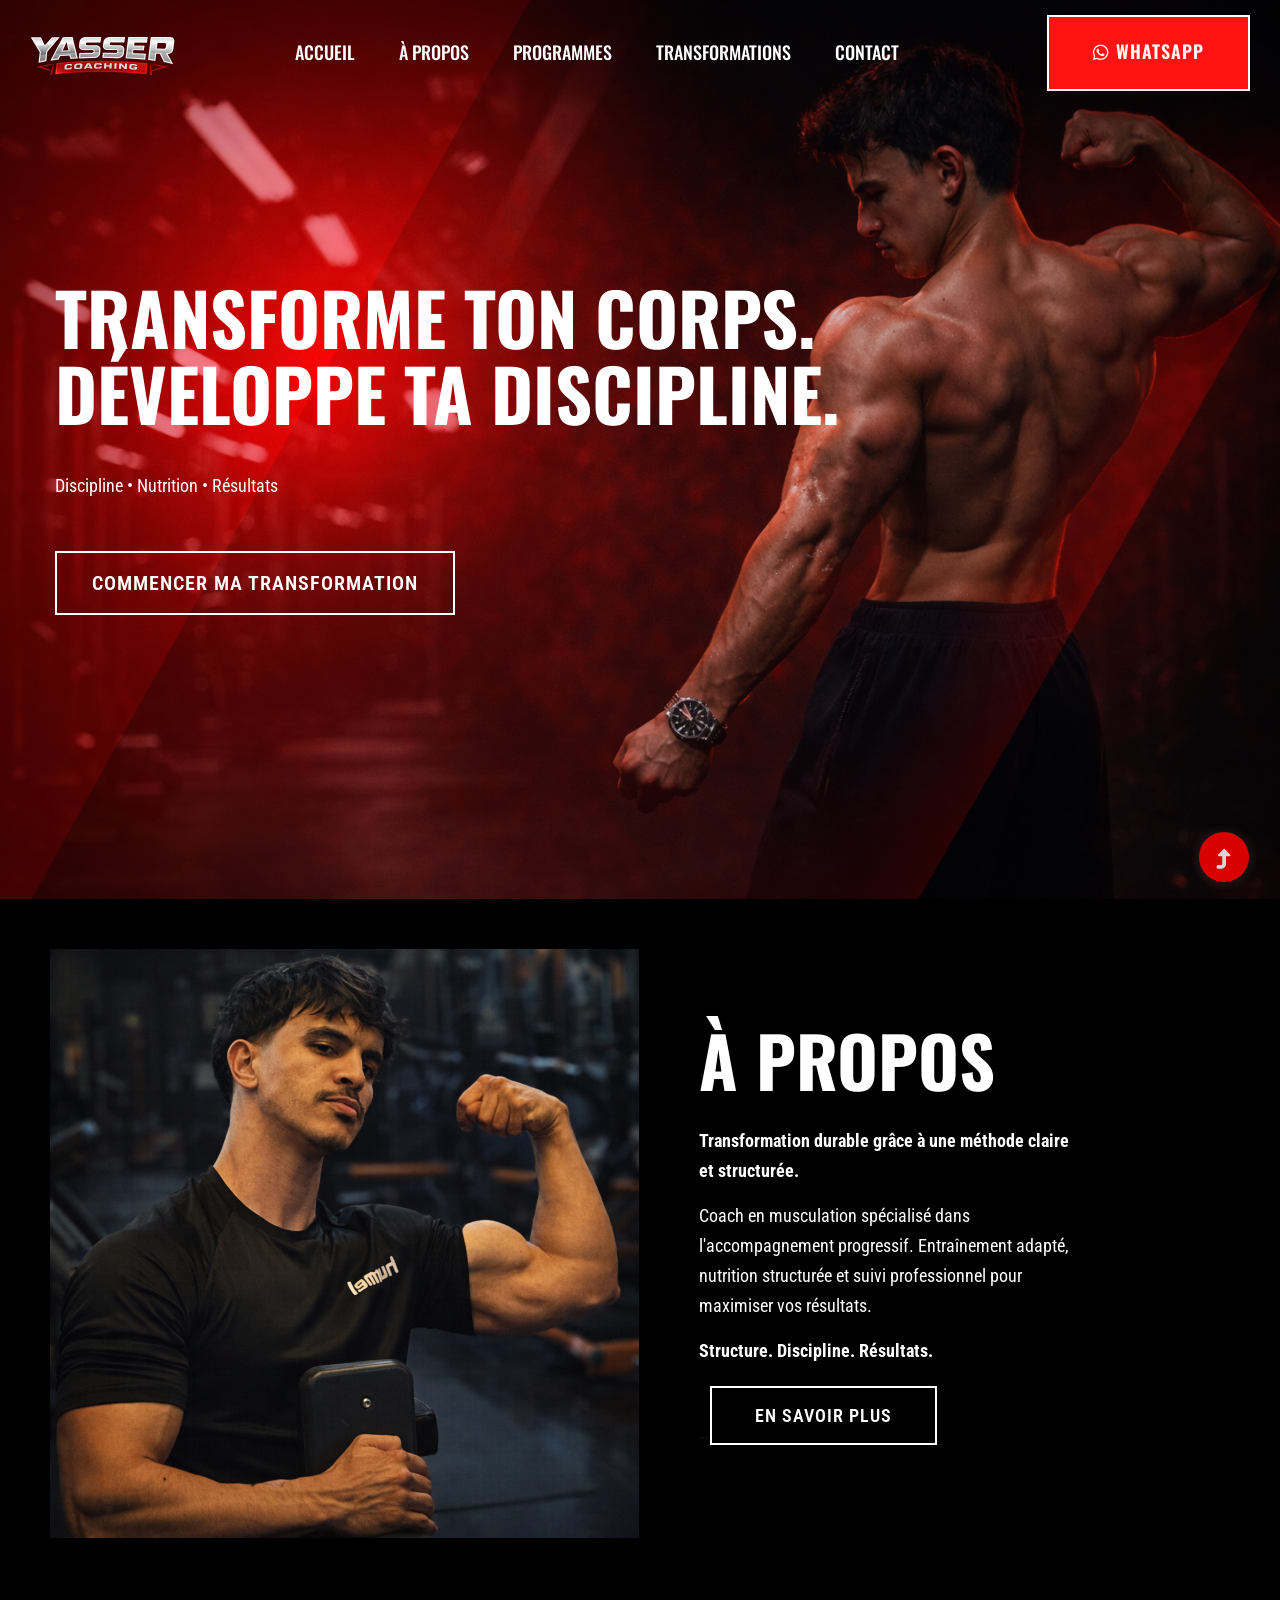
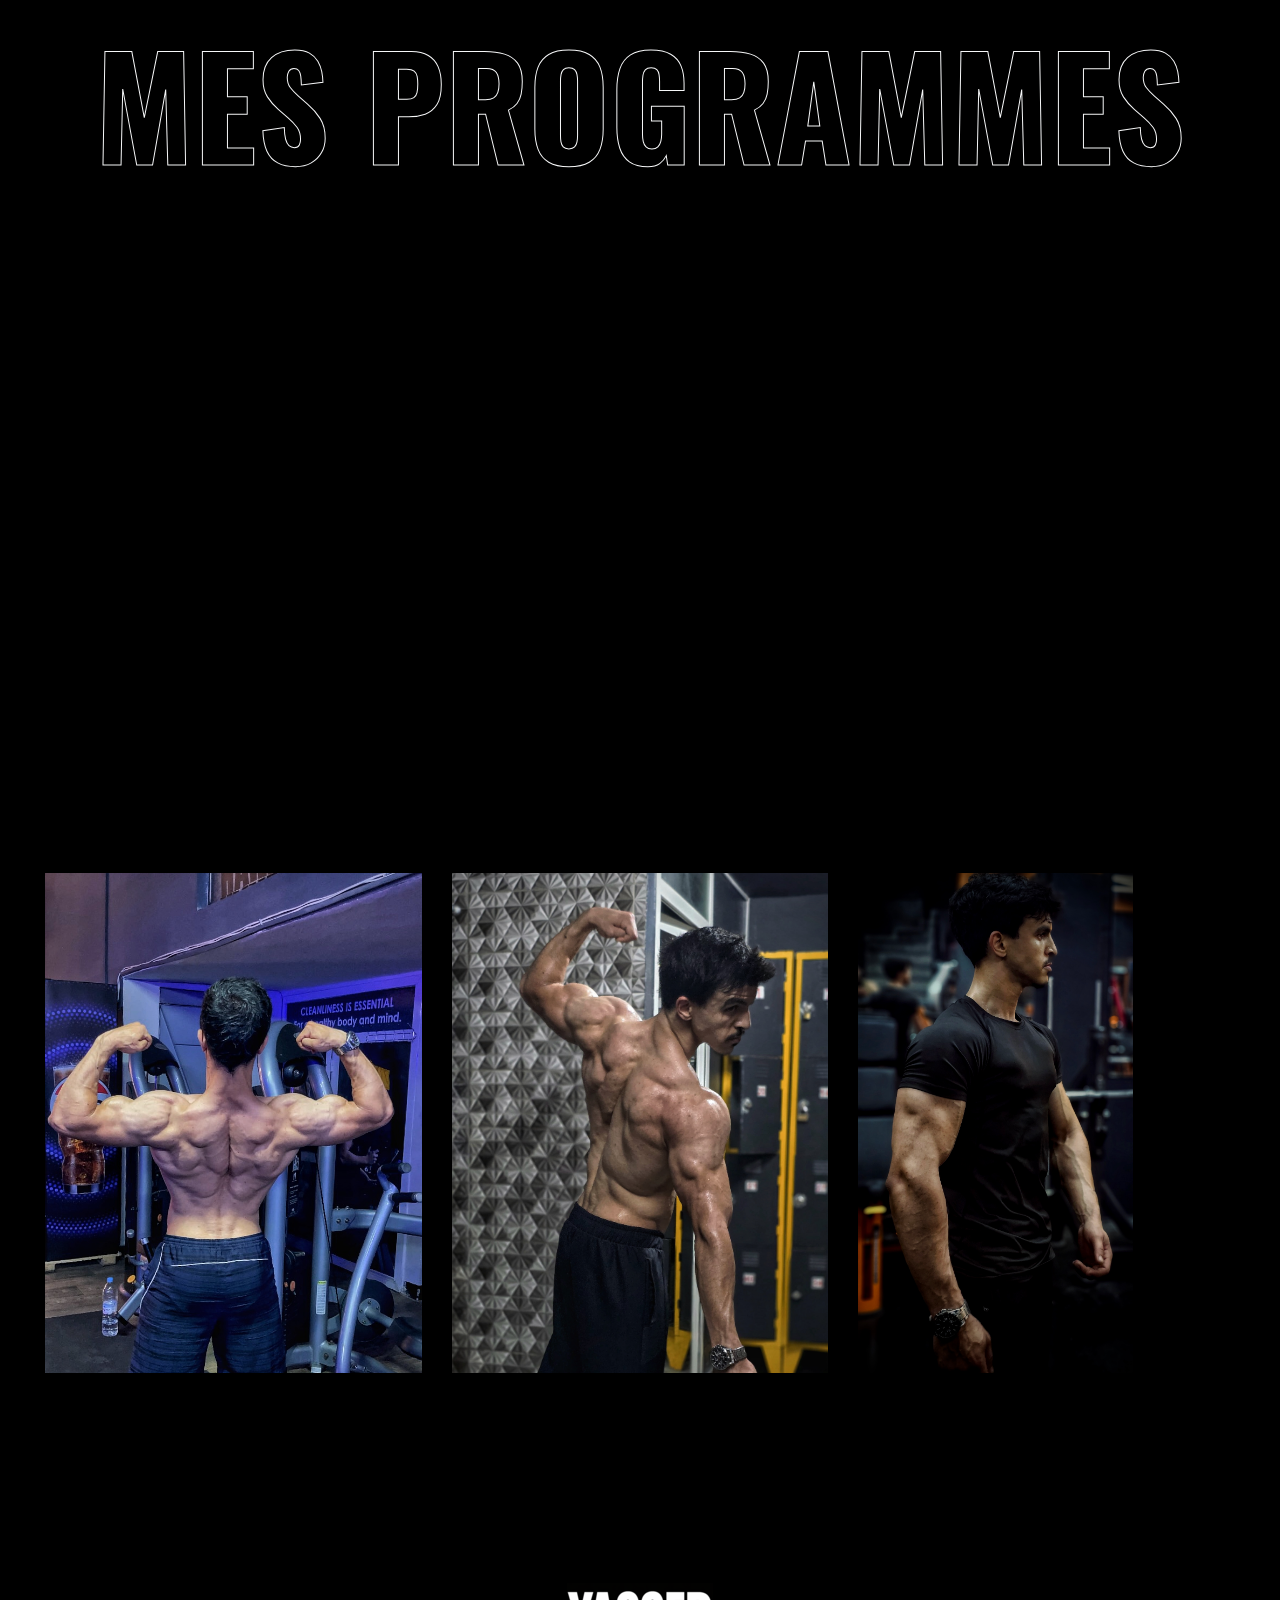
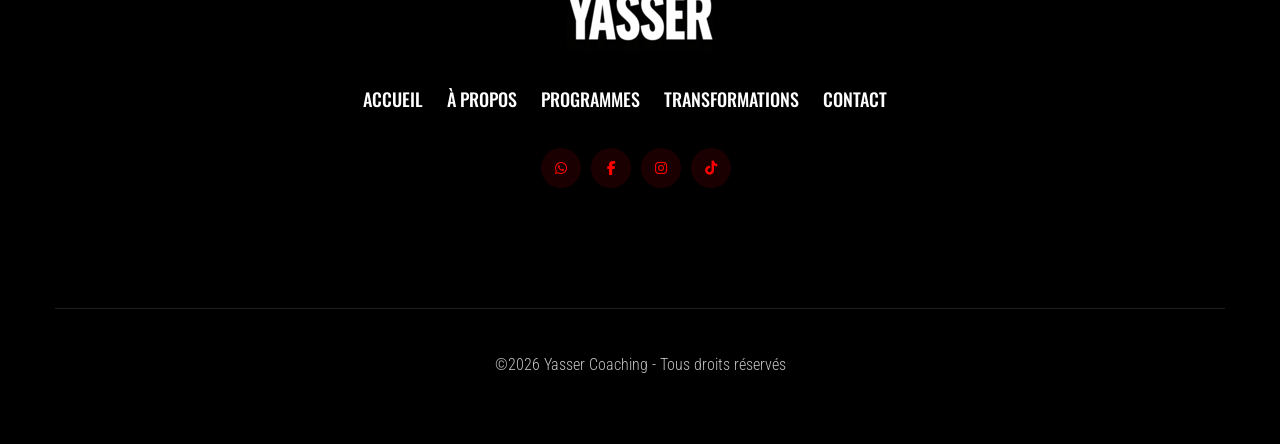
<file: index.html>
<!doctype html>
<html class="no-js" lang="fr">
<head>
    <meta charset="utf-8">
    <meta http-equiv="x-ua-compatible" content="ie=edge">
    <link rel="canonical" href="https://yasser-coaching.onrender.com/">
    <title>Coach Musculation au Maroc – Transformation Physique</title>   
    <meta name="description" content="Coach sportif au Maroc spécialisé en transformation physique, perte de poids et prise de masse. Programmes personnalisés avec suivi professionnel.">
    <meta name="viewport" content="width=device-width, initial-scale=1.0">
    <link rel="manifest" href="site.webmanifest">
    <link rel="shortcut icon" type="image/x-icon" href="assets/img/favicon.ico">

    <!-- CSS here -->
    <link rel="stylesheet" href="assets/css/bootstrap.min.css">
    <link rel="stylesheet" href="assets/css/owl.carousel.min.css">
    <link rel="stylesheet" href="assets/css/slicknav.css">
    <link rel="stylesheet" href="assets/css/flaticon.css">
    <link rel="stylesheet" href="assets/css/gijgo.css">
    <link rel="stylesheet" href="assets/css/animate.min.css">
    <link rel="stylesheet" href="assets/css/animated-headline.css">
    <link rel="stylesheet" href="assets/css/magnific-popup.css">
    <link rel="stylesheet" href="assets/css/themify-icons.css">
    <link rel="stylesheet" href="assets/css/slick.css">
    <link rel="stylesheet" href="assets/css/nice-select.css">
    <link rel="stylesheet" href="assets/css/style.css">
    <link rel="stylesheet" href="assets/css/style2.css">
    <link rel="stylesheet" href="https://cdnjs.cloudflare.com/ajax/libs/font-awesome/6.5.1/css/all.min.css">
    <meta property="og:title" content="Yasser Coaching | Coach Musculation au Maroc">
    <meta property="og:description" content="Coach sportif au Maroc spécialisé en transformation physique, perte de poids et prise de masse.">
    <meta property="og:url" content="https://yasser-coaching.onrender.com/">
    <meta property="og:type" content="website">
</script>

</head>
<body class="black-bg">
    <header>
        <!-- Header Start -->
        <div class="header-area header-transparent">
            <div class="main-header header-sticky">
                <div class="container-fluid">
                    <div class="menu-wrapper d-flex align-items-center justify-content-between">
                        <!-- Logo -->
                        <div class="logo">
                            <a href="index.html"><img src="assets/img/logo/logo.png" alt=""></a>
                        </div>
                        <!-- Main-menu -->
                        <div class="main-menu f-right d-none d-lg-block">
                            <nav>
                          <ul id="navigation">
                                <li><a href="index.html">Accueil</a></li>
                                <li><a href="#about">À propos</a></li>
                                <li><a href="#programmes">Programmes</a></li>
                                

                                <li>
                                    <a href="gallery.html">Transformations</a>
                                </li>

                                <li><a href="https://wa.me/212777637255">Contact</a></li>
                                <!-- <li><a href="ar/index.html">AR</a></li> -->
                            </ul>

                            </nav>
                        </div>          
                        <!-- Header-btn -->
                        <div class="header-btns d-none d-lg-block f-right">
                           <a href="https://wa.me/212777637255" target="_blank" class="btn">
                            <i class="fab fa-whatsapp"></i> WhatsApp
                            </a>

                       </div>
                <!-- Mobile Menu -->
                       <div class="col-12">
                        <div class="mobile_menu d-block d-lg-none"></div>
                    </div>
                </div>
            </div>
        </div>
    </div>
    <!-- Header End -->
</header>
<main>
    <!--? slider Area Start-->
    <div class="slider-area position-relative">
        <div class="slider-active">
            <!-- Single Slider -->
            <div class="single-slider slider-height d-flex align-items-center">
                <div class="container">
                    <div class="row">
                        <div class="col-xl-12 col-lg-12 col-md-10">
                            <div class="hero__caption">
                                <h1>TRANSFORME TON CORPS.<br/>
DÉVELOPPE TA DISCIPLINE.</h1>
                                    <p>Discipline • Nutrition • Résultats</p>
                                <a href="https://wa.me/212777637255?text=Bonjour%20Yasser,%20je%20souhaite%20commencer%20ma%20transformation%20!"  class="border-btn hero-btn" >Commencer ma transformation</a>
                            </div>
                        </div>
                    </div>
                </div>          
            </div>
        </div>
    </div>
    <!-- slider Area End-->
     
     <!--? About Area-2 Start -->
    <section id="about" class="about-area2 fix pb-padding pt-50 pb-80">
        <div class="support-wrapper align-items-center">
            <div class="right-content2">
                <!-- img -->
                <div class="right-img wow fadeInUp" data-wow-duration="1s" data-wow-delay=".1s">
                    <img src="assets/img/gallery/coach.png" alt="">
                </div>
            </div>
            <div class="left-content2">
                <!-- section tittle -->
                <div class="section-tittle2 mb-20 wow fadeInUp" data-wow-duration="1s" data-wow-delay=".3s">
                   <div class="front-text">
                    <h2>À propos</h2>

                    <p><strong>Transformation durable grâce à une méthode claire et structurée.</strong></p>

                    <p>Coach en musculation spécialisé dans l'accompagnement progressif. Entraînement adapté, nutrition structurée et suivi professionnel pour maximiser vos résultats.</p>

                    <p class="mb-20"><strong>Structure. Discipline. Résultats.</strong></p>
                    ```

                    <a href="https://wa.me/212777637255?text=Bonjour%20Yasser,%20je%20souhaite%20en%20savoir%20plus%20sur%20les%20programmes%20!"  class="border-btn">En savoir plus</a>
                </div>
                </div>
            </div>
        </div>
    </section>
    <!-- About Area End -->
    
    <!--? Team -->
    <section  class="team-area fix" >
        <div class="container" >
            <div class="row">
                <div class="col-xl-12">
                    <div class="section-tittle text-center mb-55 wow fadeInUp" data-wow-duration="1s" data-wow-delay=".1s">
                        <h2>Mes programmes</h2>
                    </div>
                </div>
            </div>
            <div id="programmes" class="row">
                <div class="col-lg-4 col-md-6">
                    <div class="single-cat text-center mb-30 wow fadeInUp" data-wow-duration="1s" data-wow-delay=".2s" >
                        <div class="cat-icon">
                            <img src="assets/img/gallery/coach-musculation.png" alt="Programme de musculation personnalisé au Maroc">
                        </div>
                        <div class="cat-cap">
                            <h5><a href="programmes.html">Musculation</a></h5>
                            <p>Programme personnalisé pour développer la force, améliorer la posture et sculpter le corps.</p>

                        </div>
                    </div>
                </div>
                <div class="col-lg-4 col-md-6">
                    <div class="single-cat text-center mb-30 wow fadeInUp" data-wow-duration="1s" data-wow-delay=".4s">
                        <div class="cat-icon">
                            <img src="assets/img/gallery/prise-de-masse.png" alt="Coaching prise de masse au Maroc">
                        </div>
                        <div class="cat-cap">
                            <h5><a href="programmes.html">Prise de masse</a></h5>
                            <p>Plan nutritionnel et entraînement adaptés pour prendre de la masse de façon saine.</p>

                        </div>
                    </div>
                </div>
                <div class="col-lg-4 col-md-6">
                    <div class="single-cat text-center mb-30 wow fadeInUp" data-wow-duration="1s" data-wow-delay=".6s">
                        <div class="cat-icon">
                            <img src="assets/img/gallery/perte-de-poids.png" alt="Programme perte de poids avec coach sportif">
                        </div>
                        <div class="cat-cap">
                            <h5><a href="programmes.html">Perte de poids</a></h5>
                            <p>Coaching ciblé pour brûler les graisses, améliorer l’endurance et retrouver la forme.</p>

                        </div>
                    </div>
                </div>
            </div>
        </div>
    </section>
    <!-- Services End -->

       
    <!--? Gallery Area Start -->
    <div class="gallery-area section-padding30 ">
        <div class="container-fluid ">
            </div>
            <div class="row">
     <div class="col-xl-4 col-lg-6 col-md-6 col-sm-6">
                    <div class="box snake mb-30">
                        <div class="gallery-img big-img" style="background-image: url(assets/img/gallery/musculation3.png);"></div>
                        <div class="overlay">
                            <div class="overlay-content">
                                <h3>Renforcement du dos</h3>
                                <a href="gallery.html"><i class="ti-plus"></i></a>
                            </div>
                        </div>
                    </div>
                </div>
            
                <div class="col-xl-4 col-lg-6 col-md-6 col-sm-6">
                    <div class="box snake mb-30">
                        <div class="gallery-img big-img" style="background-image: url(assets/img/gallery/musculation1.png);"></div>
                        <div class="overlay">
                            <div class="overlay-content">
                                <h3>Performance</h3>
                                <a href="gallery.html"><i class="ti-plus"></i></a>
                            </div>
                        </div>
                    </div>
                </div>
                
                <div class="col-xl-3 col-lg-6 col-md-6 col-sm-6">
                    <div class="box snake mb-30">
                        <div class="gallery-img big-img" style="background-image: url(assets/img/gallery/musculation2.png);"></div>
                        <div class="overlay">
                            <div class="overlay-content">
                                <h3>Posture</h3>
                                <a href="gallery.html"><i class="ti-plus"></i></a>
                            </div>
                        </div>
                    </div>
                </div>
             
               
            </div>
        </div>
    </div>
    <!-- Gallery Area End -->
   

   
    <!-- ? video_start -->
    <!-- <div class="video-area section-bg2 d-flex align-items-center"  data-background="assets/img/gallery/video-bg.png">
        <div class="container">
            <div class="video-wrap position-relative">
                <div class="video-icon" >
                    <a class="popup-video btn-icon" href="https://www.youtube.com/watch?v=up68UAfH0d0"><i class="fas fa-play"></i></a>
                </div>
            </div>
        </div>
    </div> -->
    <!-- video_end -->

</main>
<footer>
    <!--? Footer Start-->
    <div class="footer-area black-bg">
        <div class="container">
            <div class="footer-top footer-padding">
                <!-- Footer Menu -->
                <div class="row">
                    <div class="col-xl-12">
                        <div class="single-footer-caption mb-50 text-center">
                            <!-- logo -->
                            <div class="footer-logo wow fadeInUp" data-wow-duration="1s" data-wow-delay=".2s">
                                <a href="index.html"><img src="assets/img/logo/logo2_footer.png" alt="
                                    "></a>
                            </div>
                            <!-- Menu -->
                            <!-- Header Start -->
                            <div class="header-area main-header2 wow fadeInUp" data-wow-duration="2s" data-wow-delay=".4s">
                                <div class="main-header main-header2">
                                    <div class="menu-wrapper menu-wrapper2">
                                        <!-- Main-menu -->
                                        <div class="main-menu main-menu2 text-center">
                                            <nav>
                                              <ul id="navigation">
                                <li><a href="index.html">Accueil</a></li>
                                <li><a href="#about">À propos</a></li>
                                  <li><a href="#programmes">Programmes</a></li>
                                

                                <li>
                                    <a href="gallery.html">Transformations</a>
                                </li>

                                <li><a href="https://wa.me/212777637255">Contact</a></li>
                                <!-- <li><a href="ar/index.html">AR</a></li> -->
                            </ul>

                                            </nav>
                                        </div>   
                                    </div>
                                </div>
                            </div>
                            <!-- Header End -->
                            <!-- social -->
                            <div class="footer-social mt-30 wow fadeInUp" data-wow-duration="3s" data-wow-delay=".8s">
                               <a href="https://wa.me/212777637255" target="_blank">
                                    <i class="fab fa-whatsapp"></i>
                                </a>
                                <a href="https://www.facebook.com/yasser.barhoud.2025?mibextid=wwXIfr&rdid=izFkttceF2peblFO&share_url=https%3A%2F%2Fwww.facebook.com%2Fshare%2F1Cemoc8wti%2F%3Fmibextid%3DwwXIfr#" target="_blank">
                                    <i class="fab fa-facebook-f"></i>
                                </a>
                                <a href="https://www.instagram.com/iass.err/" target="_blank">
                                            <i class="fab fa-instagram"></i>
                                        </a>
                                <a href="https://www.tiktok.com/@iass.err?fbclid=PAdGRleAQRMcxleHRuA2FlbQIxMQBzcnRjBmFwcF9pZA8xMjQwMjQ1NzQyODc0MTQAAae6swXFFE5XZx-gQa4Iw04mnGXHb72Ap1viYaeudJU1cVUwkz3KUEBtL87sHg_aem_wezzEFBcgbp__qZsiQu1Ag" target="_blank">
                                    <i class="fab fa-tiktok"></i>

                                </a>
                            </div>
                        </div>
                    </div>
                </div>
            </div>
            <!-- Footer Bottom -->
            <div class="footer-bottom">
                <div class="row d-flex align-items-center">
                    <div class="col-lg-12">
                        <div class="footer-copy-right text-center">
                            <p>&copy;<script>document.write(new Date().getFullYear());</script> Yasser Coaching - Tous droits réservés</p>
                          </div>
                      </div>
                  </div>
              </div>
          </div>
      </div>
      <!-- Footer End-->
  </footer>
  <!-- Scroll Up -->
  <div id="back-top" >
    <a title="Go to Top" href="#"> <i class="fas fa-level-up-alt"></i></a>
</div>

<!-- JS here -->

<script src="assets/js/vendor/modernizr-3.5.0.min.js"></script>
<!-- Jquery, Popper, Bootstrap -->
<script src="assets/js/vendor/jquery-1.12.4.min.js"></script>
<script src="assets/js/popper.min.js"></script>
<script src="assets/js/bootstrap.min.js"></script>
<!-- Jquery Mobile Menu -->
<script src="assets/js/jquery.slicknav.min.js"></script>

<!-- Jquery Slick , Owl-Carousel Plugins -->
<script src="assets/js/owl.carousel.min.js"></script>
<script src="assets/js/slick.min.js"></script>
<!-- One Page, Animated-HeadLin -->
<script src="assets/js/wow.min.js"></script>
<script src="assets/js/animated.headline.js"></script>
<script src="assets/js/jquery.magnific-popup.js"></script>

<!-- Date Picker -->
<script src="assets/js/gijgo.min.js"></script>
<!-- Nice-select, sticky -->
<script src="assets/js/jquery.nice-select.min.js"></script>
<script src="assets/js/jquery.sticky.js"></script>

<!-- counter , waypoint,Hover Direction -->
<script src="assets/js/jquery.counterup.min.js"></script>
<script src="assets/js/waypoints.min.js"></script>
<script src="assets/js/jquery.countdown.min.js"></script>
<script src="assets/js/hover-direction-snake.min.js"></script>

<!-- contact js -->
<script src="assets/js/contact.js"></script>
<script src="assets/js/jquery.form.js"></script>
<script src="assets/js/jquery.validate.min.js"></script>
<script src="assets/js/mail-script.js"></script>
<script src="assets/js/jquery.ajaxchimp.min.js"></script>

<!-- Jquery Plugins, main Jquery -->	
<script src="assets/js/plugins.js"></script>
<script src="assets/js/main.js"></script>

</body>
</html>
</file>
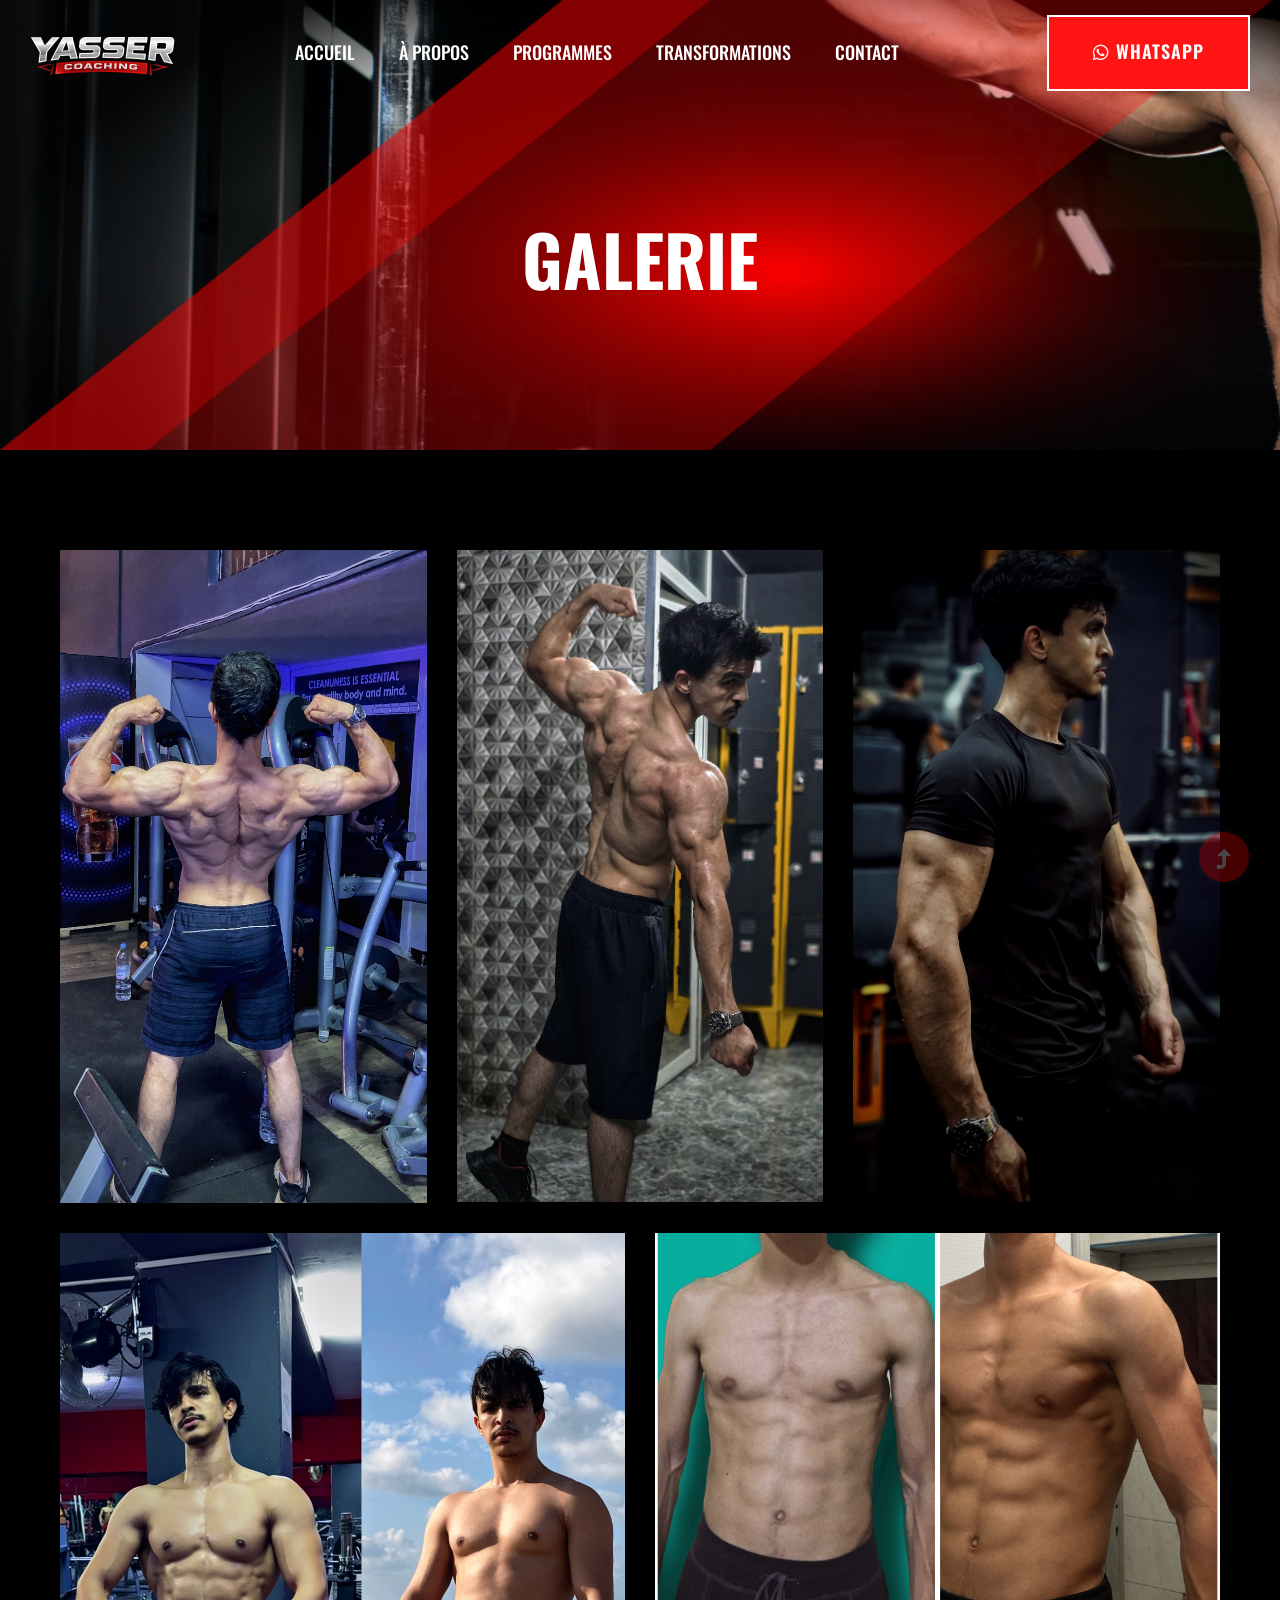
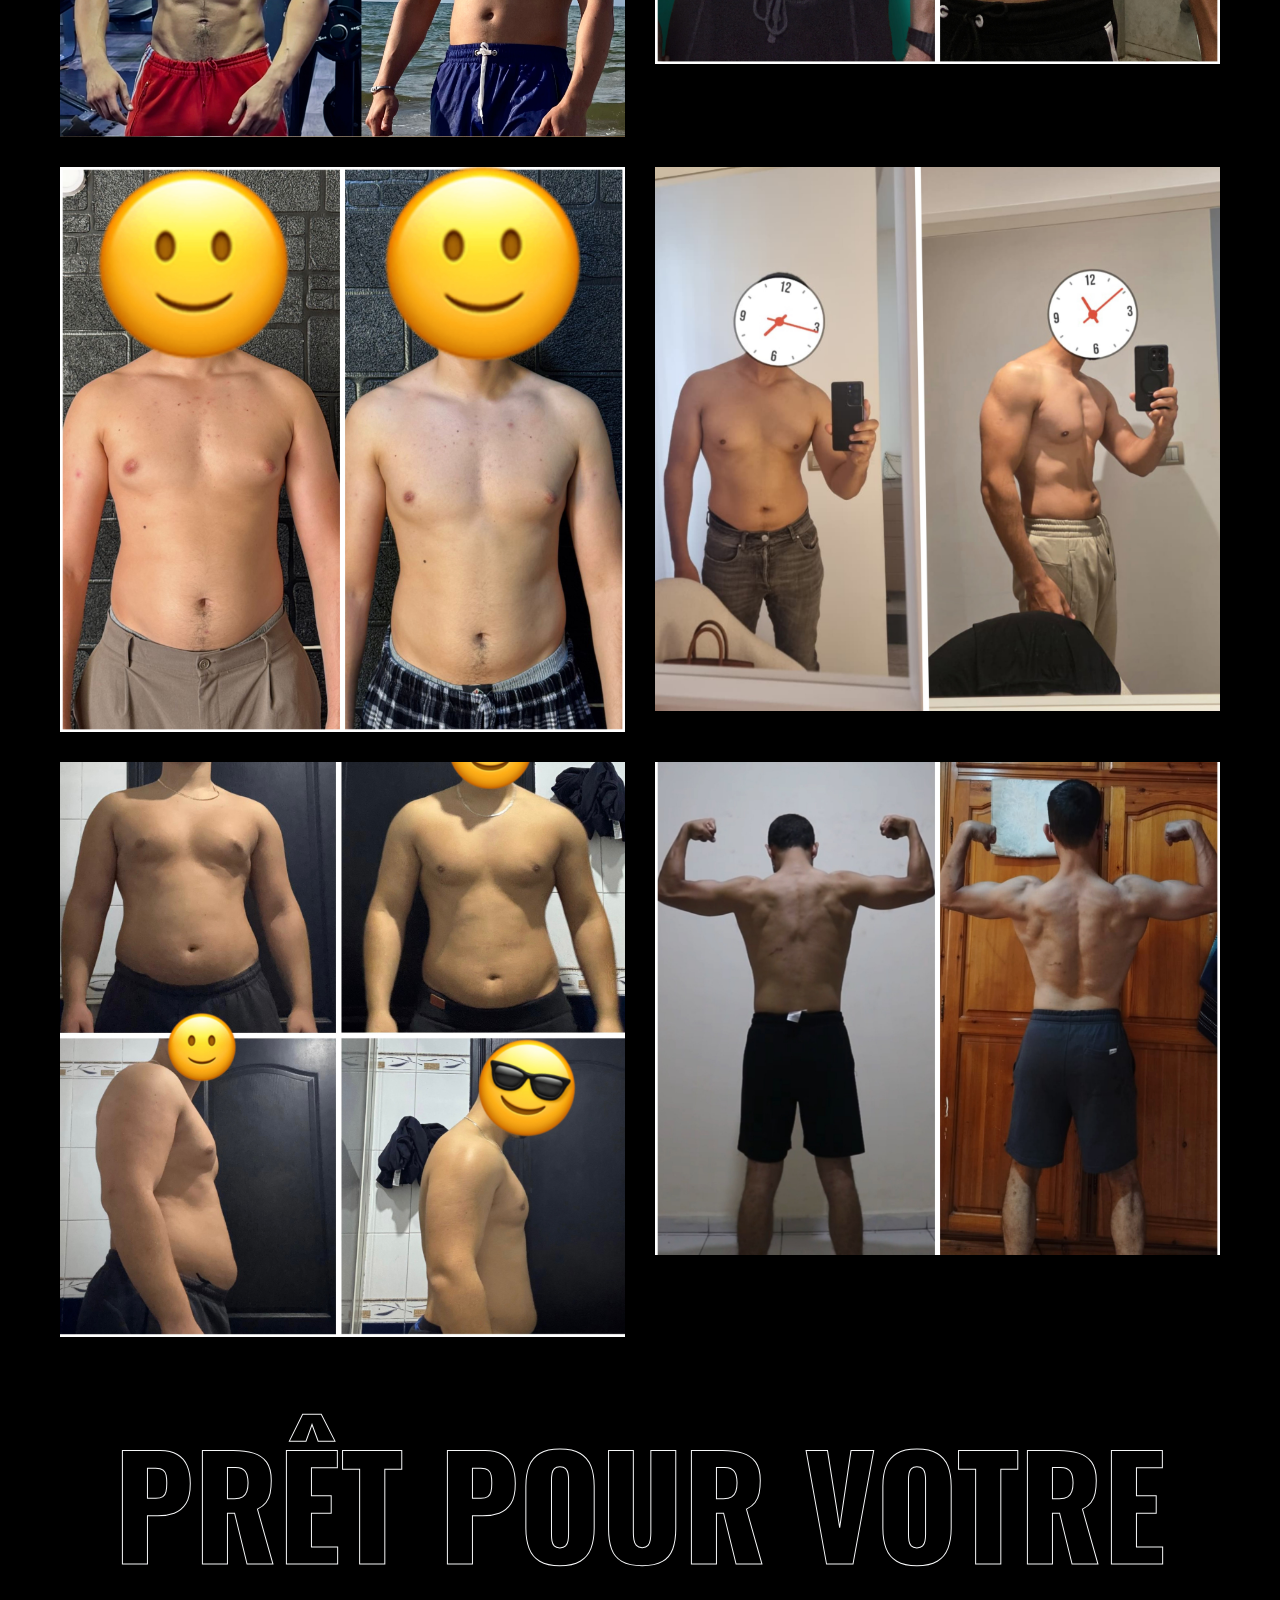
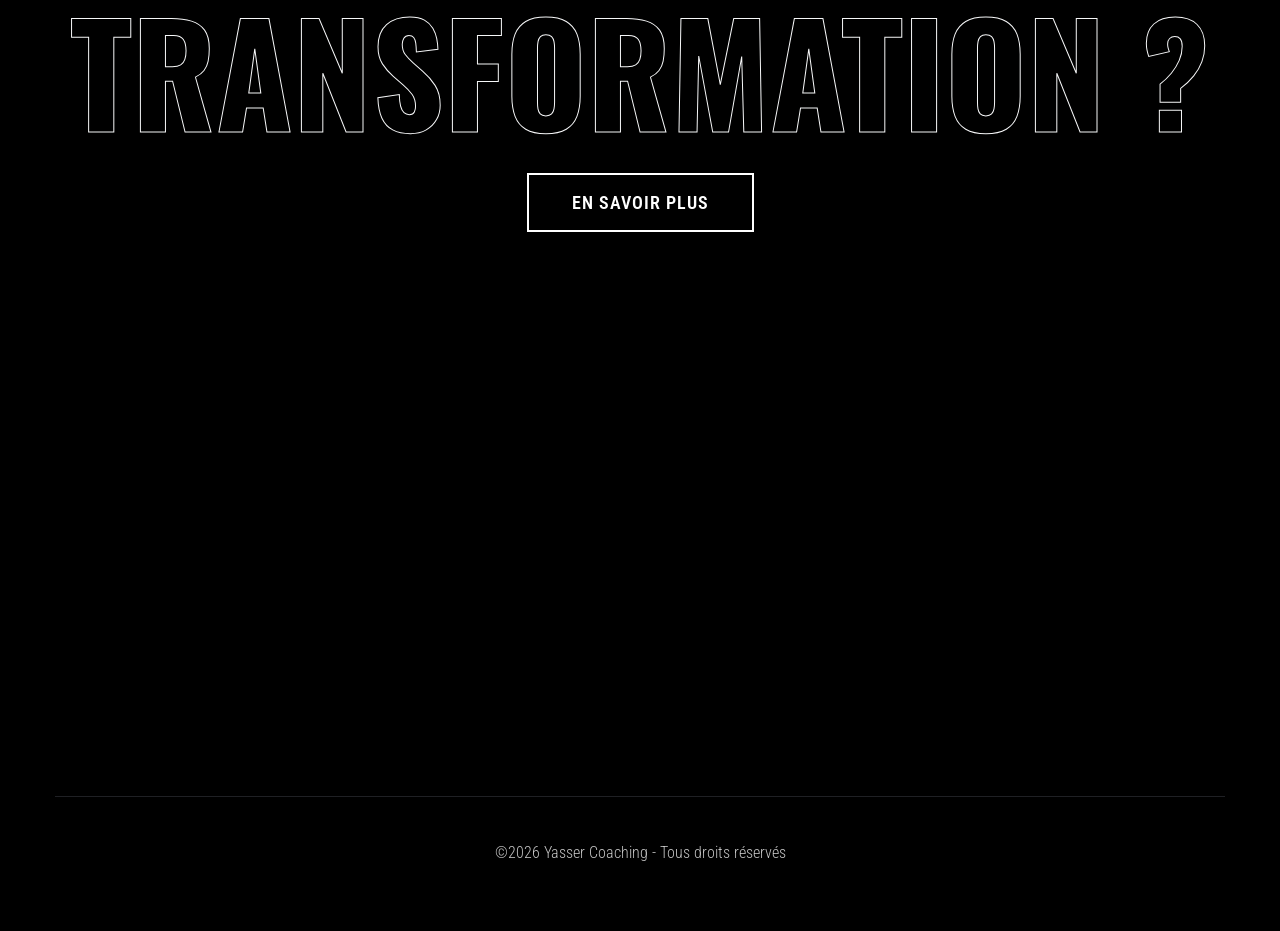
<file: gallery.html>
<!doctype html>
<html class="no-js" lang="fr">
<head>
    <meta charset="utf-8">
    <meta http-equiv="x-ua-compatible" content="ie=edge">
    <title>Transformations physiques - Coaching musculation Yasser</title>
    <link rel="canonical" href="https://yasser-coaching.onrender.com/gallery.html">
    <meta name="description" content="Avant / après de clients coachés par Yasser. Résultats réels en perte de graisse, prise de muscle et transformation physique.">    
    <meta name="viewport" content="width=device-width, initial-scale=1">
    <meta name="robots" content="index, follow">
    <link rel="manifest" href="site.webmanifest">
    <link rel="shortcut icon" type="image/x-icon" href="assets/img/favicon.ico">

    <!-- CSS here -->
    <link rel="stylesheet" href="assets/css/bootstrap.min.css">
    <link rel="stylesheet" href="assets/css/owl.carousel.min.css">
    <link rel="stylesheet" href="assets/css/slicknav.css">
    <link rel="stylesheet" href="assets/css/flaticon.css">
    <link rel="stylesheet" href="assets/css/gijgo.css">
    <link rel="stylesheet" href="assets/css/animate.min.css">
    <link rel="stylesheet" href="assets/css/animated-headline.css">
    <link rel="stylesheet" href="assets/css/magnific-popup.css">
    <link rel="stylesheet" href="assets/css/fontawesome-all.min.css">
    <link rel="stylesheet" href="assets/css/themify-icons.css">
    <link rel="stylesheet" href="assets/css/slick.css">
    <link rel="stylesheet" href="assets/css/nice-select.css">
    <link rel="stylesheet" href="assets/css/style.css">
    <link rel="stylesheet" href="assets/css/style2.css">
    <link rel="stylesheet" href="https://cdnjs.cloudflare.com/ajax/libs/font-awesome/6.5.1/css/all.min.css">

</head>
<body class="black-bg">

    <header>
              <!-- Header Start -->
        <div class="header-area header-transparent">
            <div class="main-header header-sticky">
                <div class="container-fluid">
                    <div class="menu-wrapper d-flex align-items-center justify-content-between">
                        <!-- Logo -->
                        <div class="logo">
                            <a href="index.html"><img src="assets/img/logo/logo.png" alt=""></a>
                        </div>
                        <!-- Main-menu -->
                        <div class="main-menu f-right d-none d-lg-block">
                            <nav>
                         <ul id="navigation">
                                <li><a href="index.html">Accueil</a></li>
                                <li><a href="index.html#about">À propos</a></li>
                                 <li><a href="index.html#programmes">Programmes</a></li>
                                

                                <li>
                                    <a href="gallery.html">Transformations</a>
                                </li>

                                <li><a href="https://wa.me/212777637255">Contact</a></li>
                                <!-- <li><a href="ar/index.html">AR</a></li> -->
                            </ul>


                            </nav>
                        </div>          
                        <!-- Header-btn -->
                        <div class="header-btns d-none d-lg-block f-right">
                           <a href="https://wa.me/212777637255" target="_blank" class="btn">
                            <i class="fab fa-whatsapp"></i> WhatsApp
                            </a>

                       </div>
                <!-- Mobile Menu -->
                       <div class="col-12">
                        <div class="mobile_menu d-block d-lg-none"></div>
                    </div>
                </div>
            </div>
        </div>
    </div>
    <!-- Header End -->
</header>
<main>
    <!--? Hero Start -->
    <div class="slider-area2">
        <div class="slider-height2 d-flex align-items-center">
            <div class="container">
                <div class="row">
                    <div class="col-xl-12">
                        <div class="hero-cap hero-cap2 pt-70">
                            <h1>Galerie</h1>
                        </div>
                    </div>
                </div>
            </div>
        </div>
    </div>
    <!-- Hero End -->
    <!--? Gallery Area Start -->
    <div class="gallery-area">
        <div class="container-fluid ">
            <div class="row">
                <div class="col-xl-4 col-lg-6 col-md-6 col-sm-6 ">
                    <div class="box snake mb-30">
                            <div class="gallery-img big-img auto-height-img">
                                <img src="assets/img/gallery/musculation3.png" alt="Transformation physique client coaching musculation">   
                                <div class="overlay">
                            <div class="overlay-content">
                                <h3>Renforcement du dos</h3>
                                <!-- <a href="gallery.html"><i class="ti-plus"></i></a> -->
                            </div>
                        </div>
                            </div>
                    </div>
                </div>
            
                 <div class="col-xl-4 col-lg-6 col-md-6 col-sm-6 ">
                    <div class="box snake mb-30">
                            <div class="gallery-img big-img auto-height-img">
                                <img src="assets/img/gallery/musculation1.png" alt="Transformation physique client coaching musculation">   
                                <div class="overlay">
                            <div class="overlay-content">
                                <h3>Performance</h3>
                                <!-- <a href="gallery.html"><i class="ti-plus"></i></a> -->
                            </div>
                        </div>
                            </div>
                    </div>
                </div>
                
                 <div class="col-xl-4 col-lg-6 col-md-6 col-sm-6 ">
                    <div class="box snake mb-30">
                            <div class="gallery-img big-img auto-height-img">
                                <img src="assets/img/gallery/musculation2.png" alt="Transformation physique client coaching musculation">   
                                <div class="overlay">
                            <div class="overlay-content">
                                <h3>Posture</h3>
                                <!-- <a href="gallery.html"><i class="ti-plus"></i></a> -->
                            </div>
                        </div>
                            </div>
                    </div>
                </div>
                
                 <div class="col-xl-6 col-lg-6 col-md-6 col-sm-6">
                    <div class="box snake mb-30">
                        <div class="gallery-img big-img auto-height-img">
                            <img src="assets/img/gallery/musculation-coaching.JPEG" alt="Transformation physique client coaching musculation">
                               <div class="overlay">
                            <div class="overlay-content">
                                <h3>Travail & discipline</h3>
                                <!-- <a href="gallery.html"><i class="ti-plus"></i></a> -->
                            </div>
                        </div>
                        </div>
                    </div>
                </div>
                  <div class="col-xl-6 col-lg-6 col-md-6 col-sm-6">
                    <div class="box snake mb-30">
                       <div class="gallery-img big-img auto-height-img">
                                    <img src="assets/img/gallery/avant-apres-coaching-musculation.JPEG" alt="Transformation physique client coaching musculation">
                                       <div class="overlay">
                            <div class="overlay-content">
                                <h3>Coaching personnalisé</h3>
                                <!-- <a href="gallery.html"><i class="ti-plus"></i></a> -->
                            </div>
                        </div>
                                </div>
                    </div>
                </div>
                <div class="col-xl-6 col-lg-6 col-md-6 col-sm-6 ">
                    <div class="box snake mb-30">
                            <div class="gallery-img big-img auto-height-img">
                                <img src="assets/img/gallery/transformation-client-1.JPEG" alt="Transformation physique client coaching musculation">   
                                <div class="overlay">
                            <div class="overlay-content">
                                <h3>Avant / Après</h3>
                                <!-- <a href="gallery.html"><i class="ti-plus"></i></a> -->
                            </div>
                        </div>
                            </div>
                    </div>
                </div>
              
                <div class="col-xl-6 col-lg-6 col-md-6 col-sm-6">
                    <div class="box snake mb-30">
                      <div class="gallery-img big-img auto-height-img" >
                            <img src="assets/img/gallery/resultat-coaching-fitness.JPEG" alt="Transformation physique client coaching musculation">
                               <div class="overlay">
                            <div class="overlay-content">
                                <h3>Progression visible</h3>
                                <!-- <a href="gallery.html"><i class="ti-plus"></i></a> -->
                            </div>
                        </div>
                        </div>
                    </div>
                </div>
                <div class="col-xl-6 col-lg-6 col-md-6 col-sm-6">
                    <div class="box snake mb-30">
                        <div class="gallery-img big-img auto-height-img">
                            <img src="assets/img/gallery/avant-apres.JPEG" alt="Transformation physique client coaching musculation">
                               <div class="overlay">
                            <div class="overlay-content">
                                <h3>Suivi transformation</h3>
                                <!-- <a href="gallery.html"><i class="ti-plus"></i></a> -->
                            </div>
                        </div>
                        </div>
                    </div>
                </div>
               
                <div class="col-xl-6 col-lg-6 col-md-6 col-sm-6">
                    <div class="box snake mb-30">
                        <div class="gallery-img big-img auto-height-img">
                            <img src="assets/img/gallery/client-transformation.JPEG" alt="Transformation physique client coaching musculation">
                               <div class="overlay">
                            <div class="overlay-content">
                                <h3>Objectifs atteints pas à pas</h3>
                                <!-- <a href="gallery.html"><i class="ti-plus"></i></a> -->
                            </div>
                        </div>
                        </div>
                    </div>
                </div>
            
                
            </div>
            
            <div class="row mt-50">
                <div class="col-xl-12">
                    <div class="section-tittle text-center mb-55">
                        <div>
  <h2>Prêt pour votre transformation ?</h2><br/>
  <a href="https://wa.me/212777637255?text=Bonjour%20Yasser,%20je%20suis%20intéressé%20par%20une%20transformation%20!" class="border-btn">En savoir plus</a>
</div>
                    </div>
                </div>
            </div>
        </div>
    </div>

    <!-- Gallery Area End -->
    <!-- ? services-area -->
    
</main>
<footer>
    <!--? Footer Start-->
    <div class="footer-area black-bg">
        <div class="container">
            <div class="footer-top footer-padding">
                <!-- Footer Menu -->
                <div class="row">
                    <div class="col-xl-12">
                        <div class="single-footer-caption mb-50 text-center">
                            <!-- logo -->
                            <div class="footer-logo wow fadeInUp" data-wow-duration="1s" data-wow-delay=".2s">
                                <a href="index.html"><img src="assets/img/logo/logo2_footer.png" alt=""></a>
                            </div>
                            <!-- Menu -->
                            
                            <div class="header-area main-header2 wow fadeInUp" data-wow-duration="2s" data-wow-delay=".4s">
                                <div class="main-header main-header2">
                                    <div class="menu-wrapper menu-wrapper2">
                                        <!-- Main-menu -->
                                        <div class="main-menu main-menu2 text-center">
                                            <nav>
                                   <ul id="navigation">
                                <li><a href="index.html">Accueil</a></li>
                                <li><a href="index.html#about">À propos</a></li>
                                <li><a href="index.html#programmes">Programmes</a></li>
                                

                                <li>
                                    <a href="gallery.html">Transformations</a>
                                </li>

                                <li><a href="https://wa.me/212777637255">Contact</a></li>
                                <!-- <li><a href="ar/index.html">AR</a></li> -->
                            </ul>

                                            </nav>
                                        </div>   
                                    </div>
                                </div>
                            </div>
                           
                            <!-- social -->
                              <div class="footer-social mt-30 wow fadeInUp" data-wow-duration="3s" data-wow-delay=".8s">
                               <a href="https://wa.me/212777637255" target="_blank">
                                    <i class="fab fa-whatsapp"></i>
                                </a>
                                <a href="https://facebook.com/nomdelapage" target="_blank">
                                    <i class="fab fa-facebook-f"></i>
                                </a>
                                <a href="https://www.instagram.com/iass.err/" target="_blank">
                                            <i class="fab fa-instagram"></i>
                                        </a>
                                <a href="https://tiktok.com/@nomducoach" target="_blank">
                                    <i class="fab fa-tiktok"></i>

                                </a>
                            </div>
                        </div>
                    </div>
                </div>
            </div>
            <!-- Footer Bottom -->
            <div class="footer-bottom">
                <div class="row d-flex align-items-center">
                    <div class="col-lg-12">
                        <div class="footer-copy-right text-center">
                            <p>
                              &copy;<script>document.write(new Date().getFullYear());</script> Yasser Coaching - Tous droits réservés
                             </p>
                          </div>
                      </div>
                  </div>
              </div>
          </div>
      </div>
      <!-- Footer End-->
  </footer>
  <!-- Scroll Up -->
  <div id="back-top" >
    <a title="Go to Top" href="#"> <i class="fas fa-level-up-alt"></i></a>
</div>

<!-- JS here -->

<script src="./assets/js/vendor/modernizr-3.5.0.min.js"></script>
<!-- Jquery, Popper, Bootstrap -->
<script src="./assets/js/vendor/jquery-1.12.4.min.js"></script>
<script src="./assets/js/popper.min.js"></script>
<script src="./assets/js/bootstrap.min.js"></script>
<!-- Jquery Mobile Menu -->
<script src="./assets/js/jquery.slicknav.min.js"></script>

<!-- Jquery Slick , Owl-Carousel Plugins -->
<script src="./assets/js/owl.carousel.min.js"></script>
<script src="./assets/js/slick.min.js"></script>
<!-- One Page, Animated-HeadLin -->
<script src="./assets/js/wow.min.js"></script>
<script src="./assets/js/animated.headline.js"></script>
<script src="./assets/js/jquery.magnific-popup.js"></script>

<!-- Date Picker -->
<script src="./assets/js/gijgo.min.js"></script>
<!-- Nice-select, sticky -->
<script src="./assets/js/jquery.nice-select.min.js"></script>
<script src="./assets/js/jquery.sticky.js"></script>

<!-- counter , waypoint,Hover Direction -->
<script src="./assets/js/jquery.counterup.min.js"></script>
<script src="./assets/js/waypoints.min.js"></script>
<script src="./assets/js/jquery.countdown.min.js"></script>
<script src="./assets/js/hover-direction-snake.min.js"></script>

<!-- contact js -->
<script src="./assets/js/contact.js"></script>
<script src="./assets/js/jquery.form.js"></script>
<script src="./assets/js/jquery.validate.min.js"></script>
<script src="./assets/js/mail-script.js"></script>
<script src="./assets/js/jquery.ajaxchimp.min.js"></script>

<!-- Jquery Plugins, main Jquery -->	
<script src="./assets/js/plugins.js"></script>
<script src="./assets/js/main.js"></script>

</body>
</html>
</file>
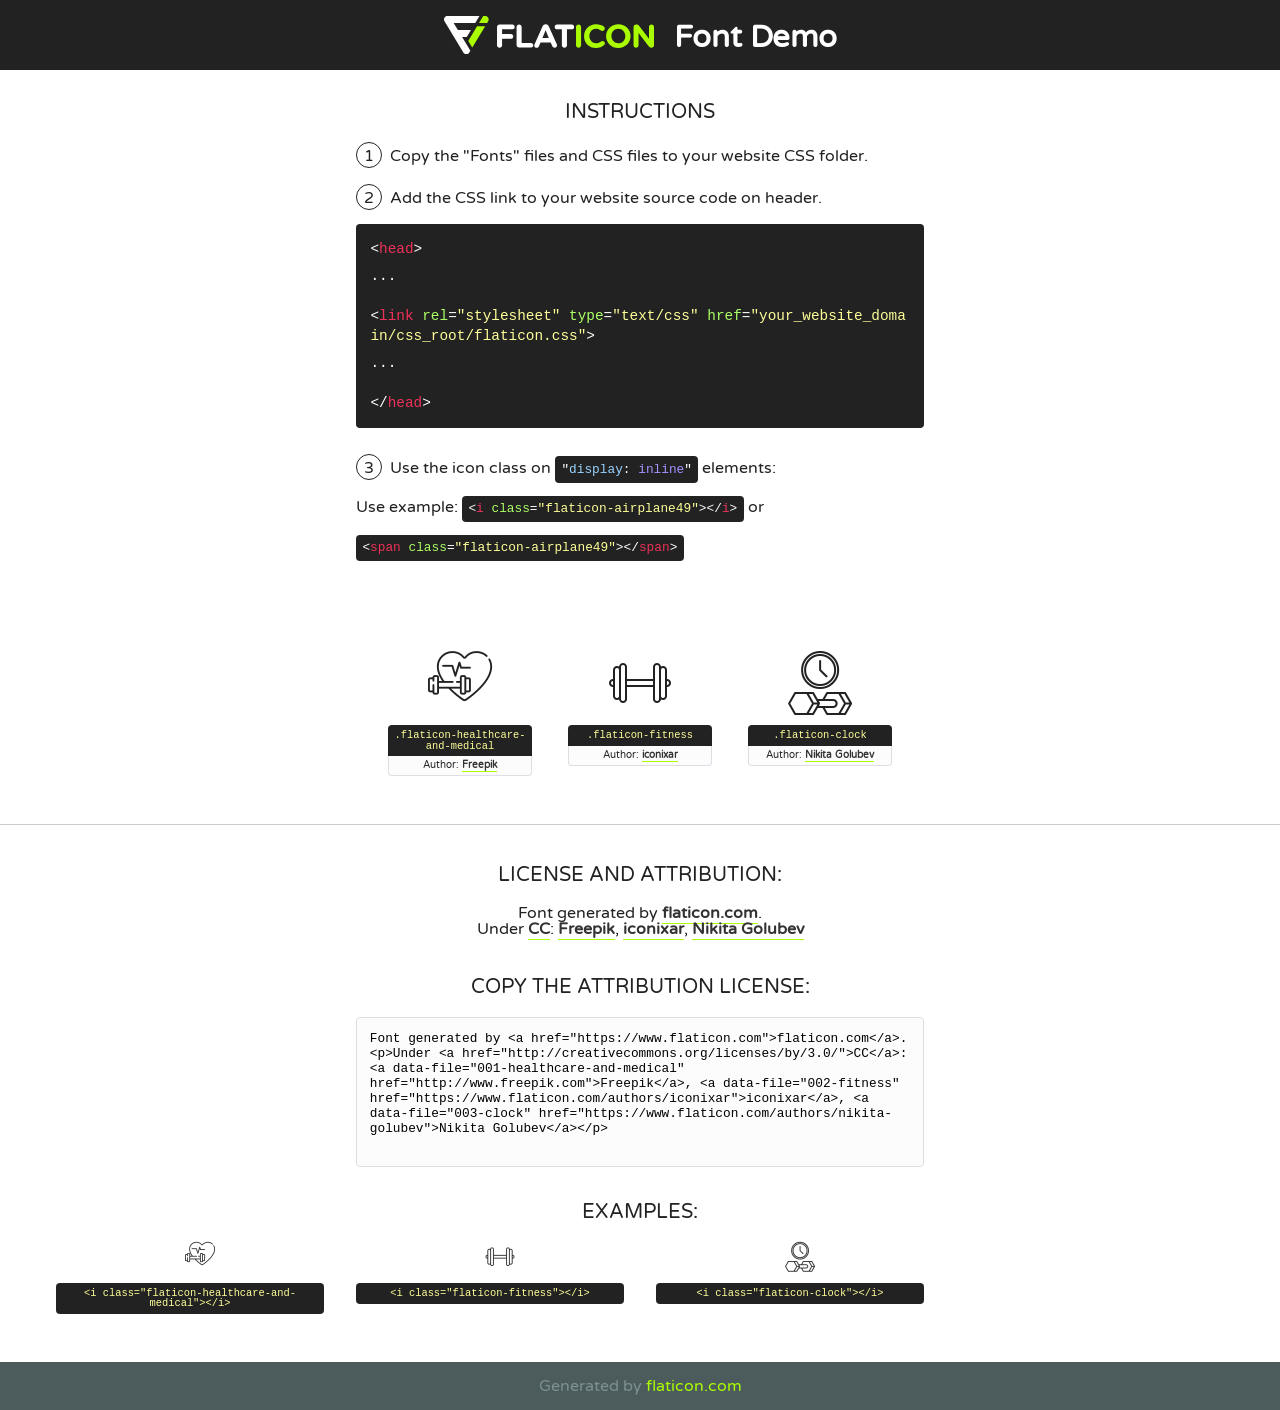
<file: assets/fonts/flaticon.html>
<!DOCTYPE html>
<!--
  Flaticon icon font: Flaticon
  Creation date: 13/05/2020 06:02
-->
<html>
<!DOCTYPE html>
<html>

<head>
    <title>Flaticon WebFont</title>
    <link href="http://fonts.googleapis.com/css?family=Varela+Round" rel="stylesheet" type="text/css" />
    <link rel="stylesheet" type="text/css" href="flaticon.css">
    <meta charset="UTF-8">
    <style>
    html, body, div, span, applet, object, iframe,
    h1, h2, h3, h4, h5, h6, p, blockquote, pre,
    a, abbr, acronym, address, big, cite, code,
    del, dfn, em, img, ins, kbd, q, s, samp,
    small, strike, strong, sub, sup, tt, var,
    b, u, i, center,
    dl, dt, dd, ol, ul, li,
    fieldset, form, label, legend,
    table, caption, tbody, tfoot, thead, tr, th, td,
    article, aside, canvas, details, embed, 
    figure, figcaption, footer, header, hgroup, 
    menu, nav, output, ruby, section, summary,
    time, mark, audio, video {
        margin: 0;
        padding: 0;
        border: 0;
        font-size: 100%;
        font: inherit;
        vertical-align: baseline;
    }
    /* HTML5 display-role reset for older browsers */
    article, aside, details, figcaption, figure, 
    footer, header, hgroup, menu, nav, section {
        display: block;
    }
    body {
        line-height: 1;
    }
    ol, ul {
        list-style: none;
    }
    blockquote, q {
        quotes: none;
    }
    blockquote:before, blockquote:after,
    q:before, q:after {
        content: '';
        content: none;
    }
    table {
        border-collapse: collapse;
        border-spacing: 0;
    }
    body {
        font-family: 'Varela Round', Helvetica, Arial, sans-serif;
        font-size: 16px;
        color: #222;
    }
    a {
        color: #333;
        border-bottom: 1px solid #a9fd00;
        font-weight: bold;
        text-decoration: none;
    }
    * {
        -moz-box-sizing: border-box;
        -webkit-box-sizing: border-box;
        box-sizing: border-box;
        margin: 0;
        padding: 0;
    }
    [class^="flaticon-"]:before, [class*=" flaticon-"]:before, [class^="flaticon-"]:after, [class*=" flaticon-"]:after {
        font-family: Flaticon;
        font-size: 30px;
        font-style: normal;
        margin-left: 20px;
        color: #333;
    }
    .wrapper {
        max-width: 600px;
        margin: auto;
        padding: 0 1em;
    }
    .title {
        font-size: 1.25em;
        text-align: center;
        margin-bottom: 1em;
        text-transform: uppercase;
    }
    header {
        text-align: center;
        background-color: #222;
        color: #fff;
        padding: 1em;
    }
    header .logo {
        width: 210px;
        height: 38px;
        display: inline-block;
        vertical-align: middle;
        margin-right: 1em;
        border: none;
    }
    header strong {
        font-size: 1.95em;
        font-weight: bold;
        vertical-align: middle;
        margin-top: 5px;
        display: inline-block;
    }
    .demo {
        margin: 2em auto;
        line-height: 1.25em;
    }
    .demo ul li {
        margin-bottom: 1em;
    }
    .demo ul li .num {
        color: #222;
        border-radius: 20px;
        display: inline-block;
        width: 26px;
        padding: 3px;
        height: 26px;
        text-align: center;
        margin-right: 0.5em;
        border: 1px solid #222;
    }
    .demo ul li code {
        background-color: #222;
        border-radius: 4px;
        padding: 0.25em 0.5em;
        display: inline-block;
        color: #fff;
        font-family: Consolas,Monaco,Lucida Console,Liberation Mono,DejaVu Sans Mono,Bitstream Vera Sans Mono,Courier New, monospace;
        font-weight: lighter;
        margin-top: 1em;
        font-size: 0.8em;
        word-break: break-all;
    }
    .demo ul li code.big {
        padding: 1em;
        font-size: 0.9em;
    }
    .demo ul li code .red {
        color: #EF3159;
    }
    .demo ul li code .green {
        color: #ACFF65;
    }
    .demo ul li code .yellow {
        color: #FFFF99;
    }
    .demo ul li code .blue {
        color: #99D3FF;
    }
    .demo ul li code .purple {
        color: #A295FF;
    }
    .demo ul li code .dots {
        margin-top: 0.5em;
        display: block;
    }
    #glyphs {
        border-bottom: 1px solid #ccc;
        padding: 2em 0;
        text-align: center;
    }
    .glyph {
        display: inline-block;
        width: 9em;
        margin: 1em;
        text-align: center;
        vertical-align: top;
        background: #FFF;
    }
    .glyph .glyph-icon {
        padding: 10px;
        display: block;
        font-family:"Flaticon";
        font-size: 64px;
        line-height: 1;
    }
    .glyph .glyph-icon:before {
        font-size: 64px;
        color: #222;
        margin-left: 0;
    }
    .class-name {
        font-size: 0.65em;
        background-color: #222;
        color: #fff;
        border-radius: 4px 4px 0 0;
        padding: 0.5em;
        color: #FFFF99;
        font-family: Consolas,Monaco,Lucida Console,Liberation Mono,DejaVu Sans Mono,Bitstream Vera Sans Mono,Courier New, monospace;
    }
    .author-name {
        font-size: 0.6em;
        background-color: #fcfcfd;
        border: 1px solid #DEDEE4;
        border-top: 0;
        border-radius: 0 0 4px 4px;
        padding: 0.5em;
    }
    .class-name:last-child {
        font-size: 10px;
        color:#888;
    }
    .class-name:last-child a {
        font-size: 10px;
        color:#555;
    }
    .class-name:last-child a:hover {
        color:#a9fd00;
    }
    .glyph > input {
        display: block;
        width: 100px;
        margin: 5px auto;
        text-align: center;
        font-size: 12px;
        cursor: text;
    }
    .glyph > input.icon-input {
        font-family:"Flaticon";
        font-size: 16px;
        margin-bottom: 10px;
    }
    .attribution .title {
        margin-top: 2em;
    }
    .attribution textarea {
        background-color: #fcfcfd;
        padding: 1em;
        border: none;
        box-shadow: none;
        border: 1px solid #DEDEE4;
        border-radius: 4px;
        resize: none;
        width: 100%;
        height: 150px;
        font-size: 0.8em;
        font-family: Consolas,Monaco,Lucida Console,Liberation Mono,DejaVu Sans Mono,Bitstream Vera Sans Mono,Courier New, monospace;
        -webkit-appearance: none;
    }
    .iconsuse {
        margin: 2em auto;
        text-align: center;
        max-width: 1200px;
    }
    .iconsuse:after {
        content: '';
        display: table;
        clear: both;
    }
    .iconsuse .image {
        float: left;
        width: 25%;
        padding: 0 1em;
    }
    .iconsuse .image p {
        margin-bottom: 1em;
    }
    .iconsuse .image span {
        display: block;
        font-size: 0.65em;
        background-color: #222;
        color: #fff;
        border-radius: 4px;
        padding: 0.5em;
        color: #FFFF99;
        margin-top: 1em;
        font-family: Consolas,Monaco,Lucida Console,Liberation Mono,DejaVu Sans Mono,Bitstream Vera Sans Mono,Courier New, monospace;
    }
    #footer {
        text-align: center;
        background-color: #4C5B5C;
        color: #7c9192;
        padding: 1em;
    }
    #footer a {
        border: none;
        color: #a9fd00;
        font-weight: normal;
    }
    @media (max-width: 960px) {
        .iconsuse .image {
            width: 50%;
        }
    }
    @media (max-width: 560px) {
        .iconsuse .image {
            width: 100%;
        }
    }
    </style>
</head>

<body class="characters-off">

    <header>
        <a href="https://www.flaticon.com" target="_blank" class="logo">
            <svg version="1.1" xmlns="http://www.w3.org/2000/svg" xmlns:xlink="http://www.w3.org/1999/xlink" xmlns:a="http://ns.adobe.com/AdobeSVGViewerExtensions/3.0/" viewBox="0 0 560.875 102.036" enable-background="new 0 0 560.875 102.036" xml:space="preserve">
                <defs>
                </defs>
                <g>
                    <g class="letters">
                        <path fill="#ffffff" d="M141.596,29.675c0-3.777,2.985-6.767,6.764-6.767h34.438c3.426,0,6.15,2.728,6.15,6.15
                        c0,3.43-2.724,6.149-6.15,6.149h-27.674v13.091h23.719c3.429,0,6.151,2.724,6.151,6.15c0,3.43-2.723,6.149-6.151,6.149h-23.719
                        v17.574c0,3.773-2.986,6.761-6.764,6.761c-3.779,0-6.764-2.989-6.764-6.761V29.675z"></path>
                        <path fill="#ffffff" d="M193.844,29.149c0-3.781,2.985-6.767,6.764-6.767c3.776,0,6.763,2.985,6.763,6.767v42.957h25.039
                        c3.426,0,6.149,2.726,6.149,6.153c0,3.425-2.723,6.15-6.149,6.15h-31.802c-3.779,0-6.764-2.986-6.764-6.768V29.149z"></path>
                        <path fill="#ffffff" d="M241.891,75.71l21.438-48.407c1.492-3.341,4.215-5.357,7.906-5.357h0.792
                        c3.686,0,6.323,2.017,7.815,5.357l21.439,48.407c0.436,0.967,0.701,1.845,0.701,2.723c0,3.602-2.809,6.501-6.414,6.501
                        c-3.161,0-5.269-1.845-6.499-4.655l-4.132-9.661h-27.059l-4.301,10.102c-1.144,2.631-3.426,4.214-6.237,4.214
                        c-3.517,0-6.24-2.81-6.24-6.325C241.1,77.64,241.451,76.677,241.891,75.71z M279.932,58.666l-8.521-20.297l-8.526,20.297H279.932
                        z"></path>
                        <path fill="#ffffff" d="M314.864,35.387H301.86c-3.429,0-6.239-2.813-6.239-6.238c0-3.429,2.811-6.24,6.239-6.24h39.533
                        c3.426,0,6.237,2.811,6.237,6.24c0,3.425-2.811,6.238-6.237,6.238h-13.001v42.785c0,3.773-2.99,6.761-6.764,6.761
                        c-3.779,0-6.764-2.989-6.764-6.761V35.387z"></path>
                        <path fill="#A9FD00" d="M352.615,29.149c0-3.781,2.985-6.767,6.767-6.767c3.774,0,6.761,2.985,6.761,6.767v49.024
                        c0,3.773-2.987,6.761-6.761,6.761c-3.781,0-6.767-2.989-6.767-6.761V29.149z"></path>
                        <path fill="#A9FD00" d="M374.132,53.836v-0.179c0-17.481,13.178-31.801,32.065-31.801c9.22,0,15.459,2.458,20.557,6.238
                        c1.402,1.054,2.637,2.985,2.637,5.357c0,3.692-2.985,6.59-6.681,6.59c-1.845,0-3.071-0.702-4.044-1.319
                        c-3.776-2.813-7.729-4.393-12.562-4.393c-10.364,0-17.831,8.611-17.831,19.154v0.173c0,10.542,7.291,19.329,17.831,19.329
                        c5.715,0,9.492-1.756,13.359-4.834c1.049-0.874,2.458-1.491,4.039-1.491c3.429,0,6.325,2.813,6.325,6.236
                        c0,2.106-1.056,3.78-2.282,4.834c-5.539,4.834-12.036,7.733-21.878,7.733C387.572,85.464,374.132,71.493,374.132,53.836z"></path>
                        <path fill="#A9FD00" d="M433.009,53.836v-0.179c0-17.481,13.79-31.801,32.766-31.801c18.981,0,32.592,14.143,32.592,31.628v0.173
                        c0,17.483-13.785,31.807-32.769,31.807C446.625,85.464,433.009,71.32,433.009,53.836z M484.224,53.836v-0.179
                        c0-10.539-7.725-19.326-18.626-19.326c-10.893,0-18.449,8.611-18.449,19.154v0.173c0,10.542,7.73,19.329,18.626,19.329
                        C476.676,72.986,484.224,64.378,484.224,53.836z"></path>
                        <path fill="#A9FD00" d="M506.233,29.321c0-3.774,2.99-6.763,6.767-6.763h1.401c3.252,0,5.183,1.583,7.029,3.953l26.093,34.265
                        V29.059c0-3.692,2.99-6.677,6.681-6.677c3.683,0,6.671,2.985,6.671,6.677v48.934c0,3.78-2.987,6.765-6.764,6.765h-0.436
                        c-3.257,0-5.188-1.581-7.034-3.953l-27.056-35.492v32.944c0,3.687-2.985,6.676-6.678,6.676c-3.683,0-6.673-2.989-6.673-6.676
                        V29.321z"></path>
                    </g>
                    <g class="insignia">
                        <path fill="#ffffff" d="M48.372,56.137h12.517l11.156-18.537H37.186L25.688,18.539h57.825L94.668,0H9.271
                        C5.925,0,2.842,1.801,1.198,4.716c-1.644,2.907-1.593,6.482,0.134,9.343l50.38,83.501c1.678,2.781,4.689,4.476,7.938,4.476
                        c3.246,0,6.257-1.695,7.935-4.476l2.898-4.804L48.372,56.137z"></path>
                        <g class="i">
                            <path fill="#A9FD00" d="M93.575,18.539h0.031v0.004l21.652,0.004l2.705-4.488c1.727-2.861,1.778-6.436,0.133-9.343
                            C116.454,1.801,113.371,0,110.026,0h-5.294L93.575,18.539z"></path>
                            <polygon fill="#A9FD00" points="88.291,27.356 64.725,66.486 75.519,84.404 109.942,27.356"></polygon>
                        </g>
                    </g>
                </g>
            </svg>
        </a>
        <strong>Font Demo</strong>
    </header>


    <section class="demo wrapper">

        <p class="title">Instructions</p>

        <ul>
            <li>
                <span class="num">1</span>Copy the "Fonts" files and CSS files to your website CSS folder.
            </li>
            <li>
                <span class="num">2</span>Add the CSS link to your website source code on header.
                <code class="big">
                    &lt;<span class="red">head</span>&gt;
                    <br/><span class="dots">...</span>
                    <br/>&lt;<span class="red">link</span> <span class="green">rel</span>=<span class="yellow">"stylesheet"</span> <span class="green">type</span>=<span class="yellow">"text/css"</span> <span class="green">href</span>=<span class="yellow">"your_website_domain/css_root/flaticon.css"</span>&gt;
                    <br/><span class="dots">...</span>
                    <br/>&lt;/<span class="red">head</span>&gt;
                </code>
            </li>

            <li>
                <p>
                    <span class="num">3</span>Use the icon class on <code>"<span class="blue">display</span>:<span class="purple"> inline</span>"</code> elements:
                    <br />
                    Use example: <code>&lt;<span class="red">i</span> <span class="green">class</span>=<span class="yellow">&quot;flaticon-airplane49&quot;</span>&gt;&lt;/<span class="red">i</span>&gt;</code> or <code>&lt;<span class="red">span</span> <span class="green">class</span>=<span class="yellow">&quot;flaticon-airplane49&quot;</span>&gt;&lt;/<span class="red">span</span>&gt;</code>
            </li>
        </ul>

    </section>




   <section id="glyphs">          
    
      
        <div class="glyph"><div class="glyph-icon flaticon-healthcare-and-medical"></div>
            <div class="class-name">.flaticon-healthcare-and-medical</div>
            <div class="author-name">Author: <a data-file="001-healthcare-and-medical" href="http://www.freepik.com">Freepik</a> </div> 
        </div>        
        
        <div class="glyph"><div class="glyph-icon flaticon-fitness"></div>
            <div class="class-name">.flaticon-fitness</div>
            <div class="author-name">Author: <a data-file="002-fitness" href="https://www.flaticon.com/authors/iconixar">iconixar</a> </div> 
        </div>        
        
        <div class="glyph"><div class="glyph-icon flaticon-clock"></div>
            <div class="class-name">.flaticon-clock</div>
            <div class="author-name">Author: <a data-file="003-clock" href="https://www.flaticon.com/authors/nikita-golubev">Nikita Golubev</a> </div> 
        </div>        
        

    </section>



    <section class="attribution wrapper"   style="text-align:center;">

      <div class="title">License and attribution:</div><div class="attrDiv">Font generated by <a href="https://www.flaticon.com">flaticon.com</a>. <div><p>Under <a href="http://creativecommons.org/licenses/by/3.0/">CC</a>: <a data-file="001-healthcare-and-medical" href="http://www.freepik.com">Freepik</a>, <a data-file="002-fitness" href="https://www.flaticon.com/authors/iconixar">iconixar</a>, <a data-file="003-clock" href="https://www.flaticon.com/authors/nikita-golubev">Nikita Golubev</a></p>  </div>
      </div>
      <div class="title">Copy the Attribution License:</div>

    <textarea onclick="this.focus();this.select();">Font generated by &lt;a href=&quot;https://www.flaticon.com&quot;&gt;flaticon.com&lt;/a&gt;. <p>Under <a href="http://creativecommons.org/licenses/by/3.0/">CC</a>: <a data-file="001-healthcare-and-medical" href="http://www.freepik.com">Freepik</a>, <a data-file="002-fitness" href="https://www.flaticon.com/authors/iconixar">iconixar</a>, <a data-file="003-clock" href="https://www.flaticon.com/authors/nikita-golubev">Nikita Golubev</a></p>  
     </textarea>

    </section>

    <section class="iconsuse">

          <div class="title">Examples:</div>            
             
            <div class="image">
                <p>
                    <i class="glyph-icon flaticon-healthcare-and-medical"></i> 
                    <span>&lt;i class=&quot;flaticon-healthcare-and-medical&quot;&gt;&lt;/i&gt;</span>
                </p>
            </div>
            
            <div class="image">
                <p>
                    <i class="glyph-icon flaticon-fitness"></i> 
                    <span>&lt;i class=&quot;flaticon-fitness&quot;&gt;&lt;/i&gt;</span>
                </p>
            </div>
            
            <div class="image">
                <p>
                    <i class="glyph-icon flaticon-clock"></i> 
                    <span>&lt;i class=&quot;flaticon-clock&quot;&gt;&lt;/i&gt;</span>
                </p>
            </div>
                       
        </div>
                            
    </section>

<div id="footer">
    <div>Generated by <a href="https://www.flaticon.com">flaticon.com</a>
    </div>
</div>



</body>
</html>
</file>
<file: assets/css/flaticon.css>
/*
  	Flaticon icon font: Flaticon
  	Creation date: 13/05/2020 06:02
  	*/

@font-face {
  font-family: "Flaticon";
  src: url("../fonts/Flaticon.eot");
  src: url("../fonts/Flaticon.eot?#iefix") format("embedded-opentype"),
       url("../fonts/Flaticon.woff2") format("woff2"),
       url("../fonts/Flaticon.woff") format("woff"),
       url("../fonts/Flaticon.ttf") format("truetype"),
       url("../fonts/Flaticon.svg#Flaticon") format("svg");
  font-weight: normal;
  font-style: normal;
}

@media screen and (-webkit-min-device-pixel-ratio:0) {
  @font-face {
    font-family: "Flaticon";
    src: url("../fonts/Flaticon.svg#Flaticon") format("svg");
  }
}

[class^="flaticon-"]:before, [class*=" flaticon-"]:before,
[class^="flaticon-"]:after, [class*=" flaticon-"]:after {   
  font-family: Flaticon;
font-style: normal;
}

.flaticon-healthcare-and-medical:before { content: "\f100"; }
.flaticon-fitness:before { content: "\f101"; }
.flaticon-clock:before { content: "\f102"; }
</file>
<file: assets/css/gijgo.css>
.gj-button {
    background-color: #f5f5f5;
    border: 1px solid #ddd;
    color: #000;
    border-radius: 3px;
    padding: 6px 10px;
    cursor: pointer;
}

.gj-unselectable {
    -webkit-touch-callout: none;
    -webkit-user-select: none;
    -khtml-user-select: none;
    -moz-user-select: none;
    -ms-user-select: none;
    user-select: none;
}

.gj-row {
    display: -webkit-box;
    display: -ms-flexbox;
    display: flex;
    -ms-flex-wrap: wrap;
    flex-wrap: wrap;
}

.gj-margin-left-5 {
    margin-left: 5px;
}

.gj-margin-left-10 {
    margin-left: 10px;
}

.gj-width-full {
    width: 100%;
}

.gj-cursor-pointer {
    cursor: pointer;
}

.gj-text-align-center {
    text-align: center;
}

.gj-font-size-16 {
    font-size: 16px;
}

.gj-hidden {
    display: none;
}

/** Material Design */
.gj-button-md {
    background: 0 0;
    border: none;
    border-radius: 2px;
    color: rgba(0, 0, 0, 0.87);
    position: relative;
    height: 36px;
    margin: 0;
    min-width: 64px;
    padding: 0 16px;
    display: inline-block;
    font-family: "Roboto","Helvetica","Arial",sans-serif;
    font-size: 1rem;
    font-weight: 500;
    text-transform: uppercase;
    letter-spacing: 0;
    overflow: hidden;
    will-change: box-shadow;
    transition: box-shadow .2s cubic-bezier(.4,0,1,1),background-color .2s cubic-bezier(.4,0,.2,1),color .2s cubic-bezier(.4,0,.2,1);
    outline: none;
    cursor: pointer;
    text-decoration: none;
    text-align: center;
    line-height: 36px;
    vertical-align: middle;
    overflow: hidden;
    -webkit-user-select: none;
    -moz-user-select: none;
    -ms-user-select: none;
    user-select: none;
}

.gj-button-md:hover {
    background-color: rgba(158,158,158,.2);
}

.gj-button-md:disabled {
    color: rgba(0,0,0,.26);
    background: 0 0;
}

.gj-button-md .material-icons,
.gj-button-md .gj-icon {
    vertical-align: middle;
    /*font-size: 1.3rem;
    margin-right: 4px;*/
}

.gj-button-md.gj-button-md-icon {
    width: 24px;
    height: 31px;
    min-width: 24px;
    padding: 0px;
    display: table;
}

.gj-button-md.gj-button-md-icon .material-icons,
.gj-button-md.gj-button-md-icon .gj-icon {
    display: table-cell;
    margin-right: 0px;
    width: 24px;
    height: 24px;
}

.gj-button-md.active {
    background-color: rgba(158,158,158,.4);
}

.gj-button-md-group {
    position: relative;
    display: inline-block;
    vertical-align: middle;
}
.gj-textbox-md {
	/* border: none; */
	/* border-bottom: 1px solid rgba(0,0,0,.42); */
	display: block;
	font-family: "Helvetica","Arial",sans-serif;
	font-size: 16px;
	line-height: 16px;
	/* padding: 4px 0px; */
	margin: 0;
	/* width: 100%; */
	background: 0 0;
	/* text-align: ; */
	color: rgba(0,0,0,.87);
	padding-left: 44px;
	border: 1px solid #dca73a;
	/* padding: 15px 15px; */
	/* text-align: center; */
	width: 177px;
	height: 55px;
	border-radius: 5px;
}
.gj-textbox-md:focus,
.gj-textbox-md:active {
    /* border-bottom: 2px solid rgba(0,0,0,.42); */
    outline: none;
}

.gj-textbox-md::placeholder {
    color: #8e8e8e;
}

.gj-textbox-md:-ms-input-placeholder {
    color: #8e8e8e;
}

.gj-textbox-md::-ms-input-placeholder {
    color: #8e8e8e;
}

.gj-md-spacer-24 {
    min-width: 24px;
    width: 24px;
    display: inline-block;
}

.gj-md-spacer-32 {
    min-width: 32px;
    width: 32px;
    display: inline-block;
}

.gj-modal {
    position: fixed;
    top: 0;
    right: 0;
    bottom: 0;
    left: 0;
    z-index: 1203;
    display: none;
    overflow: hidden;
    -webkit-overflow-scrolling: touch;
    outline: 0;
    background-color: rgba(0, 0, 0, 0.54118);
    transition: 200ms ease opacity;
    will-change: opacity;
}

/* List */
ul.gj-list li [data-role="wrapper"] {
    display: table;
    width: 100%;
}

ul.gj-list li [data-role="checkbox"] {
    display: table-cell;
    vertical-align:middle;
    text-align:center;
}

ul.gj-list li [data-role="image"] {
    display: table-cell;
    vertical-align:middle;
    text-align:center;
}

ul.gj-list li [data-role="display"] {
    display: table-cell;
    vertical-align:middle;
    cursor: pointer;
}

ul.gj-list li [data-role="display"]:empty:before {
  content: "\200b"; /* unicode zero width space character */
}

/* List - Bootstrap */
ul.gj-list-bootstrap {
    padding-left: 0px;
    margin-bottom: 0px;
}

ul.gj-list-bootstrap li {
    padding: 0px;
}

ul.gj-list-bootstrap li [data-role="wrapper"] {
    padding: 0px 10px;
}

ul.gj-list-bootstrap li [data-role="checkbox"] {
    width: 24px;
    padding: 3px;
}

ul.gj-list-bootstrap li [data-role="image"] {
    width: 24px;
    height: 24px;
}

ul.gj-list-bootstrap li [data-role="display"] {
    padding: 8px 0px 8px 4px;
}

.list-group-item.active ul li, .list-group-item.active:focus ul li, .list-group-item.active:hover ul li {
    text-shadow: none;
    color:initial;
}

/* List - Material Design */
ul.gj-list-md {
    padding: 0px;
    list-style: none;
    list-style-type: none;
    line-height: 24px;
    letter-spacing: 0;
    color: #616161; /* Gray 700 */
}

ul.gj-list-md li {
    display: list-item;
    list-style-type: none;
    padding: 0px;
    min-height: unset;
    box-sizing: border-box;
    align-items: center;
    cursor: default;
    overflow: hidden;

    font-family: "Roboto","Helvetica","Arial",sans-serif;
    font-size: 16px;
    font-weight: 400;
    letter-spacing: .04em;
    line-height: 1;
    
    -webkit-flex-direction: row;
    -ms-flex-direction: row;
    flex-direction: row;
    -webkit-flex-wrap: nowrap;
    -ms-flex-wrap: nowrap;
    flex-wrap: nowrap;
}

ul.gj-list-md li [data-role="checkbox"] {
    height: 24px;
    width: 24px;
}

ul.gj-list-md li [data-role="image"] {
    height: 24px;
    width: 24px;
}

ul.gj-list-md li [data-role="display"] {
    padding: 8px 0px 8px 5px;
    order: 0;
    flex-grow: 2;
    text-decoration: none;
    box-sizing: border-box;
    align-items: center;
    text-align: left;
    color: rgba(0,0,0,.87);
}

ul.gj-list-md li.disabled>[data-role="wrapper"]>[data-role="display"] {
    color: #9E9E9E; /* Gray 500 */
}

.gj-list-md-active {
    background: #e0e0e0;
    color: #3f51b5;
}


/* Picker */
.gj-picker {
    position: absolute;
    z-index: 1203;
    background-color: #fff;
}

.gj-picker .selected {
    color: #fff;
}

/* Material Design */
.gj-picker-md {
    font-family: "Roboto","Helvetica","Arial",sans-serif;
    font-size: 16px;
    font-weight: 400;
    letter-spacing: .04em;
    line-height: 1;
    color: rgba(0,0,0,.87);
    border: 1px solid #E0E0E0;
}

.gj-modal .gj-picker-md {
    border: 0px;
}

.gj-picker-md [role="header"] {
    color: rgba(255, 255, 255, 0.54);
    display: flex;
    background: #2196f3;
    align-items: baseline;
    user-select: none;
    justify-content: center;
}

.gj-picker-md [role="footer"] {
    float: right;
    padding: 10px;
}

.gj-picker-md [role="footer"] button.gj-button-md {
    color: #2196f3;
    font-weight: bold;
    font-size: 13px;
}

/* Bootstrap */
.gj-picker-bootstrap {
    border-radius: 4px;
    border: 1px solid #E0E0E0;
}

.gj-picker-bootstrap .selected {
    color: #888;
}

.gj-picker-bootstrap [role="header"] {
    background: #eee;
    color: #AAA;
}
@font-face {
    font-family: 'gijgo-material';
    src: url('../fonts/gijgo-material.eot?235541');
    src: url('../fonts/gijgo-material.eot?235541#iefix') format('embedded-opentype'), url('../fonts/gijgo-material.ttf?235541') format('truetype'), url('../fonts/gijgo-material.woff?235541') format('woff'), url('../fonts/gijgo-material.svg?235541#gijgo-material') format('svg');
    font-weight: normal;
    font-style: normal;
}

.gj-icon {
    /* use !important to prevent issues with browser extensions that change fonts */
    font-family: 'gijgo-material' !important;
    font-size: 24px;
    speak: none;
    font-style: normal;
    font-weight: normal;
    font-variant: normal;
    text-transform: none;
    line-height: 1;
    /* Enable Ligatures ================ */
    letter-spacing: 0;
    -webkit-font-feature-settings: "liga";
    -moz-font-feature-settings: "liga=1";
    -moz-font-feature-settings: "liga";
    -ms-font-feature-settings: "liga" 1;
    font-feature-settings: "liga";
    -webkit-font-variant-ligatures: discretionary-ligatures;
    font-variant-ligatures: discretionary-ligatures;
    /* Better Font Rendering =========== */
    -webkit-font-smoothing: antialiased;
    -moz-osx-font-smoothing: grayscale;
}

.gj-icon.undo:before {
    content: "\e900";
}

.gj-icon.vertical-align-top:before {
    content: "\e901";
}

.gj-icon.vertical-align-center:before {
    content: "\e902";
}

.gj-icon.vertical-align-bottom:before {
    content: "\e903";
}

.gj-icon.arrow-dropup:before {
    content: "\e904";
}

.gj-icon.clock:before {
    content: "\e905";
}

.gj-icon.refresh:before {
    content: "\e906";
}

.gj-icon.last-page:before {
    content: "\e907";
}

.gj-icon.first-page:before {
    content: "\e908";
}

.gj-icon.cancel:before {
    content: "\e909";
}

.gj-icon.clear:before {
    content: "\e90a";
}

.gj-icon.check-circle:before {
    content: "\e90b";
}

.gj-icon.delete:before {
    content: "\e90c";
}

.gj-icon.arrow-upward:before {
    content: "\e90d";
}

.gj-icon.arrow-forward:before {
    content: "\e90e";
}

.gj-icon.arrow-downward:before {
    content: "\e90f";
}

.gj-icon.arrow-back:before {
    content: "\e910";
}

.gj-icon.list-numbered:before {
    content: "\e911";
}

.gj-icon.list-bulleted:before {
    content: "\e912";
}

.gj-icon.indent-increase:before {
    content: "\e913";
}

.gj-icon.indent-decrease:before {
    content: "\e914";
}

.gj-icon.redo:before {
    content: "\e915";
}

.gj-icon.align-right:before {
    content: "\e916";
}

.gj-icon.align-left:before {
    content: "\e917";
}

.gj-icon.align-justify:before {
    content: "\e918";
}

.gj-icon.align-center:before {
    content: "\e919";
}

.gj-icon.strikethrough:before {
    content: "\e91a";
}

.gj-icon.italic:before {
    content: "\e91b";
}

.gj-icon.underlined:before {
    content: "\e91c";
}

.gj-icon.bold:before {
    content: "\e91d";
}

.gj-icon.arrow-dropdown:before {
    content: "\e91e";
}

.gj-icon.done:before {
    content: "\e91f";
}

.gj-icon.pencil:before {
    content: "\e920";
}

.gj-icon.minus:before {
    content: "\e921";
}

.gj-icon.plus:before {
    content: "\e922";
}

.gj-icon.chevron-up:before {
    content: "\e923";
}

.gj-icon.chevron-right:before {
    content: "\e924";
}

.gj-icon.chevron-down:before {
    content: "\e925";
}

.gj-icon.chevron-left:before {
    content: "\e926";
}

.gj-icon.event:before {
    content: "\e927";
}
.gj-draggable {
    cursor: move;
}
.gj-resizable-handle {
    position: absolute;
    font-size: 0.1px;
    display: block;
    -ms-touch-action: none;
    touch-action: none;
    z-index: 1203;
}

.gj-resizable-n {
    cursor: n-resize;
    height: 7px;
    width: 100%;
    top: -5px;
    left: 0;
}
.gj-resizable-e {
    cursor: e-resize;
    width: 7px;
    right: -5px;
    top: 0;
    height: 100%;
}
.gj-resizable-s {
    cursor: s-resize;
    height: 7px;
    width: 100%;
    bottom: -5px;
    left: 0;
}
.gj-resizable-w {
	cursor: w-resize;
	width: 7px;
	left: -5px;
	top: 0;
	height: 100%;
}
.gj-resizable-se {
	cursor: se-resize;
	width: 12px;
	height: 12px;
	right: 1px;
	bottom: 1px;
}
.gj-resizable-sw {
	cursor: sw-resize;
	width: 9px;
	height: 9px;
	left: -5px;
	bottom: -5px;
}
.gj-resizable-nw {
	cursor: nw-resize;
	width: 9px;
	height: 9px;
	left: -5px;
	top: -5px;
}
.gj-resizable-ne {
	cursor: ne-resize;
	width: 9px;
	height: 9px;
	right: -5px;
	top: -5px;
}

.gj-dialog-footer {
    position: absolute;
    bottom: 0px;
    width: 100%;
    margin-top: 0px;
}

.gj-dialog-scrollable [data-role="body"] {
    overflow-x: hidden;
    overflow-y: scroll;
}

/** Bootstrap 3 **/
.gj-dialog-bootstrap {
    overflow: hidden;
    z-index: 1202;
}

.gj-dialog-bootstrap [data-role="title"] {
    display: inline;
}
.gj-dialog-bootstrap [data-role="close"] {
    line-height: 1.42857143;
}

/** Bootstrap 4 **/
.gj-dialog-bootstrap4 {
    overflow: hidden;
    z-index: 1202;
}

.gj-dialog-bootstrap4 [data-role="title"] {
    display: inline;
}
.gj-dialog-bootstrap4 [data-role="close"] {
    line-height: 1.5;
}

/** Material Design **/
.gj-dialog-md {
    background-color: #FFF;
    overflow: hidden;
    border: none;
    box-shadow: 0 11px 15px -7px rgba(0,0,0,.2), 0 24px 38px 3px rgba(0,0,0,.14), 0 9px 46px 8px rgba(0,0,0,.12);
    box-sizing: border-box;
    position: relative;
    display: -webkit-box;
    display: -webkit-flex;
    display: -ms-flexbox;
    display: flex;
    -webkit-box-orient: vertical;
    -webkit-box-direction: normal;
    -webkit-flex-direction: column;
    -ms-flex-direction: column;
    flex-direction: column;
    -webkit-background-clip: padding-box;
    background-clip: padding-box;
    outline: 0;
    z-index: 1202;
}

.gj-dialog-md-header {
    padding: 24px 24px 0px 24px;
    font-family: "Roboto","Helvetica","Arial",sans-serif;
}

.gj-dialog-md-title {
    margin: 0;
    font-weight: 400;
    display: inline;
    line-height: 28px;
    font-size: 20px;
}

.gj-dialog-md-close {
    -webkit-appearance: none;
    padding: 0;
    cursor: pointer;
    background: 0 0;
    border: 0;
    float: right;
    line-height: 28px;
    font-size: 28px;
}

.gj-dialog-md-body {
    padding: 20px 24px 24px 24px;
    color: rgba(0,0,0,.54);
    font-family: "Helvetica","Arial",sans-serif;
    font-size: 14px;
    font-weight: 400;
    line-height: 20px;
}

.gj-dialog-md-footer {
    padding: 8px 8px 8px 24px;
    display: -webkit-flex;
    display: -ms-flexbox;
    display: flex;
    -webkit-flex-direction: row-reverse;
    -ms-flex-direction: row-reverse;
    flex-direction: row-reverse;
    -webkit-flex-wrap: wrap;
    -ms-flex-wrap: wrap;
    flex-wrap: wrap;

    box-sizing: border-box;
}

.gj-dialog-md-footer>*:first-child {
    margin-right: 0;
}

.gj-dialog-md-footer>* {
    margin-right: 8px;
    height: 36px;
}
DIV.gj-grid-wrapper {
    margin: auto;
    position: relative;
    clear:both;
    z-index: 1;
}

TABLE.gj-grid {
    margin: auto;    
    border-collapse: collapse;
    width: 100%;
    table-layout: fixed;
}

TABLE.gj-grid THEAD TH [data-role="selectAll"] {
    margin: auto;
}

TABLE.gj-grid THEAD TH [data-role="title"] {
    display: inline-block;
}

TABLE.gj-grid THEAD TH [data-role="sorticon"] {
    display: inline-block;
}

TABLE.gj-grid THEAD TH {
    overflow: hidden;
    text-overflow: ellipsis;
}

TABLE.gj-grid.autogrow-header-row THEAD TH {
    overflow: auto;
    text-overflow: initial;
    white-space: pre-wrap;
    -ms-word-break: break-word;
    word-break: break-word;
}

TABLE.gj-grid > tbody > tr > td {
    overflow: hidden;
    position: relative;
}

table.gj-grid tbody div[data-role="display"] {
    vertical-align: middle;
    text-indent: 0;
    white-space: pre-wrap;
    -ms-word-break: break-word;
    word-break: break-word;
}

table.gj-grid.fixed-body-rows tbody div[data-role="display"] {
    overflow: hidden;
    text-overflow: ellipsis;
    white-space: nowrap;
    -ms-word-break: initial;
    word-break: initial;
}

table.gj-grid tfoot DIV[data-role="display"] {
    vertical-align: middle;
    text-indent: 0;
    display: flex;
}

TABLE.gj-grid .fa {
    padding: 2px;
}

TABLE.gj-grid > tbody > tr > td > div {
    padding: 2px;
    overflow: hidden;
}

DIV.gj-grid-wrapper DIV.gj-grid-loading-cover
{
    background: #BBBBBB;
    opacity: 0.5;
    position: absolute;
    vertical-align: middle;
}

DIV.gj-grid-wrapper DIV.gj-grid-loading-text
{
    position: absolute;
    font-weight: bold;
}

/* Bootstrap Theme */
table.gj-grid-bootstrap thead th {
    background-color: #f5f5f5;
    vertical-align:middle;
}

table.gj-grid-bootstrap thead th [data-role="sorticon"] {
    margin-left: 5px;
}

table.gj-grid-bootstrap thead th [data-role="sorticon"] i.gj-icon,
table.gj-grid-bootstrap thead th [data-role="sorticon"] i.material-icons {
    position: absolute;
    font-size: 20px;
    top: 15px;
}

table.gj-grid-bootstrap tbody tr td div[data-role="display"] {
    padding: 0px;
}

.gj-grid-bootstrap-4 .gj-checkbox-bootstrap {
    display: inline-block;
    padding-top: 2px;
}

.gj-grid-bootstrap-4 tbody tr.active {
    background-color: rgba(0,0,0,.075);
}

/* Material Design Theme */
.gj-grid-md {
    position: relative;
    border: 1px solid #e0e0e0;
    border-collapse: collapse;
    white-space: nowrap;
    font-size: 13px;
    font-family: "Roboto","Helvetica","Arial",sans-serif;
    background-color: #fff;
}

.gj-grid-md td:first-of-type, .gj-grid-md th:first-of-type {
    padding-left: 24px;
}

.gj-grid-md th {
    position: relative;
    vertical-align: bottom;
    font-weight: 700;
    line-height: 31px;
    letter-spacing: 0;
    height: 56px;
    font-size: 12px;
    color: rgba(0,0,0,.54);
    padding-bottom: 8px;
    box-sizing: border-box;
    padding: 12px 18px;
    text-align: right;
}

.gj-grid-md td {
    position: relative;
    height: 48px;
    border-top: 1px solid #e0e0e0;
    border-bottom: 1px solid #e0e0e0;
    padding: 12px 18px;
    box-sizing: border-box;
    text-align: left;
    color: rgba(0,0,0,.87);
}

.gj-grid-md tbody tr {
    position: relative;
    height: 48px;
    transition-duration: .28s;
    transition-timing-function: cubic-bezier(.4,0,.2,1);
    transition-property: background-color;
}

.gj-grid-md tbody tr:hover {
    background-color: #EEEEEE; /* Gray 200 */
}

.gj-grid-md tbody tr.gj-grid-md-select {
    background-color: #F5F5F5; /* Grey 100 */
}


table.gj-grid-md thead th [data-role="sorticon"] {
    margin-left: 5px;
}

table.gj-grid-md thead th [data-role="sorticon"] i.gj-icon,
table.gj-grid-md thead th [data-role="sorticon"] i.material-icons {
    position: absolute;
    font-size: 16px;
    top: 19px;
}

table.gj-grid-md thead th.gj-grid-select-all {
    padding-bottom: 3px;
}
/* Hide all prioritized columns by default */
@media only all {
	th.display-1120,
	td.display-1120,
	th.display-960,
	td.display-960,
	th.display-800,
	td.display-800,
	th.display-640,
	td.display-640,
	th.display-480,
	td.display-480,
	th.display-320,
	td.display-320 {
		display: none;
	}
}

/* Show at 320px (20em x 16px) */
@media screen and (min-width: 20em) {
	TABLE.gj-grid-bootstrap th.display-320,
	TABLE.gj-grid-bootstrap td.display-320 {
		display: table-cell;
	}
}
/* Show at 480px (30em x 16px) */
@media screen and (min-width: 30em) {
	TABLE.gj-grid-bootstrap th.display-480,
	TABLE.gj-grid-bootstrap td.display-480 {
		display: table-cell;
	}
}
/* Show at 640px (40em x 16px) */
@media screen and (min-width: 40em) {
	TABLE.gj-grid-bootstrap th.display-640,
	TABLE.gj-grid-bootstrap td.display-640 {
		display: table-cell;
	}
}
/* Show at 800px (50em x 16px) */
@media screen and (min-width: 50em) {
	TABLE.gj-grid-bootstrap th.display-800,
	TABLE.gj-grid-bootstrap td.display-800 {
		display: table-cell;
	}
}
/* Show at 960px (60em x 16px) */
@media screen and (min-width: 60em) {
	TABLE.gj-grid-bootstrap th.display-960,
	TABLE.gj-grid-bootstrap td.display-960 {
		display: table-cell;
	}
}
/* Show at 1,120px (70em x 16px) */
@media screen and (min-width: 70em) {
	TABLE.gj-grid-bootstrap th.display-1120,
	TABLE.gj-grid-bootstrap td.display-1120 {
		display: table-cell;
	}
}

/* Material Design Theme */
.gj-grid-md tfoot tr th {
    padding-right: 14px;
}

.gj-grid-md tfoot tr[data-role="pager"] .gj-grid-mdl-pager-label {
    padding-left: 5px;
    padding-right: 5px;
}

.gj-grid-md tfoot tr[data-role="pager"] .gj-dropdown-md {
    margin-left: 12px;
}

.gj-grid-md tfoot tr[data-role="pager"] .gj-dropdown-md [role="presenter"] {
    font-size: 12px;
    font-weight: bold;
    color: rgba(0,0,0,.54);
}

.gj-grid-md tfoot tr[data-role="pager"] .gj-dropdown-md [role="presenter"] [role="display"] {
    text-align: right;
}

.gj-grid-md tfoot tr[data-role="pager"] .gj-grid-md-limit-select {
    margin-left: 10px;
    font-size: 12px;
    font-weight: bold;
    color: rgba(0,0,0,.54);
}

/* Bootstrap */
.gj-grid-bootstrap tfoot tr[data-role="pager"] th {
    line-height: 30px;
    background-color: #f5f5f5;
}

.gj-grid-bootstrap tfoot tr[data-role="pager"] th > div > div {
    margin-right: 5px;
}

.gj-grid-bootstrap tfoot tr[data-role="pager"] th > div > button {
    margin-right: 5px;
}

.gj-grid-bootstrap-4 tfoot tr[data-role="pager"] th > div button {
    height: 34px;
}

.gj-grid-bootstrap-4 tfoot tr[data-role="pager"] th div .gj-dropdown-bootstrap-4 .gj-dropdown-expander-mi .gj-icon {
    top: 5px;
}

.gj-grid-bootstrap-3 tfoot tr[data-role="pager"] th > div > input {
    margin-right: 5px;
    width: 40px;
    text-align: right;
    display: inline-block;
    font-weight: bold;
}

.gj-grid-bootstrap-4 tfoot tr[data-role="pager"] th > div > div.input-group {
    width: 40px;
}

.gj-grid-bootstrap-4 tfoot tr[data-role="pager"] th > div > div.input-group input {
    text-align: right;
    font-weight: bold;
    height: 34px;
    padding-top: 2px;
    padding-bottom: 6px;
}

.gj-grid-bootstrap tfoot tr[data-role="pager"] th > div > select {
    display: inline-block;
    margin-right: 5px;
    width: 60px;
}

.gj-grid-bootstrap tfoot tr[data-role="pager"] th .gj-dropdown-bootstrap .gj-list-bootstrap [data-role="display"] {
    line-height: 14px;
}

.gj-grid-bootstrap tfoot tr[data-role="pager"] th .gj-dropdown-bootstrap [role="presenter"] [role="display"] {
    font-weight: bold;
}

.gj-grid-bootstrap tfoot tr[data-role="pager"] th .gj-dropdown-bootstrap-3 [role="presenter"] {
    padding: 2px 8px;
}

.gj-grid-bootstrap tfoot tr[data-role="pager"] th .gj-dropdown-bootstrap-4 [role="presenter"] {
    padding: 1px 8px;
}
.gj-grid thead tr th div.gj-grid-column-resizer-wrapper {
    position: relative;
    width: 100%;
    height: 0px; 
    top: 0px; 
    left: 0px; 
    padding: 0px;
}

span.gj-grid-column-resizer {
    position: absolute;
    right: 0px;
    width: 10px;
    top: -100px;
    height: 300px;
    z-index: 1203;
    cursor: e-resize;
}

.gj-grid-resize-cursor {
    cursor: e-resize;
}
.gj-grid-md tbody tr.gj-grid-top-border td {
  border-top: 2px solid #777;
}
.gj-grid-md tbody tr.gj-grid-bottom-border td {
  border-bottom: 2px solid #777;
}

.gj-grid-bootstrap tbody tr.gj-grid-top-border td {
  border-top: 2px solid #777;
}
.gj-grid-bootstrap tbody tr.gj-grid-bottom-border td {
  border-bottom: 2px solid #777;
}
.gj-grid-md thead tr th.gj-grid-left-border,
.gj-grid-md tbody tr td.gj-grid-left-border
{
    border-left: 3px solid #777;
}
.gj-grid-md thead tr th.gj-grid-right-border,
.gj-grid-md tbody tr td.gj-grid-right-border
{
    border-right: 3px solid #777;
}

.gj-grid-bootstrap thead tr th.gj-grid-left-border,
.gj-grid-bootstrap tbody tr td.gj-grid-left-border
{
    border-left: 5px solid #ddd;
}
.gj-grid-bootstrap thead tr th.gj-grid-right-border,
.gj-grid-bootstrap tbody tr td.gj-grid-right-border
{
    border-right: 5px solid #ddd;
}
.gj-dirty {
    position: absolute;
    top: 0px;
    left: 0px;
    border-style: solid;
    border-width: 3px;
    border-color: #f00 transparent transparent #f00;
    padding: 0;
    overflow: hidden;
    vertical-align: top;
}

/* Material Design */
.gj-grid-md tbody tr td.gj-grid-management-column {
    padding: 3px;
}

.gj-grid-md tbody tr td[data-mode="edit"] {
    padding: 0px 18px;
}

.gj-grid-md tbody .gj-dropdown-md [role="presenter"] [role="display"] {
    padding: 0px;
}

/* Bootstrap */
.gj-grid-bootstrap tbody tr td[data-mode="edit"] {
    padding: 0px;
}

.gj-grid-bootstrap tbody tr td[data-mode="edit"] [data-role="edit"] {
    padding: 0px;
}

/* Bootstrap 3 */
.gj-grid-bootstrap-3 tbody tr td.gj-grid-management-column {
    padding: 3px;
}

.gj-grid-bootstrap-3 tbody tr td[data-mode="edit"] {
    height: 38px;
}

.gj-grid-bootstrap-3 tbody tr td[data-mode="edit"] [data-role="edit"] input[type="text"] {
    height: 37px;
    padding: 8px;
}

.gj-grid-bootstrap-3 tbody tr td[data-mode="edit"] .gj-dropdown-bootstrap [role="presenter"] {
    border: 0px;
    border-radius: 0px;
    height: 37px;
    padding-left: 8px;
}

.gj-grid-bootstrap-3 tbody tr td[data-mode="edit"] .gj-datepicker-bootstrap {
    height: 37px;
}

.gj-grid-bootstrap-3 tbody tr td[data-mode="edit"] .gj-datepicker-bootstrap [role="input"] {
    height: 37px;
    border:0px;
    border-radius: 0px;
}

.gj-grid-bootstrap-3 tbody tr td[data-mode="edit"] .gj-datepicker-bootstrap [role="right-icon"] {
    border:0px;
    border-radius: 0px;
}

.gj-grid-bootstrap-3 tbody tr td[data-mode="edit"] .gj-checkbox-bootstrap {
    display: inline-block;
    padding-top: 10px;
    height: 32px;
}

/* Bootstrap 4 */
.gj-grid-bootstrap-4 tbody tr td.gj-grid-management-column {
    padding: 6px;
}

.gj-grid-bootstrap-4 tbody tr td[data-mode="edit"] [data-role="edit"] input[type="text"] {
    height: 48px;
    padding-left: 12px;
}

.gj-grid-bootstrap-4 tbody tr td[data-mode="edit"] .gj-dropdown-bootstrap [role="presenter"] {
    border: 0px;
    border-radius: 0px;
    height: 48px;
    padding-left: 12px;
    font-family: -apple-system,system-ui,BlinkMacSystemFont,"Segoe UI",Roboto,"Helvetica Neue",Arial,sans-serif;
}

.gj-grid-bootstrap-4 tbody tr td[data-mode="edit"] .gj-dropdown-bootstrap-4 [role="expander"].gj-dropdown-expander-mi .gj-icon,
.gj-grid-bootstrap-4 tbody tr td[data-mode="edit"] .gj-dropdown-bootstrap-4 [role="expander"].gj-dropdown-expander-mi .material-icons {
    top: 13px;
}

.gj-grid-bootstrap-4 tbody tr td[data-mode="edit"] .gj-datepicker-bootstrap {
    height: 48px;
}

.gj-grid-bootstrap-4 tbody tr td[data-mode="edit"] .gj-datepicker-bootstrap [role="input"] {
    height: 48px;
    border:0px;
    border-radius: 0px;
}

.gj-grid-bootstrap-4 tbody tr td[data-mode="edit"] .gj-datepicker-bootstrap [role="right-icon"] {
    background-color: #fff;
}

.gj-grid-bootstrap-4 tbody tr td[data-mode="edit"] .gj-datepicker-bootstrap [role="right-icon"] button {
    border: 0px;
    border-radius: 0px;
    width: 43px;
    position: relative;
}

.gj-grid-bootstrap-4 tbody tr td[data-mode="edit"] .gj-datepicker-bootstrap [role="right-icon"] .gj-icon,
.gj-grid-bootstrap-4 tbody tr td[data-mode="edit"] .gj-datepicker-bootstrap [role="right-icon"] .material-icons {
    top: 13px;
    left: 10px;
    font-size: 24px;
}

.gj-grid-bootstrap-4 tbody tr td[data-mode="edit"] .gj-checkbox-bootstrap {
    display: inline-block;
    padding-top: 15px;
    height: 42px;
}
.gj-grid-md thead tr[data-role="filter"] th {
    border-top: 1px solid #e0e0e0;
}

div.gj-grid-wrapper div.gj-grid-bootstrap-toolbar {
    background-color: #f5f5f5;
    padding: 8px;
    font-weight: bold;
    border: 1px solid #ddd;
}

div.gj-grid-wrapper div.gj-grid-bootstrap-4-toolbar {
    background-color: #f5f5f5;
    padding: 12px;
    font-weight: bold;
    border: 1px solid #ddd;
}

div.gj-grid-wrapper div.gj-grid-md-toolbar {
    font-weight: bold;
    font-size: 24px;
    font-family: "Helvetica","Arial",sans-serif;
    background-color: rgb(255, 255, 255);
    
    border-top: 1px solid #e0e0e0;
    border-left: 1px solid #e0e0e0;
    border-right: 1px solid #e0e0e0;
    border-bottom: 0px;
    border-collapse: collapse;

    padding: 0 18px 0px 18px;
    line-height: 56px;
}
table.gj-grid-scrollable tbody {
    overflow-y: auto;
    overflow-x: hidden;
    display: block;
}

/* Material Design */
table.gj-grid-md.gj-grid-scrollable {
    border-bottom: 0px;
}

table.gj-grid-md.gj-grid-scrollable tbody {
    border-right: 1px solid #e0e0e0;
    border-bottom: 1px solid #e0e0e0;
}

table.gj-grid-md.gj-grid-scrollable tfoot {
    border-bottom: 1px solid #e0e0e0;
}

/* Bootstrap 3 */
table.gj-grid-bootstrap.gj-grid-scrollable {
    border-bottom: 0px;
}

table.gj-grid-bootstrap.gj-grid-scrollable tbody {
    border-right: 1px solid #ddd;
    border-bottom: 1px solid #ddd;
}

table.gj-grid-bootstrap.gj-grid-scrollable tbody tr[data-role="row"]:first-child td {
    border-top: 0px;
}

table.gj-grid-bootstrap.gj-grid-scrollable tbody tr[data-role="row"] td:first-child {
    border-left: 0px;
}

table.gj-grid-bootstrap.gj-grid-scrollable tbody tr[data-role="row"] td:last-child {
    border-right: 0px;
}

table.gj-grid-bootstrap.gj-grid-scrollable tfoot {
    border-bottom: 1px solid #ddd;
}

ul.gj-list li [data-role="spacer"] {
    display: table-cell;
}

ul.gj-list li [data-role="expander"] {
    display: table-cell;
    vertical-align:middle;
    text-align:center;
    cursor: pointer;
}

[data-type="tree"] ul li [data-role="expander"].gj-tree-material-icons-expander {
    width: 24px;
}

[data-type="tree"] ul li [data-role="expander"].gj-tree-font-awesome-expander {
    width: 24px;
}

[data-type="tree"] ul li [data-role="expander"].gj-tree-glyphicons-expander {
    width: 24px;
}

[data-type="tree"] ul li [data-role="expander"].gj-tree-glyphicons-expander .glyphicon {
    top: 4px;
    height: 24px;
}

/* Bootstrap Theme */
.gj-tree-bootstrap-3 ul.gj-list-bootstrap li {
    border: 0px;
    border-radius: 0px;
    color: #333;
}

.gj-tree-bootstrap-3 ul.gj-list-bootstrap li.active {
    color: #fff;
}

.gj-tree-bootstrap-3 ul.gj-list-bootstrap li.disabled {
    color: #777;
    background-color: #eee;
}

.gj-tree-bootstrap-4 ul.gj-list-bootstrap li {
    border: 0px;
    border-radius: 0px;
    color: #212529;
}

.gj-tree-bootstrap-4 ul.gj-list-bootstrap li.active {
    color: #fff;
}

.gj-tree-bootstrap-4 ul.gj-list-bootstrap li.disabled {
    color: #868e96;
}

.gj-tree-bootstrap-4 ul.gj-list-bootstrap li ul.gj-list-bootstrap {
    width: 100%;
}

.gj-tree-bootstrap-border ul.gj-list-bootstrap li {
    border: 1px solid #ddd;
}

.gj-tree-bootstrap-border ul.gj-list-bootstrap li ul.gj-list-bootstrap li {
    border-left: 0px;
    border-right: 0px;
}

.gj-tree-bootstrap-border ul.gj-list-bootstrap li:first-child {
    border-top-left-radius: 4px;
    border-top-right-radius: 4px;
}

.gj-tree-bootstrap-border ul.gj-list-bootstrap li:last-child {
    border-bottom-left-radius: 4px;
    border-bottom-right-radius: 4px;
}

.gj-tree-bootstrap-border ul.gj-list-bootstrap li ul.gj-list-bootstrap li:first-child {
    border-top-left-radius: 0px;
    border-top-right-radius: 0px;
}

.gj-tree-bootstrap-border ul.gj-list-bootstrap li ul.gj-list-bootstrap li:last-child {
    border-bottom: 0px;
    border-bottom-left-radius: 0px;
    border-bottom-right-radius: 0px;
}

ul.gj-list-bootstrap li [data-role="expander"].gj-tree-material-icons-expander {
    padding-top: 8px;
    padding-bottom: 4px;
}

ul.gj-list-bootstrap li [data-role="expander"].gj-tree-material-icons-expander .gj-icon {
    width: 24px;
    height: 24px;
}

/* Material Design Theme */
ul.gj-list-md li.disabled > [data-role="wrapper"] > [data-role="expander"] {
    color: #9E9E9E; /* Gray 500 */
}

.gj-tree-md-border ul.gj-list-md li {
    border: 1px solid #616161; /* Gray 700 */
    margin-bottom: -1px;
}

.gj-tree-md-border ul.gj-list-md li ul.gj-list-md li {
    border-left: 0px;
    border-right: 0px;
}

.gj-tree-md-border ul.gj-list-md li ul.gj-list-md li:last-child {
    border-bottom: 0px;
}
.gj-tree-drop-above {    
    border-top: 1px solid #000;
}

.gj-tree-drop-below {
    border-bottom: 1px solid #000;
}

.gj-tree-bootstrap-3 ul.gj-list-bootstrap li [data-role="wrapper"].drop-above {
    border-top: 2px solid #000;
}

.gj-tree-bootstrap-3 ul.gj-list-bootstrap li [data-role="wrapper"].drop-below {
    border-bottom: 2px solid #000;
}

.gj-tree-bootstrap-4 ul.gj-list-bootstrap li [data-role="wrapper"].drop-above {
    border-top: 2px solid #000;
}

.gj-tree-bootstrap-4 ul.gj-list-bootstrap li [data-role="wrapper"].drop-below {
    border-bottom: 2px solid #000;
}

.gj-tree-drag-el {
    padding: 0px;
    margin: 0px;
    z-index: 1203;
}

.gj-tree-drag-el li {
    padding: 0px;
    margin: 0px;
}

.gj-tree-drag-el [data-role="wrapper"] {
    cursor: move;
    display: table;
}

.gj-tree-drag-el [data-role="indicator"] {
    width: 14px;
    padding: 0px 3px;
    display: table-cell;
    vertical-align: middle;
    text-align: center;
}

.gj-tree-bootstrap-drag-el li.list-group-item {
    border: 0px;
    background: unset;
}

.gj-tree-bootstrap-drag-el [data-role="indicator"] {
    width: 24px;
    height: 24px;
    padding: 0px;
}

.gj-tree-md-drag-el [data-role="indicator"] {
    width: 24px;
    height: 24px;
    padding: 0px;
}
/* Bootstrap */
.gj-checkbox-bootstrap {
    min-width: 0;
    font-size: 0;
    font-weight: normal;
    margin: 0px;
    text-align: center;
    width: 18px;
    height: 18px;
    position: relative;
    display: inline;
}

.gj-checkbox-bootstrap input[type="checkbox"] {
    display: none;
    margin-bottom: -12px;
}

.gj-checkbox-bootstrap span {
    background: #fff;
    display: block;
    content: " ";
    width: 18px;
    height: 18px;
    line-height: 11px;
    font-size: 11px;
    padding: 2px;
    color: #555555;
    border: 1px solid #CCCCCC;
    border-radius: 3px;
    transition: box-shadow 0.2s linear, border-color 0.2s linear;
    cursor: pointer;
    margin: auto;
}

.gj-checkbox-bootstrap input[type="checkbox"]:focus + span:before {
    outline: 0;
    box-shadow: 0 0 0 0 #66afe9, 0 0 6px rgba(102, 175, 233, .6);
    border-color: #66afe9;
}

.gj-checkbox-bootstrap input[type="checkbox"][disabled] + span {
    opacity: 0.6;
    cursor: not-allowed;
}

/* Bootstrap 4 */
.gj-checkbox-bootstrap.gj-checkbox-bootstrap-4 span {
    line-height: 16px;
    padding: 0px;
}

.gj-checkbox-bootstrap-4.gj-checkbox-material-icons input[type="checkbox"]:checked + span:after {
    font-size: 16px;
}

.gj-checkbox-bootstrap-4.gj-checkbox-material-icons input[type="checkbox"]:indeterminate + span:after {
    font-size: 16px;
}

/* Material Design */
.gj-checkbox-md {
    min-width: 0;
    font-size: 0;
    font-weight: normal;
    margin: 0px;
    text-align: center;
    width: 16px;
    height: 16px;
    position: relative;
}

.gj-checkbox-md input[type="checkbox"] {
    display: none;
    margin-bottom: -12px;
}

.gj-checkbox-md span {
    display: inline-block;
    box-sizing: border-box;
    width: 16px;
    height: 16px;
    margin: 0;
    cursor: pointer;
    overflow: hidden;
    border: 2px solid #616161; /* Gray 700 */
    border-radius: 2px;
    z-index: 2;
}

.gj-checkbox-md input[type="checkbox"]:checked + span {
    border: 2px solid #536DFE; /* Indigo A200 */
}

.gj-checkbox-md input[type="checkbox"]:checked + span:after {
    color: #FFF;
    background-color: #536DFE; /* Indigo A200 */
    position: absolute;
    left: 1px;
    top: -15px;
}

.gj-checkbox-md input[type="checkbox"]:indeterminate + span {
    border: 2px solid #616161; /* Gray 700 */
}

.gj-checkbox-md input[type="checkbox"]:indeterminate + span:after {    
    color: #616161;/*color: rgba(0, 0, 0, 1);*/
    position: absolute;
    left: 1px;
    top: -15px;
}

.gj-checkbox-md input[type="checkbox"][disabled] + span {
    border: 2px solid #9E9E9E;
}

.gj-checkbox-md input[type="checkbox"][disabled] + span:after {
    background-color: #9E9E9E;
}

.gj-checkbox-md input[type="checkbox"][disabled]:indeterminate + span:after {
    color: #FFFFFF;
}

/* Material Icons */
.gj-checkbox-material-icons input[type="checkbox"]:checked + span:after {
    content: "\e91f";
    font-size: 14px;
    font-weight: bold;
    white-space: pre;
}

.gj-checkbox-material-icons input[type="checkbox"]:indeterminate + span:after {
    content: "\e921";
    font-size: 14px;
    font-weight: bold;
    white-space: pre;
}

/* Glyphicons */
.gj-checkbox-glyphicons input[type="checkbox"]:checked + span:after {
    display: inline-block;
    font-family: 'Glyphicons Halflings';
    content: "\e013 ";
}

.gj-checkbox-glyphicons input[type="checkbox"]:indeterminate + span:after {
    display: inline-block;
    font-family: 'Glyphicons Halflings';
    content: "\2212 ";
    padding-right: 1px;
}

/* fontawesome */
.gj-checkbox-fontawesome .fa {
    font-size: 14px;
}
.gj-checkbox-bootstrap.gj-checkbox-fontawesome .fa {
    line-height: 18px;
}

.gj-checkbox-fontawesome input[type="checkbox"]:checked + span:before {
    content: "\f00c ";
}

.gj-checkbox-fontawesome input[type="checkbox"]:indeterminate + span:before {
    content: "\f068 ";
}
.gj-editor [role="body"] {
    overflow: auto;
    outline: 0px solid transparent;
    box-sizing: border-box;
}

/* Material Design */
.gj-editor-md {
    padding: 7px;
    font-family: "Roboto","Helvetica","Arial",sans-serif;
    font-size: 14px;
    font-weight: 500;
    letter-spacing: 0;
    border: 1px solid rgba(158,158,158,.2);
}

.gj-editor-md [role="toolbar"] {
    margin-bottom: 7px;
}

.gj-editor-md [role="toolbar"] .gj-button-md {
    min-width: 54px;
    margin-right: 5px;
}

.gj-editor-md [role="toolbar"] .gj-button-md .gj-icon {
    width: 24px;
    height: 24px;
}

.gj-editor-md [role="body"] {
    border: 1px solid rgba(158,158,158,.2);
}

.gj-editor-md p {
    margin: 0;
    padding: 0;
}

.gj-editor-md blockquote {
    font-size: 14px;
}

/* Bootstrap */
.gj-editor-bootstrap {
    padding: 7px;
    border: 1px solid #eceeef;
}

.gj-editor-bootstrap [role="toolbar"] {
    margin-bottom: 7px;
}

.gj-editor-bootstrap [role="toolbar"] .btn-group {
    margin-right: 10px;
}

.gj-editor-bootstrap [role="toolbar"] button {
    height: 36px;
}

.gj-editor-bootstrap [role="body"] {
    border: 1px solid #eceeef;
}

.gj-editor-bootstrap p {
    margin: 0;
    padding: 0;
}

.gj-editor-bootstrap blockquote {
    font-size: 14px;
}
.gj-dropdown {
    position: relative;
    border-collapse: separate;
}

.gj-dropdown [role="presenter"] {
    display: table;
    cursor: pointer;
    outline: none;
    position: relative;
}

.gj-dropdown [role="presenter"] [role="display"] {
    display: table-cell;
    text-align: left;
    width: 100%;
}

.gj-dropdown [role="presenter"] [role="expander"] {
    display: table-cell;
    vertical-align:middle;
    text-align:center;
    width: 24px;
    height: 24px;
}

/* Material Design */
.gj-dropdown-md [role="presenter"] {
    font-family: "Roboto","Helvetica","Arial",sans-serif;
    font-size: 16px;
    font-weight: 400;
    letter-spacing: .04em;
    line-height: 1;
    color: rgba(0,0,0,.87);
    padding: 0px;
    border: 0px;
    border-bottom: 1px solid rgba(0,0,0,.42);
    background: transparent;
}

.gj-dropdown-md [role="presenter"]:focus,
.gj-dropdown-md [role="presenter"]:active {
    border-bottom: 2px solid rgba(0,0,0,.42);
}

.gj-dropdown-md [role="presenter"] [role="display"] {
    padding: 4px 0px;
    line-height: 18px;
}

.gj-dropdown-md [role="presenter"] [role="display"] .placeholder {
    color: #8e8e8e;
}

.gj-dropdown-list-md {
    position: absolute;
    top: 0px;
    left: 0px;
    background-color: #f5f5f5;
    color: #000;
    margin: 0px;
    z-index: 1203;
}

.gj-dropdown-list-md li:hover, .gj-dropdown-list-md li.active {
    background-color: #eee;
}

/* Bootstrap */
.gj-dropdown-bootstrap [role="presenter"] [role="display"] {
    padding-right: 5px;
}

.gj-dropdown-bootstrap [role="presenter"] [role="expander"] {
    padding-left: 5px;
}

.gj-dropdown-bootstrap [role="presenter"] [role="expander"].gj-dropdown-expander-mi {
    width: 24px;
}

.gj-dropdown-bootstrap-3 [role="presenter"] [role="display"] {
    line-height: 20px;
}

.gj-dropdown-bootstrap-3 [role="presenter"] [role="display"] .placeholder {
    color: #9999b3;
}

.gj-dropdown-bootstrap-3 [role="presenter"] [role="expander"] {
    width: 20px;
    height: 20px;
}

.gj-dropdown-bootstrap-3 [role="presenter"] [role="expander"].gj-dropdown-expander-mi .gj-icon,
.gj-dropdown-bootstrap-3 [role="presenter"] [role="expander"].gj-dropdown-expander-mi .material-icons {
    top: 5px;
    right: 10px;
    position: absolute;
}

.gj-dropdown-bootstrap-4 [role="presenter"] {
    border: 1px solid #ced4da;
}

.gj-dropdown-bootstrap-4 [role="presenter"] [role="display"] {
    line-height: 24px;
}

.gj-dropdown-bootstrap-4 [role="presenter"] [role="expander"].gj-dropdown-expander-mi .gj-icon,
.gj-dropdown-bootstrap-4 [role="presenter"] [role="expander"].gj-dropdown-expander-mi .material-icons {
    top: 7px;
    right: 10px;
    position: absolute;
}

.gj-dropdown-list-bootstrap {
    position: absolute;
    top: 32px;
    left: 0px;
    margin: 0px;
    z-index: 1203;
}
.gj-datepicker [role="input"]::-ms-clear {
    display: none;
}

.gj-datepicker [role="right-icon"] {
    cursor: pointer;
}

.gj-picker div[role="navigator"] {
    display: -webkit-box;
    display: -ms-flexbox;
    display: flex;
    -ms-flex-wrap: wrap;
    flex-wrap: wrap;
}

.gj-picker div[role="navigator"] div {
    cursor: pointer;
    position: relative;
    flex-basis: 0;
    -webkit-box-flex: 1;
    -ms-flex-positive: 1;
    flex-grow: 1;
    max-width: 100%;
}

.gj-picker div[role="navigator"] div[role="period"] {
    width: 100%;
    text-align: center;
}

/* Material Design */
.gj-datepicker-md {
	font-family: "Roboto","Helvetica","Arial",sans-serif;
	font-size: 16px;
	font-weight: 400;
	letter-spacing: .04em;
	line-height: 1;
	color: #9d9d9d;
    position: relative;
    /* background-image: url(../img/logo/date-picker-icon.png); */
}
.gj-datepicker-md [role="right-icon"] {
	position: absolute;
	left: 13px;
	top: 16px;
	font-size: 24px;
}

.gj-datepicker-md.small .gj-textbox-md {
    font-size: 14px;
}

.gj-datepicker-md.small .gj-icon {
    font-size: 22px;
}

.gj-datepicker-md.large .gj-textbox-md {
    font-size: 18px;
}

.gj-datepicker-md.large .gj-icon {
    font-size: 28px;
}

.gj-picker-md.datepicker [role="header"] {
    padding: 20px 20px;
    display: block;
}

.gj-picker-md.datepicker [role="header"] [role="year"] {
    font-size: 17px;
    padding-bottom: 5px;
    cursor: pointer;
}

.gj-picker-md.datepicker [role="header"] [role="date"] {
    font-size: 36px;
    cursor: pointer;
}

.gj-picker-md div[role="navigator"] {
    height: 42px;
    line-height: 42px;
}

.gj-picker div[role="navigator"] div[role="period"] {
    font-weight: bold;
    font-size: 15px;
}

.gj-picker-md div[role="navigator"] div:first-child {
    max-width: 42px;
}

.gj-picker-md div[role="navigator"] div:last-child {
    max-width: 42px;
}

.gj-picker-md div[role="navigator"] div i.gj-icon,
.gj-picker-md div[role="navigator"] div i.material-icons {
    position: absolute;
    top: 8px;
}

.gj-picker-md div[role="navigator"] div:first-child i.gj-icon,
.gj-picker-md div[role="navigator"] div:first-child i.material-icons {
    left: 10px;
}

.gj-picker-md div[role="navigator"] div:last-child i.gj-icon,
.gj-picker-md div[role="navigator"] div:last-child i.material-icons {
    right: 11px;
}

.gj-picker-md table thead {
    color: #9E9E9E; /* Gray 500 */
}

.gj-picker-md table tr th div,
.gj-picker-md table tr td div {
    display: block;
    width: 40px;
    height: 40px;
    line-height: 40px;
    font-size: 13px;
    text-align: center;
    vertical-align: middle;
}

[type="year"].gj-picker-md table tr td div,
[type="decade"].gj-picker-md table tr td div,
[type="century"].gj-picker-md table tr td div {
    width: 73px;
    height: 73px;
    line-height: 73px;
    cursor: pointer;
}

.gj-picker-md table tr td.gj-cursor-pointer div:hover {
    background: #EEEEEE;
    border-radius: 50%;
    color: rgba(0,0,0,.87);
}

.gj-picker-md table tr td.other-month div,
.gj-picker-md table tr td.disabled div {
    color: #BDBDBD; /* Gray 400 */
}

.gj-picker-md table tr td.focused div {
    background: #E0E0E0; /* Gray 300 */
    border-radius: 50%;
}

.gj-picker-md table tr td.today div {
    color: #1976D2;
}

.gj-picker-md table tr td.selected.gj-cursor-pointer div {
    color: #FFFFFF;
    background: #1976D2; /* Blue 700 */
    border-radius: 50%;
}

.gj-picker-md table tr td.calendar-week div {
    font-weight: bold;
}

/* Bootstrap */
.gj-datepicker-bootstrap :focus,
.gj-datepicker-bootstrap :active {
    box-shadow: none;
}

.gj-picker-bootstrap {
    border: 1px solid rgba(0,0,0,0.15);
    border-radius: 4px;
    padding: 4px;
}

.gj-modal .gj-picker-bootstrap {
    padding: 0px;
}

.gj-picker-bootstrap.datepicker [role="header"] {
    padding: 10px 20px;
    display: block;
}

.gj-picker-bootstrap.datepicker [role="header"] [role="year"] {
    font-size: 15px;
    cursor: pointer;
}

.gj-picker-bootstrap [role="header"] [role="date"] {
    font-size: 24px;
    cursor: pointer;
}

.gj-modal .gj-picker-bootstrap.datepicker [role="body"] {
    padding: 15px;
}

.gj-picker-bootstrap div[role="navigator"] {
    height: 30px;
    line-height: 30px;
    text-align: center;
}

.gj-picker-bootstrap div[role="navigator"] div:first-child {
    max-width: 30px;
}

.gj-picker-bootstrap div[role="navigator"] div:last-child {
    max-width: 30px;
}

.gj-picker-bootstrap table tr td div,
.gj-picker-bootstrap table tr th div {
    display: block;
    width: 30px;
    height: 30px;
    line-height: 30px;
    text-align: center;
    vertical-align: middle;
}

[type="year"].gj-picker-bootstrap table tr td div,
[type="decade"].gj-picker-bootstrap table tr td div,
[type="century"].gj-picker-bootstrap table tr td div {
    width: 53px;
    height: 53px;
    line-height: 53px;
    cursor: pointer;
}

.gj-picker-bootstrap table tr th div i,
.gj-picker-bootstrap table tr th div span {
    line-height: 30px;
}

.gj-picker-bootstrap div[role="navigator"] .gj-icon,
.gj-picker-bootstrap div[role="navigator"] .material-icons {
    margin: 3px;
}

.gj-picker-bootstrap table tr td.focused div,
.gj-picker-bootstrap table tr td.gj-cursor-pointer div:hover {
    background: #EEEEEE;
    border-radius: 4px;
    color: #212529;
}

.gj-picker-bootstrap table tr td.today div {
    color: #204d74;
    font-weight: bold;
}

.gj-picker-bootstrap table tr td.selected.gj-cursor-pointer div {
    color: #fff;
    background-color: #204d74;
    border-color: #122b40;
    border-radius: 4px;
}

.gj-picker-bootstrap table tr td.other-month div,
.gj-picker-bootstrap table tr td.disabled div {
    color: #777;
}

/* Bootstrap 3 */
.gj-datepicker-bootstrap span[role="right-icon"].input-group-addon {
    border-top-left-radius: 0px;
    border-bottom-left-radius: 0px;
    border-top-right-radius: 4px;
    border-bottom-right-radius: 4px;
    border-left: 0px;
    position: relative;
    /*width: 38px;*/
}

.gj-datepicker-bootstrap span[role="right-icon"].input-group-addon .gj-icon,
.gj-datepicker-bootstrap span[role="right-icon"].input-group-addon .material-icons {
    position: absolute;
    top: 7px;
    left: 7px;
}

/* Bootstrap 4 */
.gj-datepicker-bootstrap [role="right-icon"] button {
    width: 38px;
    position: relative;
    border: 1px solid #ced4da;
}

.gj-datepicker-bootstrap [role="right-icon"] button:hover {
    color: #6c757d;
    background-color: transparent;
}

.gj-datepicker-bootstrap.input-group-sm [role="right-icon"] button {
    width: 30px;
}

.gj-datepicker-bootstrap.input-group-lg [role="right-icon"] button {
    width: 48px;
}

.gj-datepicker-bootstrap [role="right-icon"] button .gj-icon,
.gj-datepicker-bootstrap [role="right-icon"] button .material-icons {
    position: absolute;
    font-size: 21px;
    top: 9px;
    left: 9px;
}

.gj-datepicker-bootstrap.input-group-sm [role="right-icon"] button .gj-icon,
.gj-datepicker-bootstrap.input-group-sm [role="right-icon"] button .material-icons {
    top: 6px;
    left: 6px;
    font-size: 19px;
}

.gj-datepicker-bootstrap.input-group-lg [role="right-icon"] button .gj-icon,
.gj-datepicker-bootstrap.input-group-lg [role="right-icon"] button .material-icons {
    font-size: 27px;
    top: 10px;
    left: 10px;
}
.gj-timepicker [role="input"]::-ms-clear {
    display: none;
}

.gj-timepicker [role="right-icon"] {
    cursor: pointer;
}

.gj-picker.timepicker [role="header"] {
    font-size: 58px;
    padding: 20px 0;
    line-height: 58px;

    display: flex;
    align-items: baseline;
    user-select: none;
    justify-content: center;
}

.gj-picker.timepicker [role="header"] div {
    cursor: pointer;
    width: 66px;
    text-align: right;
}

.gj-picker [role="header"] [role="mode"] {
    position: relative;
    width: 0px;
}

.gj-picker [role="header"] [role="mode"] span {
    position: absolute;
    left: 7px;
    line-height: 18px;
    font-size: 18px;
}

.gj-picker [role="header"] [role="mode"] span[role="am"] {
    top: 7px;
}

.gj-picker [role="header"] [role="mode"] span[role="pm"] {
    bottom: 7px;
}

.gj-picker [role="body"] [role="dial"] {
    width: 256px;
    color: rgba(0, 0, 0, 0.87);
    height: 256px;
    position: relative;
    background: #eeeeee;
    border-radius: 50%;
    margin: 10px;
}

.gj-picker [role="body"] [role="hour"] {
    top: calc(50% - 16px);
    left: calc(50% - 16px);
    width: 32px;
    height: 32px;
    cursor: pointer;
    position: absolute;
    font-size: 14px;
    text-align: center;
    line-height: 32px;
    user-select: none;
    pointer-events: none;
}

.gj-picker [role="body"] [role="hour"].selected {
    color: rgba(255, 255, 255, 1);
}

.gj-picker [role="body"] [role="arrow"] {
    top: calc(50% - 1px);
    left: 50%;
    width: calc(50% - 20px);
    height: 2px;
    position: absolute;
    pointer-events: none;
    transform-origin: left center;
    transition: all 250ms cubic-bezier(0.4, 0, 0.2, 1);
    width: calc(50% - 52px);
}

.gj-picker .arrow-begin {
    top: -3px;
    left: -4px;
    width: 8px;
    height: 8px;
    position: absolute;
    border-radius: 50%;
}

.gj-picker .arrow-end {
    top: -15px;
    right: -16px;
    width: 0;
    height: 0;
    position: absolute;
    box-sizing: content-box;
    border-width: 16px;
    border-radius: 50%;
}

/* Material Design */
.gj-timepicker-md {
    font-family: "Roboto","Helvetica","Arial",sans-serif;
    font-size: 16px;
    font-weight: 400;
    letter-spacing: .04em;
    line-height: 1;
    color: rgba(0,0,0,.87);
    position: relative;
}

.gj-timepicker-md.small .gj-textbox-md {
    font-size: 14px;
}

.gj-timepicker-md.small .gj-icon {
    font-size: 22px;
}

.gj-timepicker-md.large .gj-textbox-md {
    font-size: 18px;
}

.gj-timepicker-md.large .gj-icon {
    font-size: 28px;
}

.gj-timepicker-md [role="right-icon"] {
    cursor: pointer;
    position: absolute;
    right: 0px;
    top: 0px;
    font-size: 24px;
}

.gj-picker-md .arrow-begin {
    background-color: #2196f3;
}
.gj-picker-md .arrow-end {
    border: 16px solid #2196f3;
}

.gj-picker-md [role="body"] [role="arrow"] {
    background-color: #2196f3;
}

/* Bootstrap */
.gj-timepicker-bootstrap :focus,
.gj-timepicker-bootstrap :active {
    box-shadow: none;
}

.gj-picker-bootstrap [role="body"] [role="arrow"] {
    background-color: #888;
}

.gj-picker-bootstrap .arrow-begin {
    background-color: #888;
}

.gj-picker-bootstrap .arrow-end {
    border: 16px solid #888;
}

/* Bootstrap 3 */
.gj-timepicker-bootstrap .input-group-addon {
    border-top-left-radius: 0px;
    border-bottom-left-radius: 0px;
    border-top-right-radius: 4px;
    border-bottom-right-radius: 4px;
    border-left: 0px;
    position: relative;
    width: 38px;
}

.gj-timepicker-bootstrap.input-group-sm .input-group-addon {
    width: 30px;
}

.gj-timepicker-bootstrap.input-group-lg .input-group-addon {
    width: 46px;
}

.gj-timepicker-bootstrap .input-group-addon .gj-icon,
.gj-timepicker-bootstrap .input-group-addon .material-icons {
    position: absolute;
    font-size: 21px;
    top: 6px;
    left: 8px;
}

.gj-timepicker-bootstrap.input-group-sm .input-group-addon .gj-icon,
.gj-timepicker-bootstrap.input-group-sm .input-group-addon .material-icons {
    font-size: 19px;
    top: 5px;
    left: 5px;
}

.gj-timepicker-bootstrap.input-group-lg .input-group-addon .gj-icon,
.gj-timepicker-bootstrap.input-group-lg .input-group-addon .material-icons {
    font-size: 27px;
    top: 10px;
    left: 10px;
}

/* Bootstrap 4 */
.gj-timepicker-bootstrap [role="right-icon"] button {
    width: 38px;
    position: relative;
}

.gj-timepicker-bootstrap.input-group-sm [role="right-icon"] button {
    width: 30px;
}

.gj-timepicker-bootstrap.input-group-lg [role="right-icon"] button {
    width: 48px;
}

.gj-timepicker-bootstrap [role="right-icon"] button .gj-icon,
.gj-timepicker-bootstrap [role="right-icon"] button .material-icons {
    position: absolute;
    font-size: 21px;
    top: 7px;
    left: 9px;
}

.gj-timepicker-bootstrap.input-group-sm [role="right-icon"] button .gj-icon,
.gj-timepicker-bootstrap.input-group-sm [role="right-icon"] button .material-icons {
    top: 4px;
    left: 6px;
    font-size: 19px;
}

.gj-timepicker-bootstrap.input-group-lg [role="right-icon"] button .gj-icon,
.gj-timepicker-bootstrap.input-group-lg [role="right-icon"] button .material-icons {
    font-size: 27px;
    top: 8px;
    left: 10px;
}
.gj-picker.datetimepicker [role="header"] [role="date"] {
    padding-bottom: 5px;
    text-align: center;
    cursor: pointer;
}

.gj-picker [role="switch"] {
    align-items: baseline;
    user-select: none;
    position: relative;
}

.gj-picker [role="switch"] [role="calendarMode"] {
    cursor: pointer;
    position: absolute;
    bottom: 2px;
    left: 0px;
}

.gj-picker [role="switch"] [role="time"] {
    width: 100%;
    text-align: center;
}

.gj-picker [role="switch"] [role="time"] div {
    display: inline;
    cursor: pointer;
}

.gj-picker [role="switch"] [role="calendarMode"] {
    cursor: pointer;
}

.gj-picker [role="switch"] [role="clockMode"] {
    position: absolute;
    right: 0px;
    bottom: 3px;
    cursor: pointer;
}

/* Material Design */
.gj-picker-md.datetimepicker [role="header"] {
    font-size: 36px;
    padding: 10px 20px;
    display: block;
}

.gj-picker-md [role="switch"] {
    color: rgba(255, 255, 255, 0.54);
    background: #2196f3;
    font-size: 32px;
}

/* Bootstrap */
.gj-picker-bootstrap.datetimepicker [role="header"] {
    font-size: 36px;
    padding: 10px 20px;
    display: block;
}

.gj-picker-bootstrap.datetimepicker [role="header"] [role="time"] {
    font-size: 22px;
}

.gj-slider {
    position: relative;
    padding: 8px 6px;
}

.gj-slider [role="track"] {
    width: 100%;
}

.gj-slider [role="progress"] {
    position: absolute;
    z-index: 1203;
}

.gj-slider [role="handle"] {
    position: absolute;
}

.gj-slider-md [role="track"] {
    display: -webkit-box;
    display: -ms-flexbox;
    display: flex;
    -webkit-box-orient: vertical;
    -webkit-box-direction: normal;
    -ms-flex-direction: column;
    flex-direction: column;
    -webkit-box-pack: center;
    -ms-flex-pack: center;
    justify-content: center;
    color: #fff;
    text-align: center;
    background-color: #e9ecef;
    height: 2px;
    background-color: rgba(0,0,0,.26);
}

.gj-slider-md [role="progress"] {
    display: -webkit-box;
    display: -ms-flexbox;
    display: flex;
    -webkit-box-orient: vertical;
    -webkit-box-direction: normal;
    -ms-flex-direction: column;
    flex-direction: column;
    -webkit-box-pack: center;
    -ms-flex-pack: center;
    justify-content: center;
    color: #fff;
    text-align: center;
    height: 2px;
    background-color: #536DFE; /* Indigo A200 */
    top: 8px;
    left: 6px;
}

.gj-slider-md [role="handle"] {
    top: 3px;
    left: 0px;
    width: 12px;
    height: 12px;
    background-color: #536DFE; /* Indigo A200 */
    filter: progid:DXImageTransform.Microsoft.gradient(startColorstr='#ff337ab7', endColorstr='#ff2e6da4', GradientType=0);
    filter: none;
    -webkit-box-shadow: inset 0 1px 0 rgba(255,255,255,.2), 0 1px 2px rgba(0,0,0,.05);
    box-shadow: inset 0 1px 0 rgba(255,255,255,.2), 0 1px 2px rgba(0,0,0,.05);
    border: 0px solid transparent;
    border-radius: 50%;
    cursor: pointer;
    z-index: 1204;
}

/* Bootstrap */
.gj-slider-bootstrap [role="track"] {
    border-radius: 4px;
    height: 10px;
}

.gj-slider-bootstrap [role="progress"] {
    height: 10px;
    border-radius: 4px;
    top: 8px;
    left: 6px;
    transition: none;
}

.gj-slider-bootstrap [role="handle"] {
    top: 2px;
    left: 0px;
    width: 20px;
    height: 20px;
    filter: progid:DXImageTransform.Microsoft.gradient(startColorstr='#ff337ab7', endColorstr='#ff2e6da4', GradientType=0);
    filter: none;
    -webkit-box-shadow: inset 0 1px 0 rgba(255,255,255,.2), 0 1px 2px rgba(0,0,0,.05);
    box-shadow: inset 0 1px 0 rgba(255,255,255,.2), 0 1px 2px rgba(0,0,0,.05);
    border: 0px solid transparent;
    border-radius: 50%;
    cursor: pointer;
    z-index: 1204;
}

.gj-slider-bootstrap-3 [role="handle"] {
    background-color: #337ab7;
    background-image: -webkit-linear-gradient(top, #337ab7 0%, #2e6da4 100%);
    background-image: -o-linear-gradient(top, #337ab7 0%, #2e6da4 100%);
    background-image: linear-gradient(to bottom, #337ab7 0%, #2e6da4 100%);
    background-repeat: repeat-x;
}

.gj-slider-bootstrap-4 [role="handle"] {
    background-color: #007bff;
    background-image: -webkit-linear-gradient(top, #007bff 0%, #2e6da4 100%);
    background-image: -o-linear-gradient(top, #007bff 0%, #2e6da4 100%);
    background-image: linear-gradient(to bottom, #007bff 0%, #2e6da4 100%);
    background-repeat: repeat-x;
}


.gj-colorpicker [role="right-icon"] {
    cursor: pointer;
}


/* Material Design */
.gj-colorpicker-md {
    font-family: "Roboto","Helvetica","Arial",sans-serif;
    font-size: 16px;
    font-weight: 400;
    letter-spacing: .04em;
    line-height: 1;
    color: rgba(0,0,0,.87);
    position: relative;
}

.gj-colorpicker-md [role="right-icon"] {
    position: absolute;
    right: 0px;
    top: 0px;
    font-size: 24px;
}
</file>
<file: assets/css/themify-icons.css>
@font-face {
	font-family: 'themify';
	src:url('../fonts/themify.eot?-fvbane');


	src:url('../fonts/themify.eot?#iefix-fvbane') format('embedded-opentype'),
		url('../fonts/themify.woff?-fvbane') format('woff'),
		url('../fonts/themify.ttf?-fvbane') format('truetype'),
		url('../fonts/themify.svg?-fvbane#themify') format('svg');
	font-weight: normal;
	font-style: normal;
}

[class^="ti-"], [class*=" ti-"] {
	font-family: 'themify';
	speak: none;
	font-style: normal;
	font-weight: normal;
	font-variant: normal;
	text-transform: none;
	line-height: 1;

	/* Better Font Rendering =========== */
	-webkit-font-smoothing: antialiased;
	-moz-osx-font-smoothing: grayscale;
}

.ti-wand:before {
	content: "\e600";
}
.ti-volume:before {
	content: "\e601";
}
.ti-user:before {
	content: "\e602";
}
.ti-unlock:before {
	content: "\e603";
}
.ti-unlink:before {
	content: "\e604";
}
.ti-trash:before {
	content: "\e605";
}
.ti-thought:before {
	content: "\e606";
}
.ti-target:before {
	content: "\e607";
}
.ti-tag:before {
	content: "\e608";
}
.ti-tablet:before {
	content: "\e609";
}
.ti-star:before {
	content: "\e60a";
}
.ti-spray:before {
	content: "\e60b";
}
.ti-signal:before {
	content: "\e60c";
}
.ti-shopping-cart:before {
	content: "\e60d";
}
.ti-shopping-cart-full:before {
	content: "\e60e";
}
.ti-settings:before {
	content: "\e60f";
}
.ti-search:before {
	content: "\e610";
}
.ti-zoom-in:before {
	content: "\e611";
}
.ti-zoom-out:before {
	content: "\e612";
}
.ti-cut:before {
	content: "\e613";
}
.ti-ruler:before {
	content: "\e614";
}
.ti-ruler-pencil:before {
	content: "\e615";
}
.ti-ruler-alt:before {
	content: "\e616";
}
.ti-bookmark:before {
	content: "\e617";
}
.ti-bookmark-alt:before {
	content: "\e618";
}
.ti-reload:before {
	content: "\e619";
}
.ti-plus:before {
	content: "\e61a";
}
.ti-pin:before {
	content: "\e61b";
}
.ti-pencil:before {
	content: "\e61c";
}
.ti-pencil-alt:before {
	content: "\e61d";
}
.ti-paint-roller:before {
	content: "\e61e";
}
.ti-paint-bucket:before {
	content: "\e61f";
}
.ti-na:before {
	content: "\e620";
}
.ti-mobile:before {
	content: "\e621";
}
.ti-minus:before {
	content: "\e622";
}
.ti-medall:before {
	content: "\e623";
}
.ti-medall-alt:before {
	content: "\e624";
}
.ti-marker:before {
	content: "\e625";
}
.ti-marker-alt:before {
	content: "\e626";
}
.ti-arrow-up:before {
	content: "\e627";
}
.ti-arrow-right:before {
	content: "\e628";
}
.ti-arrow-left:before {
	content: "\e629";
}
.ti-arrow-down:before {
	content: "\e62a";
}
.ti-lock:before {
	content: "\e62b";
}
.ti-location-arrow:before {
	content: "\e62c";
}
.ti-link:before {
	content: "\e62d";
}
.ti-layout:before {
	content: "\e62e";
}
.ti-layers:before {
	content: "\e62f";
}
.ti-layers-alt:before {
	content: "\e630";
}
.ti-key:before {
	content: "\e631";
}
.ti-import:before {
	content: "\e632";
}
.ti-image:before {
	content: "\e633";
}
.ti-heart:before {
	content: "\e634";
}
.ti-heart-broken:before {
	content: "\e635";
}
.ti-hand-stop:before {
	content: "\e636";
}
.ti-hand-open:before {
	content: "\e637";
}
.ti-hand-drag:before {
	content: "\e638";
}
.ti-folder:before {
	content: "\e639";
}
.ti-flag:before {
	content: "\e63a";
}
.ti-flag-alt:before {
	content: "\e63b";
}
.ti-flag-alt-2:before {
	content: "\e63c";
}
.ti-eye:before {
	content: "\e63d";
}
.ti-export:before {
	content: "\e63e";
}
.ti-exchange-vertical:before {
	content: "\e63f";
}
.ti-desktop:before {
	content: "\e640";
}
.ti-cup:before {
	content: "\e641";
}
.ti-crown:before {
	content: "\e642";
}
.ti-comments:before {
	content: "\e643";
}
.ti-comment:before {
	content: "\e644";
}
.ti-comment-alt:before {
	content: "\e645";
}
.ti-close:before {
	content: "\e646";
}
.ti-clip:before {
	content: "\e647";
}
.ti-angle-up:before {
	content: "\e648";
}
.ti-angle-right:before {
	content: "\e649";
}
.ti-angle-left:before {
	content: "\e64a";
}
.ti-angle-down:before {
	content: "\e64b";
}
.ti-check:before {
	content: "\e64c";
}
.ti-check-box:before {
	content: "\e64d";
}
.ti-camera:before {
	content: "\e64e";
}
.ti-announcement:before {
	content: "\e64f";
}
.ti-brush:before {
	content: "\e650";
}
.ti-briefcase:before {
	content: "\e651";
}
.ti-bolt:before {
	content: "\e652";
}
.ti-bolt-alt:before {
	content: "\e653";
}
.ti-blackboard:before {
	content: "\e654";
}
.ti-bag:before {
	content: "\e655";
}
.ti-move:before {
	content: "\e656";
}
.ti-arrows-vertical:before {
	content: "\e657";
}
.ti-arrows-horizontal:before {
	content: "\e658";
}
.ti-fullscreen:before {
	content: "\e659";
}
.ti-arrow-top-right:before {
	content: "\e65a";
}
.ti-arrow-top-left:before {
	content: "\e65b";
}
.ti-arrow-circle-up:before {
	content: "\e65c";
}
.ti-arrow-circle-right:before {
	content: "\e65d";
}
.ti-arrow-circle-left:before {
	content: "\e65e";
}
.ti-arrow-circle-down:before {
	content: "\e65f";
}
.ti-angle-double-up:before {
	content: "\e660";
}
.ti-angle-double-right:before {
	content: "\e661";
}
.ti-angle-double-left:before {
	content: "\e662";
}
.ti-angle-double-down:before {
	content: "\e663";
}
.ti-zip:before {
	content: "\e664";
}
.ti-world:before {
	content: "\e665";
}
.ti-wheelchair:before {
	content: "\e666";
}
.ti-view-list:before {
	content: "\e667";
}
.ti-view-list-alt:before {
	content: "\e668";
}
.ti-view-grid:before {
	content: "\e669";
}
.ti-uppercase:before {
	content: "\e66a";
}
.ti-upload:before {
	content: "\e66b";
}
.ti-underline:before {
	content: "\e66c";
}
.ti-truck:before {
	content: "\e66d";
}
.ti-timer:before {
	content: "\e66e";
}
.ti-ticket:before {
	content: "\e66f";
}
.ti-thumb-up:before {
	content: "\e670";
}
.ti-thumb-down:before {
	content: "\e671";
}
.ti-text:before {
	content: "\e672";
}
.ti-stats-up:before {
	content: "\e673";
}
.ti-stats-down:before {
	content: "\e674";
}
.ti-split-v:before {
	content: "\e675";
}
.ti-split-h:before {
	content: "\e676";
}
.ti-smallcap:before {
	content: "\e677";
}
.ti-shine:before {
	content: "\e678";
}
.ti-shift-right:before {
	content: "\e679";
}
.ti-shift-left:before {
	content: "\e67a";
}
.ti-shield:before {
	content: "\e67b";
}
.ti-notepad:before {
	content: "\e67c";
}
.ti-server:before {
	content: "\e67d";
}
.ti-quote-right:before {
	content: "\e67e";
}
.ti-quote-left:before {
	content: "\e67f";
}
.ti-pulse:before {
	content: "\e680";
}
.ti-printer:before {
	content: "\e681";
}
.ti-power-off:before {
	content: "\e682";
}
.ti-plug:before {
	content: "\e683";
}
.ti-pie-chart:before {
	content: "\e684";
}
.ti-paragraph:before {
	content: "\e685";
}
.ti-panel:before {
	content: "\e686";
}
.ti-package:before {
	content: "\e687";
}
.ti-music:before {
	content: "\e688";
}
.ti-music-alt:before {
	content: "\e689";
}
.ti-mouse:before {
	content: "\e68a";
}
.ti-mouse-alt:before {
	content: "\e68b";
}
.ti-money:before {
	content: "\e68c";
}
.ti-microphone:before {
	content: "\e68d";
}
.ti-menu:before {
	content: "\e68e";
}
.ti-menu-alt:before {
	content: "\e68f";
}
.ti-map:before {
	content: "\e690";
}
.ti-map-alt:before {
	content: "\e691";
}
.ti-loop:before {
	content: "\e692";
}
.ti-location-pin:before {
	content: "\e693";
}
.ti-list:before {
	content: "\e694";
}
.ti-light-bulb:before {
	content: "\e695";
}
.ti-Italic:before {
	content: "\e696";
}
.ti-info:before {
	content: "\e697";
}
.ti-infinite:before {
	content: "\e698";
}
.ti-id-badge:before {
	content: "\e699";
}
.ti-hummer:before {
	content: "\e69a";
}
.ti-home:before {
	content: "\e69b";
}
.ti-help:before {
	content: "\e69c";
}
.ti-headphone:before {
	content: "\e69d";
}
.ti-harddrives:before {
	content: "\e69e";
}
.ti-harddrive:before {
	content: "\e69f";
}
.ti-gift:before {
	content: "\e6a0";
}
.ti-game:before {
	content: "\e6a1";
}
.ti-filter:before {
	content: "\e6a2";
}
.ti-files:before {
	content: "\e6a3";
}
.ti-file:before {
	content: "\e6a4";
}
.ti-eraser:before {
	content: "\e6a5";
}
.ti-envelope:before {
	content: "\e6a6";
}
.ti-download:before {
	content: "\e6a7";
}
.ti-direction:before {
	content: "\e6a8";
}
.ti-direction-alt:before {
	content: "\e6a9";
}
.ti-dashboard:before {
	content: "\e6aa";
}
.ti-control-stop:before {
	content: "\e6ab";
}
.ti-control-shuffle:before {
	content: "\e6ac";
}
.ti-control-play:before {
	content: "\e6ad";
}
.ti-control-pause:before {
	content: "\e6ae";
}
.ti-control-forward:before {
	content: "\e6af";
}
.ti-control-backward:before {
	content: "\e6b0";
}
.ti-cloud:before {
	content: "\e6b1";
}
.ti-cloud-up:before {
	content: "\e6b2";
}
.ti-cloud-down:before {
	content: "\e6b3";
}
.ti-clipboard:before {
	content: "\e6b4";
}
.ti-car:before {
	content: "\e6b5";
}
.ti-calendar:before {
	content: "\e6b6";
}
.ti-book:before {
	content: "\e6b7";
}
.ti-bell:before {
	content: "\e6b8";
}
.ti-basketball:before {
	content: "\e6b9";
}
.ti-bar-chart:before {
	content: "\e6ba";
}
.ti-bar-chart-alt:before {
	content: "\e6bb";
}
.ti-back-right:before {
	content: "\e6bc";
}
.ti-back-left:before {
	content: "\e6bd";
}
.ti-arrows-corner:before {
	content: "\e6be";
}
.ti-archive:before {
	content: "\e6bf";
}
.ti-anchor:before {
	content: "\e6c0";
}
.ti-align-right:before {
	content: "\e6c1";
}
.ti-align-left:before {
	content: "\e6c2";
}
.ti-align-justify:before {
	content: "\e6c3";
}
.ti-align-center:before {
	content: "\e6c4";
}
.ti-alert:before {
	content: "\e6c5";
}
.ti-alarm-clock:before {
	content: "\e6c6";
}
.ti-agenda:before {
	content: "\e6c7";
}
.ti-write:before {
	content: "\e6c8";
}
.ti-window:before {
	content: "\e6c9";
}
.ti-widgetized:before {
	content: "\e6ca";
}
.ti-widget:before {
	content: "\e6cb";
}
.ti-widget-alt:before {
	content: "\e6cc";
}
.ti-wallet:before {
	content: "\e6cd";
}
.ti-video-clapper:before {
	content: "\e6ce";
}
.ti-video-camera:before {
	content: "\e6cf";
}
.ti-vector:before {
	content: "\e6d0";
}
.ti-themify-logo:before {
	content: "\e6d1";
}
.ti-themify-favicon:before {
	content: "\e6d2";
}
.ti-themify-favicon-alt:before {
	content: "\e6d3";
}
.ti-support:before {
	content: "\e6d4";
}
.ti-stamp:before {
	content: "\e6d5";
}
.ti-split-v-alt:before {
	content: "\e6d6";
}
.ti-slice:before {
	content: "\e6d7";
}
.ti-shortcode:before {
	content: "\e6d8";
}
.ti-shift-right-alt:before {
	content: "\e6d9";
}
.ti-shift-left-alt:before {
	content: "\e6da";
}
.ti-ruler-alt-2:before {
	content: "\e6db";
}
.ti-receipt:before {
	content: "\e6dc";
}
.ti-pin2:before {
	content: "\e6dd";
}
.ti-pin-alt:before {
	content: "\e6de";
}
.ti-pencil-alt2:before {
	content: "\e6df";
}
.ti-palette:before {
	content: "\e6e0";
}
.ti-more:before {
	content: "\e6e1";
}
.ti-more-alt:before {
	content: "\e6e2";
}
.ti-microphone-alt:before {
	content: "\e6e3";
}
.ti-magnet:before {
	content: "\e6e4";
}
.ti-line-double:before {
	content: "\e6e5";
}
.ti-line-dotted:before {
	content: "\e6e6";
}
.ti-line-dashed:before {
	content: "\e6e7";
}
.ti-layout-width-full:before {
	content: "\e6e8";
}
.ti-layout-width-default:before {
	content: "\e6e9";
}
.ti-layout-width-default-alt:before {
	content: "\e6ea";
}
.ti-layout-tab:before {
	content: "\e6eb";
}
.ti-layout-tab-window:before {
	content: "\e6ec";
}
.ti-layout-tab-v:before {
	content: "\e6ed";
}
.ti-layout-tab-min:before {
	content: "\e6ee";
}
.ti-layout-slider:before {
	content: "\e6ef";
}
.ti-layout-slider-alt:before {
	content: "\e6f0";
}
.ti-layout-sidebar-right:before {
	content: "\e6f1";
}
.ti-layout-sidebar-none:before {
	content: "\e6f2";
}
.ti-layout-sidebar-left:before {
	content: "\e6f3";
}
.ti-layout-placeholder:before {
	content: "\e6f4";
}
.ti-layout-menu:before {
	content: "\e6f5";
}
.ti-layout-menu-v:before {
	content: "\e6f6";
}
.ti-layout-menu-separated:before {
	content: "\e6f7";
}
.ti-layout-menu-full:before {
	content: "\e6f8";
}
.ti-layout-media-right-alt:before {
	content: "\e6f9";
}
.ti-layout-media-right:before {
	content: "\e6fa";
}
.ti-layout-media-overlay:before {
	content: "\e6fb";
}
.ti-layout-media-overlay-alt:before {
	content: "\e6fc";
}
.ti-layout-media-overlay-alt-2:before {
	content: "\e6fd";
}
.ti-layout-media-left-alt:before {
	content: "\e6fe";
}
.ti-layout-media-left:before {
	content: "\e6ff";
}
.ti-layout-media-center-alt:before {
	content: "\e700";
}
.ti-layout-media-center:before {
	content: "\e701";
}
.ti-layout-list-thumb:before {
	content: "\e702";
}
.ti-layout-list-thumb-alt:before {
	content: "\e703";
}
.ti-layout-list-post:before {
	content: "\e704";
}
.ti-layout-list-large-image:before {
	content: "\e705";
}
.ti-layout-line-solid:before {
	content: "\e706";
}
.ti-layout-grid4:before {
	content: "\e707";
}
.ti-layout-grid3:before {
	content: "\e708";
}
.ti-layout-grid2:before {
	content: "\e709";
}
.ti-layout-grid2-thumb:before {
	content: "\e70a";
}
.ti-layout-cta-right:before {
	content: "\e70b";
}
.ti-layout-cta-left:before {
	content: "\e70c";
}
.ti-layout-cta-center:before {
	content: "\e70d";
}
.ti-layout-cta-btn-right:before {
	content: "\e70e";
}
.ti-layout-cta-btn-left:before {
	content: "\e70f";
}
.ti-layout-column4:before {
	content: "\e710";
}
.ti-layout-column3:before {
	content: "\e711";
}
.ti-layout-column2:before {
	content: "\e712";
}
.ti-layout-accordion-separated:before {
	content: "\e713";
}
.ti-layout-accordion-merged:before {
	content: "\e714";
}
.ti-layout-accordion-list:before {
	content: "\e715";
}
.ti-ink-pen:before {
	content: "\e716";
}
.ti-info-alt:before {
	content: "\e717";
}
.ti-help-alt:before {
	content: "\e718";
}
.ti-headphone-alt:before {
	content: "\e719";
}
.ti-hand-point-up:before {
	content: "\e71a";
}
.ti-hand-point-right:before {
	content: "\e71b";
}
.ti-hand-point-left:before {
	content: "\e71c";
}
.ti-hand-point-down:before {
	content: "\e71d";
}
.ti-gallery:before {
	content: "\e71e";
}
.ti-face-smile:before {
	content: "\e71f";
}
.ti-face-sad:before {
	content: "\e720";
}
.ti-credit-card:before {
	content: "\e721";
}
.ti-control-skip-forward:before {
	content: "\e722";
}
.ti-control-skip-backward:before {
	content: "\e723";
}
.ti-control-record:before {
	content: "\e724";
}
.ti-control-eject:before {
	content: "\e725";
}
.ti-comments-smiley:before {
	content: "\e726";
}
.ti-brush-alt:before {
	content: "\e727";
}
.ti-youtube:before {
	content: "\e728";
}
.ti-vimeo:before {
	content: "\e729";
}
.ti-twitter:before {
	content: "\e72a";
}
.ti-time:before {
	content: "\e72b";
}
.ti-tumblr:before {
	content: "\e72c";
}
.ti-skype:before {
	content: "\e72d";
}
.ti-share:before {
	content: "\e72e";
}
.ti-share-alt:before {
	content: "\e72f";
}
.ti-rocket:before {
	content: "\e730";
}
.ti-pinterest:before {
	content: "\e731";
}
.ti-new-window:before {
	content: "\e732";
}
.ti-microsoft:before {
	content: "\e733";
}
.ti-list-ol:before {
	content: "\e734";
}
.ti-linkedin:before {
	content: "\e735";
}
.ti-layout-sidebar-2:before {
	content: "\e736";
}
.ti-layout-grid4-alt:before {
	content: "\e737";
}
.ti-layout-grid3-alt:before {
	content: "\e738";
}
.ti-layout-grid2-alt:before {
	content: "\e739";
}
.ti-layout-column4-alt:before {
	content: "\e73a";
}
.ti-layout-column3-alt:before {
	content: "\e73b";
}
.ti-layout-column2-alt:before {
	content: "\e73c";
}
.ti-instagram:before {
	content: "\e73d";
}
.ti-google:before {
	content: "\e73e";
}
.ti-github:before {
	content: "\e73f";
}
.ti-flickr:before {
	content: "\e740";
}
.ti-facebook:before {
	content: "\e741";
}
.ti-dropbox:before {
	content: "\e742";
}
.ti-dribbble:before {
	content: "\e743";
}
.ti-apple:before {
	content: "\e744";
}
.ti-android:before {
	content: "\e745";
}
.ti-save:before {
	content: "\e746";
}
.ti-save-alt:before {
	content: "\e747";
}
.ti-yahoo:before {
	content: "\e748";
}
.ti-wordpress:before {
	content: "\e749";
}
.ti-vimeo-alt:before {
	content: "\e74a";
}
.ti-twitter-alt:before {
	content: "\e74b";
}
.ti-tumblr-alt:before {
	content: "\e74c";
}
.ti-trello:before {
	content: "\e74d";
}
.ti-stack-overflow:before {
	content: "\e74e";
}
.ti-soundcloud:before {
	content: "\e74f";
}
.ti-sharethis:before {
	content: "\e750";
}
.ti-sharethis-alt:before {
	content: "\e751";
}
.ti-reddit:before {
	content: "\e752";
}
.ti-pinterest-alt:before {
	content: "\e753";
}
.ti-microsoft-alt:before {
	content: "\e754";
}
.ti-linux:before {
	content: "\e755";
}
.ti-jsfiddle:before {
	content: "\e756";
}
.ti-joomla:before {
	content: "\e757";
}
.ti-html5:before {
	content: "\e758";
}
.ti-flickr-alt:before {
	content: "\e759";
}
.ti-email:before {
	content: "\e75a";
}
.ti-drupal:before {
	content: "\e75b";
}
.ti-dropbox-alt:before {
	content: "\e75c";
}
.ti-css3:before {
	content: "\e75d";
}
.ti-rss:before {
	content: "\e75e";
}
.ti-rss-alt:before {
	content: "\e75f";
}
</file>
<file: assets/css/nice-select.css>
.nice-select {
  -webkit-tap-highlight-color: transparent;
  background-color: #fff;
  border-radius: 5px;
  border: solid 1px #e8e8e8;
  box-sizing: border-box;
  clear: both;
  cursor: pointer;
  display: block;
  float: left;
  font-family: inherit;
  font-size: 14px;
  font-weight: normal;
  height: 42px;
  line-height: 40px;
  outline: none;
  padding-left: 18px;
  padding-right: 30px;
  position: relative;
  text-align: left !important;
  -webkit-transition: all 0.2s ease-in-out;
  transition: all 0.2s ease-in-out;
  -webkit-user-select: none;
     -moz-user-select: none;
      -ms-user-select: none;
          user-select: none;
  white-space: nowrap;
  width: auto; }
  .nice-select:hover {
    border-color: #dbdbdb; }
  .nice-select:active, .nice-select.open, .nice-select:focus {
    border-color: #999; }
  .nice-select:after {
    border-bottom: 2px solid #999;
    border-right: 2px solid #999;
    content: '';
    display: block;
    height: 5px;
    margin-top: -4px;
    pointer-events: none;
    position: absolute;
    right: 12px;
    top: 50%;
    -webkit-transform-origin: 66% 66%;
        -ms-transform-origin: 66% 66%;
            transform-origin: 66% 66%;
    -webkit-transform: rotate(45deg);
        -ms-transform: rotate(45deg);
            transform: rotate(45deg);
    -webkit-transition: all 0.15s ease-in-out;
    transition: all 0.15s ease-in-out;
    width: 5px; }
  .nice-select.open:after {
    -webkit-transform: rotate(-135deg);
        -ms-transform: rotate(-135deg);
            transform: rotate(-135deg); }
  .nice-select.open .list {
    opacity: 1;
    pointer-events: auto;
    -webkit-transform: scale(1) translateY(0);
        -ms-transform: scale(1) translateY(0);
            transform: scale(1) translateY(0); }
  .nice-select.disabled {
    border-color: #ededed;
    color: #999;
    pointer-events: none; }
    .nice-select.disabled:after {
      border-color: #cccccc; }
  .nice-select.wide {
    width: 100%; }
    .nice-select.wide .list {
      left: 0 !important;
      right: 0 !important; }
  .nice-select.right {
    float: right; }
    .nice-select.right .list {
      left: auto;
      right: 0; }
  .nice-select.small {
    font-size: 12px;
    height: 36px;
    line-height: 34px; }
    .nice-select.small:after {
      height: 4px;
      width: 4px; }
    .nice-select.small .option {
      line-height: 34px;
      min-height: 34px; }
  .nice-select .list {
    background-color: #fff;
    border-radius: 5px;
    box-shadow: 0 0 0 1px rgba(68, 68, 68, 0.11);
    box-sizing: border-box;
    margin-top: 4px;
    opacity: 0;
    overflow: hidden;
    padding: 0;
    pointer-events: none;
    position: absolute;
    top: 100%;
    left: 0;
    -webkit-transform-origin: 50% 0;
        -ms-transform-origin: 50% 0;
            transform-origin: 50% 0;
    -webkit-transform: scale(0.75) translateY(-21px);
        -ms-transform: scale(0.75) translateY(-21px);
            transform: scale(0.75) translateY(-21px);
    -webkit-transition: all 0.2s cubic-bezier(0.5, 0, 0, 1.25), opacity 0.15s ease-out;
    transition: all 0.2s cubic-bezier(0.5, 0, 0, 1.25), opacity 0.15s ease-out;
    z-index: 9; }
    .nice-select .list:hover .option:not(:hover) {
      background-color: transparent !important; }
  .nice-select .option {
    cursor: pointer;
    font-weight: 400;
    line-height: 40px;
    list-style: none;
    min-height: 40px;
    outline: none;
    padding-left: 18px;
    padding-right: 29px;
    text-align: left;
    -webkit-transition: all 0.2s;
    transition: all 0.2s; }
    .nice-select .option:hover, .nice-select .option.focus, .nice-select .option.selected.focus {
      background-color: #f6f6f6; }
    .nice-select .option.selected {
      font-weight: bold; }
    .nice-select .option.disabled {
      background-color: transparent;
      color: #999;
      cursor: default; }

.no-csspointerevents .nice-select .list {
  display: none; }

.no-csspointerevents .nice-select.open .list {
  display: block; }
</file>
<file: assets/css/style.css>
/* Theme Description
-------------------------------------------------

	  Theme Name:
	  Author:
	  Support:
	  Description:
	  Version:
	  
------------------------------------------------- 
*/
/* CSS Index
-------------------------------------------------

	1. Theme default css
	2. header
	3. slider
	4. about-area
	5. features-box
	6. department
	7. team
	8. video-area
	9. counter
	10. footer

-------------------------------------------------
*/
/*--------------- ---- Responsive --------------------------*/
/*-------------   Color Variable  --------------*/
@import url("https://fonts.googleapis.com/css2?family=Oswald:wght@200;300;400;500;600;700&family=Roboto+Condensed:ital,wght@0,300;0,400;1,300;1,400&display=swap");
/* line 30, C:/Users/HP/Desktop/July-HTML/292 Health coach/assets/scss/_color.scss */
.white-bg {
  background: #ffffff;
}

/* line 33, C:/Users/HP/Desktop/July-HTML/292 Health coach/assets/scss/_color.scss */
.gray-bg {
  background: #f5f5f5;
}

/*-------------Color include--------------*/
/*-- Background color---*/
/* line 57, C:/Users/HP/Desktop/July-HTML/292 Health coach/assets/scss/_color.scss */
.gray-bg {
  background: #f7f7fd;
}

/* line 60, C:/Users/HP/Desktop/July-HTML/292 Health coach/assets/scss/_color.scss */
.white-bg {
  background: #ffffff;
}

/* line 63, C:/Users/HP/Desktop/July-HTML/292 Health coach/assets/scss/_color.scss */
.black-bg {
  background: #000;
}

/* line 66, C:/Users/HP/Desktop/July-HTML/292 Health coach/assets/scss/_color.scss */
.theme-bg {
  background: #FF0000;
}

/* line 69, C:/Users/HP/Desktop/July-HTML/292 Health coach/assets/scss/_color.scss */
.brand-bg {
  background: #f1f4fa;
}

/* line 72, C:/Users/HP/Desktop/July-HTML/292 Health coach/assets/scss/_color.scss */
.testimonial-bg {
  background: #f9fafc;
}

/*--- color------*/
/* line 78, C:/Users/HP/Desktop/July-HTML/292 Health coach/assets/scss/_color.scss */
.white-color {
  color: #ffffff;
}

/* line 81, C:/Users/HP/Desktop/July-HTML/292 Health coach/assets/scss/_color.scss */
.black-color {
  color: #000;
}

/* line 84, C:/Users/HP/Desktop/July-HTML/292 Health coach/assets/scss/_color.scss */
.theme-color {
  color: #FF0000;
}

/* line 50, C:/Users/HP/Desktop/July-HTML/292 Health coach/assets/scss/_variables.scss */
.boxed-btn {
  background: #fff;
  color: #FF0000 !important;
  display: inline-block;
  padding: 18px 44px;
  font-family: "Oswald", sans-serif;
  font-size: 14px;
  font-weight: 400;
  border: 0;
  border: 1px solid #FF0000;
  letter-spacing: 3px;
  text-align: center;
  color: #FF0000;
  text-transform: uppercase;
  cursor: pointer;
}

/* line 67, C:/Users/HP/Desktop/July-HTML/292 Health coach/assets/scss/_variables.scss */
.boxed-btn:hover {
  background: #FF0000;
  color: #fff !important;
  border: 1px solid #FF0000;
}

/* line 72, C:/Users/HP/Desktop/July-HTML/292 Health coach/assets/scss/_variables.scss */
.boxed-btn:focus {
  outline: none;
}

/* line 75, C:/Users/HP/Desktop/July-HTML/292 Health coach/assets/scss/_variables.scss */
.boxed-btn.large-width {
  width: 220px;
}

/*--
    - Overlay
------------------------------------------*/
/* line 4, C:/Users/HP/Desktop/July-HTML/292 Health coach/assets/scss/_overlay.scss */
[data-overlay] {
  position: relative;
  background-size: cover;
  background-repeat: no-repeat;
  background-position: center center;
}

/* line 9, C:/Users/HP/Desktop/July-HTML/292 Health coach/assets/scss/_overlay.scss */
[data-overlay]::before {
  position: absolute;
  left: 0;
  top: 0;
  right: 0;
  bottom: 0;
  content: "";
}

/*-- Overlay Opacity --*/
/* line 22, C:/Users/HP/Desktop/July-HTML/292 Health coach/assets/scss/_overlay.scss */
[data-opacity="1"]::before {
  opacity: 0.1;
}

/* line 27, C:/Users/HP/Desktop/July-HTML/292 Health coach/assets/scss/_overlay.scss */
[data-opacity="2"]::before {
  opacity: 0.2;
}

/* line 32, C:/Users/HP/Desktop/July-HTML/292 Health coach/assets/scss/_overlay.scss */
[data-opacity="3"]::before {
  opacity: 0.3;
}

/* line 37, C:/Users/HP/Desktop/July-HTML/292 Health coach/assets/scss/_overlay.scss */
[data-opacity="4"]::before {
  opacity: 0.4;
}

/* line 42, C:/Users/HP/Desktop/July-HTML/292 Health coach/assets/scss/_overlay.scss */
[data-opacity="5"]::before {
  opacity: 0.5;
}

/* line 47, C:/Users/HP/Desktop/July-HTML/292 Health coach/assets/scss/_overlay.scss */
[data-opacity="6"]::before {
  opacity: 0.6;
}

/* line 52, C:/Users/HP/Desktop/July-HTML/292 Health coach/assets/scss/_overlay.scss */
[data-opacity="7"]::before {
  opacity: 0.7;
}

/* line 57, C:/Users/HP/Desktop/July-HTML/292 Health coach/assets/scss/_overlay.scss */
[data-opacity="8"]::before {
  opacity: 0.8;
}

/* line 62, C:/Users/HP/Desktop/July-HTML/292 Health coach/assets/scss/_overlay.scss */
[data-opacity="9"]::before {
  opacity: 0.9;
}

/* 1. Theme default css */
/* line 4, C:/Users/HP/Desktop/July-HTML/292 Health coach/assets/scss/_common.scss */
body {
  font-family: "Roboto Condensed", sans-serif;
  font-weight: normal;
  font-style: normal;
}

/* line 9, C:/Users/HP/Desktop/July-HTML/292 Health coach/assets/scss/_common.scss */
h1,
h2,
h3,
h4,
h5,
h6 {
  font-family: "Oswald", sans-serif;
  color: #2c234d;
  margin-top: 0px;
  font-style: normal;
  font-weight: 500;
  text-transform: normal;
}

/* line 23, C:/Users/HP/Desktop/July-HTML/292 Health coach/assets/scss/_common.scss */
p {
  font-family: "Roboto Condensed", sans-serif;
  color: #10285d;
  font-size: 16px;
  line-height: 30px;
  margin-bottom: 15px;
  font-weight: normal;
}

/* line 34, C:/Users/HP/Desktop/July-HTML/292 Health coach/assets/scss/_common.scss */
.bg-img-1 {
  background-image: url(../img/slider/slider-img-1.jpg);
}

/* line 37, C:/Users/HP/Desktop/July-HTML/292 Health coach/assets/scss/_common.scss */
.bg-img-2 {
  background-image: url(../img/background-img/bg-img-2.jpg);
}

/* line 40, C:/Users/HP/Desktop/July-HTML/292 Health coach/assets/scss/_common.scss */
.cta-bg-1 {
  background-image: url(../img/background-img/bg-img-3.jpg);
}

/* line 45, C:/Users/HP/Desktop/July-HTML/292 Health coach/assets/scss/_common.scss */
.img {
  max-width: 100%;
  -webkit-transition: 0.3s;
  -moz-transition: 0.3s;
  -o-transition: 0.3s;
  transition: 0.3s;
}

/* line 49, C:/Users/HP/Desktop/July-HTML/292 Health coach/assets/scss/_common.scss */
.f-left {
  float: left;
}

/* line 52, C:/Users/HP/Desktop/July-HTML/292 Health coach/assets/scss/_common.scss */
.f-right {
  float: right;
}

/* line 55, C:/Users/HP/Desktop/July-HTML/292 Health coach/assets/scss/_common.scss */
.fix {
  overflow: hidden;
}

/* line 58, C:/Users/HP/Desktop/July-HTML/292 Health coach/assets/scss/_common.scss */
.clear {
  clear: both;
}

/* line 62, C:/Users/HP/Desktop/July-HTML/292 Health coach/assets/scss/_common.scss */
a,
.button {
  -webkit-transition: 0.3s;
  -moz-transition: 0.3s;
  -o-transition: 0.3s;
  transition: 0.3s;
}

/* line 66, C:/Users/HP/Desktop/July-HTML/292 Health coach/assets/scss/_common.scss */
a:focus,
.button:focus {
  text-decoration: none;
  outline: none;
}

/* line 71, C:/Users/HP/Desktop/July-HTML/292 Health coach/assets/scss/_common.scss */
a {
  color: #635c5c;
}

/* line 74, C:/Users/HP/Desktop/July-HTML/292 Health coach/assets/scss/_common.scss */
a:hover {
  color: #fff;
}

/* line 77, C:/Users/HP/Desktop/July-HTML/292 Health coach/assets/scss/_common.scss */
a:focus,
a:hover,
.portfolio-cat a:hover,
.footer -menu li a:hover {
  text-decoration: none;
}

/* line 83, C:/Users/HP/Desktop/July-HTML/292 Health coach/assets/scss/_common.scss */
a,
button {
  color: #fff;
  outline: medium none;
}

/* line 88, C:/Users/HP/Desktop/July-HTML/292 Health coach/assets/scss/_common.scss */
button:focus, input:focus, input:focus, textarea, textarea:focus {
  outline: 0;
}

/* line 89, C:/Users/HP/Desktop/July-HTML/292 Health coach/assets/scss/_common.scss */
.uppercase {
  text-transform: uppercase;
}

/* line 93, C:/Users/HP/Desktop/July-HTML/292 Health coach/assets/scss/_common.scss */
input:focus::-moz-placeholder {
  opacity: 0;
  -webkit-transition: .4s;
  -o-transition: .4s;
  transition: .4s;
}

/* line 100, C:/Users/HP/Desktop/July-HTML/292 Health coach/assets/scss/_common.scss */
.capitalize {
  text-transform: capitalize;
}

/* line 104, C:/Users/HP/Desktop/July-HTML/292 Health coach/assets/scss/_common.scss */
h1 a,
h2 a,
h3 a,
h4 a,
h5 a,
h6 a {
  color: inherit;
}

/* line 113, C:/Users/HP/Desktop/July-HTML/292 Health coach/assets/scss/_common.scss */
ul {
  margin: 0px;
  padding: 0px;
}

/* line 117, C:/Users/HP/Desktop/July-HTML/292 Health coach/assets/scss/_common.scss */
li {
  list-style: none;
}

/* line 121, C:/Users/HP/Desktop/July-HTML/292 Health coach/assets/scss/_common.scss */
hr {
  border-bottom: 1px solid #eceff8;
  border-top: 0 none;
  margin: 30px 0;
  padding: 0;
}

/* Theme-overlay */
/* line 129, C:/Users/HP/Desktop/July-HTML/292 Health coach/assets/scss/_common.scss */
.theme-overlay {
  position: relative;
}

/* line 132, C:/Users/HP/Desktop/July-HTML/292 Health coach/assets/scss/_common.scss */
.theme-overlay::before {
  background: #1696e7 none repeat scroll 0 0;
  content: "";
  height: 100%;
  left: 0;
  opacity: 0.6;
  position: absolute;
  top: 0;
  width: 100%;
}

/* line 142, C:/Users/HP/Desktop/July-HTML/292 Health coach/assets/scss/_common.scss */
.overlay {
  position: relative;
  z-index: 0;
}

/* line 146, C:/Users/HP/Desktop/July-HTML/292 Health coach/assets/scss/_common.scss */
.overlay::before {
  position: absolute;
  content: "";
  top: 0;
  left: 0;
  width: 100%;
  height: 100%;
  z-index: -1;
}

/* line 156, C:/Users/HP/Desktop/July-HTML/292 Health coach/assets/scss/_common.scss */
.overlay2 {
  position: relative;
  z-index: 0;
}

/* line 160, C:/Users/HP/Desktop/July-HTML/292 Health coach/assets/scss/_common.scss */
.overlay2::before {
  position: absolute;
  content: "";
  background-color: #2E2200;
  top: 0;
  left: 0;
  width: 100%;
  height: 100%;
  z-index: -1;
  opacity: 0.5;
}

/* line 173, C:/Users/HP/Desktop/July-HTML/292 Health coach/assets/scss/_common.scss */
.section-padding {
  padding-top: 120px;
  padding-bottom: 120px;
}

/* line 177, C:/Users/HP/Desktop/July-HTML/292 Health coach/assets/scss/_common.scss */
.separator {
  border-top: 1px solid #f2f2f2;
}

/* line 181, C:/Users/HP/Desktop/July-HTML/292 Health coach/assets/scss/_common.scss */
.mb-90 {
  margin-bottom: 90px;
}

@media (max-width: 767px) {
  /* line 181, C:/Users/HP/Desktop/July-HTML/292 Health coach/assets/scss/_common.scss */
  .mb-90 {
    margin-bottom: 30px;
  }
}

@media (min-width: 768px) and (max-width: 991px) {
  /* line 181, C:/Users/HP/Desktop/July-HTML/292 Health coach/assets/scss/_common.scss */
  .mb-90 {
    margin-bottom: 45px;
  }
}

/* owl-carousel button style */
/* line 193, C:/Users/HP/Desktop/July-HTML/292 Health coach/assets/scss/_common.scss */
.owl-carousel .owl-nav div {
  background: rgba(255, 255, 255, 0.8) none repeat scroll 0 0;
  height: 40px;
  left: 20px;
  line-height: 40px;
  font-size: 22px;
  color: #646464;
  opacity: 1;
  visibility: visible;
  position: absolute;
  text-align: center;
  top: 50%;
  transform: translateY(-50%);
  transition: all 0.3s ease 0s;
  width: 40px;
}

/* line 212, C:/Users/HP/Desktop/July-HTML/292 Health coach/assets/scss/_common.scss */
.owl-carousel .owl-nav div.owl-next {
  left: auto;
  right: -30px;
}

/* line 215, C:/Users/HP/Desktop/July-HTML/292 Health coach/assets/scss/_common.scss */
.owl-carousel .owl-nav div.owl-next i {
  position: relative;
  right: 0;
  top: 1px;
}

/* line 222, C:/Users/HP/Desktop/July-HTML/292 Health coach/assets/scss/_common.scss */
.owl-carousel .owl-nav div.owl-prev i {
  position: relative;
  right: 1px;
  top: 0px;
}

/* line 232, C:/Users/HP/Desktop/July-HTML/292 Health coach/assets/scss/_common.scss */
.owl-carousel:hover .owl-nav div {
  opacity: 1;
  visibility: visible;
}

/* line 235, C:/Users/HP/Desktop/July-HTML/292 Health coach/assets/scss/_common.scss */
.owl-carousel:hover .owl-nav div:hover {
  color: #fff;
  background: #ff3500;
}

/* line 244, C:/Users/HP/Desktop/July-HTML/292 Health coach/assets/scss/_common.scss */
.btn {
  background: #ff1313;
  font-family: "Oswald", sans-serif;
  text-transform: uppercase;
  padding: 27px 44px;
  color: #fff;
  cursor: pointer;
  display: inline-block;
  font-size: 18px;
  font-weight: 600;
  border-radius: 0px;
  line-height: 1;
  border: 2px solid #fff;
  -moz-user-select: none;
  letter-spacing: 1px;
  line-height: 0;
  margin-bottom: 0;
  margin: 10px;
  cursor: pointer;
  transition: color 0.4s linear;
  position: relative;
  z-index: 1;
  overflow: hidden;
  margin: 0;
}

/* line 272, C:/Users/HP/Desktop/July-HTML/292 Health coach/assets/scss/_common.scss */
.btn::before {
  content: "";
  position: absolute;
  left: 0;
  top: 0;
  width: 101%;
  height: 101%;
  background: #c20505;
  z-index: 1;
  border-radius: 5px;
  transition: transform 0.5s;
  transition-timing-function: ease;
  transform-origin: 0 0;
  transition-timing-function: cubic-bezier(0.5, 1.6, 0.4, 0.7);
  transform: scaleX(0);
  border-radius: 0px;
}

/* line 291, C:/Users/HP/Desktop/July-HTML/292 Health coach/assets/scss/_common.scss */
.btn:hover::before {
  transform: scaleX(1);
  color: #fff !important;
  z-index: -1;
}

/* line 296, C:/Users/HP/Desktop/July-HTML/292 Health coach/assets/scss/_common.scss */
.btn:hover {
  background-position: right;
}

/* line 299, C:/Users/HP/Desktop/July-HTML/292 Health coach/assets/scss/_common.scss */
.btn.focus, .btn:focus {
  outline: 0;
  box-shadow: none;
}

/* line 303, C:/Users/HP/Desktop/July-HTML/292 Health coach/assets/scss/_common.scss */
.about-btn {
  padding: 19px 97px 19px 20px;
}

/* line 308, C:/Users/HP/Desktop/July-HTML/292 Health coach/assets/scss/_common.scss */
.header-btn {
  padding: 30px 43px;
}

/* line 311, C:/Users/HP/Desktop/July-HTML/292 Health coach/assets/scss/_common.scss */
.hero-btn {
  padding: 32px 41px;
}

/* line 314, C:/Users/HP/Desktop/July-HTML/292 Health coach/assets/scss/_common.scss */
.white-btn {
  padding: 30px 39px;
  background: #fff;
  color: #331391 !important;
}

/* line 319, C:/Users/HP/Desktop/July-HTML/292 Health coach/assets/scss/_common.scss */
.black-btn {
  padding: 14px 35px;
  background: #000;
}

/* line 322, C:/Users/HP/Desktop/July-HTML/292 Health coach/assets/scss/_common.scss */
.black-btn::before {
  background: #331391;
}

/* line 329, C:/Users/HP/Desktop/July-HTML/292 Health coach/assets/scss/_common.scss */
.submit-btn2 {
  background: #ec5b53;
  width: 100%;
  height: 60px;
  padding: 10px 20px;
  border: 0;
  color: #fff;
  text-transform: capitalize;
  cursor: pointer;
  font-size: 16px;
  border-radius: 0px;
}

/* line 341, C:/Users/HP/Desktop/July-HTML/292 Health coach/assets/scss/_common.scss */
.white-btn {
  background: #fff;
  color: #000;
}

/* line 344, C:/Users/HP/Desktop/July-HTML/292 Health coach/assets/scss/_common.scss */
.white-btn::before {
  background: #000;
  color: #fff;
}

/* line 349, C:/Users/HP/Desktop/July-HTML/292 Health coach/assets/scss/_common.scss */
.border-btn {
  font-size: 18px;
  font-weight: 600;
  border: 2px solid #fff;
  color: #fff;
  background: none;
  border-radius: 0px;
  text-transform: uppercase;
  padding: 14px 43px;
  -moz-user-select: none;
  cursor: pointer;
  display: inline-block;
  letter-spacing: 1px;
  margin-bottom: 0;
  position: relative;
  transition: color 0.4s linear;
  position: relative;
  overflow: hidden;
  margin: 0;
}

/* line 371, C:/Users/HP/Desktop/July-HTML/292 Health coach/assets/scss/_common.scss */
.border-btn::before {
  border: 1px solid transparent;
  content: "";
  position: absolute;
  left: 0;
  top: 0;
  width: 101%;
  height: 101%;
  background: #FF0000;
  z-index: -1;
  transition: transform 0.5s;
  transition-timing-function: ease;
  transform-origin: 0 0;
  transition-timing-function: cubic-bezier(0.5, 1.6, 0.4, 0.7);
  transform: scaleY(0);
  border-radius: 0;
}

/* line 390, C:/Users/HP/Desktop/July-HTML/292 Health coach/assets/scss/_common.scss */
.border-btn:hover::before {
  transform: scaleY(1);
  border: 1px solid transparent;
}

/* button style */
/* line 398, C:/Users/HP/Desktop/July-HTML/292 Health coach/assets/scss/_common.scss */
.breadcrumb > .active {
  color: #888;
}

/* scrollUp */
/* line 402, C:/Users/HP/Desktop/July-HTML/292 Health coach/assets/scss/_common.scss */
#scrollUp, #back-top {
  background: #FF0000;
  height: 50px;
  width: 50px;
  right: 31px;
  bottom: 18px;
  position: fixed;
  color: #fff;
  font-size: 20px;
  text-align: center;
  border-radius: 50%;
  line-height: 48px;
  border: 2px solid transparent;
  box-shadow: 0 0 10px 3px rgba(108, 98, 98, 0.2);
}

@media (max-width: 575px) {
  /* line 402, C:/Users/HP/Desktop/July-HTML/292 Health coach/assets/scss/_common.scss */
  #scrollUp, #back-top {
    right: 16px;
  }
}

/* line 419, C:/Users/HP/Desktop/July-HTML/292 Health coach/assets/scss/_common.scss */
#scrollUp a i, #back-top a i {
  display: block;
  line-height: 50px;
}

/* line 426, C:/Users/HP/Desktop/July-HTML/292 Health coach/assets/scss/_common.scss */
#scrollUp:hover {
  color: #fff;
}

/* Sticky*/
/* line 431, C:/Users/HP/Desktop/July-HTML/292 Health coach/assets/scss/_common.scss */
.sticky-bar {
  left: 0;
  margin: auto;
  position: fixed;
  top: 0;
  width: 100%;
  -webkit-box-shadow: 0 10px 15px rgba(25, 25, 25, 0.1);
  box-shadow: 0 10px 15px rgba(25, 25, 25, 0.1);
  z-index: 9999;
  -webkit-animation: 300ms ease-in-out 0s normal none 1 running fadeInDown;
  animation: 300ms ease-in-out 0s normal none 1 running fadeInDown;
  -webkit-box-shadow: 0 10px 15px rgba(25, 25, 25, 0.1);
  background: #fff;
}

/* Sticky end */
/*--- Margin & Padding --*/
/*-- Margin Top --*/
/* line 456, C:/Users/HP/Desktop/July-HTML/292 Health coach/assets/scss/_common.scss */
.mt-5 {
  margin-top: 5px;
}

/* line 456, C:/Users/HP/Desktop/July-HTML/292 Health coach/assets/scss/_common.scss */
.mt-10 {
  margin-top: 10px;
}

/* line 456, C:/Users/HP/Desktop/July-HTML/292 Health coach/assets/scss/_common.scss */
.mt-15 {
  margin-top: 15px;
}

/* line 456, C:/Users/HP/Desktop/July-HTML/292 Health coach/assets/scss/_common.scss */
.mt-20 {
  margin-top: 20px;
}

/* line 456, C:/Users/HP/Desktop/July-HTML/292 Health coach/assets/scss/_common.scss */
.mt-25 {
  margin-top: 25px;
}

/* line 456, C:/Users/HP/Desktop/July-HTML/292 Health coach/assets/scss/_common.scss */
.mt-30 {
  margin-top: 30px;
}

/* line 456, C:/Users/HP/Desktop/July-HTML/292 Health coach/assets/scss/_common.scss */
.mt-35 {
  margin-top: 35px;
}

/* line 456, C:/Users/HP/Desktop/July-HTML/292 Health coach/assets/scss/_common.scss */
.mt-40 {
  margin-top: 40px;
}

/* line 456, C:/Users/HP/Desktop/July-HTML/292 Health coach/assets/scss/_common.scss */
.mt-45 {
  margin-top: 45px;
}

/* line 456, C:/Users/HP/Desktop/July-HTML/292 Health coach/assets/scss/_common.scss */
.mt-50 {
  margin-top: 50px;
}

/* line 456, C:/Users/HP/Desktop/July-HTML/292 Health coach/assets/scss/_common.scss */
.mt-55 {
  margin-top: 55px;
}

/* line 456, C:/Users/HP/Desktop/July-HTML/292 Health coach/assets/scss/_common.scss */
.mt-60 {
  margin-top: 60px;
}

/* line 456, C:/Users/HP/Desktop/July-HTML/292 Health coach/assets/scss/_common.scss */
.mt-65 {
  margin-top: 65px;
}

/* line 456, C:/Users/HP/Desktop/July-HTML/292 Health coach/assets/scss/_common.scss */
.mt-70 {
  margin-top: 70px;
}

/* line 456, C:/Users/HP/Desktop/July-HTML/292 Health coach/assets/scss/_common.scss */
.mt-75 {
  margin-top: 75px;
}

/* line 456, C:/Users/HP/Desktop/July-HTML/292 Health coach/assets/scss/_common.scss */
.mt-80 {
  margin-top: 80px;
}

/* line 456, C:/Users/HP/Desktop/July-HTML/292 Health coach/assets/scss/_common.scss */
.mt-85 {
  margin-top: 85px;
}

/* line 456, C:/Users/HP/Desktop/July-HTML/292 Health coach/assets/scss/_common.scss */
.mt-90 {
  margin-top: 90px;
}

/* line 456, C:/Users/HP/Desktop/July-HTML/292 Health coach/assets/scss/_common.scss */
.mt-95 {
  margin-top: 95px;
}

/* line 456, C:/Users/HP/Desktop/July-HTML/292 Health coach/assets/scss/_common.scss */
.mt-100 {
  margin-top: 100px;
}

/* line 456, C:/Users/HP/Desktop/July-HTML/292 Health coach/assets/scss/_common.scss */
.mt-105 {
  margin-top: 105px;
}

/* line 456, C:/Users/HP/Desktop/July-HTML/292 Health coach/assets/scss/_common.scss */
.mt-110 {
  margin-top: 110px;
}

/* line 456, C:/Users/HP/Desktop/July-HTML/292 Health coach/assets/scss/_common.scss */
.mt-115 {
  margin-top: 115px;
}

/* line 456, C:/Users/HP/Desktop/July-HTML/292 Health coach/assets/scss/_common.scss */
.mt-120 {
  margin-top: 120px;
}

/* line 456, C:/Users/HP/Desktop/July-HTML/292 Health coach/assets/scss/_common.scss */
.mt-125 {
  margin-top: 125px;
}

/* line 456, C:/Users/HP/Desktop/July-HTML/292 Health coach/assets/scss/_common.scss */
.mt-130 {
  margin-top: 130px;
}

/* line 456, C:/Users/HP/Desktop/July-HTML/292 Health coach/assets/scss/_common.scss */
.mt-135 {
  margin-top: 135px;
}

/* line 456, C:/Users/HP/Desktop/July-HTML/292 Health coach/assets/scss/_common.scss */
.mt-140 {
  margin-top: 140px;
}

/* line 456, C:/Users/HP/Desktop/July-HTML/292 Health coach/assets/scss/_common.scss */
.mt-145 {
  margin-top: 145px;
}

/* line 456, C:/Users/HP/Desktop/July-HTML/292 Health coach/assets/scss/_common.scss */
.mt-150 {
  margin-top: 150px;
}

/* line 456, C:/Users/HP/Desktop/July-HTML/292 Health coach/assets/scss/_common.scss */
.mt-155 {
  margin-top: 155px;
}

/* line 456, C:/Users/HP/Desktop/July-HTML/292 Health coach/assets/scss/_common.scss */
.mt-160 {
  margin-top: 160px;
}

/* line 456, C:/Users/HP/Desktop/July-HTML/292 Health coach/assets/scss/_common.scss */
.mt-165 {
  margin-top: 165px;
}

/* line 456, C:/Users/HP/Desktop/July-HTML/292 Health coach/assets/scss/_common.scss */
.mt-170 {
  margin-top: 170px;
}

/* line 456, C:/Users/HP/Desktop/July-HTML/292 Health coach/assets/scss/_common.scss */
.mt-175 {
  margin-top: 175px;
}

/* line 456, C:/Users/HP/Desktop/July-HTML/292 Health coach/assets/scss/_common.scss */
.mt-180 {
  margin-top: 180px;
}

/* line 456, C:/Users/HP/Desktop/July-HTML/292 Health coach/assets/scss/_common.scss */
.mt-185 {
  margin-top: 185px;
}

/* line 456, C:/Users/HP/Desktop/July-HTML/292 Health coach/assets/scss/_common.scss */
.mt-190 {
  margin-top: 190px;
}

/* line 456, C:/Users/HP/Desktop/July-HTML/292 Health coach/assets/scss/_common.scss */
.mt-195 {
  margin-top: 195px;
}

/* line 456, C:/Users/HP/Desktop/July-HTML/292 Health coach/assets/scss/_common.scss */
.mt-200 {
  margin-top: 200px;
}

/*-- Margin Bottom --*/
/* line 461, C:/Users/HP/Desktop/July-HTML/292 Health coach/assets/scss/_common.scss */
.mb-5 {
  margin-bottom: 5px;
}

/* line 461, C:/Users/HP/Desktop/July-HTML/292 Health coach/assets/scss/_common.scss */
.mb-10 {
  margin-bottom: 10px;
}

/* line 461, C:/Users/HP/Desktop/July-HTML/292 Health coach/assets/scss/_common.scss */
.mb-15 {
  margin-bottom: 15px;
}

/* line 461, C:/Users/HP/Desktop/July-HTML/292 Health coach/assets/scss/_common.scss */
.mb-20 {
  margin-bottom: 20px;
}

/* line 461, C:/Users/HP/Desktop/July-HTML/292 Health coach/assets/scss/_common.scss */
.mb-25 {
  margin-bottom: 25px;
}

/* line 461, C:/Users/HP/Desktop/July-HTML/292 Health coach/assets/scss/_common.scss */
.mb-30 {
  margin-bottom: 30px;
}

/* line 461, C:/Users/HP/Desktop/July-HTML/292 Health coach/assets/scss/_common.scss */
.mb-35 {
  margin-bottom: 35px;
}

/* line 461, C:/Users/HP/Desktop/July-HTML/292 Health coach/assets/scss/_common.scss */
.mb-40 {
  margin-bottom: 40px;
}

/* line 461, C:/Users/HP/Desktop/July-HTML/292 Health coach/assets/scss/_common.scss */
.mb-45 {
  margin-bottom: 45px;
}

/* line 461, C:/Users/HP/Desktop/July-HTML/292 Health coach/assets/scss/_common.scss */
.mb-50 {
  margin-bottom: 50px;
}

/* line 461, C:/Users/HP/Desktop/July-HTML/292 Health coach/assets/scss/_common.scss */
.mb-55 {
  margin-bottom: 55px;
}

/* line 461, C:/Users/HP/Desktop/July-HTML/292 Health coach/assets/scss/_common.scss */
.mb-60 {
  margin-bottom: 60px;
}

/* line 461, C:/Users/HP/Desktop/July-HTML/292 Health coach/assets/scss/_common.scss */
.mb-65 {
  margin-bottom: 65px;
}

/* line 461, C:/Users/HP/Desktop/July-HTML/292 Health coach/assets/scss/_common.scss */
.mb-70 {
  margin-bottom: 70px;
}

/* line 461, C:/Users/HP/Desktop/July-HTML/292 Health coach/assets/scss/_common.scss */
.mb-75 {
  margin-bottom: 75px;
}

/* line 461, C:/Users/HP/Desktop/July-HTML/292 Health coach/assets/scss/_common.scss */
.mb-80 {
  margin-bottom: 80px;
}

/* line 461, C:/Users/HP/Desktop/July-HTML/292 Health coach/assets/scss/_common.scss */
.mb-85 {
  margin-bottom: 85px;
}

/* line 461, C:/Users/HP/Desktop/July-HTML/292 Health coach/assets/scss/_common.scss */
.mb-90 {
  margin-bottom: 90px;
}

/* line 461, C:/Users/HP/Desktop/July-HTML/292 Health coach/assets/scss/_common.scss */
.mb-95 {
  margin-bottom: 95px;
}

/* line 461, C:/Users/HP/Desktop/July-HTML/292 Health coach/assets/scss/_common.scss */
.mb-100 {
  margin-bottom: 100px;
}

/* line 461, C:/Users/HP/Desktop/July-HTML/292 Health coach/assets/scss/_common.scss */
.mb-105 {
  margin-bottom: 105px;
}

/* line 461, C:/Users/HP/Desktop/July-HTML/292 Health coach/assets/scss/_common.scss */
.mb-110 {
  margin-bottom: 110px;
}

/* line 461, C:/Users/HP/Desktop/July-HTML/292 Health coach/assets/scss/_common.scss */
.mb-115 {
  margin-bottom: 115px;
}

/* line 461, C:/Users/HP/Desktop/July-HTML/292 Health coach/assets/scss/_common.scss */
.mb-120 {
  margin-bottom: 120px;
}

/* line 461, C:/Users/HP/Desktop/July-HTML/292 Health coach/assets/scss/_common.scss */
.mb-125 {
  margin-bottom: 125px;
}

/* line 461, C:/Users/HP/Desktop/July-HTML/292 Health coach/assets/scss/_common.scss */
.mb-130 {
  margin-bottom: 130px;
}

/* line 461, C:/Users/HP/Desktop/July-HTML/292 Health coach/assets/scss/_common.scss */
.mb-135 {
  margin-bottom: 135px;
}

/* line 461, C:/Users/HP/Desktop/July-HTML/292 Health coach/assets/scss/_common.scss */
.mb-140 {
  margin-bottom: 140px;
}

/* line 461, C:/Users/HP/Desktop/July-HTML/292 Health coach/assets/scss/_common.scss */
.mb-145 {
  margin-bottom: 145px;
}

/* line 461, C:/Users/HP/Desktop/July-HTML/292 Health coach/assets/scss/_common.scss */
.mb-150 {
  margin-bottom: 150px;
}

/* line 461, C:/Users/HP/Desktop/July-HTML/292 Health coach/assets/scss/_common.scss */
.mb-155 {
  margin-bottom: 155px;
}

/* line 461, C:/Users/HP/Desktop/July-HTML/292 Health coach/assets/scss/_common.scss */
.mb-160 {
  margin-bottom: 160px;
}

/* line 461, C:/Users/HP/Desktop/July-HTML/292 Health coach/assets/scss/_common.scss */
.mb-165 {
  margin-bottom: 165px;
}

/* line 461, C:/Users/HP/Desktop/July-HTML/292 Health coach/assets/scss/_common.scss */
.mb-170 {
  margin-bottom: 170px;
}

/* line 461, C:/Users/HP/Desktop/July-HTML/292 Health coach/assets/scss/_common.scss */
.mb-175 {
  margin-bottom: 175px;
}

/* line 461, C:/Users/HP/Desktop/July-HTML/292 Health coach/assets/scss/_common.scss */
.mb-180 {
  margin-bottom: 180px;
}

/* line 461, C:/Users/HP/Desktop/July-HTML/292 Health coach/assets/scss/_common.scss */
.mb-185 {
  margin-bottom: 185px;
}

/* line 461, C:/Users/HP/Desktop/July-HTML/292 Health coach/assets/scss/_common.scss */
.mb-190 {
  margin-bottom: 190px;
}

/* line 461, C:/Users/HP/Desktop/July-HTML/292 Health coach/assets/scss/_common.scss */
.mb-195 {
  margin-bottom: 195px;
}

/* line 461, C:/Users/HP/Desktop/July-HTML/292 Health coach/assets/scss/_common.scss */
.mb-200 {
  margin-bottom: 200px;
}

/*-- Margin Left --*/
/* line 465, C:/Users/HP/Desktop/July-HTML/292 Health coach/assets/scss/_common.scss */
.ml-5 {
  margin-left: 5px;
}

/* line 465, C:/Users/HP/Desktop/July-HTML/292 Health coach/assets/scss/_common.scss */
.ml-10 {
  margin-left: 10px;
}

/* line 465, C:/Users/HP/Desktop/July-HTML/292 Health coach/assets/scss/_common.scss */
.ml-15 {
  margin-left: 15px;
}

/* line 465, C:/Users/HP/Desktop/July-HTML/292 Health coach/assets/scss/_common.scss */
.ml-20 {
  margin-left: 20px;
}

/* line 465, C:/Users/HP/Desktop/July-HTML/292 Health coach/assets/scss/_common.scss */
.ml-25 {
  margin-left: 25px;
}

/* line 465, C:/Users/HP/Desktop/July-HTML/292 Health coach/assets/scss/_common.scss */
.ml-30 {
  margin-left: 30px;
}

/* line 465, C:/Users/HP/Desktop/July-HTML/292 Health coach/assets/scss/_common.scss */
.ml-35 {
  margin-left: 35px;
}

/* line 465, C:/Users/HP/Desktop/July-HTML/292 Health coach/assets/scss/_common.scss */
.ml-40 {
  margin-left: 40px;
}

/* line 465, C:/Users/HP/Desktop/July-HTML/292 Health coach/assets/scss/_common.scss */
.ml-45 {
  margin-left: 45px;
}

/* line 465, C:/Users/HP/Desktop/July-HTML/292 Health coach/assets/scss/_common.scss */
.ml-50 {
  margin-left: 50px;
}

/* line 465, C:/Users/HP/Desktop/July-HTML/292 Health coach/assets/scss/_common.scss */
.ml-55 {
  margin-left: 55px;
}

/* line 465, C:/Users/HP/Desktop/July-HTML/292 Health coach/assets/scss/_common.scss */
.ml-60 {
  margin-left: 60px;
}

/* line 465, C:/Users/HP/Desktop/July-HTML/292 Health coach/assets/scss/_common.scss */
.ml-65 {
  margin-left: 65px;
}

/* line 465, C:/Users/HP/Desktop/July-HTML/292 Health coach/assets/scss/_common.scss */
.ml-70 {
  margin-left: 70px;
}

/* line 465, C:/Users/HP/Desktop/July-HTML/292 Health coach/assets/scss/_common.scss */
.ml-75 {
  margin-left: 75px;
}

/* line 465, C:/Users/HP/Desktop/July-HTML/292 Health coach/assets/scss/_common.scss */
.ml-80 {
  margin-left: 80px;
}

/* line 465, C:/Users/HP/Desktop/July-HTML/292 Health coach/assets/scss/_common.scss */
.ml-85 {
  margin-left: 85px;
}

/* line 465, C:/Users/HP/Desktop/July-HTML/292 Health coach/assets/scss/_common.scss */
.ml-90 {
  margin-left: 90px;
}

/* line 465, C:/Users/HP/Desktop/July-HTML/292 Health coach/assets/scss/_common.scss */
.ml-95 {
  margin-left: 95px;
}

/* line 465, C:/Users/HP/Desktop/July-HTML/292 Health coach/assets/scss/_common.scss */
.ml-100 {
  margin-left: 100px;
}

/* line 465, C:/Users/HP/Desktop/July-HTML/292 Health coach/assets/scss/_common.scss */
.ml-105 {
  margin-left: 105px;
}

/* line 465, C:/Users/HP/Desktop/July-HTML/292 Health coach/assets/scss/_common.scss */
.ml-110 {
  margin-left: 110px;
}

/* line 465, C:/Users/HP/Desktop/July-HTML/292 Health coach/assets/scss/_common.scss */
.ml-115 {
  margin-left: 115px;
}

/* line 465, C:/Users/HP/Desktop/July-HTML/292 Health coach/assets/scss/_common.scss */
.ml-120 {
  margin-left: 120px;
}

/* line 465, C:/Users/HP/Desktop/July-HTML/292 Health coach/assets/scss/_common.scss */
.ml-125 {
  margin-left: 125px;
}

/* line 465, C:/Users/HP/Desktop/July-HTML/292 Health coach/assets/scss/_common.scss */
.ml-130 {
  margin-left: 130px;
}

/* line 465, C:/Users/HP/Desktop/July-HTML/292 Health coach/assets/scss/_common.scss */
.ml-135 {
  margin-left: 135px;
}

/* line 465, C:/Users/HP/Desktop/July-HTML/292 Health coach/assets/scss/_common.scss */
.ml-140 {
  margin-left: 140px;
}

/* line 465, C:/Users/HP/Desktop/July-HTML/292 Health coach/assets/scss/_common.scss */
.ml-145 {
  margin-left: 145px;
}

/* line 465, C:/Users/HP/Desktop/July-HTML/292 Health coach/assets/scss/_common.scss */
.ml-150 {
  margin-left: 150px;
}

/* line 465, C:/Users/HP/Desktop/July-HTML/292 Health coach/assets/scss/_common.scss */
.ml-155 {
  margin-left: 155px;
}

/* line 465, C:/Users/HP/Desktop/July-HTML/292 Health coach/assets/scss/_common.scss */
.ml-160 {
  margin-left: 160px;
}

/* line 465, C:/Users/HP/Desktop/July-HTML/292 Health coach/assets/scss/_common.scss */
.ml-165 {
  margin-left: 165px;
}

/* line 465, C:/Users/HP/Desktop/July-HTML/292 Health coach/assets/scss/_common.scss */
.ml-170 {
  margin-left: 170px;
}

/* line 465, C:/Users/HP/Desktop/July-HTML/292 Health coach/assets/scss/_common.scss */
.ml-175 {
  margin-left: 175px;
}

/* line 465, C:/Users/HP/Desktop/July-HTML/292 Health coach/assets/scss/_common.scss */
.ml-180 {
  margin-left: 180px;
}

/* line 465, C:/Users/HP/Desktop/July-HTML/292 Health coach/assets/scss/_common.scss */
.ml-185 {
  margin-left: 185px;
}

/* line 465, C:/Users/HP/Desktop/July-HTML/292 Health coach/assets/scss/_common.scss */
.ml-190 {
  margin-left: 190px;
}

/* line 465, C:/Users/HP/Desktop/July-HTML/292 Health coach/assets/scss/_common.scss */
.ml-195 {
  margin-left: 195px;
}

/* line 465, C:/Users/HP/Desktop/July-HTML/292 Health coach/assets/scss/_common.scss */
.ml-200 {
  margin-left: 200px;
}

/*-- Margin Right --*/
/* line 470, C:/Users/HP/Desktop/July-HTML/292 Health coach/assets/scss/_common.scss */
.mr-5 {
  margin-right: 5px;
}

/* line 470, C:/Users/HP/Desktop/July-HTML/292 Health coach/assets/scss/_common.scss */
.mr-10 {
  margin-right: 10px;
}

/* line 470, C:/Users/HP/Desktop/July-HTML/292 Health coach/assets/scss/_common.scss */
.mr-15 {
  margin-right: 15px;
}

/* line 470, C:/Users/HP/Desktop/July-HTML/292 Health coach/assets/scss/_common.scss */
.mr-20 {
  margin-right: 20px;
}

/* line 470, C:/Users/HP/Desktop/July-HTML/292 Health coach/assets/scss/_common.scss */
.mr-25 {
  margin-right: 25px;
}

/* line 470, C:/Users/HP/Desktop/July-HTML/292 Health coach/assets/scss/_common.scss */
.mr-30 {
  margin-right: 30px;
}

/* line 470, C:/Users/HP/Desktop/July-HTML/292 Health coach/assets/scss/_common.scss */
.mr-35 {
  margin-right: 35px;
}

/* line 470, C:/Users/HP/Desktop/July-HTML/292 Health coach/assets/scss/_common.scss */
.mr-40 {
  margin-right: 40px;
}

/* line 470, C:/Users/HP/Desktop/July-HTML/292 Health coach/assets/scss/_common.scss */
.mr-45 {
  margin-right: 45px;
}

/* line 470, C:/Users/HP/Desktop/July-HTML/292 Health coach/assets/scss/_common.scss */
.mr-50 {
  margin-right: 50px;
}

/* line 470, C:/Users/HP/Desktop/July-HTML/292 Health coach/assets/scss/_common.scss */
.mr-55 {
  margin-right: 55px;
}

/* line 470, C:/Users/HP/Desktop/July-HTML/292 Health coach/assets/scss/_common.scss */
.mr-60 {
  margin-right: 60px;
}

/* line 470, C:/Users/HP/Desktop/July-HTML/292 Health coach/assets/scss/_common.scss */
.mr-65 {
  margin-right: 65px;
}

/* line 470, C:/Users/HP/Desktop/July-HTML/292 Health coach/assets/scss/_common.scss */
.mr-70 {
  margin-right: 70px;
}

/* line 470, C:/Users/HP/Desktop/July-HTML/292 Health coach/assets/scss/_common.scss */
.mr-75 {
  margin-right: 75px;
}

/* line 470, C:/Users/HP/Desktop/July-HTML/292 Health coach/assets/scss/_common.scss */
.mr-80 {
  margin-right: 80px;
}

/* line 470, C:/Users/HP/Desktop/July-HTML/292 Health coach/assets/scss/_common.scss */
.mr-85 {
  margin-right: 85px;
}

/* line 470, C:/Users/HP/Desktop/July-HTML/292 Health coach/assets/scss/_common.scss */
.mr-90 {
  margin-right: 90px;
}

/* line 470, C:/Users/HP/Desktop/July-HTML/292 Health coach/assets/scss/_common.scss */
.mr-95 {
  margin-right: 95px;
}

/* line 470, C:/Users/HP/Desktop/July-HTML/292 Health coach/assets/scss/_common.scss */
.mr-100 {
  margin-right: 100px;
}

/* line 470, C:/Users/HP/Desktop/July-HTML/292 Health coach/assets/scss/_common.scss */
.mr-105 {
  margin-right: 105px;
}

/* line 470, C:/Users/HP/Desktop/July-HTML/292 Health coach/assets/scss/_common.scss */
.mr-110 {
  margin-right: 110px;
}

/* line 470, C:/Users/HP/Desktop/July-HTML/292 Health coach/assets/scss/_common.scss */
.mr-115 {
  margin-right: 115px;
}

/* line 470, C:/Users/HP/Desktop/July-HTML/292 Health coach/assets/scss/_common.scss */
.mr-120 {
  margin-right: 120px;
}

/* line 470, C:/Users/HP/Desktop/July-HTML/292 Health coach/assets/scss/_common.scss */
.mr-125 {
  margin-right: 125px;
}

/* line 470, C:/Users/HP/Desktop/July-HTML/292 Health coach/assets/scss/_common.scss */
.mr-130 {
  margin-right: 130px;
}

/* line 470, C:/Users/HP/Desktop/July-HTML/292 Health coach/assets/scss/_common.scss */
.mr-135 {
  margin-right: 135px;
}

/* line 470, C:/Users/HP/Desktop/July-HTML/292 Health coach/assets/scss/_common.scss */
.mr-140 {
  margin-right: 140px;
}

/* line 470, C:/Users/HP/Desktop/July-HTML/292 Health coach/assets/scss/_common.scss */
.mr-145 {
  margin-right: 145px;
}

/* line 470, C:/Users/HP/Desktop/July-HTML/292 Health coach/assets/scss/_common.scss */
.mr-150 {
  margin-right: 150px;
}

/* line 470, C:/Users/HP/Desktop/July-HTML/292 Health coach/assets/scss/_common.scss */
.mr-155 {
  margin-right: 155px;
}

/* line 470, C:/Users/HP/Desktop/July-HTML/292 Health coach/assets/scss/_common.scss */
.mr-160 {
  margin-right: 160px;
}

/* line 470, C:/Users/HP/Desktop/July-HTML/292 Health coach/assets/scss/_common.scss */
.mr-165 {
  margin-right: 165px;
}

/* line 470, C:/Users/HP/Desktop/July-HTML/292 Health coach/assets/scss/_common.scss */
.mr-170 {
  margin-right: 170px;
}

/* line 470, C:/Users/HP/Desktop/July-HTML/292 Health coach/assets/scss/_common.scss */
.mr-175 {
  margin-right: 175px;
}

/* line 470, C:/Users/HP/Desktop/July-HTML/292 Health coach/assets/scss/_common.scss */
.mr-180 {
  margin-right: 180px;
}

/* line 470, C:/Users/HP/Desktop/July-HTML/292 Health coach/assets/scss/_common.scss */
.mr-185 {
  margin-right: 185px;
}

/* line 470, C:/Users/HP/Desktop/July-HTML/292 Health coach/assets/scss/_common.scss */
.mr-190 {
  margin-right: 190px;
}

/* line 470, C:/Users/HP/Desktop/July-HTML/292 Health coach/assets/scss/_common.scss */
.mr-195 {
  margin-right: 195px;
}

/* line 470, C:/Users/HP/Desktop/July-HTML/292 Health coach/assets/scss/_common.scss */
.mr-200 {
  margin-right: 200px;
}

/*-- Padding Top --*/
/* line 475, C:/Users/HP/Desktop/July-HTML/292 Health coach/assets/scss/_common.scss */
.pt-5 {
  padding-top: 5px;
}

/* line 475, C:/Users/HP/Desktop/July-HTML/292 Health coach/assets/scss/_common.scss */
.pt-10 {
  padding-top: 10px;
}

/* line 475, C:/Users/HP/Desktop/July-HTML/292 Health coach/assets/scss/_common.scss */
.pt-15 {
  padding-top: 15px;
}

/* line 475, C:/Users/HP/Desktop/July-HTML/292 Health coach/assets/scss/_common.scss */
.pt-20 {
  padding-top: 20px;
}

/* line 475, C:/Users/HP/Desktop/July-HTML/292 Health coach/assets/scss/_common.scss */
.pt-25 {
  padding-top: 25px;
}

/* line 475, C:/Users/HP/Desktop/July-HTML/292 Health coach/assets/scss/_common.scss */
.pt-30 {
  padding-top: 30px;
}

/* line 475, C:/Users/HP/Desktop/July-HTML/292 Health coach/assets/scss/_common.scss */
.pt-35 {
  padding-top: 35px;
}

/* line 475, C:/Users/HP/Desktop/July-HTML/292 Health coach/assets/scss/_common.scss */
.pt-40 {
  padding-top: 40px;
}

/* line 475, C:/Users/HP/Desktop/July-HTML/292 Health coach/assets/scss/_common.scss */
.pt-45 {
  padding-top: 45px;
}

/* line 475, C:/Users/HP/Desktop/July-HTML/292 Health coach/assets/scss/_common.scss */
.pt-50 {
  padding-top: 50px;
}

/* line 475, C:/Users/HP/Desktop/July-HTML/292 Health coach/assets/scss/_common.scss */
.pt-55 {
  padding-top: 55px;
}

/* line 475, C:/Users/HP/Desktop/July-HTML/292 Health coach/assets/scss/_common.scss */
.pt-60 {
  padding-top: 60px;
}

/* line 475, C:/Users/HP/Desktop/July-HTML/292 Health coach/assets/scss/_common.scss */
.pt-65 {
  padding-top: 65px;
}

/* line 475, C:/Users/HP/Desktop/July-HTML/292 Health coach/assets/scss/_common.scss */
.pt-70 {
  padding-top: 70px;
}

/* line 475, C:/Users/HP/Desktop/July-HTML/292 Health coach/assets/scss/_common.scss */
.pt-75 {
  padding-top: 75px;
}

/* line 475, C:/Users/HP/Desktop/July-HTML/292 Health coach/assets/scss/_common.scss */
.pt-80 {
  padding-top: 80px;
}

/* line 475, C:/Users/HP/Desktop/July-HTML/292 Health coach/assets/scss/_common.scss */
.pt-85 {
  padding-top: 85px;
}

/* line 475, C:/Users/HP/Desktop/July-HTML/292 Health coach/assets/scss/_common.scss */
.pt-90 {
  padding-top: 90px;
}

/* line 475, C:/Users/HP/Desktop/July-HTML/292 Health coach/assets/scss/_common.scss */
.pt-95 {
  padding-top: 95px;
}

/* line 475, C:/Users/HP/Desktop/July-HTML/292 Health coach/assets/scss/_common.scss */
.pt-100 {
  padding-top: 100px;
}

/* line 475, C:/Users/HP/Desktop/July-HTML/292 Health coach/assets/scss/_common.scss */
.pt-105 {
  padding-top: 105px;
}

/* line 475, C:/Users/HP/Desktop/July-HTML/292 Health coach/assets/scss/_common.scss */
.pt-110 {
  padding-top: 110px;
}

/* line 475, C:/Users/HP/Desktop/July-HTML/292 Health coach/assets/scss/_common.scss */
.pt-115 {
  padding-top: 115px;
}

/* line 475, C:/Users/HP/Desktop/July-HTML/292 Health coach/assets/scss/_common.scss */
.pt-120 {
  padding-top: 120px;
}

/* line 475, C:/Users/HP/Desktop/July-HTML/292 Health coach/assets/scss/_common.scss */
.pt-125 {
  padding-top: 125px;
}

/* line 475, C:/Users/HP/Desktop/July-HTML/292 Health coach/assets/scss/_common.scss */
.pt-130 {
  padding-top: 130px;
}

/* line 475, C:/Users/HP/Desktop/July-HTML/292 Health coach/assets/scss/_common.scss */
.pt-135 {
  padding-top: 135px;
}

/* line 475, C:/Users/HP/Desktop/July-HTML/292 Health coach/assets/scss/_common.scss */
.pt-140 {
  padding-top: 140px;
}

/* line 475, C:/Users/HP/Desktop/July-HTML/292 Health coach/assets/scss/_common.scss */
.pt-145 {
  padding-top: 145px;
}

/* line 475, C:/Users/HP/Desktop/July-HTML/292 Health coach/assets/scss/_common.scss */
.pt-150 {
  padding-top: 150px;
}

/* line 475, C:/Users/HP/Desktop/July-HTML/292 Health coach/assets/scss/_common.scss */
.pt-155 {
  padding-top: 155px;
}

/* line 475, C:/Users/HP/Desktop/July-HTML/292 Health coach/assets/scss/_common.scss */
.pt-160 {
  padding-top: 160px;
}

/* line 475, C:/Users/HP/Desktop/July-HTML/292 Health coach/assets/scss/_common.scss */
.pt-165 {
  padding-top: 165px;
}

/* line 475, C:/Users/HP/Desktop/July-HTML/292 Health coach/assets/scss/_common.scss */
.pt-170 {
  padding-top: 170px;
}

/* line 475, C:/Users/HP/Desktop/July-HTML/292 Health coach/assets/scss/_common.scss */
.pt-175 {
  padding-top: 175px;
}

/* line 475, C:/Users/HP/Desktop/July-HTML/292 Health coach/assets/scss/_common.scss */
.pt-180 {
  padding-top: 180px;
}

/* line 475, C:/Users/HP/Desktop/July-HTML/292 Health coach/assets/scss/_common.scss */
.pt-185 {
  padding-top: 185px;
}

/* line 475, C:/Users/HP/Desktop/July-HTML/292 Health coach/assets/scss/_common.scss */
.pt-190 {
  padding-top: 190px;
}

/* line 475, C:/Users/HP/Desktop/July-HTML/292 Health coach/assets/scss/_common.scss */
.pt-195 {
  padding-top: 195px;
}

/* line 475, C:/Users/HP/Desktop/July-HTML/292 Health coach/assets/scss/_common.scss */
.pt-200 {
  padding-top: 200px;
}

/* line 477, C:/Users/HP/Desktop/July-HTML/292 Health coach/assets/scss/_common.scss */
.pt-260 {
  padding-top: 260px;
}

/*-- Padding Bottom --*/
/* line 482, C:/Users/HP/Desktop/July-HTML/292 Health coach/assets/scss/_common.scss */
.pb-5 {
  padding-bottom: 5px;
}

/* line 482, C:/Users/HP/Desktop/July-HTML/292 Health coach/assets/scss/_common.scss */
.pb-10 {
  padding-bottom: 10px;
}

/* line 482, C:/Users/HP/Desktop/July-HTML/292 Health coach/assets/scss/_common.scss */
.pb-15 {
  padding-bottom: 15px;
}

/* line 482, C:/Users/HP/Desktop/July-HTML/292 Health coach/assets/scss/_common.scss */
.pb-20 {
  padding-bottom: 20px;
}

/* line 482, C:/Users/HP/Desktop/July-HTML/292 Health coach/assets/scss/_common.scss */
.pb-25 {
  padding-bottom: 25px;
}

/* line 482, C:/Users/HP/Desktop/July-HTML/292 Health coach/assets/scss/_common.scss */
.pb-30 {
  padding-bottom: 30px;
}

/* line 482, C:/Users/HP/Desktop/July-HTML/292 Health coach/assets/scss/_common.scss */
.pb-35 {
  padding-bottom: 35px;
}

/* line 482, C:/Users/HP/Desktop/July-HTML/292 Health coach/assets/scss/_common.scss */
.pb-40 {
  padding-bottom: 40px;
}

/* line 482, C:/Users/HP/Desktop/July-HTML/292 Health coach/assets/scss/_common.scss */
.pb-45 {
  padding-bottom: 45px;
}

/* line 482, C:/Users/HP/Desktop/July-HTML/292 Health coach/assets/scss/_common.scss */
.pb-50 {
  padding-bottom: 50px;
}

/* line 482, C:/Users/HP/Desktop/July-HTML/292 Health coach/assets/scss/_common.scss */
.pb-55 {
  padding-bottom: 55px;
}

/* line 482, C:/Users/HP/Desktop/July-HTML/292 Health coach/assets/scss/_common.scss */
.pb-60 {
  padding-bottom: 60px;
}

/* line 482, C:/Users/HP/Desktop/July-HTML/292 Health coach/assets/scss/_common.scss */
.pb-65 {
  padding-bottom: 65px;
}

/* line 482, C:/Users/HP/Desktop/July-HTML/292 Health coach/assets/scss/_common.scss */
.pb-70 {
  padding-bottom: 70px;
}

/* line 482, C:/Users/HP/Desktop/July-HTML/292 Health coach/assets/scss/_common.scss */
.pb-75 {
  padding-bottom: 75px;
}

/* line 482, C:/Users/HP/Desktop/July-HTML/292 Health coach/assets/scss/_common.scss */
.pb-80 {
  padding-bottom: 80px;
}

/* line 482, C:/Users/HP/Desktop/July-HTML/292 Health coach/assets/scss/_common.scss */
.pb-85 {
  padding-bottom: 85px;
}

/* line 482, C:/Users/HP/Desktop/July-HTML/292 Health coach/assets/scss/_common.scss */
.pb-90 {
  padding-bottom: 90px;
}

/* line 482, C:/Users/HP/Desktop/July-HTML/292 Health coach/assets/scss/_common.scss */
.pb-95 {
  padding-bottom: 95px;
}

/* line 482, C:/Users/HP/Desktop/July-HTML/292 Health coach/assets/scss/_common.scss */
.pb-100 {
  padding-bottom: 100px;
}

/* line 482, C:/Users/HP/Desktop/July-HTML/292 Health coach/assets/scss/_common.scss */
.pb-105 {
  padding-bottom: 105px;
}

/* line 482, C:/Users/HP/Desktop/July-HTML/292 Health coach/assets/scss/_common.scss */
.pb-110 {
  padding-bottom: 110px;
}

/* line 482, C:/Users/HP/Desktop/July-HTML/292 Health coach/assets/scss/_common.scss */
.pb-115 {
  padding-bottom: 115px;
}

/* line 482, C:/Users/HP/Desktop/July-HTML/292 Health coach/assets/scss/_common.scss */
.pb-120 {
  padding-bottom: 120px;
}

/* line 482, C:/Users/HP/Desktop/July-HTML/292 Health coach/assets/scss/_common.scss */
.pb-125 {
  padding-bottom: 125px;
}

/* line 482, C:/Users/HP/Desktop/July-HTML/292 Health coach/assets/scss/_common.scss */
.pb-130 {
  padding-bottom: 130px;
}

/* line 482, C:/Users/HP/Desktop/July-HTML/292 Health coach/assets/scss/_common.scss */
.pb-135 {
  padding-bottom: 135px;
}

/* line 482, C:/Users/HP/Desktop/July-HTML/292 Health coach/assets/scss/_common.scss */
.pb-140 {
  padding-bottom: 140px;
}

/* line 482, C:/Users/HP/Desktop/July-HTML/292 Health coach/assets/scss/_common.scss */
.pb-145 {
  padding-bottom: 145px;
}

/* line 482, C:/Users/HP/Desktop/July-HTML/292 Health coach/assets/scss/_common.scss */
.pb-150 {
  padding-bottom: 150px;
}

/* line 482, C:/Users/HP/Desktop/July-HTML/292 Health coach/assets/scss/_common.scss */
.pb-155 {
  padding-bottom: 155px;
}

/* line 482, C:/Users/HP/Desktop/July-HTML/292 Health coach/assets/scss/_common.scss */
.pb-160 {
  padding-bottom: 160px;
}

/* line 482, C:/Users/HP/Desktop/July-HTML/292 Health coach/assets/scss/_common.scss */
.pb-165 {
  padding-bottom: 165px;
}

/* line 482, C:/Users/HP/Desktop/July-HTML/292 Health coach/assets/scss/_common.scss */
.pb-170 {
  padding-bottom: 170px;
}

/* line 482, C:/Users/HP/Desktop/July-HTML/292 Health coach/assets/scss/_common.scss */
.pb-175 {
  padding-bottom: 175px;
}

/* line 482, C:/Users/HP/Desktop/July-HTML/292 Health coach/assets/scss/_common.scss */
.pb-180 {
  padding-bottom: 180px;
}

/* line 482, C:/Users/HP/Desktop/July-HTML/292 Health coach/assets/scss/_common.scss */
.pb-185 {
  padding-bottom: 185px;
}

/* line 482, C:/Users/HP/Desktop/July-HTML/292 Health coach/assets/scss/_common.scss */
.pb-190 {
  padding-bottom: 190px;
}

/* line 482, C:/Users/HP/Desktop/July-HTML/292 Health coach/assets/scss/_common.scss */
.pb-195 {
  padding-bottom: 195px;
}

/* line 482, C:/Users/HP/Desktop/July-HTML/292 Health coach/assets/scss/_common.scss */
.pb-200 {
  padding-bottom: 200px;
}

/*-- Padding Left --*/
/* line 487, C:/Users/HP/Desktop/July-HTML/292 Health coach/assets/scss/_common.scss */
.pl-5 {
  padding-left: 5px;
}

/* line 487, C:/Users/HP/Desktop/July-HTML/292 Health coach/assets/scss/_common.scss */
.pl-10 {
  padding-left: 10px;
}

/* line 487, C:/Users/HP/Desktop/July-HTML/292 Health coach/assets/scss/_common.scss */
.pl-15 {
  padding-left: 15px;
}

/* line 487, C:/Users/HP/Desktop/July-HTML/292 Health coach/assets/scss/_common.scss */
.pl-20 {
  padding-left: 20px;
}

/* line 487, C:/Users/HP/Desktop/July-HTML/292 Health coach/assets/scss/_common.scss */
.pl-25 {
  padding-left: 25px;
}

/* line 487, C:/Users/HP/Desktop/July-HTML/292 Health coach/assets/scss/_common.scss */
.pl-30 {
  padding-left: 30px;
}

/* line 487, C:/Users/HP/Desktop/July-HTML/292 Health coach/assets/scss/_common.scss */
.pl-35 {
  padding-left: 35px;
}

/* line 487, C:/Users/HP/Desktop/July-HTML/292 Health coach/assets/scss/_common.scss */
.pl-40 {
  padding-left: 40px;
}

/* line 487, C:/Users/HP/Desktop/July-HTML/292 Health coach/assets/scss/_common.scss */
.pl-45 {
  padding-left: 45px;
}

/* line 487, C:/Users/HP/Desktop/July-HTML/292 Health coach/assets/scss/_common.scss */
.pl-50 {
  padding-left: 50px;
}

/* line 487, C:/Users/HP/Desktop/July-HTML/292 Health coach/assets/scss/_common.scss */
.pl-55 {
  padding-left: 55px;
}

/* line 487, C:/Users/HP/Desktop/July-HTML/292 Health coach/assets/scss/_common.scss */
.pl-60 {
  padding-left: 60px;
}

/* line 487, C:/Users/HP/Desktop/July-HTML/292 Health coach/assets/scss/_common.scss */
.pl-65 {
  padding-left: 65px;
}

/* line 487, C:/Users/HP/Desktop/July-HTML/292 Health coach/assets/scss/_common.scss */
.pl-70 {
  padding-left: 70px;
}

/* line 487, C:/Users/HP/Desktop/July-HTML/292 Health coach/assets/scss/_common.scss */
.pl-75 {
  padding-left: 75px;
}

/* line 487, C:/Users/HP/Desktop/July-HTML/292 Health coach/assets/scss/_common.scss */
.pl-80 {
  padding-left: 80px;
}

/* line 487, C:/Users/HP/Desktop/July-HTML/292 Health coach/assets/scss/_common.scss */
.pl-85 {
  padding-left: 85px;
}

/* line 487, C:/Users/HP/Desktop/July-HTML/292 Health coach/assets/scss/_common.scss */
.pl-90 {
  padding-left: 90px;
}

/* line 487, C:/Users/HP/Desktop/July-HTML/292 Health coach/assets/scss/_common.scss */
.pl-95 {
  padding-left: 95px;
}

/* line 487, C:/Users/HP/Desktop/July-HTML/292 Health coach/assets/scss/_common.scss */
.pl-100 {
  padding-left: 100px;
}

/* line 487, C:/Users/HP/Desktop/July-HTML/292 Health coach/assets/scss/_common.scss */
.pl-105 {
  padding-left: 105px;
}

/* line 487, C:/Users/HP/Desktop/July-HTML/292 Health coach/assets/scss/_common.scss */
.pl-110 {
  padding-left: 110px;
}

/* line 487, C:/Users/HP/Desktop/July-HTML/292 Health coach/assets/scss/_common.scss */
.pl-115 {
  padding-left: 115px;
}

/* line 487, C:/Users/HP/Desktop/July-HTML/292 Health coach/assets/scss/_common.scss */
.pl-120 {
  padding-left: 120px;
}

/* line 487, C:/Users/HP/Desktop/July-HTML/292 Health coach/assets/scss/_common.scss */
.pl-125 {
  padding-left: 125px;
}

/* line 487, C:/Users/HP/Desktop/July-HTML/292 Health coach/assets/scss/_common.scss */
.pl-130 {
  padding-left: 130px;
}

/* line 487, C:/Users/HP/Desktop/July-HTML/292 Health coach/assets/scss/_common.scss */
.pl-135 {
  padding-left: 135px;
}

/* line 487, C:/Users/HP/Desktop/July-HTML/292 Health coach/assets/scss/_common.scss */
.pl-140 {
  padding-left: 140px;
}

/* line 487, C:/Users/HP/Desktop/July-HTML/292 Health coach/assets/scss/_common.scss */
.pl-145 {
  padding-left: 145px;
}

/* line 487, C:/Users/HP/Desktop/July-HTML/292 Health coach/assets/scss/_common.scss */
.pl-150 {
  padding-left: 150px;
}

/* line 487, C:/Users/HP/Desktop/July-HTML/292 Health coach/assets/scss/_common.scss */
.pl-155 {
  padding-left: 155px;
}

/* line 487, C:/Users/HP/Desktop/July-HTML/292 Health coach/assets/scss/_common.scss */
.pl-160 {
  padding-left: 160px;
}

/* line 487, C:/Users/HP/Desktop/July-HTML/292 Health coach/assets/scss/_common.scss */
.pl-165 {
  padding-left: 165px;
}

/* line 487, C:/Users/HP/Desktop/July-HTML/292 Health coach/assets/scss/_common.scss */
.pl-170 {
  padding-left: 170px;
}

/* line 487, C:/Users/HP/Desktop/July-HTML/292 Health coach/assets/scss/_common.scss */
.pl-175 {
  padding-left: 175px;
}

/* line 487, C:/Users/HP/Desktop/July-HTML/292 Health coach/assets/scss/_common.scss */
.pl-180 {
  padding-left: 180px;
}

/* line 487, C:/Users/HP/Desktop/July-HTML/292 Health coach/assets/scss/_common.scss */
.pl-185 {
  padding-left: 185px;
}

/* line 487, C:/Users/HP/Desktop/July-HTML/292 Health coach/assets/scss/_common.scss */
.pl-190 {
  padding-left: 190px;
}

/* line 487, C:/Users/HP/Desktop/July-HTML/292 Health coach/assets/scss/_common.scss */
.pl-195 {
  padding-left: 195px;
}

/* line 487, C:/Users/HP/Desktop/July-HTML/292 Health coach/assets/scss/_common.scss */
.pl-200 {
  padding-left: 200px;
}

/*-- Padding Right --*/
/* line 492, C:/Users/HP/Desktop/July-HTML/292 Health coach/assets/scss/_common.scss */
.pr-5 {
  padding-right: 5px;
}

/* line 492, C:/Users/HP/Desktop/July-HTML/292 Health coach/assets/scss/_common.scss */
.pr-10 {
  padding-right: 10px;
}

/* line 492, C:/Users/HP/Desktop/July-HTML/292 Health coach/assets/scss/_common.scss */
.pr-15 {
  padding-right: 15px;
}

/* line 492, C:/Users/HP/Desktop/July-HTML/292 Health coach/assets/scss/_common.scss */
.pr-20 {
  padding-right: 20px;
}

/* line 492, C:/Users/HP/Desktop/July-HTML/292 Health coach/assets/scss/_common.scss */
.pr-25 {
  padding-right: 25px;
}

/* line 492, C:/Users/HP/Desktop/July-HTML/292 Health coach/assets/scss/_common.scss */
.pr-30 {
  padding-right: 30px;
}

/* line 492, C:/Users/HP/Desktop/July-HTML/292 Health coach/assets/scss/_common.scss */
.pr-35 {
  padding-right: 35px;
}

/* line 492, C:/Users/HP/Desktop/July-HTML/292 Health coach/assets/scss/_common.scss */
.pr-40 {
  padding-right: 40px;
}

/* line 492, C:/Users/HP/Desktop/July-HTML/292 Health coach/assets/scss/_common.scss */
.pr-45 {
  padding-right: 45px;
}

/* line 492, C:/Users/HP/Desktop/July-HTML/292 Health coach/assets/scss/_common.scss */
.pr-50 {
  padding-right: 50px;
}

/* line 492, C:/Users/HP/Desktop/July-HTML/292 Health coach/assets/scss/_common.scss */
.pr-55 {
  padding-right: 55px;
}

/* line 492, C:/Users/HP/Desktop/July-HTML/292 Health coach/assets/scss/_common.scss */
.pr-60 {
  padding-right: 60px;
}

/* line 492, C:/Users/HP/Desktop/July-HTML/292 Health coach/assets/scss/_common.scss */
.pr-65 {
  padding-right: 65px;
}

/* line 492, C:/Users/HP/Desktop/July-HTML/292 Health coach/assets/scss/_common.scss */
.pr-70 {
  padding-right: 70px;
}

/* line 492, C:/Users/HP/Desktop/July-HTML/292 Health coach/assets/scss/_common.scss */
.pr-75 {
  padding-right: 75px;
}

/* line 492, C:/Users/HP/Desktop/July-HTML/292 Health coach/assets/scss/_common.scss */
.pr-80 {
  padding-right: 80px;
}

/* line 492, C:/Users/HP/Desktop/July-HTML/292 Health coach/assets/scss/_common.scss */
.pr-85 {
  padding-right: 85px;
}

/* line 492, C:/Users/HP/Desktop/July-HTML/292 Health coach/assets/scss/_common.scss */
.pr-90 {
  padding-right: 90px;
}

/* line 492, C:/Users/HP/Desktop/July-HTML/292 Health coach/assets/scss/_common.scss */
.pr-95 {
  padding-right: 95px;
}

/* line 492, C:/Users/HP/Desktop/July-HTML/292 Health coach/assets/scss/_common.scss */
.pr-100 {
  padding-right: 100px;
}

/* line 492, C:/Users/HP/Desktop/July-HTML/292 Health coach/assets/scss/_common.scss */
.pr-105 {
  padding-right: 105px;
}

/* line 492, C:/Users/HP/Desktop/July-HTML/292 Health coach/assets/scss/_common.scss */
.pr-110 {
  padding-right: 110px;
}

/* line 492, C:/Users/HP/Desktop/July-HTML/292 Health coach/assets/scss/_common.scss */
.pr-115 {
  padding-right: 115px;
}

/* line 492, C:/Users/HP/Desktop/July-HTML/292 Health coach/assets/scss/_common.scss */
.pr-120 {
  padding-right: 120px;
}

/* line 492, C:/Users/HP/Desktop/July-HTML/292 Health coach/assets/scss/_common.scss */
.pr-125 {
  padding-right: 125px;
}

/* line 492, C:/Users/HP/Desktop/July-HTML/292 Health coach/assets/scss/_common.scss */
.pr-130 {
  padding-right: 130px;
}

/* line 492, C:/Users/HP/Desktop/July-HTML/292 Health coach/assets/scss/_common.scss */
.pr-135 {
  padding-right: 135px;
}

/* line 492, C:/Users/HP/Desktop/July-HTML/292 Health coach/assets/scss/_common.scss */
.pr-140 {
  padding-right: 140px;
}

/* line 492, C:/Users/HP/Desktop/July-HTML/292 Health coach/assets/scss/_common.scss */
.pr-145 {
  padding-right: 145px;
}

/* line 492, C:/Users/HP/Desktop/July-HTML/292 Health coach/assets/scss/_common.scss */
.pr-150 {
  padding-right: 150px;
}

/* line 492, C:/Users/HP/Desktop/July-HTML/292 Health coach/assets/scss/_common.scss */
.pr-155 {
  padding-right: 155px;
}

/* line 492, C:/Users/HP/Desktop/July-HTML/292 Health coach/assets/scss/_common.scss */
.pr-160 {
  padding-right: 160px;
}

/* line 492, C:/Users/HP/Desktop/July-HTML/292 Health coach/assets/scss/_common.scss */
.pr-165 {
  padding-right: 165px;
}

/* line 492, C:/Users/HP/Desktop/July-HTML/292 Health coach/assets/scss/_common.scss */
.pr-170 {
  padding-right: 170px;
}

/* line 492, C:/Users/HP/Desktop/July-HTML/292 Health coach/assets/scss/_common.scss */
.pr-175 {
  padding-right: 175px;
}

/* line 492, C:/Users/HP/Desktop/July-HTML/292 Health coach/assets/scss/_common.scss */
.pr-180 {
  padding-right: 180px;
}

/* line 492, C:/Users/HP/Desktop/July-HTML/292 Health coach/assets/scss/_common.scss */
.pr-185 {
  padding-right: 185px;
}

/* line 492, C:/Users/HP/Desktop/July-HTML/292 Health coach/assets/scss/_common.scss */
.pr-190 {
  padding-right: 190px;
}

/* line 492, C:/Users/HP/Desktop/July-HTML/292 Health coach/assets/scss/_common.scss */
.pr-195 {
  padding-right: 195px;
}

/* line 492, C:/Users/HP/Desktop/July-HTML/292 Health coach/assets/scss/_common.scss */
.pr-200 {
  padding-right: 200px;
}

/*-- Some Animated CSS -- */
/* bounce-animate */
/* line 503, C:/Users/HP/Desktop/July-HTML/292 Health coach/assets/scss/_common.scss */
.bounce-animate {
  animation-name: float-bob;
  animation-duration: 2s;
  animation-iteration-count: infinite;
  /* animation-timing-function: linear; */
  -moz-animation-name: float-bob;
  -moz-animation-duration: 2s;
  -moz-animation-iteration-count: infinite;
  -moz-animation-timing-function: linear;
  -ms-animation-name: float-bob;
  -ms-animation-duration: 2s;
  -ms-animation-iteration-count: infinite;
  -ms-animation-timing-function: linear;
  -o-animation-name: float-bob;
  -o-animation-duration: 2s;
  -o-animation-iteration-count: infinite;
  -o-animation-timing-function: linear;
}

@-webkit-keyframes float-bob {
  0% {
    -webkit-transform: translateY(-20px);
    transform: translateY(-20px);
  }
  50% {
    -webkit-transform: translateY(-10px);
    transform: translateY(-10px);
  }
  100% {
    -webkit-transform: translateY(-20px);
    transform: translateY(-20px);
  }
}

/* heartbeat */
/* line 533, C:/Users/HP/Desktop/July-HTML/292 Health coach/assets/scss/_common.scss */
.heartbeat {
  animation: heartbeat 1s infinite alternate;
}

@-webkit-keyframes heartbeat {
  to {
    -webkit-transform: scale(1.03);
    transform: scale(1.03);
  }
}

/* rotateme */
/* line 545, C:/Users/HP/Desktop/July-HTML/292 Health coach/assets/scss/_common.scss */
.rotateme {
  -webkit-animation-name: rotateme;
  animation-name: rotateme;
  -webkit-animation-duration: 30s;
  animation-duration: 30s;
  -webkit-animation-iteration-count: infinite;
  animation-iteration-count: infinite;
  -webkit-animation-timing-function: linear;
  animation-timing-function: linear;
}

@keyframes rotateme {
  from {
    -webkit-transform: rotate(0deg);
    transform: rotate(0deg);
  }
  to {
    -webkit-transform: rotate(360deg);
    transform: rotate(360deg);
  }
}

@-webkit-keyframes rotateme {
  from {
    -webkit-transform: rotate(0deg);
  }
  to {
    -webkit-transform: rotate(360deg);
  }
}

/* 20. preloader */
/* line 577, C:/Users/HP/Desktop/July-HTML/292 Health coach/assets/scss/_common.scss */
.preloader {
  background-color: #f7f7f7;
  width: 100%;
  height: 100%;
  position: fixed;
  top: 0;
  left: 0;
  right: 0;
  bottom: 0;
  z-index: 999999;
  -webkit-transition: .6s;
  -o-transition: .6s;
  transition: .6s;
  margin: 0 auto;
}

/* line 593, C:/Users/HP/Desktop/July-HTML/292 Health coach/assets/scss/_common.scss */
.preloader .preloader-circle {
  width: 100px;
  height: 100px;
  position: relative;
  border-style: solid;
  border-width: 1px;
  border-top-color: #FF0000;
  border-bottom-color: transparent;
  border-left-color: transparent;
  border-right-color: transparent;
  z-index: 10;
  border-radius: 50%;
  -webkit-box-shadow: 0 1px 5px 0 rgba(35, 181, 185, 0.15);
  box-shadow: 0 1px 5px 0 rgba(35, 181, 185, 0.15);
  background-color: #fff;
  -webkit-animation: zoom 2000ms infinite ease;
  animation: zoom 2000ms infinite ease;
  -webkit-transition: .6s;
  -o-transition: .6s;
  transition: .6s;
}

/* line 615, C:/Users/HP/Desktop/July-HTML/292 Health coach/assets/scss/_common.scss */
.preloader .preloader-circle2 {
  border-top-color: #0078ff;
}

/* line 618, C:/Users/HP/Desktop/July-HTML/292 Health coach/assets/scss/_common.scss */
.preloader .preloader-img {
  position: absolute;
  top: 50%;
  z-index: 200;
  left: 0;
  right: 0;
  margin: 0 auto;
  text-align: center;
  display: inline-block;
  -webkit-transform: translateY(-50%);
  -ms-transform: translateY(-50%);
  transform: translateY(-50%);
  padding-top: 6px;
  -webkit-transition: .6s;
  -o-transition: .6s;
  transition: .6s;
}

/* line 636, C:/Users/HP/Desktop/July-HTML/292 Health coach/assets/scss/_common.scss */
.preloader .preloader-img img {
  max-width: 55px;
}

/* line 639, C:/Users/HP/Desktop/July-HTML/292 Health coach/assets/scss/_common.scss */
.preloader .pere-text strong {
  font-weight: 800;
  color: #dca73a;
  text-transform: uppercase;
}

@-webkit-keyframes zoom {
  0% {
    -webkit-transform: rotate(0deg);
    transform: rotate(0deg);
    -webkit-transition: .6s;
    -o-transition: .6s;
    transition: .6s;
  }
  100% {
    -webkit-transform: rotate(360deg);
    transform: rotate(360deg);
    -webkit-transition: .6s;
    -o-transition: .6s;
    transition: .6s;
  }
}

@keyframes zoom {
  0% {
    -webkit-transform: rotate(0deg);
    transform: rotate(0deg);
    -webkit-transition: .6s;
    -o-transition: .6s;
    transition: .6s;
  }
  100% {
    -webkit-transform: rotate(360deg);
    transform: rotate(360deg);
    -webkit-transition: .6s;
    -o-transition: .6s;
    transition: .6s;
  }
}

/*-- Section Padding -- */
/* line 683, C:/Users/HP/Desktop/July-HTML/292 Health coach/assets/scss/_common.scss */
.section-padding2 {
  padding-top: 200px;
  padding-bottom: 200px;
}

@media only screen and (min-width: 1200px) and (max-width: 1600px) {
  /* line 683, C:/Users/HP/Desktop/July-HTML/292 Health coach/assets/scss/_common.scss */
  .section-padding2 {
    padding-top: 200px;
    padding-bottom: 200px;
  }
}

@media only screen and (min-width: 992px) and (max-width: 1199px) {
  /* line 683, C:/Users/HP/Desktop/July-HTML/292 Health coach/assets/scss/_common.scss */
  .section-padding2 {
    padding-top: 200px;
    padding-bottom: 200px;
  }
}

@media only screen and (min-width: 768px) and (max-width: 991px) {
  /* line 683, C:/Users/HP/Desktop/July-HTML/292 Health coach/assets/scss/_common.scss */
  .section-padding2 {
    padding-top: 100px;
    padding-bottom: 100px;
  }
}

@media only screen and (min-width: 576px) and (max-width: 767px) {
  /* line 683, C:/Users/HP/Desktop/July-HTML/292 Health coach/assets/scss/_common.scss */
  .section-padding2 {
    padding-top: 70px;
    padding-bottom: 70px;
  }
}

@media (max-width: 575px) {
  /* line 683, C:/Users/HP/Desktop/July-HTML/292 Health coach/assets/scss/_common.scss */
  .section-padding2 {
    padding-top: 70px;
    padding-bottom: 70px;
  }
}

/* line 708, C:/Users/HP/Desktop/July-HTML/292 Health coach/assets/scss/_common.scss */
.pb-bottom {
  padding-bottom: 200px;
}

@media only screen and (min-width: 992px) and (max-width: 1199px) {
  /* line 708, C:/Users/HP/Desktop/July-HTML/292 Health coach/assets/scss/_common.scss */
  .pb-bottom {
    padding-bottom: 200px;
  }
}

@media only screen and (min-width: 768px) and (max-width: 991px) {
  /* line 708, C:/Users/HP/Desktop/July-HTML/292 Health coach/assets/scss/_common.scss */
  .pb-bottom {
    padding-bottom: 50px;
  }
}

@media only screen and (min-width: 576px) and (max-width: 767px) {
  /* line 708, C:/Users/HP/Desktop/July-HTML/292 Health coach/assets/scss/_common.scss */
  .pb-bottom {
    padding-bottom: 10px;
  }
}

@media (max-width: 575px) {
  /* line 708, C:/Users/HP/Desktop/July-HTML/292 Health coach/assets/scss/_common.scss */
  .pb-bottom {
    padding-bottom: 10px;
  }
}

/* line 723, C:/Users/HP/Desktop/July-HTML/292 Health coach/assets/scss/_common.scss */
.pb-top {
  padding-top: 200px;
}

@media only screen and (min-width: 768px) and (max-width: 991px) {
  /* line 723, C:/Users/HP/Desktop/July-HTML/292 Health coach/assets/scss/_common.scss */
  .pb-top {
    padding-top: 70px;
  }
}

@media only screen and (min-width: 576px) and (max-width: 767px) {
  /* line 723, C:/Users/HP/Desktop/July-HTML/292 Health coach/assets/scss/_common.scss */
  .pb-top {
    padding-top: 70px;
  }
}

@media (max-width: 575px) {
  /* line 723, C:/Users/HP/Desktop/July-HTML/292 Health coach/assets/scss/_common.scss */
  .pb-top {
    padding-top: 70px;
  }
}

/* line 735, C:/Users/HP/Desktop/July-HTML/292 Health coach/assets/scss/_common.scss */
.testimonial-padding {
  padding-top: 190px;
  padding-bottom: 170px;
}

@media only screen and (min-width: 992px) and (max-width: 1199px) {
  /* line 735, C:/Users/HP/Desktop/July-HTML/292 Health coach/assets/scss/_common.scss */
  .testimonial-padding {
    padding-top: 190px;
    padding-bottom: 170px;
  }
}

@media only screen and (min-width: 768px) and (max-width: 991px) {
  /* line 735, C:/Users/HP/Desktop/July-HTML/292 Health coach/assets/scss/_common.scss */
  .testimonial-padding {
    padding-top: 70px;
    padding-bottom: 60px;
  }
}

@media only screen and (min-width: 576px) and (max-width: 767px) {
  /* line 735, C:/Users/HP/Desktop/July-HTML/292 Health coach/assets/scss/_common.scss */
  .testimonial-padding {
    padding-top: 60px;
    padding-bottom: 40px;
  }
}

@media (max-width: 575px) {
  /* line 735, C:/Users/HP/Desktop/July-HTML/292 Health coach/assets/scss/_common.scss */
  .testimonial-padding {
    padding-top: 60px;
    padding-bottom: 40px;
  }
}

/* line 755, C:/Users/HP/Desktop/July-HTML/292 Health coach/assets/scss/_common.scss */
.w-padding {
  padding-top: 100px;
  padding-bottom: 95px;
}

@media only screen and (min-width: 576px) and (max-width: 767px) {
  /* line 755, C:/Users/HP/Desktop/July-HTML/292 Health coach/assets/scss/_common.scss */
  .w-padding {
    padding-top: 70px;
    padding-bottom: 70px;
  }
}

@media (max-width: 575px) {
  /* line 755, C:/Users/HP/Desktop/July-HTML/292 Health coach/assets/scss/_common.scss */
  .w-padding {
    padding-top: 70px;
    padding-bottom: 70px;
  }
}

/* line 767, C:/Users/HP/Desktop/July-HTML/292 Health coach/assets/scss/_common.scss */
.section-padding30 {
  padding-top: 100px;
  padding-bottom: 100px;
}

@media only screen and (min-width: 576px) and (max-width: 767px) {
  /* line 767, C:/Users/HP/Desktop/July-HTML/292 Health coach/assets/scss/_common.scss */
  .section-padding30 {
    padding-top: 65px;
    padding-bottom: 70px;
  }
}

@media (max-width: 575px) {
  /* line 767, C:/Users/HP/Desktop/July-HTML/292 Health coach/assets/scss/_common.scss */
  .section-padding30 {
    padding-top: 65px;
    padding-bottom: 70px;
  }
}

/* line 779, C:/Users/HP/Desktop/July-HTML/292 Health coach/assets/scss/_common.scss */
.services-padding {
  padding-top: 145px;
  padding-bottom: 170px;
}

@media only screen and (min-width: 992px) and (max-width: 1199px) {
  /* line 779, C:/Users/HP/Desktop/July-HTML/292 Health coach/assets/scss/_common.scss */
  .services-padding {
    padding-top: 145px;
    padding-bottom: 170px;
  }
}

@media only screen and (min-width: 768px) and (max-width: 991px) {
  /* line 779, C:/Users/HP/Desktop/July-HTML/292 Health coach/assets/scss/_common.scss */
  .services-padding {
    padding-top: 100px;
    padding-bottom: 70px;
  }
}

@media only screen and (min-width: 576px) and (max-width: 767px) {
  /* line 779, C:/Users/HP/Desktop/July-HTML/292 Health coach/assets/scss/_common.scss */
  .services-padding {
    padding-top: 65px;
    padding-bottom: 70px;
  }
}

@media (max-width: 575px) {
  /* line 779, C:/Users/HP/Desktop/July-HTML/292 Health coach/assets/scss/_common.scss */
  .services-padding {
    padding-top: 65px;
    padding-bottom: 70px;
  }
}

/* line 799, C:/Users/HP/Desktop/July-HTML/292 Health coach/assets/scss/_common.scss */
.section-paddingt30 {
  padding-top: 195px;
  padding-bottom: 90px;
}

@media only screen and (min-width: 992px) and (max-width: 1199px) {
  /* line 799, C:/Users/HP/Desktop/July-HTML/292 Health coach/assets/scss/_common.scss */
  .section-paddingt30 {
    padding-top: 150px;
    padding-bottom: 90px;
  }
}

@media only screen and (min-width: 768px) and (max-width: 991px) {
  /* line 799, C:/Users/HP/Desktop/July-HTML/292 Health coach/assets/scss/_common.scss */
  .section-paddingt30 {
    padding-top: 100px;
    padding-bottom: 40px;
  }
}

@media only screen and (min-width: 576px) and (max-width: 767px) {
  /* line 799, C:/Users/HP/Desktop/July-HTML/292 Health coach/assets/scss/_common.scss */
  .section-paddingt30 {
    padding-top: 65px;
    padding-bottom: 10px;
  }
}

@media (max-width: 575px) {
  /* line 799, C:/Users/HP/Desktop/July-HTML/292 Health coach/assets/scss/_common.scss */
  .section-paddingt30 {
    padding-top: 65px;
    padding-bottom: 10px;
  }
}

/* line 821, C:/Users/HP/Desktop/July-HTML/292 Health coach/assets/scss/_common.scss */
.section-padding3 {
  padding-top: 150px;
  padding-bottom: 0;
}

@media only screen and (min-width: 992px) and (max-width: 1199px) {
  /* line 821, C:/Users/HP/Desktop/July-HTML/292 Health coach/assets/scss/_common.scss */
  .section-padding3 {
    padding-top: 150px;
    padding-bottom: 0;
  }
}

@media only screen and (min-width: 768px) and (max-width: 991px) {
  /* line 821, C:/Users/HP/Desktop/July-HTML/292 Health coach/assets/scss/_common.scss */
  .section-padding3 {
    padding-top: 60px;
    padding-bottom: 0;
  }
}

@media only screen and (min-width: 576px) and (max-width: 767px) {
  /* line 821, C:/Users/HP/Desktop/July-HTML/292 Health coach/assets/scss/_common.scss */
  .section-padding3 {
    padding-top: 60px;
    padding-bottom: 0;
  }
}

@media (max-width: 575px) {
  /* line 821, C:/Users/HP/Desktop/July-HTML/292 Health coach/assets/scss/_common.scss */
  .section-padding3 {
    padding-top: 60px;
    padding-bottom: 0;
  }
}

/* line 842, C:/Users/HP/Desktop/July-HTML/292 Health coach/assets/scss/_common.scss */
.footer-padding {
  padding-top: 110px;
  padding-bottom: 70px;
}

@media only screen and (min-width: 992px) and (max-width: 1199px) {
  /* line 842, C:/Users/HP/Desktop/July-HTML/292 Health coach/assets/scss/_common.scss */
  .footer-padding {
    padding-top: 110px;
    padding-bottom: 70px;
  }
}

@media only screen and (min-width: 768px) and (max-width: 991px) {
  /* line 842, C:/Users/HP/Desktop/July-HTML/292 Health coach/assets/scss/_common.scss */
  .footer-padding {
    padding-top: 100px;
    padding-bottom: 50px;
  }
}

@media only screen and (min-width: 576px) and (max-width: 767px) {
  /* line 842, C:/Users/HP/Desktop/July-HTML/292 Health coach/assets/scss/_common.scss */
  .footer-padding {
    padding-top: 80px;
    padding-bottom: 50px;
  }
}

@media (max-width: 575px) {
  /* line 842, C:/Users/HP/Desktop/July-HTML/292 Health coach/assets/scss/_common.scss */
  .footer-padding {
    padding-top: 80px;
    padding-bottom: 0px;
  }
}

@media (max-width: 575px) {
  /* line 867, C:/Users/HP/Desktop/July-HTML/292 Health coach/assets/scss/_common.scss */
  .section-tittle {
    margin-bottom: 50px;
  }
}

@media only screen and (min-width: 576px) and (max-width: 767px) {
  /* line 867, C:/Users/HP/Desktop/July-HTML/292 Health coach/assets/scss/_common.scss */
  .section-tittle {
    margin-bottom: 50px;
  }
}

/* line 874, C:/Users/HP/Desktop/July-HTML/292 Health coach/assets/scss/_common.scss */
.section-tittle span {
  font-family: "Oswald", sans-serif;
  font-size: 24px;
  font-weight: 300;
  margin-left: 72px;
  margin-bottom: 22px;
  color: #f04e3c;
  text-transform: uppercase;
  display: inline-block;
  position: relative;
}

@media (max-width: 575px) {
  /* line 874, C:/Users/HP/Desktop/July-HTML/292 Health coach/assets/scss/_common.scss */
  .section-tittle span {
    font-size: 14px;
  }
}

/* line 887, C:/Users/HP/Desktop/July-HTML/292 Health coach/assets/scss/_common.scss */
.section-tittle span::before {
  position: absolute;
  content: "";
  width: 50px;
  height: 2px;
  background: #f04e3c;
  top: 0;
  left: -67px;
  top: 50%;
  transform: translateY(-50%);
}

/* line 899, C:/Users/HP/Desktop/July-HTML/292 Health coach/assets/scss/_common.scss */
.section-tittle h2 {
  font-size: 140px;
  display: block;
  color: #2c234d;
  font-weight: 700;
  text-transform: uppercase;
  color: #fff;
  -webkit-text-stroke: 1px #f6f7f8;
  -webkit-text-fill-color: transparent;
}

@media only screen and (min-width: 992px) and (max-width: 1199px) {
  /* line 899, C:/Users/HP/Desktop/July-HTML/292 Health coach/assets/scss/_common.scss */
  .section-tittle h2 {
    font-size: 50px;
  }
}

@media only screen and (min-width: 768px) and (max-width: 991px) {
  /* line 899, C:/Users/HP/Desktop/July-HTML/292 Health coach/assets/scss/_common.scss */
  .section-tittle h2 {
    font-size: 50px;
  }
}

@media only screen and (min-width: 576px) and (max-width: 767px) {
  /* line 899, C:/Users/HP/Desktop/July-HTML/292 Health coach/assets/scss/_common.scss */
  .section-tittle h2 {
    font-size: 58px;
  }
}

@media (max-width: 575px) {
  /* line 899, C:/Users/HP/Desktop/July-HTML/292 Health coach/assets/scss/_common.scss */
  .section-tittle h2 {
    font-size: 45px;
  }
}

/* line 924, C:/Users/HP/Desktop/July-HTML/292 Health coach/assets/scss/_common.scss */
.section-tittle2 h2 {
  font-size: 70px;
  display: block;
  color: #2c234d;
  font-weight: 700;
  text-transform: uppercase;
  color: #fff;
  margin-bottom: 25px;
}

@media only screen and (min-width: 992px) and (max-width: 1199px) {
  /* line 924, C:/Users/HP/Desktop/July-HTML/292 Health coach/assets/scss/_common.scss */
  .section-tittle2 h2 {
    font-size: 50px;
  }
}

@media only screen and (min-width: 768px) and (max-width: 991px) {
  /* line 924, C:/Users/HP/Desktop/July-HTML/292 Health coach/assets/scss/_common.scss */
  .section-tittle2 h2 {
    font-size: 50px;
  }
}

@media only screen and (min-width: 576px) and (max-width: 767px) {
  /* line 924, C:/Users/HP/Desktop/July-HTML/292 Health coach/assets/scss/_common.scss */
  .section-tittle2 h2 {
    font-size: 58px;
  }
}

@media (max-width: 575px) {
  /* line 924, C:/Users/HP/Desktop/July-HTML/292 Health coach/assets/scss/_common.scss */
  .section-tittle2 h2 {
    font-size: 45px;
  }
}

/* line 945, C:/Users/HP/Desktop/July-HTML/292 Health coach/assets/scss/_common.scss */
.section-tittle2 p {
  color: #fff;
  font-size: 18px;
}

/* line 951, C:/Users/HP/Desktop/July-HTML/292 Health coach/assets/scss/_common.scss */
.section-bg {
  background-size: cover;
  background-repeat: no-repeat;
  background-position: center center;
  background-attachment: fixed;
}

/* line 958, C:/Users/HP/Desktop/July-HTML/292 Health coach/assets/scss/_common.scss */
.section-bg2 {
  background-size: cover;
  background-repeat: no-repeat;
  background-position: center center;
}

/*-------------   Color Variable  --------------*/
/* line 30, C:/Users/HP/Desktop/July-HTML/292 Health coach/assets/scss/_color.scss */
.white-bg {
  background: #ffffff;
}

/* line 33, C:/Users/HP/Desktop/July-HTML/292 Health coach/assets/scss/_color.scss */
.gray-bg {
  background: #f5f5f5;
}

/*-------------Color include--------------*/
/*-- Background color---*/
/* line 57, C:/Users/HP/Desktop/July-HTML/292 Health coach/assets/scss/_color.scss */
.gray-bg {
  background: #f7f7fd;
}

/* line 60, C:/Users/HP/Desktop/July-HTML/292 Health coach/assets/scss/_color.scss */
.white-bg {
  background: #ffffff;
}

/* line 63, C:/Users/HP/Desktop/July-HTML/292 Health coach/assets/scss/_color.scss */
.black-bg {
  background: #000;
}

/* line 66, C:/Users/HP/Desktop/July-HTML/292 Health coach/assets/scss/_color.scss */
.theme-bg {
  background: #FF0000;
}

/* line 69, C:/Users/HP/Desktop/July-HTML/292 Health coach/assets/scss/_color.scss */
.brand-bg {
  background: #f1f4fa;
}

/* line 72, C:/Users/HP/Desktop/July-HTML/292 Health coach/assets/scss/_color.scss */
.testimonial-bg {
  background: #f9fafc;
}

/*--- color------*/
/* line 78, C:/Users/HP/Desktop/July-HTML/292 Health coach/assets/scss/_color.scss */
.white-color {
  color: #ffffff;
}

/* line 81, C:/Users/HP/Desktop/July-HTML/292 Health coach/assets/scss/_color.scss */
.black-color {
  color: #000;
}

/* line 84, C:/Users/HP/Desktop/July-HTML/292 Health coach/assets/scss/_color.scss */
.theme-color {
  color: #FF0000;
}

/* line 5, C:/Users/HP/Desktop/July-HTML/292 Health coach/assets/scss/_headerMenu.scss */
.header-area .main-header {
  padding: 0 85px;
}

@media only screen and (min-width: 1200px) and (max-width: 1600px) {
  /* line 5, C:/Users/HP/Desktop/July-HTML/292 Health coach/assets/scss/_headerMenu.scss */
  .header-area .main-header {
    padding: 0 15px;
  }
}

@media only screen and (min-width: 992px) and (max-width: 1199px) {
  /* line 5, C:/Users/HP/Desktop/July-HTML/292 Health coach/assets/scss/_headerMenu.scss */
  .header-area .main-header {
    padding: 0 20px;
  }
}

@media only screen and (min-width: 768px) and (max-width: 991px) {
  /* line 5, C:/Users/HP/Desktop/July-HTML/292 Health coach/assets/scss/_headerMenu.scss */
  .header-area .main-header {
    padding: 0 20px;
  }
}

@media only screen and (min-width: 576px) and (max-width: 767px) {
  /* line 5, C:/Users/HP/Desktop/July-HTML/292 Health coach/assets/scss/_headerMenu.scss */
  .header-area .main-header {
    padding: 0 20px;
  }
}

@media (max-width: 575px) {
  /* line 5, C:/Users/HP/Desktop/July-HTML/292 Health coach/assets/scss/_headerMenu.scss */
  .header-area .main-header {
    padding: 0 15px;
  }
}

@media only screen and (min-width: 768px) and (max-width: 991px) {
  /* line 5, C:/Users/HP/Desktop/July-HTML/292 Health coach/assets/scss/_headerMenu.scss */
  .header-area .main-header {
    padding-top: 16px;
    padding-bottom: 21px;
  }
}

@media only screen and (min-width: 576px) and (max-width: 767px) {
  /* line 5, C:/Users/HP/Desktop/July-HTML/292 Health coach/assets/scss/_headerMenu.scss */
  .header-area .main-header {
    padding-top: 16px;
    padding-bottom: 21px;
  }
}

@media (max-width: 575px) {
  /* line 5, C:/Users/HP/Desktop/July-HTML/292 Health coach/assets/scss/_headerMenu.scss */
  .header-area .main-header {
    padding-top: 16px;
    padding-bottom: 21px;
  }
}

/* line 36, C:/Users/HP/Desktop/July-HTML/292 Health coach/assets/scss/_headerMenu.scss */
.header-area .main-header.main-header2 {
  padding: 0;
}

/* line 40, C:/Users/HP/Desktop/July-HTML/292 Health coach/assets/scss/_headerMenu.scss */
.header-area .menu-wrapper {
  display: flex;
  align-content: center;
  justify-content: space-between;
  flex-wrap: wrap;
  align-items: center;
}

/* line 46, C:/Users/HP/Desktop/July-HTML/292 Health coach/assets/scss/_headerMenu.scss */
.header-area .menu-wrapper.menu-wrapper2 {
  justify-content: center;
}

@media only screen and (min-width: 1200px) and (max-width: 1600px) {
  /* line 50, C:/Users/HP/Desktop/July-HTML/292 Health coach/assets/scss/_headerMenu.scss */
  .header-area .menu-wrapper .main-menu {
    margin-right: 30px;
  }
}

/* line 54, C:/Users/HP/Desktop/July-HTML/292 Health coach/assets/scss/_headerMenu.scss */
.header-area .menu-wrapper .main-menu.main-header2 {
  padding: 0;
}

/* line 58, C:/Users/HP/Desktop/July-HTML/292 Health coach/assets/scss/_headerMenu.scss */
.header-area .menu-wrapper .main-menu ul li {
  display: inline-block;
  position: relative;
  z-index: 1;
}

/* line 62, C:/Users/HP/Desktop/July-HTML/292 Health coach/assets/scss/_headerMenu.scss */
.header-area .menu-wrapper .main-menu ul li a {
  color: #fff;
  font-weight: 500;
  padding: 39px 21px;
  display: block;
  font-size: 18px;
  font-family: "Oswald", sans-serif;
  -webkit-transition: 0.3s;
  -moz-transition: 0.3s;
  -o-transition: 0.3s;
  transition: 0.3s;
  text-transform: uppercase;
  text-decoration: underline transparent;
}

@media only screen and (min-width: 992px) and (max-width: 1199px) {
  /* line 62, C:/Users/HP/Desktop/July-HTML/292 Health coach/assets/scss/_headerMenu.scss */
  .header-area .menu-wrapper .main-menu ul li a {
    padding: 39px 9px;
  }
}

/* line 78, C:/Users/HP/Desktop/July-HTML/292 Health coach/assets/scss/_headerMenu.scss */
.header-area .menu-wrapper .main-menu ul li:hover > a {
  color: #fff;
  text-decoration: underline;
}

/* line 83, C:/Users/HP/Desktop/July-HTML/292 Health coach/assets/scss/_headerMenu.scss */
.header-area .menu-wrapper .main-menu ul li:hover > ul.submenu {
  visibility: visible;
  opacity: 1;
  top: 100%;
}

/* line 89, C:/Users/HP/Desktop/July-HTML/292 Health coach/assets/scss/_headerMenu.scss */
.header-area .menu-wrapper .main-menu ul ul.submenu {
  position: absolute;
  width: 170px;
  left: 0;
  top: 90%;
  visibility: hidden;
  opacity: 0;
  box-shadow: 0 0 10px 3px rgba(0, 0, 0, 0.05);
  padding: 17px 0;
  -webkit-transition: 0.3s;
  -moz-transition: 0.3s;
  -o-transition: 0.3s;
  transition: 0.3s;
}

/* line 101, C:/Users/HP/Desktop/July-HTML/292 Health coach/assets/scss/_headerMenu.scss */
.header-area .menu-wrapper .main-menu ul ul.submenu > li {
  margin-left: 7px;
  display: block;
}

/* line 104, C:/Users/HP/Desktop/July-HTML/292 Health coach/assets/scss/_headerMenu.scss */
.header-area .menu-wrapper .main-menu ul ul.submenu > li > a {
  padding: 6px 10px !important;
  font-size: 16px;
  color: #fdfdfd;
}

/* line 108, C:/Users/HP/Desktop/July-HTML/292 Health coach/assets/scss/_headerMenu.scss */
.header-area .menu-wrapper .main-menu ul ul.submenu > li > a:hover {
  color: #fff;
  background: none;
  padding-left: 13px !important;
}

/* line 124, C:/Users/HP/Desktop/July-HTML/292 Health coach/assets/scss/_headerMenu.scss */
.main-header .menu-wrapper2 .main-menu2 ul li a {
  padding: 5px 11px;
}

/* line 137, C:/Users/HP/Desktop/July-HTML/292 Health coach/assets/scss/_headerMenu.scss */
.header-sticky.sticky-bar.sticky .main-menu ul li a {
  padding: 20px 20px !important;
}

@media only screen and (min-width: 768px) and (max-width: 991px) {
  /* line 133, C:/Users/HP/Desktop/July-HTML/292 Health coach/assets/scss/_headerMenu.scss */
  .header-sticky.sticky-bar.sticky {
    padding: 15px 0px;
  }
}

@media only screen and (min-width: 576px) and (max-width: 767px) {
  /* line 133, C:/Users/HP/Desktop/July-HTML/292 Health coach/assets/scss/_headerMenu.scss */
  .header-sticky.sticky-bar.sticky {
    padding: 15px 0px;
  }
}

@media (max-width: 575px) {
  /* line 133, C:/Users/HP/Desktop/July-HTML/292 Health coach/assets/scss/_headerMenu.scss */
  .header-sticky.sticky-bar.sticky {
    padding: 15px 0px;
  }
}

/* line 158, C:/Users/HP/Desktop/July-HTML/292 Health coach/assets/scss/_headerMenu.scss */
.mobile_menu {
  position: absolute;
  right: 0px;
  width: 100%;
  z-index: 99;
}

/* line 163, C:/Users/HP/Desktop/July-HTML/292 Health coach/assets/scss/_headerMenu.scss */
.mobile_menu .slicknav_menu {
  background: transparent;
  margin-top: 0px !important;
}

/* line 166, C:/Users/HP/Desktop/July-HTML/292 Health coach/assets/scss/_headerMenu.scss */
.mobile_menu .slicknav_menu .slicknav_btn {
  top: -29px;
}

/* line 169, C:/Users/HP/Desktop/July-HTML/292 Health coach/assets/scss/_headerMenu.scss */
.mobile_menu .slicknav_menu .slicknav_btn .slicknav_icon-bar {
  background-color: #FF0000 !important;
}

/* line 173, C:/Users/HP/Desktop/July-HTML/292 Health coach/assets/scss/_headerMenu.scss */
.mobile_menu .slicknav_menu .slicknav_nav {
  margin-top: 15px !important;
}

/* line 176, C:/Users/HP/Desktop/July-HTML/292 Health coach/assets/scss/_headerMenu.scss */
.mobile_menu .slicknav_menu .slicknav_nav a:hover {
  background: transparent;
  color: #FF0000;
}

/* line 180, C:/Users/HP/Desktop/July-HTML/292 Health coach/assets/scss/_headerMenu.scss */
.mobile_menu .slicknav_menu .slicknav_nav a {
  font-size: 15px;
  padding: 7px 10px;
}

/* line 185, C:/Users/HP/Desktop/July-HTML/292 Health coach/assets/scss/_headerMenu.scss */
.mobile_menu .slicknav_menu .slicknav_nav .slicknav_item a {
  padding: 0 !important;
}

/* line 1, C:/Users/HP/Desktop/July-HTML/292 Health coach/assets/scss/_h1-hero.scss */
.slider-height {
  height: 900px;
}

@media only screen and (min-width: 992px) and (max-width: 1199px) {
  /* line 1, C:/Users/HP/Desktop/July-HTML/292 Health coach/assets/scss/_h1-hero.scss */
  .slider-height {
    height: 800px;
  }
}

@media only screen and (min-width: 768px) and (max-width: 991px) {
  /* line 1, C:/Users/HP/Desktop/July-HTML/292 Health coach/assets/scss/_h1-hero.scss */
  .slider-height {
    height: 650px;
  }
}

@media only screen and (min-width: 576px) and (max-width: 767px) {
  /* line 1, C:/Users/HP/Desktop/July-HTML/292 Health coach/assets/scss/_h1-hero.scss */
  .slider-height {
    height: 600px;
  }
}

@media (max-width: 575px) {
  /* line 1, C:/Users/HP/Desktop/July-HTML/292 Health coach/assets/scss/_h1-hero.scss */
  .slider-height {
    height: 400px;
  }
}

/* line 18, C:/Users/HP/Desktop/July-HTML/292 Health coach/assets/scss/_h1-hero.scss */
.slider-height2 {
  height: 450px;
  background-size: cover;
}

@media only screen and (min-width: 768px) and (max-width: 991px) {
  /* line 18, C:/Users/HP/Desktop/July-HTML/292 Health coach/assets/scss/_h1-hero.scss */
  .slider-height2 {
    height: 350px;
  }
}

@media only screen and (min-width: 576px) and (max-width: 767px) {
  /* line 18, C:/Users/HP/Desktop/July-HTML/292 Health coach/assets/scss/_h1-hero.scss */
  .slider-height2 {
    height: 260px;
  }
}

@media (max-width: 575px) {
  /* line 18, C:/Users/HP/Desktop/July-HTML/292 Health coach/assets/scss/_h1-hero.scss */
  .slider-height2 {
    height: 260px;
  }
}

/* line 31, C:/Users/HP/Desktop/July-HTML/292 Health coach/assets/scss/_h1-hero.scss */
.slider-area2 {
  background-image: url(../img/hero/hero2.png);
  background-repeat: no-repeat;
  background-size: cover;
}

/* line 37, C:/Users/HP/Desktop/July-HTML/292 Health coach/assets/scss/_h1-hero.scss */
.slider-area {
  margin-top: -1px;
  background-image: url(../img/hero/h1_hero.png);
  background-repeat: no-repeat;
  background-position: top center;
  background-size: cover;
  background-attachment: fixed;
}

/* line 44, C:/Users/HP/Desktop/July-HTML/292 Health coach/assets/scss/_h1-hero.scss */
.slider-area .hero__caption {
  overflow: hidden;
}

@media only screen and (min-width: 992px) and (max-width: 1199px) {
  /* line 44, C:/Users/HP/Desktop/July-HTML/292 Health coach/assets/scss/_h1-hero.scss */
  .slider-area .hero__caption {
    padding-top: 80px;
  }
}

@media only screen and (min-width: 768px) and (max-width: 991px) {
  /* line 44, C:/Users/HP/Desktop/July-HTML/292 Health coach/assets/scss/_h1-hero.scss */
  .slider-area .hero__caption {
    padding-top: 80px;
  }
}

@media only screen and (min-width: 576px) and (max-width: 767px) {
  /* line 44, C:/Users/HP/Desktop/July-HTML/292 Health coach/assets/scss/_h1-hero.scss */
  .slider-area .hero__caption {
    padding-top: 80px;
  }
}

@media (max-width: 575px) {
  /* line 44, C:/Users/HP/Desktop/July-HTML/292 Health coach/assets/scss/_h1-hero.scss */
  .slider-area .hero__caption {
    padding-top: 80px;
  }
}

/* line 58, C:/Users/HP/Desktop/July-HTML/292 Health coach/assets/scss/_h1-hero.scss */
.slider-area .hero__caption span {
  font-size: 70px;
  font-family: "Oswald", sans-serif;
  font-weight: 700;
  display: inline-block;
  position: relative;
  text-transform: uppercase;
  -webkit-text-stroke: 1px #f6f7f8;
  -webkit-text-fill-color: transparent;
  line-height: 1.2;
}

@media only screen and (min-width: 576px) and (max-width: 767px) {
  /* line 58, C:/Users/HP/Desktop/July-HTML/292 Health coach/assets/scss/_h1-hero.scss */
  .slider-area .hero__caption span {
    font-size: 53px;
  }
}

@media (max-width: 575px) {
  /* line 58, C:/Users/HP/Desktop/July-HTML/292 Health coach/assets/scss/_h1-hero.scss */
  .slider-area .hero__caption span {
    font-size: 33px;
  }
}

/* line 75, C:/Users/HP/Desktop/July-HTML/292 Health coach/assets/scss/_h1-hero.scss */
.slider-area .hero__caption h1 {
  font-size: 140px;
  font-weight: 700;
  margin-bottom: 14px;
  color: #fff;
  line-height: 1.2;
  margin-bottom: 40px;
  text-transform: uppercase;
}

@media only screen and (min-width: 992px) and (max-width: 1199px) {
  /* line 75, C:/Users/HP/Desktop/July-HTML/292 Health coach/assets/scss/_h1-hero.scss */
  .slider-area .hero__caption h1 {
    font-size: 70px;
  }
}

@media only screen and (min-width: 768px) and (max-width: 991px) {
  /* line 75, C:/Users/HP/Desktop/July-HTML/292 Health coach/assets/scss/_h1-hero.scss */
  .slider-area .hero__caption h1 {
    font-size: 50px;
  }
}

@media only screen and (min-width: 576px) and (max-width: 767px) {
  /* line 75, C:/Users/HP/Desktop/July-HTML/292 Health coach/assets/scss/_h1-hero.scss */
  .slider-area .hero__caption h1 {
    font-size: 84px;
    line-height: 1.4;
  }
}

@media (max-width: 575px) {
  /* line 75, C:/Users/HP/Desktop/July-HTML/292 Health coach/assets/scss/_h1-hero.scss */
  .slider-area .hero__caption h1 {
    font-size: 44px;
    line-height: 1.4;
  }
}

/* line 98, C:/Users/HP/Desktop/July-HTML/292 Health coach/assets/scss/_h1-hero.scss */
.slider-area .hero__caption p {
  font-size: 18px;
  color: #fff;
  font-family: "Roboto Condensed", sans-serif;
  margin-bottom: 50px;
  padding-right: 35px;
}

@media only screen and (min-width: 768px) and (max-width: 991px) {
  /* line 98, C:/Users/HP/Desktop/July-HTML/292 Health coach/assets/scss/_h1-hero.scss */
  .slider-area .hero__caption p {
    padding-right: 13px;
  }
}

@media only screen and (min-width: 576px) and (max-width: 767px) {
  /* line 98, C:/Users/HP/Desktop/July-HTML/292 Health coach/assets/scss/_h1-hero.scss */
  .slider-area .hero__caption p {
    padding-right: 0px;
  }
}

@media (max-width: 575px) {
  /* line 98, C:/Users/HP/Desktop/July-HTML/292 Health coach/assets/scss/_h1-hero.scss */
  .slider-area .hero__caption p {
    padding-right: 0px;
    font-size: 15px;
  }
}

/* line 117, C:/Users/HP/Desktop/July-HTML/292 Health coach/assets/scss/_h1-hero.scss */
.slider-area .video-icon {
  position: absolute;
  right: 160px;
  bottom: 160px;
}

@media only screen and (min-width: 992px) and (max-width: 1199px) {
  /* line 117, C:/Users/HP/Desktop/July-HTML/292 Health coach/assets/scss/_h1-hero.scss */
  .slider-area .video-icon {
    right: 48px;
  }
}

@media only screen and (min-width: 768px) and (max-width: 991px) {
  /* line 117, C:/Users/HP/Desktop/July-HTML/292 Health coach/assets/scss/_h1-hero.scss */
  .slider-area .video-icon {
    right: 63px;
  }
}

@media only screen and (min-width: 576px) and (max-width: 767px) {
  /* line 117, C:/Users/HP/Desktop/July-HTML/292 Health coach/assets/scss/_h1-hero.scss */
  .slider-area .video-icon {
    right: 82px;
    bottom: 61px;
  }
}

@media (max-width: 575px) {
  /* line 117, C:/Users/HP/Desktop/July-HTML/292 Health coach/assets/scss/_h1-hero.scss */
  .slider-area .video-icon {
    right: 27px;
    bottom: 27px;
  }
}

/* line 135, C:/Users/HP/Desktop/July-HTML/292 Health coach/assets/scss/_h1-hero.scss */
.slider-area .video-icon a {
  background: #ff1313;
  color: #fff;
  width: 80px;
  height: 80px;
  display: inline-block;
  text-align: center;
  line-height: 80px;
  border-radius: 50%;
}

@media only screen and (min-width: 576px) and (max-width: 767px) {
  /* line 135, C:/Users/HP/Desktop/July-HTML/292 Health coach/assets/scss/_h1-hero.scss */
  .slider-area .video-icon a {
    width: 60px;
    height: 60px;
    line-height: 60px;
  }
}

@media (max-width: 575px) {
  /* line 135, C:/Users/HP/Desktop/July-HTML/292 Health coach/assets/scss/_h1-hero.scss */
  .slider-area .video-icon a {
    width: 60px;
    height: 60px;
    line-height: 60px;
  }
}

/* line 156, C:/Users/HP/Desktop/July-HTML/292 Health coach/assets/scss/_h1-hero.scss */
.slider-area .video-icon a.btn-icon {
  position: relative;
  /* Animations */
  /* End Animated */
}

/* line 158, C:/Users/HP/Desktop/July-HTML/292 Health coach/assets/scss/_h1-hero.scss */
.slider-area .video-icon a.btn-icon::before {
  content: '';
  display: inline-block;
  position: absolute;
  top: -2px;
  left: -2px;
  bottom: -2px;
  right: -2px;
  border-radius: inherit;
  border: 1px solid #ff1313;
  -webkit-animation: btnIconRipple 2s cubic-bezier(0.23, 1, 0.32, 1) both infinite;
  animation: btnIconRipple 2s cubic-bezier(0.23, 1, 0.32, 1) both infinite;
}

@-webkit-keyframes btnIconRipple {
  0% {
    border-width: 4px;
    -webkit-transform: scale(1);
    transform: scale(1);
  }
  50% {
    border-width: 1px;
    -webkit-transform: scale(1.5);
    transform: scale(1.5);
  }
  80% {
    border-width: 1px;
    -webkit-transform: scale(1.9);
    transform: scale(1.9);
  }
  100% {
    opacity: 0;
  }
}

/* line 190, C:/Users/HP/Desktop/July-HTML/292 Health coach/assets/scss/_h1-hero.scss */
.slider-area .video-icon a.btn-icon:hover {
  background: #fff;
  color: #ff1313;
}

/* line 200, C:/Users/HP/Desktop/July-HTML/292 Health coach/assets/scss/_h1-hero.scss */
.hero-overly {
  position: relative;
  z-index: 1;
}

/* line 203, C:/Users/HP/Desktop/July-HTML/292 Health coach/assets/scss/_h1-hero.scss */
.hero-overly::before {
  position: absolute;
  content: "";
  background-color: rgba(1, 10, 28, 0.3);
  width: 100%;
  height: 100%;
  left: 0;
  top: 0;
  bottom: 0;
  right: 0;
  z-index: -1;
  background-repeat: no-repeat;
}

/* line 219, C:/Users/HP/Desktop/July-HTML/292 Health coach/assets/scss/_h1-hero.scss */
.header-transparent {
  position: absolute;
  top: 0;
  right: 0;
  left: 0;
  z-index: 9;
}

/* line 230, C:/Users/HP/Desktop/July-HTML/292 Health coach/assets/scss/_h1-hero.scss */
.slider-area2 .hero-cap h2 {
  color: #fff;
  font-size: 70px;
  font-weight: 700;
  text-transform: uppercase;
  line-height: 1;
}

@media only screen and (min-width: 576px) and (max-width: 767px) {
  /* line 230, C:/Users/HP/Desktop/July-HTML/292 Health coach/assets/scss/_h1-hero.scss */
  .slider-area2 .hero-cap h2 {
    font-size: 50px;
  }
}

@media (max-width: 575px) {
  /* line 230, C:/Users/HP/Desktop/July-HTML/292 Health coach/assets/scss/_h1-hero.scss */
  .slider-area2 .hero-cap h2 {
    font-size: 35px;
  }
}

/* line 3, C:/Users/HP/Desktop/July-HTML/292 Health coach/assets/scss/_traning-cat.scss */
.traning-categories .single-topic {
  position: relative;
}

/* line 5, C:/Users/HP/Desktop/July-HTML/292 Health coach/assets/scss/_traning-cat.scss */
.traning-categories .single-topic::before {
  position: absolute;
  top: 0;
  left: 0;
  right: 0;
  height: 100%;
  width: 100%;
  content: "";
  background-color: rgba(0, 0, 0, 0.5);
  z-index: 1;
}

/* line 17, C:/Users/HP/Desktop/July-HTML/292 Health coach/assets/scss/_traning-cat.scss */
.traning-categories .single-topic .topic-img {
  border-radius: 12px;
}

@media (max-width: 575px) {
  /* line 17, C:/Users/HP/Desktop/July-HTML/292 Health coach/assets/scss/_traning-cat.scss */
  .traning-categories .single-topic .topic-img {
    margin-top: 67px;
    margin-bottom: 61px;
  }
}

/* line 22, C:/Users/HP/Desktop/July-HTML/292 Health coach/assets/scss/_traning-cat.scss */
.traning-categories .single-topic .topic-img img {
  width: 100%;
}

/* line 29, C:/Users/HP/Desktop/July-HTML/292 Health coach/assets/scss/_traning-cat.scss */
.traning-categories .single-topic .topic-content-box {
  position: absolute;
  top: 50%;
  left: 0;
  right: 0;
  margin: 0 auto;
  transform: translateY(-50%);
  height: 100%;
  width: 100%;
  transition: .4s;
  z-index: 2;
}

/* line 40, C:/Users/HP/Desktop/July-HTML/292 Health coach/assets/scss/_traning-cat.scss */
.traning-categories .single-topic .topic-content-box .topic-content {
  position: absolute;
  top: 53%;
  transform: translateY(-47%);
  left: 0;
  right: 0;
  text-align: center;
}

/* line 47, C:/Users/HP/Desktop/July-HTML/292 Health coach/assets/scss/_traning-cat.scss */
.traning-categories .single-topic .topic-content-box .topic-content h3 {
  color: #ffffff;
  font-weight: 500;
  font-size: 50px;
  margin-bottom: 0px;
  text-transform: uppercase;
  -webkit-transition: 0.4s;
  -moz-transition: 0.4s;
  -o-transition: 0.4s;
  transition: 0.4s;
  margin-bottom: 17px;
}

@media only screen and (min-width: 992px) and (max-width: 1199px) {
  /* line 47, C:/Users/HP/Desktop/July-HTML/292 Health coach/assets/scss/_traning-cat.scss */
  .traning-categories .single-topic .topic-content-box .topic-content h3 {
    font-size: 41px;
  }
}

@media (max-width: 575px) {
  /* line 47, C:/Users/HP/Desktop/July-HTML/292 Health coach/assets/scss/_traning-cat.scss */
  .traning-categories .single-topic .topic-content-box .topic-content h3 {
    font-size: 28px;
  }
}

/* line 66, C:/Users/HP/Desktop/July-HTML/292 Health coach/assets/scss/_traning-cat.scss */
.traning-categories .single-topic .topic-content-box .topic-content p {
  font-size: 16px;
  color: #ffff;
  padding: 0 82px;
  line-height: 1.6;
  margin-bottom: 30px;
}

@media (max-width: 575px) {
  /* line 66, C:/Users/HP/Desktop/July-HTML/292 Health coach/assets/scss/_traning-cat.scss */
  .traning-categories .single-topic .topic-content-box .topic-content p {
    padding: 0 18px;
  }
  /* line 74, C:/Users/HP/Desktop/July-HTML/292 Health coach/assets/scss/_traning-cat.scss */
  .traning-categories .single-topic .topic-content-box .topic-content p br {
    display: none;
  }
}

@media only screen and (min-width: 576px) and (max-width: 767px) {
  /* line 79, C:/Users/HP/Desktop/July-HTML/292 Health coach/assets/scss/_traning-cat.scss */
  .traning-categories .single-topic .topic-content-box .topic-content p br {
    display: none;
  }
}

/* line 3, C:/Users/HP/Desktop/July-HTML/292 Health coach/assets/scss/_tarifs.scss */
.tarifs-area .properties .about-icon {
  width: 80px;
  height: 80px;
  background: red;
  border-radius: 50px;
  display: inline-block;
  position: relative;
  margin-bottom: 31px;
  line-height: 80px;
  text-align: center;
  box-shadow: 0px 15px 25px rgba(66, 85, 164, 0.08);
}

/* line 16, C:/Users/HP/Desktop/July-HTML/292 Health coach/assets/scss/_tarifs.scss */
.tarifs-area .properties__caption span.month {
  font-size: 30px;
  font-weight: 500;
  color: #fff;
  text-transform: uppercase;
}

/* line 22, C:/Users/HP/Desktop/July-HTML/292 Health coach/assets/scss/_tarifs.scss */
.tarifs-area .properties__caption P {
  color: #FF0000;
  font-size: 30px;
  font-weight: 500;
  text-transform: uppercase;
}

/* line 27, C:/Users/HP/Desktop/July-HTML/292 Health coach/assets/scss/_tarifs.scss */
.tarifs-area .properties__caption P > span {
  color: #fff;
  font-size: 14px;
  font-weight: 500;
}

/* line 35, C:/Users/HP/Desktop/July-HTML/292 Health coach/assets/scss/_tarifs.scss */
.tarifs-area .properties:hover .border-btn2 {
  color: #fff;
  background: #ff1313;
  -webkit-transition: 0.4s;
  -moz-transition: 0.4s;
  -o-transition: 0.4s;
  transition: 0.4s;
}

/* line 41, C:/Users/HP/Desktop/July-HTML/292 Health coach/assets/scss/_tarifs.scss */
.tarifs-area .properties .single-features {
  display: flex;
}

/* line 43, C:/Users/HP/Desktop/July-HTML/292 Health coach/assets/scss/_tarifs.scss */
.tarifs-area .properties .single-features .features-icon {
  position: relative;
  top: 8px;
}

/* line 46, C:/Users/HP/Desktop/July-HTML/292 Health coach/assets/scss/_tarifs.scss */
.tarifs-area .properties .single-features .features-icon img {
  display: block;
}

/* line 50, C:/Users/HP/Desktop/July-HTML/292 Health coach/assets/scss/_tarifs.scss */
.tarifs-area .properties .single-features .features-caption {
  padding-left: 19px;
}

/* line 52, C:/Users/HP/Desktop/July-HTML/292 Health coach/assets/scss/_tarifs.scss */
.tarifs-area .properties .single-features .features-caption p {
  font-size: 16px;
  line-height: 1.7;
  color: #fff;
  text-transform: capitalize;
}

/* line 61, C:/Users/HP/Desktop/July-HTML/292 Health coach/assets/scss/_tarifs.scss */
.tarifs-area .properties__card {
  box-shadow: 0px 6px 6px 0px rgba(2, 25, 65, 0.08);
  -webkit-transition: 0.4s;
  -moz-transition: 0.4s;
  -o-transition: 0.4s;
  transition: 0.4s;
  border: 1px solid rgba(255, 255, 255, 0.2);
  padding: 36px 24px 25px 24px;
}

/* line 66, C:/Users/HP/Desktop/July-HTML/292 Health coach/assets/scss/_tarifs.scss */
.tarifs-area .properties__card:hover {
  box-shadow: 0px 8px 8px 0px rgba(2, 25, 65, 0.08);
}

/* line 73, C:/Users/HP/Desktop/July-HTML/292 Health coach/assets/scss/_tarifs.scss */
.border-btn2 {
  width: 100%;
  text-align: center;
}

/* line 1, C:/Users/HP/Desktop/July-HTML/292 Health coach/assets/scss/_video-area.scss */
.video-area {
  height: 660px;
}

@media only screen and (min-width: 992px) and (max-width: 1199px) {
  /* line 1, C:/Users/HP/Desktop/July-HTML/292 Health coach/assets/scss/_video-area.scss */
  .video-area {
    height: 400px;
  }
}

@media only screen and (min-width: 768px) and (max-width: 991px) {
  /* line 1, C:/Users/HP/Desktop/July-HTML/292 Health coach/assets/scss/_video-area.scss */
  .video-area {
    height: 400px;
  }
}

@media only screen and (min-width: 576px) and (max-width: 767px) {
  /* line 1, C:/Users/HP/Desktop/July-HTML/292 Health coach/assets/scss/_video-area.scss */
  .video-area {
    height: 400px;
  }
}

@media (max-width: 575px) {
  /* line 1, C:/Users/HP/Desktop/July-HTML/292 Health coach/assets/scss/_video-area.scss */
  .video-area {
    height: 300px;
  }
}

/* line 18, C:/Users/HP/Desktop/July-HTML/292 Health coach/assets/scss/_video-area.scss */
.video-icon {
  position: absolute;
  right: 0;
  top: 50%;
  transform: translateY(-50%);
  left: 0;
  margin: 0 auto;
  text-align: center;
}

/* line 30, C:/Users/HP/Desktop/July-HTML/292 Health coach/assets/scss/_video-area.scss */
.video-icon a {
  background: #fff;
  color: #FF0000;
  width: 110px;
  height: 110px;
  display: inline-block;
  text-align: center;
  line-height: 110px;
  border-radius: 50%;
}

/* line 39, C:/Users/HP/Desktop/July-HTML/292 Health coach/assets/scss/_video-area.scss */
.video-icon a::after {
  position: absolute;
  border: 70px solid inherit !important;
  content: "";
  border-radius: 50%;
  left: -9px;
  top: -12px;
  right: 0;
  z-index: 0;
  background: #0000;
}

@media only screen and (min-width: 576px) and (max-width: 767px) {
  /* line 39, C:/Users/HP/Desktop/July-HTML/292 Health coach/assets/scss/_video-area.scss */
  .video-icon a::after {
    border: 50px solid rgba(241, 65, 5, 0.1);
    left: -19px;
    top: -19px;
    right: 0;
  }
}

@media (max-width: 575px) {
  /* line 39, C:/Users/HP/Desktop/July-HTML/292 Health coach/assets/scss/_video-area.scss */
  .video-icon a::after {
    border: 50px solid rgba(241, 65, 5, 0.1);
    left: -19px;
    top: -19px;
    right: 0;
  }
}

@media only screen and (min-width: 576px) and (max-width: 767px) {
  /* line 30, C:/Users/HP/Desktop/July-HTML/292 Health coach/assets/scss/_video-area.scss */
  .video-icon a {
    width: 60px;
    height: 60px;
    line-height: 60px;
  }
}

@media (max-width: 575px) {
  /* line 30, C:/Users/HP/Desktop/July-HTML/292 Health coach/assets/scss/_video-area.scss */
  .video-icon a {
    width: 60px;
    height: 60px;
    line-height: 60px;
  }
}

/* line 72, C:/Users/HP/Desktop/July-HTML/292 Health coach/assets/scss/_video-area.scss */
.video-icon a i {
  font-size: 31px;
  line-height: 1;
  position: relative;
  right: -4px;
  top: 8px;
}

/* line 82, C:/Users/HP/Desktop/July-HTML/292 Health coach/assets/scss/_video-area.scss */
.video-icon a.btn-icon {
  position: relative;
  /* Animations */
  /* End Animated */
}

/* line 84, C:/Users/HP/Desktop/July-HTML/292 Health coach/assets/scss/_video-area.scss */
.video-icon a.btn-icon::before {
  content: '';
  display: inline-block;
  position: absolute;
  top: -2px;
  left: -2px;
  bottom: -2px;
  right: -2px;
  border-radius: inherit;
  border: 1px solid #FF0000;
  -webkit-animation: btnIconRipple 2s cubic-bezier(0.23, 1, 0.32, 1) both infinite;
  animation: btnIconRipple 2s cubic-bezier(0.23, 1, 0.32, 1) both infinite;
}

@-webkit-keyframes btnIconRipple {
  0% {
    border-width: 4px;
    -webkit-transform: scale(1);
    transform: scale(1);
  }
  50% {
    border-width: 1px;
    -webkit-transform: scale(1.5);
    transform: scale(1.5);
  }
  80% {
    border-width: 1px;
    -webkit-transform: scale(1.9);
    transform: scale(1.9);
  }
  100% {
    opacity: 0;
  }
}

/* line 3, C:/Users/HP/Desktop/July-HTML/292 Health coach/assets/scss/_about.scss */
.about-area2 .support-wrapper {
  display: flex;
  justify-content: start;
  flex-wrap: wrap;
}

@media only screen and (min-width: 992px) and (max-width: 1199px) {
  /* line 3, C:/Users/HP/Desktop/July-HTML/292 Health coach/assets/scss/_about.scss */
  .about-area2 .support-wrapper {
    display: block;
  }
}

/* line 11, C:/Users/HP/Desktop/July-HTML/292 Health coach/assets/scss/_about.scss */
.about-area2 .support-wrapper .left-content2 {
  width: 38%;
  padding-left: 60px;
}

@media only screen and (min-width: 1200px) and (max-width: 1440px) {
  /* line 11, C:/Users/HP/Desktop/July-HTML/292 Health coach/assets/scss/_about.scss */
  .about-area2 .support-wrapper .left-content2 {
    width: 46%;
    padding-left: 60px;
  }
}

@media (min-width: 1200px) and (max-width: 1500px) {
  /* line 11, C:/Users/HP/Desktop/July-HTML/292 Health coach/assets/scss/_about.scss */
  .about-area2 .support-wrapper .left-content2 {
    width: 35%;
    padding-left: 60px;
  }
}

@media only screen and (min-width: 1601px) and (max-width: 1800px) {
  /* line 11, C:/Users/HP/Desktop/July-HTML/292 Health coach/assets/scss/_about.scss */
  .about-area2 .support-wrapper .left-content2 {
    width: 40%;
    padding-left: 60px;
  }
}

@media only screen and (min-width: 992px) and (max-width: 1199px) {
  /* line 11, C:/Users/HP/Desktop/July-HTML/292 Health coach/assets/scss/_about.scss */
  .about-area2 .support-wrapper .left-content2 {
    width: 60%;
    padding-left: 60px;
    padding-right: 60px;
    padding-top: 50px;
  }
}

@media only screen and (min-width: 768px) and (max-width: 991px) {
  /* line 11, C:/Users/HP/Desktop/July-HTML/292 Health coach/assets/scss/_about.scss */
  .about-area2 .support-wrapper .left-content2 {
    width: 82%;
    padding-left: 50px;
    padding-right: 60px;
    padding-top: 50px;
  }
}

@media only screen and (min-width: 576px) and (max-width: 767px) {
  /* line 11, C:/Users/HP/Desktop/July-HTML/292 Health coach/assets/scss/_about.scss */
  .about-area2 .support-wrapper .left-content2 {
    width: 100%;
    padding-left: 30px;
    padding-right: 60px;
    padding-top: 50px;
  }
}

@media (max-width: 575px) {
  /* line 11, C:/Users/HP/Desktop/July-HTML/292 Health coach/assets/scss/_about.scss */
  .about-area2 .support-wrapper .left-content2 {
    width: 100%;
    padding-left: 30px;
    padding-right: 60px;
    padding-top: 50px;
  }
}

/* line 52, C:/Users/HP/Desktop/July-HTML/292 Health coach/assets/scss/_about.scss */
.about-area2 .support-wrapper .right-content2 {
  width: 40%;
  margin-left: 100px;
  position: relative;
}

@media only screen and (min-width: 1200px) and (max-width: 1600px) {
  /* line 52, C:/Users/HP/Desktop/July-HTML/292 Health coach/assets/scss/_about.scss */
  .about-area2 .support-wrapper .right-content2 {
    width: 46%;
    margin-left: 50px;
  }
}

@media only screen and (min-width: 992px) and (max-width: 1199px) {
  /* line 52, C:/Users/HP/Desktop/July-HTML/292 Health coach/assets/scss/_about.scss */
  .about-area2 .support-wrapper .right-content2 {
    width: 78%;
    margin-left: 119px;
    padding-top: 50px;
  }
}

@media only screen and (min-width: 768px) and (max-width: 991px) {
  /* line 52, C:/Users/HP/Desktop/July-HTML/292 Health coach/assets/scss/_about.scss */
  .about-area2 .support-wrapper .right-content2 {
    width: 80%;
    padding-top: 50px;
    margin-left: 50px;
    margin-right: 50px;
  }
}

@media only screen and (min-width: 768px) and (max-width: 991px) {
  /* line 52, C:/Users/HP/Desktop/July-HTML/292 Health coach/assets/scss/_about.scss */
  .about-area2 .support-wrapper .right-content2 {
    width: 100%;
    padding-top: 50px;
    margin-left: 30px;
    margin-right: 30px;
  }
}

@media only screen and (min-width: 576px) and (max-width: 767px) {
  /* line 52, C:/Users/HP/Desktop/July-HTML/292 Health coach/assets/scss/_about.scss */
  .about-area2 .support-wrapper .right-content2 {
    width: 100%;
    padding-top: 50px;
    margin-left: 30px;
    margin-right: 30px;
  }
}

@media (max-width: 575px) {
  /* line 52, C:/Users/HP/Desktop/July-HTML/292 Health coach/assets/scss/_about.scss */
  .about-area2 .support-wrapper .right-content2 {
    width: 100%;
    padding-top: 50px;
    margin-left: 20px;
    margin-right: 20px;
  }
}

/* line 91, C:/Users/HP/Desktop/July-HTML/292 Health coach/assets/scss/_about.scss */
.about-area2 .support-wrapper .right-content2 .right-img img {
  width: 100%;
}

/* line 1, C:/Users/HP/Desktop/July-HTML/292 Health coach/assets/scss/_services_section.scss */
.services-area {
  background: #111111;
  padding-top: 70px;
  padding-bottom: 70px;
}

@media (max-width: 575px) {
  /* line 1, C:/Users/HP/Desktop/July-HTML/292 Health coach/assets/scss/_services_section.scss */
  .services-area {
    padding-top: 60px;
    padding-bottom: 60px;
  }
}

/* line 9, C:/Users/HP/Desktop/July-HTML/292 Health coach/assets/scss/_services_section.scss */
.services-area.services-area2 {
  margin-top: 0;
}

/* line 12, C:/Users/HP/Desktop/July-HTML/292 Health coach/assets/scss/_services_section.scss */
.services-area .single-services {
  display: flex;
}

@media only screen and (min-width: 992px) and (max-width: 1199px) {
  /* line 12, C:/Users/HP/Desktop/July-HTML/292 Health coach/assets/scss/_services_section.scss */
  .services-area .single-services {
    padding: 18px 14px;
  }
}

@media (max-width: 575px) {
  /* line 12, C:/Users/HP/Desktop/July-HTML/292 Health coach/assets/scss/_services_section.scss */
  .services-area .single-services {
    padding: 18px 14px;
  }
}

/* line 20, C:/Users/HP/Desktop/July-HTML/292 Health coach/assets/scss/_services_section.scss */
.services-area .single-services .features-icon {
  position: relative;
  top: 8px;
}

/* line 23, C:/Users/HP/Desktop/July-HTML/292 Health coach/assets/scss/_services_section.scss */
.services-area .single-services .features-icon img {
  display: block;
}

/* line 27, C:/Users/HP/Desktop/July-HTML/292 Health coach/assets/scss/_services_section.scss */
.services-area .single-services .features-caption {
  padding-left: 19px;
}

/* line 29, C:/Users/HP/Desktop/July-HTML/292 Health coach/assets/scss/_services_section.scss */
.services-area .single-services .features-caption h3 {
  font-size: 20px;
  line-height: 1.2;
  margin-bottom: 10px;
  font-weight: 700;
  color: #fff;
}

/* line 36, C:/Users/HP/Desktop/July-HTML/292 Health coach/assets/scss/_services_section.scss */
.services-area .single-services .features-caption p {
  font-size: 17px;
  line-height: 1.5;
  color: #fff;
  margin-bottom: 0;
}

@media only screen and (min-width: 992px) and (max-width: 1199px) {
  /* line 36, C:/Users/HP/Desktop/July-HTML/292 Health coach/assets/scss/_services_section.scss */
  .services-area .single-services .features-caption p {
    font-size: 15px;
  }
}

@media (max-width: 575px) {
  /* line 36, C:/Users/HP/Desktop/July-HTML/292 Health coach/assets/scss/_services_section.scss */
  .services-area .single-services .features-caption p {
    font-size: 15px;
  }
}

/* line 2, C:/Users/HP/Desktop/July-HTML/292 Health coach/assets/scss/_gallery.scss */
.gallery-area {
  padding-top: 100px;
  padding-bottom: 70px;
  padding-left: 45px;
  padding-right: 45px;
}

@media only screen and (min-width: 576px) and (max-width: 767px) {
  /* line 2, C:/Users/HP/Desktop/July-HTML/292 Health coach/assets/scss/_gallery.scss */
  .gallery-area {
    padding-top: 65px;
    padding-bottom: 50px;
    padding-left: 0px;
    padding-right: 0px;
  }
}

@media (max-width: 575px) {
  /* line 2, C:/Users/HP/Desktop/July-HTML/292 Health coach/assets/scss/_gallery.scss */
  .gallery-area {
    padding-top: 65px;
    padding-bottom: 50px;
    padding-left: 0px;
    padding-right: 0px;
  }
}

/* line 19, C:/Users/HP/Desktop/July-HTML/292 Health coach/assets/scss/_gallery.scss */
.gallery-area .box {
  position: relative;
}

/* line 22, C:/Users/HP/Desktop/July-HTML/292 Health coach/assets/scss/_gallery.scss */
.gallery-area .box .gallery-img {
  height: 565px;
  background-size: cover;
  background-repeat: no-repeat;
}

/* line 27, C:/Users/HP/Desktop/July-HTML/292 Health coach/assets/scss/_gallery.scss */
.gallery-area .box .big-img {
  height: 500px;
}

@media only screen and (min-width: 768px) and (max-width: 991px) {
  /* line 27, C:/Users/HP/Desktop/July-HTML/292 Health coach/assets/scss/_gallery.scss */
  .gallery-area .box .big-img {
    height: 435px;
  }
}

@media only screen and (min-width: 576px) and (max-width: 767px) {
  /* line 27, C:/Users/HP/Desktop/July-HTML/292 Health coach/assets/scss/_gallery.scss */
  .gallery-area .box .big-img {
    height: 435px;
  }
}

/* line 36, C:/Users/HP/Desktop/July-HTML/292 Health coach/assets/scss/_gallery.scss */
.gallery-area .box .small-img {
  height: 435px;
}

/* line 40, C:/Users/HP/Desktop/July-HTML/292 Health coach/assets/scss/_gallery.scss */
.gallery-area .box .overlay {
  position: absolute;
  text-align: center;
  width: 100%;
  height: 100%;
  background-color: rgba(255, 0, 0, 0.3);
  top: 0;
  left: 0;
}

/* line 48, C:/Users/HP/Desktop/July-HTML/292 Health coach/assets/scss/_gallery.scss */
.gallery-area .box .overlay .overlay-content {
  position: absolute;
  right: 4%;
  display: flex;
  justify-content: space-between;
  bottom: 7%;
  left: 5%;
}

/* line 55, C:/Users/HP/Desktop/July-HTML/292 Health coach/assets/scss/_gallery.scss */
.gallery-area .box .overlay .overlay-content h3 {
  color: #ffffff;
  font-size: 40px;
  margin: 0;
  text-transform: uppercase;
}

@media only screen and (min-width: 1200px) and (max-width: 1600px) {
  /* line 55, C:/Users/HP/Desktop/July-HTML/292 Health coach/assets/scss/_gallery.scss */
  .gallery-area .box .overlay .overlay-content h3 {
    font-size: 32px;
  }
}

@media only screen and (min-width: 992px) and (max-width: 1199px) {
  /* line 55, C:/Users/HP/Desktop/July-HTML/292 Health coach/assets/scss/_gallery.scss */
  .gallery-area .box .overlay .overlay-content h3 {
    font-size: 32px;
  }
}

@media only screen and (min-width: 576px) and (max-width: 767px) {
  /* line 55, C:/Users/HP/Desktop/July-HTML/292 Health coach/assets/scss/_gallery.scss */
  .gallery-area .box .overlay .overlay-content h3 {
    font-size: 29px;
  }
}

@media (max-width: 575px) {
  /* line 55, C:/Users/HP/Desktop/July-HTML/292 Health coach/assets/scss/_gallery.scss */
  .gallery-area .box .overlay .overlay-content h3 {
    font-size: 32px;
  }
}

/* line 73, C:/Users/HP/Desktop/July-HTML/292 Health coach/assets/scss/_gallery.scss */
.gallery-area .box .overlay .overlay-content a {
  color: #fff;
  font-size: 20px;
  width: 0;
  height: 0;
  border-bottom: 100px solid red;
  border-left: 100px solid transparent;
  text-align: center;
  display: inline-block;
  position: relative;
}

/* line 83, C:/Users/HP/Desktop/July-HTML/292 Health coach/assets/scss/_gallery.scss */
.gallery-area .box .overlay .overlay-content a i {
  position: absolute;
  top: 56px;
  right: 22px;
}

/* line 89, C:/Users/HP/Desktop/July-HTML/292 Health coach/assets/scss/_gallery.scss */
.gallery-area .box .overlay .overlay-content p {
  color: #fff;
}

/* line 94, C:/Users/HP/Desktop/July-HTML/292 Health coach/assets/scss/_gallery.scss */
.gallery-area .box.snake {
  position: relative;
  overflow: hidden;
}

/* line 101, C:/Users/HP/Desktop/July-HTML/292 Health coach/assets/scss/_gallery.scss */
.box {
  position: relative;
}

/* line 103, C:/Users/HP/Desktop/July-HTML/292 Health coach/assets/scss/_gallery.scss */
.box img {
  width: 100%;
}

/* line 106, C:/Users/HP/Desktop/July-HTML/292 Health coach/assets/scss/_gallery.scss */
.box.snake {
  position: relative;
  overflow: hidden;
}

/* line 111, C:/Users/HP/Desktop/July-HTML/292 Health coach/assets/scss/_gallery.scss */
.overlay {
  position: absolute;
  text-align: center;
  width: 100%;
  height: 100%;
  background-color: rgba(0, 0, 0, 0.3);
  top: 0;
  left: 0;
}

@media (max-width: 575px) {
  /* line 1, C:/Users/HP/Desktop/July-HTML/292 Health coach/assets/scss/_team.scss */
  .team-area {
    padding-top: 50px;
  }
}

/* line 5, C:/Users/HP/Desktop/July-HTML/292 Health coach/assets/scss/_team.scss */
.team-area .single-cat {
  -webkit-transition: 0.4s;
  -moz-transition: 0.4s;
  -o-transition: 0.4s;
  transition: 0.4s;
  z-index: 1;
}

/* line 9, C:/Users/HP/Desktop/July-HTML/292 Health coach/assets/scss/_team.scss */
.team-area .single-cat .cat-icon img {
  margin: 0 auto;
  margin-bottom: 30px;
}

/* line 15, C:/Users/HP/Desktop/July-HTML/292 Health coach/assets/scss/_team.scss */
.team-area .single-cat .cat-cap span {
  color: #fff;
  font-size: 46px;
  font-weight: 600;
  margin-bottom: 10px;
  display: block;
}

/* line 23, C:/Users/HP/Desktop/July-HTML/292 Health coach/assets/scss/_team.scss */
.team-area .single-cat .cat-cap h5 > a {
  font-size: 30px;
  font-weight: 500;
  margin-bottom: 14px;
  display: block;
  -webkit-transition: 0.2s;
  -moz-transition: 0.2s;
  -o-transition: 0.2s;
  transition: 0.2s;
  text-transform: uppercase;
  color: #fff;
}

@media only screen and (min-width: 576px) and (max-width: 767px) {
  /* line 23, C:/Users/HP/Desktop/July-HTML/292 Health coach/assets/scss/_team.scss */
  .team-area .single-cat .cat-cap h5 > a {
    font-size: 21px;
  }
}

@media (max-width: 575px) {
  /* line 23, C:/Users/HP/Desktop/July-HTML/292 Health coach/assets/scss/_team.scss */
  .team-area .single-cat .cat-cap h5 > a {
    font-size: 23px;
  }
}

/* line 39, C:/Users/HP/Desktop/July-HTML/292 Health coach/assets/scss/_team.scss */
.team-area .single-cat .cat-cap p {
  color: #fff;
  font-size: 16px;
  -webkit-transition: 0.2s;
  -moz-transition: 0.2s;
  -o-transition: 0.2s;
  transition: 0.2s;
  margin: 0;
}

@media only screen and (min-width: 576px) and (max-width: 767px) {
  /* line 39, C:/Users/HP/Desktop/July-HTML/292 Health coach/assets/scss/_team.scss */
  .team-area .single-cat .cat-cap p {
    font-size: 15px;
  }
}

/* line 49, C:/Users/HP/Desktop/July-HTML/292 Health coach/assets/scss/_team.scss */
.team-area .single-cat .cat-cap a {
  color: #fff;
  font-size: 16px;
  font-weight: 600;
  -webkit-transition: 0.2s;
  -moz-transition: 0.2s;
  -o-transition: 0.2s;
  transition: 0.2s;
}

/* line 59, C:/Users/HP/Desktop/July-HTML/292 Health coach/assets/scss/_team.scss */
.team-area .single-cat:hover .cat-cap h5 {
  color: #000;
}

/* line 5, C:/Users/HP/Desktop/July-HTML/292 Health coach/assets/scss/_footer.scss */
.footer-area .footer-top .single-footer-caption .footer-logo {
  margin-bottom: 30px;
}

/* line 13, C:/Users/HP/Desktop/July-HTML/292 Health coach/assets/scss/_footer.scss */
.footer-area .footer-bottom {
  border-top: 1px solid #1f2024;
  padding-bottom: 50px;
  padding-top: 40px;
}

/* line 18, C:/Users/HP/Desktop/July-HTML/292 Health coach/assets/scss/_footer.scss */
.footer-area .footer-bottom .footer-copy-right p {
  color: #c4c4c4;
  font-weight: 300;
  font-size: 16px;
  line-height: 2;
  margin-bottom: 12px;
}

/* line 24, C:/Users/HP/Desktop/July-HTML/292 Health coach/assets/scss/_footer.scss */
.footer-area .footer-bottom .footer-copy-right p i {
  color: #FF0000;
}

/* line 27, C:/Users/HP/Desktop/July-HTML/292 Health coach/assets/scss/_footer.scss */
.footer-area .footer-bottom .footer-copy-right p a {
  color: #FF0000;
}

/* line 29, C:/Users/HP/Desktop/July-HTML/292 Health coach/assets/scss/_footer.scss */
.footer-area .footer-bottom .footer-copy-right p a:hover {
  color: #fff;
}

/* line 41, C:/Users/HP/Desktop/July-HTML/292 Health coach/assets/scss/_footer.scss */
.footer-area .footer-social a {
  background: rgba(255, 0, 0, 0.1);
  color: #FF0000;
  width: 40px;
  height: 40px;
  border-radius: 50%;
  font-size: 14px;
  line-height: 40px;
  display: inline-block;
  text-align: center;
  margin-right: 8px;
}

/* line 53, C:/Users/HP/Desktop/July-HTML/292 Health coach/assets/scss/_footer.scss */
.footer-area .footer-social a:hover {
  color: #fff;
  background: #FF0000;
}

/* line 57, C:/Users/HP/Desktop/July-HTML/292 Health coach/assets/scss/_footer.scss */
.footer-area .footer-social a i {
  display: inline-block;
}

/* line 3, C:/Users/HP/Desktop/July-HTML/292 Health coach/assets/scss/_blog_page.scss */
.home-blog-area .home-blog-single {
  -webkit-transition: 0.4s;
  -moz-transition: 0.4s;
  -o-transition: 0.4s;
  transition: 0.4s;
}

/* line 6, C:/Users/HP/Desktop/July-HTML/292 Health coach/assets/scss/_blog_page.scss */
.home-blog-area .home-blog-single .blog-img-cap .blog-img {
  overflow: hidden;
  position: relative;
  margin-bottom: 20px;
}

/* line 10, C:/Users/HP/Desktop/July-HTML/292 Health coach/assets/scss/_blog_page.scss */
.home-blog-area .home-blog-single .blog-img-cap .blog-img img {
  width: 100%;
  -webkit-transform: scale 1;
  -moz-transform: scale 1;
  -ms-transform: scale 1;
  transform: scale 1;
  transition: all 0.5s ease-out 0s;
}

/* line 17, C:/Users/HP/Desktop/July-HTML/292 Health coach/assets/scss/_blog_page.scss */
.home-blog-area .home-blog-single .blog-img-cap .blog-cap span {
  color: #fff;
  font-size: 16px;
  margin: 0;
  padding: 0;
  margin-bottom: 13px;
  display: inline-block;
}

/* line 26, C:/Users/HP/Desktop/July-HTML/292 Health coach/assets/scss/_blog_page.scss */
.home-blog-area .home-blog-single .blog-img-cap .blog-cap h3 a {
  color: #fff;
  font-size: 24px;
  font-weight: 700;
  line-height: 1.4;
  margin-bottom: 20px;
  font-family: "Roboto Condensed", sans-serif;
  display: block;
  text-transform: uppercase;
  text-decoration: underline #fff transparent;
}

/* line 36, C:/Users/HP/Desktop/July-HTML/292 Health coach/assets/scss/_blog_page.scss */
.home-blog-area .home-blog-single .blog-img-cap .blog-cap h3 a:hover {
  color: #FF0000;
  text-decoration: underline;
}

@media only screen and (min-width: 768px) and (max-width: 991px) {
  /* line 26, C:/Users/HP/Desktop/July-HTML/292 Health coach/assets/scss/_blog_page.scss */
  .home-blog-area .home-blog-single .blog-img-cap .blog-cap h3 a {
    font-size: 19px;
  }
}

@media only screen and (min-width: 576px) and (max-width: 767px) {
  /* line 26, C:/Users/HP/Desktop/July-HTML/292 Health coach/assets/scss/_blog_page.scss */
  .home-blog-area .home-blog-single .blog-img-cap .blog-cap h3 a {
    font-size: 19px;
  }
}

@media (max-width: 575px) {
  /* line 26, C:/Users/HP/Desktop/July-HTML/292 Health coach/assets/scss/_blog_page.scss */
  .home-blog-area .home-blog-single .blog-img-cap .blog-cap h3 a {
    font-size: 19px;
  }
}

/* line 59, C:/Users/HP/Desktop/July-HTML/292 Health coach/assets/scss/_blog_page.scss */
.home-blog-single:hover .blog-img img {
  -webkit-transform: scale(1.05);
  -moz-transform: scale(1.05);
  -ms-transform: scale(1.05);
  transform: scale(1.05);
}

/* Start Blog Area css
============================================================================================ */
/* line 72, C:/Users/HP/Desktop/July-HTML/292 Health coach/assets/scss/_blog_page.scss */
.latest-blog-area .area-heading {
  margin-bottom: 70px;
}

/* line 77, C:/Users/HP/Desktop/July-HTML/292 Health coach/assets/scss/_blog_page.scss */
.blog_area a {
  color: "Oswald", sans-serif !important;
  text-decoration: none;
  transition: .4s;
}

/* line 81, C:/Users/HP/Desktop/July-HTML/292 Health coach/assets/scss/_blog_page.scss */
.blog_area a:hover, .blog_area a :hover {
  background: -webkit-linear-gradient(131deg, #FF0000 0%, #FF0000 99%);
  -webkit-background-clip: text;
  -webkit-text-fill-color: transparent;
  text-decoration: none;
  transition: .4s;
}

/* line 91, C:/Users/HP/Desktop/July-HTML/292 Health coach/assets/scss/_blog_page.scss */
.single-blog {
  overflow: hidden;
  margin-bottom: 30px;
}

/* line 95, C:/Users/HP/Desktop/July-HTML/292 Health coach/assets/scss/_blog_page.scss */
.single-blog:hover {
  box-shadow: 0px 10px 20px 0px rgba(42, 34, 123, 0.1);
}

/* line 99, C:/Users/HP/Desktop/July-HTML/292 Health coach/assets/scss/_blog_page.scss */
.single-blog .thumb {
  overflow: hidden;
  position: relative;
}

/* line 103, C:/Users/HP/Desktop/July-HTML/292 Health coach/assets/scss/_blog_page.scss */
.single-blog .thumb:after {
  content: '';
  position: absolute;
  left: 0;
  top: 0;
  width: 100%;
  height: 100%;
  background: #000;
  opacity: 0;
  -webkit-transition: 0.3s;
  -moz-transition: 0.3s;
  -o-transition: 0.3s;
  transition: 0.3s;
}

/* line 116, C:/Users/HP/Desktop/July-HTML/292 Health coach/assets/scss/_blog_page.scss */
.single-blog h4 {
  border-bottom: 1px solid #dfdfdf;
  padding-bottom: 34px;
  margin-bottom: 25px;
}

/* line 123, C:/Users/HP/Desktop/July-HTML/292 Health coach/assets/scss/_blog_page.scss */
.single-blog a {
  font-size: 20px;
  font-weight: 600;
}

/* line 133, C:/Users/HP/Desktop/July-HTML/292 Health coach/assets/scss/_blog_page.scss */
.single-blog .date {
  color: #666666;
  text-align: left;
  display: inline-block;
  font-size: 13px;
  font-weight: 300;
}

/* line 141, C:/Users/HP/Desktop/July-HTML/292 Health coach/assets/scss/_blog_page.scss */
.single-blog .tag {
  text-align: left;
  display: inline-block;
  float: left;
  font-size: 13px;
  font-weight: 300;
  margin-right: 22px;
  position: relative;
}

/* line 151, C:/Users/HP/Desktop/July-HTML/292 Health coach/assets/scss/_blog_page.scss */
.single-blog .tag:after {
  content: '';
  position: absolute;
  width: 1px;
  height: 10px;
  background: #acacac;
  right: -12px;
  top: 7px;
}

@media (max-width: 1199px) {
  /* line 141, C:/Users/HP/Desktop/July-HTML/292 Health coach/assets/scss/_blog_page.scss */
  .single-blog .tag {
    margin-right: 8px;
  }
  /* line 165, C:/Users/HP/Desktop/July-HTML/292 Health coach/assets/scss/_blog_page.scss */
  .single-blog .tag:after {
    display: none;
  }
}

/* line 171, C:/Users/HP/Desktop/July-HTML/292 Health coach/assets/scss/_blog_page.scss */
.single-blog .likes {
  margin-right: 16px;
}

@media (max-width: 800px) {
  /* line 91, C:/Users/HP/Desktop/July-HTML/292 Health coach/assets/scss/_blog_page.scss */
  .single-blog {
    margin-bottom: 30px;
  }
}

/* line 179, C:/Users/HP/Desktop/July-HTML/292 Health coach/assets/scss/_blog_page.scss */
.single-blog .single-blog-content {
  padding: 30px;
}

/* line 183, C:/Users/HP/Desktop/July-HTML/292 Health coach/assets/scss/_blog_page.scss */
.single-blog .single-blog-content .meta-bottom p {
  font-size: 13px;
  font-weight: 300;
}

/* line 188, C:/Users/HP/Desktop/July-HTML/292 Health coach/assets/scss/_blog_page.scss */
.single-blog .single-blog-content .meta-bottom i {
  color: #fdcb9e;
  font-size: 13px;
  margin-right: 7px;
}

@media (max-width: 1199px) {
  /* line 179, C:/Users/HP/Desktop/July-HTML/292 Health coach/assets/scss/_blog_page.scss */
  .single-blog .single-blog-content {
    padding: 15px;
  }
}

/* line 202, C:/Users/HP/Desktop/July-HTML/292 Health coach/assets/scss/_blog_page.scss */
.single-blog:hover .thumb:after {
  opacity: .7;
  -webkit-transition: 0.3s;
  -moz-transition: 0.3s;
  -o-transition: 0.3s;
  transition: 0.3s;
}

@media (max-width: 1199px) {
  /* line 210, C:/Users/HP/Desktop/July-HTML/292 Health coach/assets/scss/_blog_page.scss */
  .single-blog h4 {
    transition: all 300ms linear 0s;
    border-bottom: 1px solid #dfdfdf;
    padding-bottom: 14px;
    margin-bottom: 12px;
  }
  /* line 216, C:/Users/HP/Desktop/July-HTML/292 Health coach/assets/scss/_blog_page.scss */
  .single-blog h4 a {
    font-size: 18px;
  }
}

/* line 224, C:/Users/HP/Desktop/July-HTML/292 Health coach/assets/scss/_blog_page.scss */
.full_image.single-blog {
  position: relative;
}

/* line 227, C:/Users/HP/Desktop/July-HTML/292 Health coach/assets/scss/_blog_page.scss */
.full_image.single-blog .single-blog-content {
  position: absolute;
  left: 35px;
  bottom: 0;
  opacity: 0;
  visibility: hidden;
  -webkit-transition: 0.3s;
  -moz-transition: 0.3s;
  -o-transition: 0.3s;
  transition: 0.3s;
}

@media (min-width: 992px) {
  /* line 227, C:/Users/HP/Desktop/July-HTML/292 Health coach/assets/scss/_blog_page.scss */
  .full_image.single-blog .single-blog-content {
    bottom: 100px;
  }
}

/* line 246, C:/Users/HP/Desktop/July-HTML/292 Health coach/assets/scss/_blog_page.scss */
.full_image.single-blog h4 {
  -webkit-transition: 0.3s;
  -moz-transition: 0.3s;
  -o-transition: 0.3s;
  transition: 0.3s;
  border-bottom: none;
  padding-bottom: 5px;
}

/* line 252, C:/Users/HP/Desktop/July-HTML/292 Health coach/assets/scss/_blog_page.scss */
.full_image.single-blog a {
  font-size: 20px;
  font-weight: 600;
}

/* line 262, C:/Users/HP/Desktop/July-HTML/292 Health coach/assets/scss/_blog_page.scss */
.full_image.single-blog .date {
  color: #fff;
}

/* line 267, C:/Users/HP/Desktop/July-HTML/292 Health coach/assets/scss/_blog_page.scss */
.full_image.single-blog:hover .single-blog-content {
  opacity: 1;
  visibility: visible;
  -webkit-transition: 0.3s;
  -moz-transition: 0.3s;
  -o-transition: 0.3s;
  transition: 0.3s;
}

/* End Blog Area css
============================================================================================ */
/* Latest Blog Area css
============================================================================================ */
/* line 291, C:/Users/HP/Desktop/July-HTML/292 Health coach/assets/scss/_blog_page.scss */
.l_blog_item .l_blog_text .date {
  margin-top: 24px;
  margin-bottom: 15px;
}

/* line 295, C:/Users/HP/Desktop/July-HTML/292 Health coach/assets/scss/_blog_page.scss */
.l_blog_item .l_blog_text .date a {
  font-size: 12px;
}

/* line 301, C:/Users/HP/Desktop/July-HTML/292 Health coach/assets/scss/_blog_page.scss */
.l_blog_item .l_blog_text h4 {
  font-size: 18px;
  border-bottom: 1px solid #eeeeee;
  margin-bottom: 0px;
  padding-bottom: 20px;
  -webkit-transition: 0.3s;
  -moz-transition: 0.3s;
  -o-transition: 0.3s;
  transition: 0.3s;
}

/* line 314, C:/Users/HP/Desktop/July-HTML/292 Health coach/assets/scss/_blog_page.scss */
.l_blog_item .l_blog_text p {
  margin-bottom: 0px;
  padding-top: 20px;
}

/* End Latest Blog Area css
============================================================================================ */
/* Causes Area css
============================================================================================ */
/* line 330, C:/Users/HP/Desktop/July-HTML/292 Health coach/assets/scss/_blog_page.scss */
.causes_slider .owl-dots {
  text-align: center;
  margin-top: 80px;
}

/* line 334, C:/Users/HP/Desktop/July-HTML/292 Health coach/assets/scss/_blog_page.scss */
.causes_slider .owl-dots .owl-dot {
  height: 14px;
  width: 14px;
  background: #eeeeee;
  display: inline-block;
  margin-right: 7px;
}

/* line 341, C:/Users/HP/Desktop/July-HTML/292 Health coach/assets/scss/_blog_page.scss */
.causes_slider .owl-dots .owl-dot:last-child {
  margin-right: 0px;
}

/* line 352, C:/Users/HP/Desktop/July-HTML/292 Health coach/assets/scss/_blog_page.scss */
.causes_item {
  background: #fff;
}

/* line 355, C:/Users/HP/Desktop/July-HTML/292 Health coach/assets/scss/_blog_page.scss */
.causes_item .causes_img {
  position: relative;
}

/* line 358, C:/Users/HP/Desktop/July-HTML/292 Health coach/assets/scss/_blog_page.scss */
.causes_item .causes_img .c_parcent {
  position: absolute;
  bottom: 0px;
  width: 100%;
  left: 0px;
  height: 3px;
  background: rgba(255, 255, 255, 0.5);
}

/* line 366, C:/Users/HP/Desktop/July-HTML/292 Health coach/assets/scss/_blog_page.scss */
.causes_item .causes_img .c_parcent span {
  width: 70%;
  height: 3px;
  position: absolute;
  left: 0px;
  bottom: 0px;
}

/* line 374, C:/Users/HP/Desktop/July-HTML/292 Health coach/assets/scss/_blog_page.scss */
.causes_item .causes_img .c_parcent span:before {
  content: "75%";
  position: absolute;
  right: -10px;
  bottom: 0px;
  color: #fff;
  padding: 0px 5px;
}

/* line 387, C:/Users/HP/Desktop/July-HTML/292 Health coach/assets/scss/_blog_page.scss */
.causes_item .causes_text {
  padding: 30px 35px 40px 30px;
}

/* line 390, C:/Users/HP/Desktop/July-HTML/292 Health coach/assets/scss/_blog_page.scss */
.causes_item .causes_text h4 {
  font-size: 18px;
  font-weight: 600;
  margin-bottom: 15px;
  cursor: pointer;
}

/* line 403, C:/Users/HP/Desktop/July-HTML/292 Health coach/assets/scss/_blog_page.scss */
.causes_item .causes_text p {
  font-size: 14px;
  line-height: 24px;
  font-weight: 300;
  margin-bottom: 0px;
}

/* line 413, C:/Users/HP/Desktop/July-HTML/292 Health coach/assets/scss/_blog_page.scss */
.causes_item .causes_bottom a {
  width: 50%;
  border: 1px solid;
  text-align: center;
  float: left;
  line-height: 50px;
  color: #fff;
  font-size: 14px;
  font-weight: 500;
}

/* line 425, C:/Users/HP/Desktop/July-HTML/292 Health coach/assets/scss/_blog_page.scss */
.causes_item .causes_bottom a + a {
  border-color: #eeeeee;
  background: #fff;
  font-size: 14px;
}

/* End Causes Area css
============================================================================================ */
/*================= latest_blog_area css =============*/
/* line 441, C:/Users/HP/Desktop/July-HTML/292 Health coach/assets/scss/_blog_page.scss */
.latest_blog_area {
  background: #f9f9ff;
}

/* line 445, C:/Users/HP/Desktop/July-HTML/292 Health coach/assets/scss/_blog_page.scss */
.single-recent-blog-post {
  margin-bottom: 30px;
}

/* line 448, C:/Users/HP/Desktop/July-HTML/292 Health coach/assets/scss/_blog_page.scss */
.single-recent-blog-post .thumb {
  overflow: hidden;
}

/* line 451, C:/Users/HP/Desktop/July-HTML/292 Health coach/assets/scss/_blog_page.scss */
.single-recent-blog-post .thumb img {
  transition: all 0.7s linear;
}

/* line 456, C:/Users/HP/Desktop/July-HTML/292 Health coach/assets/scss/_blog_page.scss */
.single-recent-blog-post .details {
  padding-top: 30px;
}

/* line 459, C:/Users/HP/Desktop/July-HTML/292 Health coach/assets/scss/_blog_page.scss */
.single-recent-blog-post .details .sec_h4 {
  line-height: 24px;
  padding: 10px 0px 13px;
  transition: all 0.3s linear;
}

/* line 470, C:/Users/HP/Desktop/July-HTML/292 Health coach/assets/scss/_blog_page.scss */
.single-recent-blog-post .date {
  font-size: 14px;
  line-height: 24px;
  font-weight: 400;
}

/* line 477, C:/Users/HP/Desktop/July-HTML/292 Health coach/assets/scss/_blog_page.scss */
.single-recent-blog-post:hover img {
  transform: scale(1.23) rotate(10deg);
}

/* line 484, C:/Users/HP/Desktop/July-HTML/292 Health coach/assets/scss/_blog_page.scss */
.tags .tag_btn {
  font-size: 12px;
  font-weight: 500;
  line-height: 20px;
  border: 1px solid #eeeeee;
  display: inline-block;
  padding: 1px 18px;
  text-align: center;
}

/* line 498, C:/Users/HP/Desktop/July-HTML/292 Health coach/assets/scss/_blog_page.scss */
.tags .tag_btn + .tag_btn {
  margin-left: 2px;
}

/*========= blog_categorie_area css ===========*/
/* line 505, C:/Users/HP/Desktop/July-HTML/292 Health coach/assets/scss/_blog_page.scss */
.blog_categorie_area {
  padding-top: 30px;
  padding-bottom: 30px;
}

@media (min-width: 900px) {
  /* line 505, C:/Users/HP/Desktop/July-HTML/292 Health coach/assets/scss/_blog_page.scss */
  .blog_categorie_area {
    padding-top: 80px;
    padding-bottom: 80px;
  }
}

@media (min-width: 1100px) {
  /* line 505, C:/Users/HP/Desktop/July-HTML/292 Health coach/assets/scss/_blog_page.scss */
  .blog_categorie_area {
    padding-top: 120px;
    padding-bottom: 120px;
  }
}

/* line 521, C:/Users/HP/Desktop/July-HTML/292 Health coach/assets/scss/_blog_page.scss */
.categories_post {
  position: relative;
  text-align: center;
  cursor: pointer;
}

/* line 526, C:/Users/HP/Desktop/July-HTML/292 Health coach/assets/scss/_blog_page.scss */
.categories_post img {
  max-width: 100%;
}

/* line 530, C:/Users/HP/Desktop/July-HTML/292 Health coach/assets/scss/_blog_page.scss */
.categories_post .categories_details {
  position: absolute;
  top: 20px;
  left: 20px;
  right: 20px;
  bottom: 20px;
  background: rgba(34, 34, 34, 0.75);
  color: #fff;
  transition: all 0.3s linear;
  display: flex;
  align-items: center;
  justify-content: center;
}

/* line 543, C:/Users/HP/Desktop/July-HTML/292 Health coach/assets/scss/_blog_page.scss */
.categories_post .categories_details h5 {
  margin-bottom: 0px;
  font-size: 18px;
  line-height: 26px;
  text-transform: uppercase;
  color: #fff;
  position: relative;
}

/* line 561, C:/Users/HP/Desktop/July-HTML/292 Health coach/assets/scss/_blog_page.scss */
.categories_post .categories_details p {
  font-weight: 300;
  font-size: 14px;
  line-height: 26px;
  margin-bottom: 0px;
}

/* line 568, C:/Users/HP/Desktop/July-HTML/292 Health coach/assets/scss/_blog_page.scss */
.categories_post .categories_details .border_line {
  margin: 10px 0px;
  background: #fff;
  width: 100%;
  height: 1px;
}

/* line 577, C:/Users/HP/Desktop/July-HTML/292 Health coach/assets/scss/_blog_page.scss */
.categories_post:hover .categories_details {
  background: rgba(222, 99, 32, 0.85);
}

/*============ blog_left_sidebar css ==============*/
/* line 592, C:/Users/HP/Desktop/July-HTML/292 Health coach/assets/scss/_blog_page.scss */
.blog_item {
  margin-bottom: 50px;
}

/* line 596, C:/Users/HP/Desktop/July-HTML/292 Health coach/assets/scss/_blog_page.scss */
.blog_details {
  padding: 30px 0 20px 10px;
  box-shadow: 0px 10px 20px 0px rgba(221, 221, 221, 0.3);
}

@media (min-width: 768px) {
  /* line 596, C:/Users/HP/Desktop/July-HTML/292 Health coach/assets/scss/_blog_page.scss */
  .blog_details {
    padding: 60px 30px 35px 35px;
  }
}

/* line 604, C:/Users/HP/Desktop/July-HTML/292 Health coach/assets/scss/_blog_page.scss */
.blog_details p {
  margin-bottom: 30px;
}

/* line 608, C:/Users/HP/Desktop/July-HTML/292 Health coach/assets/scss/_blog_page.scss */
.blog_details a {
  color: #242b5e;
}

/* line 611, C:/Users/HP/Desktop/July-HTML/292 Health coach/assets/scss/_blog_page.scss */
.blog_details a:hover {
  color: #ff1313;
}

/* line 616, C:/Users/HP/Desktop/July-HTML/292 Health coach/assets/scss/_blog_page.scss */
.blog_details h2 {
  font-size: 18px;
  font-weight: 600;
  margin-bottom: 8px;
}

@media (min-width: 768px) {
  /* line 616, C:/Users/HP/Desktop/July-HTML/292 Health coach/assets/scss/_blog_page.scss */
  .blog_details h2 {
    font-size: 24px;
    margin-bottom: 15px;
  }
}

/* line 630, C:/Users/HP/Desktop/July-HTML/292 Health coach/assets/scss/_blog_page.scss */
.blog-info-link li {
  float: left;
  font-size: 14px;
}

/* line 634, C:/Users/HP/Desktop/July-HTML/292 Health coach/assets/scss/_blog_page.scss */
.blog-info-link li a {
  color: #999999;
}

/* line 638, C:/Users/HP/Desktop/July-HTML/292 Health coach/assets/scss/_blog_page.scss */
.blog-info-link li i,
.blog-info-link li span {
  font-size: 13px;
  margin-right: 5px;
}

/* line 644, C:/Users/HP/Desktop/July-HTML/292 Health coach/assets/scss/_blog_page.scss */
.blog-info-link li::after {
  content: "|";
  padding-left: 10px;
  padding-right: 10px;
}

/* line 650, C:/Users/HP/Desktop/July-HTML/292 Health coach/assets/scss/_blog_page.scss */
.blog-info-link li:last-child::after {
  display: none;
}

/* line 655, C:/Users/HP/Desktop/July-HTML/292 Health coach/assets/scss/_blog_page.scss */
.blog-info-link::after {
  content: "";
  display: block;
  clear: both;
  display: table;
}

/* line 663, C:/Users/HP/Desktop/July-HTML/292 Health coach/assets/scss/_blog_page.scss */
.blog_item_img {
  position: relative;
}

/* line 666, C:/Users/HP/Desktop/July-HTML/292 Health coach/assets/scss/_blog_page.scss */
.blog_item_img .blog_item_date {
  position: absolute;
  bottom: -10px;
  left: 10px;
  display: block;
  color: #fff;
  background-color: #FF0000;
  padding: 8px 15px;
  border-radius: 5px;
}

@media (min-width: 768px) {
  /* line 666, C:/Users/HP/Desktop/July-HTML/292 Health coach/assets/scss/_blog_page.scss */
  .blog_item_img .blog_item_date {
    bottom: -20px;
    left: 40px;
    padding: 13px 30px;
  }
}

/* line 682, C:/Users/HP/Desktop/July-HTML/292 Health coach/assets/scss/_blog_page.scss */
.blog_item_img .blog_item_date h3 {
  font-size: 22px;
  font-weight: 600;
  color: #fff;
  margin-bottom: 0;
  line-height: 1.2;
}

@media (min-width: 768px) {
  /* line 682, C:/Users/HP/Desktop/July-HTML/292 Health coach/assets/scss/_blog_page.scss */
  .blog_item_img .blog_item_date h3 {
    font-size: 30px;
  }
}

/* line 694, C:/Users/HP/Desktop/July-HTML/292 Health coach/assets/scss/_blog_page.scss */
.blog_item_img .blog_item_date p {
  font-size: 18px;
  margin-bottom: 0;
  color: #fff;
}

@media (min-width: 768px) {
  /* line 694, C:/Users/HP/Desktop/July-HTML/292 Health coach/assets/scss/_blog_page.scss */
  .blog_item_img .blog_item_date p {
    font-size: 18px;
  }
}

/* line 714, C:/Users/HP/Desktop/July-HTML/292 Health coach/assets/scss/_blog_page.scss */
.blog_right_sidebar .widget_title {
  font-size: 20px;
  margin-bottom: 40px;
}

/* line 719, C:/Users/HP/Desktop/July-HTML/292 Health coach/assets/scss/_blog_page.scss */
.blog_right_sidebar .widget_title::after {
  content: "";
  display: block;
  padding-top: 15px;
  border-bottom: 1px solid #f0e9ff;
}

/* line 727, C:/Users/HP/Desktop/July-HTML/292 Health coach/assets/scss/_blog_page.scss */
.blog_right_sidebar .single_sidebar_widget {
  background: #fbf9ff;
  padding: 30px;
  margin-bottom: 30px;
}

/* line 731, C:/Users/HP/Desktop/July-HTML/292 Health coach/assets/scss/_blog_page.scss */
.blog_right_sidebar .single_sidebar_widget .btn_1 {
  margin-top: 0px;
}

/* line 739, C:/Users/HP/Desktop/July-HTML/292 Health coach/assets/scss/_blog_page.scss */
.blog_right_sidebar .search_widget .form-control {
  height: 50px;
  border-color: #f0e9ff;
  font-size: 13px;
  color: #999999;
  padding-left: 20px;
  border-radius: 0;
  border-right: 0;
}

/* line 748, C:/Users/HP/Desktop/July-HTML/292 Health coach/assets/scss/_blog_page.scss */
.blog_right_sidebar .search_widget .form-control::placeholder {
  color: #999999;
}

/* line 752, C:/Users/HP/Desktop/July-HTML/292 Health coach/assets/scss/_blog_page.scss */
.blog_right_sidebar .search_widget .form-control:focus {
  border-color: #f0e9ff;
  outline: 0;
  box-shadow: none;
}

/* line 761, C:/Users/HP/Desktop/July-HTML/292 Health coach/assets/scss/_blog_page.scss */
.blog_right_sidebar .search_widget .input-group button {
  background: #FF0000;
  border-left: 0;
  border: 1px solid #f0e9ff;
  padding: 4px 15px;
  border-left: 0;
  cursor: pointer;
}

/* line 769, C:/Users/HP/Desktop/July-HTML/292 Health coach/assets/scss/_blog_page.scss */
.blog_right_sidebar .search_widget .input-group button i {
  color: #fff;
}

/* line 772, C:/Users/HP/Desktop/July-HTML/292 Health coach/assets/scss/_blog_page.scss */
.blog_right_sidebar .search_widget .input-group button span {
  font-size: 14px;
  color: #999999;
}

/* line 783, C:/Users/HP/Desktop/July-HTML/292 Health coach/assets/scss/_blog_page.scss */
.blog_right_sidebar .newsletter_widget .form-control {
  height: 50px;
  border-color: #f0e9ff;
  font-size: 13px;
  color: #999999;
  padding-left: 20px;
  border-radius: 0;
}

/* line 792, C:/Users/HP/Desktop/July-HTML/292 Health coach/assets/scss/_blog_page.scss */
.blog_right_sidebar .newsletter_widget .form-control::placeholder {
  color: #999999;
}

/* line 796, C:/Users/HP/Desktop/July-HTML/292 Health coach/assets/scss/_blog_page.scss */
.blog_right_sidebar .newsletter_widget .form-control:focus {
  border-color: #f0e9ff;
  outline: 0;
  box-shadow: none;
}

/* line 805, C:/Users/HP/Desktop/July-HTML/292 Health coach/assets/scss/_blog_page.scss */
.blog_right_sidebar .newsletter_widget .input-group button {
  background: #fff;
  border-left: 0;
  border: 1px solid #f0e9ff;
  padding: 4px 15px;
  border-left: 0;
}

/* line 812, C:/Users/HP/Desktop/July-HTML/292 Health coach/assets/scss/_blog_page.scss */
.blog_right_sidebar .newsletter_widget .input-group button i,
.blog_right_sidebar .newsletter_widget .input-group button span {
  font-size: 14px;
  color: #fff;
}

/* line 825, C:/Users/HP/Desktop/July-HTML/292 Health coach/assets/scss/_blog_page.scss */
.blog_right_sidebar .post_category_widget .cat-list li {
  border-bottom: 1px solid #f0e9ff;
  transition: all 0.3s ease 0s;
  padding-bottom: 12px;
}

/* line 830, C:/Users/HP/Desktop/July-HTML/292 Health coach/assets/scss/_blog_page.scss */
.blog_right_sidebar .post_category_widget .cat-list li:last-child {
  border-bottom: 0;
}

/* line 834, C:/Users/HP/Desktop/July-HTML/292 Health coach/assets/scss/_blog_page.scss */
.blog_right_sidebar .post_category_widget .cat-list li a {
  font-size: 14px;
  line-height: 20px;
  color: #888888;
}

/* line 839, C:/Users/HP/Desktop/July-HTML/292 Health coach/assets/scss/_blog_page.scss */
.blog_right_sidebar .post_category_widget .cat-list li a p {
  margin-bottom: 0px;
}

/* line 844, C:/Users/HP/Desktop/July-HTML/292 Health coach/assets/scss/_blog_page.scss */
.blog_right_sidebar .post_category_widget .cat-list li + li {
  padding-top: 15px;
}

/* line 861, C:/Users/HP/Desktop/July-HTML/292 Health coach/assets/scss/_blog_page.scss */
.blog_right_sidebar .popular_post_widget .post_item .media-body {
  justify-content: center;
  align-self: center;
  padding-left: 20px;
}

/* line 866, C:/Users/HP/Desktop/July-HTML/292 Health coach/assets/scss/_blog_page.scss */
.blog_right_sidebar .popular_post_widget .post_item .media-body h3 {
  font-size: 16px;
  line-height: 20px;
  margin-bottom: 6px;
  transition: all 0.3s linear;
}

/* line 877, C:/Users/HP/Desktop/July-HTML/292 Health coach/assets/scss/_blog_page.scss */
.blog_right_sidebar .popular_post_widget .post_item .media-body a:hover {
  color: #fff;
}

/* line 883, C:/Users/HP/Desktop/July-HTML/292 Health coach/assets/scss/_blog_page.scss */
.blog_right_sidebar .popular_post_widget .post_item .media-body p {
  font-size: 14px;
  line-height: 21px;
  margin-bottom: 0px;
}

/* line 890, C:/Users/HP/Desktop/July-HTML/292 Health coach/assets/scss/_blog_page.scss */
.blog_right_sidebar .popular_post_widget .post_item + .post_item {
  margin-top: 20px;
}

/* line 898, C:/Users/HP/Desktop/July-HTML/292 Health coach/assets/scss/_blog_page.scss */
.blog_right_sidebar .tag_cloud_widget ul li {
  display: inline-block;
}

/* line 901, C:/Users/HP/Desktop/July-HTML/292 Health coach/assets/scss/_blog_page.scss */
.blog_right_sidebar .tag_cloud_widget ul li a {
  display: inline-block;
  border: 1px solid #eeeeee;
  background: #fff;
  padding: 4px 20px;
  margin-bottom: 8px;
  margin-right: 3px;
  transition: all 0.3s ease 0s;
  color: #888888;
  font-size: 13px;
}

/* line 912, C:/Users/HP/Desktop/July-HTML/292 Health coach/assets/scss/_blog_page.scss */
.blog_right_sidebar .tag_cloud_widget ul li a:hover {
  background: #FF0000;
  color: #fff !important;
  -webkit-text-fill-color: #fff;
  text-decoration: none;
  -webkit-transition: 0.5s;
  transition: 0.5s;
}

/* line 927, C:/Users/HP/Desktop/July-HTML/292 Health coach/assets/scss/_blog_page.scss */
.blog_right_sidebar .instagram_feeds .instagram_row {
  display: flex;
  margin-right: -6px;
  margin-left: -6px;
}

/* line 933, C:/Users/HP/Desktop/July-HTML/292 Health coach/assets/scss/_blog_page.scss */
.blog_right_sidebar .instagram_feeds .instagram_row li {
  width: 33.33%;
  float: left;
  padding-right: 6px;
  padding-left: 6px;
  margin-bottom: 15px;
}

/* line 1033, C:/Users/HP/Desktop/July-HTML/292 Health coach/assets/scss/_blog_page.scss */
.blog_right_sidebar .br {
  width: 100%;
  height: 1px;
  background: #eeeeee;
  margin: 30px 0px;
}

/* line 1054, C:/Users/HP/Desktop/July-HTML/292 Health coach/assets/scss/_blog_page.scss */
.blog-pagination {
  margin-top: 80px;
}

/* line 1058, C:/Users/HP/Desktop/July-HTML/292 Health coach/assets/scss/_blog_page.scss */
.blog-pagination .page-link {
  font-size: 14px;
  position: relative;
  display: block;
  padding: 0;
  text-align: center;
  margin-left: -1px;
  line-height: 45px;
  width: 45px;
  height: 45px;
  border-radius: 0 !important;
  color: #8a8a8a;
  border: 1px solid #f0e9ff;
  margin-right: 10px;
}

/* line 1075, C:/Users/HP/Desktop/July-HTML/292 Health coach/assets/scss/_blog_page.scss */
.blog-pagination .page-link i,
.blog-pagination .page-link span {
  font-size: 13px;
}

/* line 1087, C:/Users/HP/Desktop/July-HTML/292 Health coach/assets/scss/_blog_page.scss */
.blog-pagination .page-item.active .page-link {
  background-color: #fbf9ff;
  border-color: #f0e9ff;
  color: #888888;
}

/* line 1094, C:/Users/HP/Desktop/July-HTML/292 Health coach/assets/scss/_blog_page.scss */
.blog-pagination .page-item:last-child .page-link {
  margin-right: 0;
}

/*============ Start Blog Single Styles  =============*/
/* line 1119, C:/Users/HP/Desktop/July-HTML/292 Health coach/assets/scss/_blog_page.scss */
.single-post-area .blog_details {
  box-shadow: none;
  padding: 0;
}

/* line 1124, C:/Users/HP/Desktop/July-HTML/292 Health coach/assets/scss/_blog_page.scss */
.single-post-area .social-links {
  padding-top: 10px;
}

/* line 1127, C:/Users/HP/Desktop/July-HTML/292 Health coach/assets/scss/_blog_page.scss */
.single-post-area .social-links li {
  display: inline-block;
  margin-bottom: 10px;
}

/* line 1131, C:/Users/HP/Desktop/July-HTML/292 Health coach/assets/scss/_blog_page.scss */
.single-post-area .social-links li a {
  color: #cccccc;
  padding: 7px;
  font-size: 14px;
  transition: all 0.2s linear;
}

/* line 1144, C:/Users/HP/Desktop/July-HTML/292 Health coach/assets/scss/_blog_page.scss */
.single-post-area .blog_details {
  padding-top: 26px;
}

/* line 1147, C:/Users/HP/Desktop/July-HTML/292 Health coach/assets/scss/_blog_page.scss */
.single-post-area .blog_details p {
  margin-bottom: 20px;
  font-size: 15px;
}

/* line 1157, C:/Users/HP/Desktop/July-HTML/292 Health coach/assets/scss/_blog_page.scss */
.single-post-area .quote-wrapper {
  background: rgba(130, 139, 178, 0.1);
  padding: 15px;
  line-height: 1.733;
  color: #888888;
  font-style: italic;
  margin-top: 25px;
  margin-bottom: 25px;
}

@media (min-width: 768px) {
  /* line 1157, C:/Users/HP/Desktop/July-HTML/292 Health coach/assets/scss/_blog_page.scss */
  .single-post-area .quote-wrapper {
    padding: 30px;
  }
}

/* line 1171, C:/Users/HP/Desktop/July-HTML/292 Health coach/assets/scss/_blog_page.scss */
.single-post-area .quotes {
  background: #fff;
  padding: 15px 15px 15px 20px;
  border-left: 2px solid;
}

@media (min-width: 768px) {
  /* line 1171, C:/Users/HP/Desktop/July-HTML/292 Health coach/assets/scss/_blog_page.scss */
  .single-post-area .quotes {
    padding: 25px 25px 25px 30px;
  }
}

/* line 1181, C:/Users/HP/Desktop/July-HTML/292 Health coach/assets/scss/_blog_page.scss */
.single-post-area .arrow {
  position: absolute;
}

/* line 1184, C:/Users/HP/Desktop/July-HTML/292 Health coach/assets/scss/_blog_page.scss */
.single-post-area .arrow .lnr {
  font-size: 20px;
  font-weight: 600;
}

/* line 1191, C:/Users/HP/Desktop/July-HTML/292 Health coach/assets/scss/_blog_page.scss */
.single-post-area .thumb .overlay-bg {
  background: rgba(0, 0, 0, 0.8);
}

/* line 1196, C:/Users/HP/Desktop/July-HTML/292 Health coach/assets/scss/_blog_page.scss */
.single-post-area .navigation-top {
  padding-top: 15px;
  border-top: 1px solid #f0e9ff;
}

/* line 1200, C:/Users/HP/Desktop/July-HTML/292 Health coach/assets/scss/_blog_page.scss */
.single-post-area .navigation-top p {
  margin-bottom: 0;
}

/* line 1204, C:/Users/HP/Desktop/July-HTML/292 Health coach/assets/scss/_blog_page.scss */
.single-post-area .navigation-top .like-info {
  font-size: 14px;
}

/* line 1207, C:/Users/HP/Desktop/July-HTML/292 Health coach/assets/scss/_blog_page.scss */
.single-post-area .navigation-top .like-info i,
.single-post-area .navigation-top .like-info span {
  font-size: 16px;
  margin-right: 5px;
}

/* line 1214, C:/Users/HP/Desktop/July-HTML/292 Health coach/assets/scss/_blog_page.scss */
.single-post-area .navigation-top .comment-count {
  font-size: 14px;
}

/* line 1217, C:/Users/HP/Desktop/July-HTML/292 Health coach/assets/scss/_blog_page.scss */
.single-post-area .navigation-top .comment-count i,
.single-post-area .navigation-top .comment-count span {
  font-size: 16px;
  margin-right: 5px;
}

/* line 1226, C:/Users/HP/Desktop/July-HTML/292 Health coach/assets/scss/_blog_page.scss */
.single-post-area .navigation-top .social-icons li {
  display: inline-block;
  margin-right: 15px;
}

/* line 1230, C:/Users/HP/Desktop/July-HTML/292 Health coach/assets/scss/_blog_page.scss */
.single-post-area .navigation-top .social-icons li:last-child {
  margin: 0;
}

/* line 1234, C:/Users/HP/Desktop/July-HTML/292 Health coach/assets/scss/_blog_page.scss */
.single-post-area .navigation-top .social-icons li i,
.single-post-area .navigation-top .social-icons li span {
  font-size: 14px;
  color: #999999;
}

/* line 1252, C:/Users/HP/Desktop/July-HTML/292 Health coach/assets/scss/_blog_page.scss */
.single-post-area .blog-author {
  padding: 40px 30px;
  background: #fbf9ff;
  margin-top: 50px;
}

@media (max-width: 600px) {
  /* line 1252, C:/Users/HP/Desktop/July-HTML/292 Health coach/assets/scss/_blog_page.scss */
  .single-post-area .blog-author {
    padding: 20px 8px;
  }
}

/* line 1261, C:/Users/HP/Desktop/July-HTML/292 Health coach/assets/scss/_blog_page.scss */
.single-post-area .blog-author img {
  width: 90px;
  height: 90px;
  border-radius: 50%;
  margin-right: 30px;
}

@media (max-width: 600px) {
  /* line 1261, C:/Users/HP/Desktop/July-HTML/292 Health coach/assets/scss/_blog_page.scss */
  .single-post-area .blog-author img {
    margin-right: 15px;
    width: 45px;
    height: 45px;
  }
}

/* line 1274, C:/Users/HP/Desktop/July-HTML/292 Health coach/assets/scss/_blog_page.scss */
.single-post-area .blog-author a {
  display: inline-block;
}

/* line 1278, C:/Users/HP/Desktop/July-HTML/292 Health coach/assets/scss/_blog_page.scss */
.single-post-area .blog-author a:hover {
  color: #ff1313;
}

/* line 1283, C:/Users/HP/Desktop/July-HTML/292 Health coach/assets/scss/_blog_page.scss */
.single-post-area .blog-author p {
  margin-bottom: 0;
  font-size: 15px;
}

/* line 1288, C:/Users/HP/Desktop/July-HTML/292 Health coach/assets/scss/_blog_page.scss */
.single-post-area .blog-author h4 {
  font-size: 16px;
}

/* line 1295, C:/Users/HP/Desktop/July-HTML/292 Health coach/assets/scss/_blog_page.scss */
.single-post-area .navigation-area {
  border-bottom: 1px solid #eee;
  padding-bottom: 30px;
  margin-top: 55px;
}

/* line 1300, C:/Users/HP/Desktop/July-HTML/292 Health coach/assets/scss/_blog_page.scss */
.single-post-area .navigation-area p {
  margin-bottom: 0px;
}

/* line 1304, C:/Users/HP/Desktop/July-HTML/292 Health coach/assets/scss/_blog_page.scss */
.single-post-area .navigation-area h4 {
  font-size: 18px;
  line-height: 25px;
}

/* line 1310, C:/Users/HP/Desktop/July-HTML/292 Health coach/assets/scss/_blog_page.scss */
.single-post-area .navigation-area .nav-left {
  text-align: left;
}

/* line 1313, C:/Users/HP/Desktop/July-HTML/292 Health coach/assets/scss/_blog_page.scss */
.single-post-area .navigation-area .nav-left .thumb {
  margin-right: 20px;
  background: #000;
}

/* line 1317, C:/Users/HP/Desktop/July-HTML/292 Health coach/assets/scss/_blog_page.scss */
.single-post-area .navigation-area .nav-left .thumb img {
  -webkit-transition: 0.3s;
  -moz-transition: 0.3s;
  -o-transition: 0.3s;
  transition: 0.3s;
}

/* line 1322, C:/Users/HP/Desktop/July-HTML/292 Health coach/assets/scss/_blog_page.scss */
.single-post-area .navigation-area .nav-left .lnr {
  margin-left: 20px;
  opacity: 0;
  -webkit-transition: 0.3s;
  -moz-transition: 0.3s;
  -o-transition: 0.3s;
  transition: 0.3s;
}

/* line 1329, C:/Users/HP/Desktop/July-HTML/292 Health coach/assets/scss/_blog_page.scss */
.single-post-area .navigation-area .nav-left:hover .lnr {
  opacity: 1;
}

/* line 1334, C:/Users/HP/Desktop/July-HTML/292 Health coach/assets/scss/_blog_page.scss */
.single-post-area .navigation-area .nav-left:hover .thumb img {
  opacity: .5;
}

@media (max-width: 767px) {
  /* line 1310, C:/Users/HP/Desktop/July-HTML/292 Health coach/assets/scss/_blog_page.scss */
  .single-post-area .navigation-area .nav-left {
    margin-bottom: 30px;
  }
}

/* line 1345, C:/Users/HP/Desktop/July-HTML/292 Health coach/assets/scss/_blog_page.scss */
.single-post-area .navigation-area .nav-right {
  text-align: right;
}

/* line 1348, C:/Users/HP/Desktop/July-HTML/292 Health coach/assets/scss/_blog_page.scss */
.single-post-area .navigation-area .nav-right .thumb {
  margin-left: 20px;
  background: #000;
}

/* line 1352, C:/Users/HP/Desktop/July-HTML/292 Health coach/assets/scss/_blog_page.scss */
.single-post-area .navigation-area .nav-right .thumb img {
  -webkit-transition: 0.3s;
  -moz-transition: 0.3s;
  -o-transition: 0.3s;
  transition: 0.3s;
}

/* line 1357, C:/Users/HP/Desktop/July-HTML/292 Health coach/assets/scss/_blog_page.scss */
.single-post-area .navigation-area .nav-right .lnr {
  margin-right: 20px;
  opacity: 0;
  -webkit-transition: 0.3s;
  -moz-transition: 0.3s;
  -o-transition: 0.3s;
  transition: 0.3s;
}

/* line 1364, C:/Users/HP/Desktop/July-HTML/292 Health coach/assets/scss/_blog_page.scss */
.single-post-area .navigation-area .nav-right:hover .lnr {
  opacity: 1;
}

/* line 1369, C:/Users/HP/Desktop/July-HTML/292 Health coach/assets/scss/_blog_page.scss */
.single-post-area .navigation-area .nav-right:hover .thumb img {
  opacity: .5;
}

@media (max-width: 991px) {
  /* line 1377, C:/Users/HP/Desktop/July-HTML/292 Health coach/assets/scss/_blog_page.scss */
  .single-post-area .sidebar-widgets {
    padding-bottom: 0px;
  }
}

/* line 1384, C:/Users/HP/Desktop/July-HTML/292 Health coach/assets/scss/_blog_page.scss */
.comments-area {
  background: transparent;
  border-top: 1px solid #eee;
  padding: 45px 0;
  margin-top: 50px;
}

@media (max-width: 414px) {
  /* line 1384, C:/Users/HP/Desktop/July-HTML/292 Health coach/assets/scss/_blog_page.scss */
  .comments-area {
    padding: 50px 8px;
  }
}

/* line 1395, C:/Users/HP/Desktop/July-HTML/292 Health coach/assets/scss/_blog_page.scss */
.comments-area h4 {
  margin-bottom: 35px;
  font-size: 18px;
}

/* line 1402, C:/Users/HP/Desktop/July-HTML/292 Health coach/assets/scss/_blog_page.scss */
.comments-area h5 {
  font-size: 16px;
  margin-bottom: 0px;
}

/* line 1411, C:/Users/HP/Desktop/July-HTML/292 Health coach/assets/scss/_blog_page.scss */
.comments-area .comment-list {
  padding-bottom: 48px;
}

/* line 1414, C:/Users/HP/Desktop/July-HTML/292 Health coach/assets/scss/_blog_page.scss */
.comments-area .comment-list:last-child {
  padding-bottom: 0px;
}

/* line 1418, C:/Users/HP/Desktop/July-HTML/292 Health coach/assets/scss/_blog_page.scss */
.comments-area .comment-list.left-padding {
  padding-left: 25px;
}

@media (max-width: 413px) {
  /* line 1424, C:/Users/HP/Desktop/July-HTML/292 Health coach/assets/scss/_blog_page.scss */
  .comments-area .comment-list .single-comment h5 {
    font-size: 12px;
  }
  /* line 1428, C:/Users/HP/Desktop/July-HTML/292 Health coach/assets/scss/_blog_page.scss */
  .comments-area .comment-list .single-comment .date {
    font-size: 11px;
  }
  /* line 1432, C:/Users/HP/Desktop/July-HTML/292 Health coach/assets/scss/_blog_page.scss */
  .comments-area .comment-list .single-comment .comment {
    font-size: 10px;
  }
}

/* line 1439, C:/Users/HP/Desktop/July-HTML/292 Health coach/assets/scss/_blog_page.scss */
.comments-area .thumb {
  margin-right: 20px;
}

/* line 1442, C:/Users/HP/Desktop/July-HTML/292 Health coach/assets/scss/_blog_page.scss */
.comments-area .thumb img {
  width: 70px;
  border-radius: 50%;
}

/* line 1448, C:/Users/HP/Desktop/July-HTML/292 Health coach/assets/scss/_blog_page.scss */
.comments-area .date {
  font-size: 14px;
  color: #999999;
  margin-bottom: 0;
  margin-left: 20px;
}

/* line 1455, C:/Users/HP/Desktop/July-HTML/292 Health coach/assets/scss/_blog_page.scss */
.comments-area .comment {
  margin-bottom: 10px;
  color: #777777;
  font-size: 15px;
}

/* line 1461, C:/Users/HP/Desktop/July-HTML/292 Health coach/assets/scss/_blog_page.scss */
.comments-area .btn-reply {
  background-color: transparent;
  color: #888888;
  padding: 5px 18px;
  font-size: 14px;
  display: block;
  font-weight: 400;
}

/* line 1478, C:/Users/HP/Desktop/July-HTML/292 Health coach/assets/scss/_blog_page.scss */
.comment-form {
  border-top: 1px solid #eee;
  padding-top: 45px;
  margin-top: 50px;
  margin-bottom: 20px;
}

/* line 1486, C:/Users/HP/Desktop/July-HTML/292 Health coach/assets/scss/_blog_page.scss */
.comment-form .form-group {
  margin-bottom: 30px;
}

/* line 1490, C:/Users/HP/Desktop/July-HTML/292 Health coach/assets/scss/_blog_page.scss */
.comment-form h4 {
  margin-bottom: 40px;
  font-size: 18px;
  line-height: 22px;
}

/* line 1498, C:/Users/HP/Desktop/July-HTML/292 Health coach/assets/scss/_blog_page.scss */
.comment-form .name {
  padding-left: 0px;
}

@media (max-width: 767px) {
  /* line 1498, C:/Users/HP/Desktop/July-HTML/292 Health coach/assets/scss/_blog_page.scss */
  .comment-form .name {
    padding-right: 0px;
    margin-bottom: 1rem;
  }
}

/* line 1507, C:/Users/HP/Desktop/July-HTML/292 Health coach/assets/scss/_blog_page.scss */
.comment-form .email {
  padding-right: 0px;
}

@media (max-width: 991px) {
  /* line 1507, C:/Users/HP/Desktop/July-HTML/292 Health coach/assets/scss/_blog_page.scss */
  .comment-form .email {
    padding-left: 0px;
  }
}

/* line 1515, C:/Users/HP/Desktop/July-HTML/292 Health coach/assets/scss/_blog_page.scss */
.comment-form .form-control {
  border: 1px solid #f0e9ff;
  border-radius: 5px;
  height: 48px;
  padding-left: 18px;
  font-size: 13px;
  background: transparent;
}

/* line 1523, C:/Users/HP/Desktop/July-HTML/292 Health coach/assets/scss/_blog_page.scss */
.comment-form .form-control:focus {
  outline: 0;
  box-shadow: none;
}

/* line 1528, C:/Users/HP/Desktop/July-HTML/292 Health coach/assets/scss/_blog_page.scss */
.comment-form .form-control::placeholder {
  font-weight: 300;
  color: #999999;
}

/* line 1533, C:/Users/HP/Desktop/July-HTML/292 Health coach/assets/scss/_blog_page.scss */
.comment-form .form-control::placeholder {
  color: #777777;
}

/* line 1538, C:/Users/HP/Desktop/July-HTML/292 Health coach/assets/scss/_blog_page.scss */
.comment-form textarea {
  padding-top: 18px;
  border-radius: 12px;
  height: 100% !important;
}

/* line 1544, C:/Users/HP/Desktop/July-HTML/292 Health coach/assets/scss/_blog_page.scss */
.comment-form ::-webkit-input-placeholder {
  /* Chrome/Opera/Safari */
  font-size: 13px;
  color: #777;
}

/* line 1550, C:/Users/HP/Desktop/July-HTML/292 Health coach/assets/scss/_blog_page.scss */
.comment-form ::-moz-placeholder {
  /* Firefox 19+ */
  font-size: 13px;
  color: #777;
}

/* line 1556, C:/Users/HP/Desktop/July-HTML/292 Health coach/assets/scss/_blog_page.scss */
.comment-form :-ms-input-placeholder {
  /* IE 10+ */
  font-size: 13px;
  color: #777;
}

/* line 1562, C:/Users/HP/Desktop/July-HTML/292 Health coach/assets/scss/_blog_page.scss */
.comment-form :-moz-placeholder {
  /* Firefox 18- */
  font-size: 13px;
  color: #777;
}

/*============ End Blog Single Styles  =============*/
/*=================== contact banner start ====================*/
/* line 3, C:/Users/HP/Desktop/July-HTML/292 Health coach/assets/scss/_contact.scss */
.dropdown .dropdown-menu {
  -webkit-transition: all 0.3s;
  -moz-transition: all 0.3s;
  -ms-transition: all 0.3s;
  -o-transition: all 0.3s;
  transition: all 0.3s;
}

/* line 10, C:/Users/HP/Desktop/July-HTML/292 Health coach/assets/scss/_contact.scss */
.contact-info {
  margin-bottom: 25px;
}

/* line 13, C:/Users/HP/Desktop/July-HTML/292 Health coach/assets/scss/_contact.scss */
.contact-info__icon {
  margin-right: 20px;
}

/* line 16, C:/Users/HP/Desktop/July-HTML/292 Health coach/assets/scss/_contact.scss */
.contact-info__icon i, .contact-info__icon span {
  color: #8f9195;
  font-size: 27px;
}

/* line 24, C:/Users/HP/Desktop/July-HTML/292 Health coach/assets/scss/_contact.scss */
.contact-info .media-body h3 {
  font-size: 16px;
  margin-bottom: 0;
  font-size: 16px;
  color: #2a2a2a;
}

/* line 30, C:/Users/HP/Desktop/July-HTML/292 Health coach/assets/scss/_contact.scss */
.contact-info .media-body h3 a:hover {
  color: #1f2b7b;
}

/* line 36, C:/Users/HP/Desktop/July-HTML/292 Health coach/assets/scss/_contact.scss */
.contact-info .media-body p {
  color: #8a8a8a;
}

/*=================== contact banner end ====================*/
/*=================== contact form start ====================*/
/* line 45, C:/Users/HP/Desktop/July-HTML/292 Health coach/assets/scss/_contact.scss */
.contact-title {
  font-size: 27px;
  font-weight: 600;
  margin-bottom: 20px;
}

/* line 53, C:/Users/HP/Desktop/July-HTML/292 Health coach/assets/scss/_contact.scss */
.form-contact label {
  font-size: 14px;
}

/* line 57, C:/Users/HP/Desktop/July-HTML/292 Health coach/assets/scss/_contact.scss */
.form-contact .form-group {
  margin-bottom: 30px;
}

/* line 61, C:/Users/HP/Desktop/July-HTML/292 Health coach/assets/scss/_contact.scss */
.form-contact .form-control {
  border: 1px solid #e5e6e9;
  border-radius: 0px;
  height: 48px;
  padding-left: 18px;
  font-size: 13px;
  background: transparent;
}

/* line 69, C:/Users/HP/Desktop/July-HTML/292 Health coach/assets/scss/_contact.scss */
.form-contact .form-control:focus {
  outline: 0;
  box-shadow: none;
}

/* line 74, C:/Users/HP/Desktop/July-HTML/292 Health coach/assets/scss/_contact.scss */
.form-contact .form-control::placeholder {
  font-weight: 300;
  color: #999999;
}

/* line 80, C:/Users/HP/Desktop/July-HTML/292 Health coach/assets/scss/_contact.scss */
.form-contact textarea {
  border-radius: 0px;
  height: 100% !important;
}

/*=================== contact form end ====================*/
/* Contact Success and error Area css
============================================================================================ */
/* line 97, C:/Users/HP/Desktop/July-HTML/292 Health coach/assets/scss/_contact.scss */
.modal-message .modal-dialog {
  position: absolute;
  top: 36%;
  left: 50%;
  transform: translateX(-50%) translateY(-50%) !important;
  margin: 0px;
  max-width: 500px;
  width: 100%;
}

/* line 106, C:/Users/HP/Desktop/July-HTML/292 Health coach/assets/scss/_contact.scss */
.modal-message .modal-dialog .modal-content .modal-header {
  text-align: center;
  display: block;
  border-bottom: none;
  padding-top: 50px;
  padding-bottom: 50px;
}

/* line 112, C:/Users/HP/Desktop/July-HTML/292 Health coach/assets/scss/_contact.scss */
.modal-message .modal-dialog .modal-content .modal-header .close {
  position: absolute;
  right: -15px;
  top: -15px;
  padding: 0px;
  color: #fff;
  opacity: 1;
  cursor: pointer;
}

/* line 121, C:/Users/HP/Desktop/July-HTML/292 Health coach/assets/scss/_contact.scss */
.modal-message .modal-dialog .modal-content .modal-header h2 {
  display: block;
  text-align: center;
  padding-bottom: 10px;
}

/* line 126, C:/Users/HP/Desktop/July-HTML/292 Health coach/assets/scss/_contact.scss */
.modal-message .modal-dialog .modal-content .modal-header p {
  display: block;
}

/* line 133, C:/Users/HP/Desktop/July-HTML/292 Health coach/assets/scss/_contact.scss */
.contact-section {
  padding: 130px 0 100px;
}

@media (max-width: 991px) {
  /* line 133, C:/Users/HP/Desktop/July-HTML/292 Health coach/assets/scss/_contact.scss */
  .contact-section {
    padding: 70px 0 40px;
  }
}

@media only screen and (min-width: 992px) and (max-width: 1200px) {
  /* line 133, C:/Users/HP/Desktop/July-HTML/292 Health coach/assets/scss/_contact.scss */
  .contact-section {
    padding: 80px 0 50px;
  }
}

/* line 141, C:/Users/HP/Desktop/July-HTML/292 Health coach/assets/scss/_contact.scss */
.contact-section .btn_2 {
  background-color: #191d34;
  padding: 18px 60px;
  border-radius: 50px;
  margin-top: 0;
}

/* line 146, C:/Users/HP/Desktop/July-HTML/292 Health coach/assets/scss/_contact.scss */
.contact-section .btn_2:hover {
  background-color: #1f2b7b;
}

/* line 1, C:/Users/HP/Desktop/July-HTML/292 Health coach/assets/scss/_bradcam.scss */
.breadcam_bg {
  background-image: url(../img/banner/bradcam.png);
}

/* line 4, C:/Users/HP/Desktop/July-HTML/292 Health coach/assets/scss/_bradcam.scss */
.breadcam_bg_1 {
  background-image: url(../img/banner/bradcam2.png);
}

/* line 7, C:/Users/HP/Desktop/July-HTML/292 Health coach/assets/scss/_bradcam.scss */
.breadcam_bg_2 {
  background-image: url(../img/banner/bradcam3.png);
}

/* line 10, C:/Users/HP/Desktop/July-HTML/292 Health coach/assets/scss/_bradcam.scss */
.bradcam_area {
  background-size: cover;
  background-position: center center;
  padding: 160px 0;
  background-position: bottom;
  background-repeat: no-repeat;
}

@media (max-width: 767px) {
  /* line 10, C:/Users/HP/Desktop/July-HTML/292 Health coach/assets/scss/_bradcam.scss */
  .bradcam_area {
    padding: 150px 0;
  }
}

@media (min-width: 768px) and (max-width: 991px) {
  /* line 10, C:/Users/HP/Desktop/July-HTML/292 Health coach/assets/scss/_bradcam.scss */
  .bradcam_area {
    padding: 150px 0;
  }
}

/* line 22, C:/Users/HP/Desktop/July-HTML/292 Health coach/assets/scss/_bradcam.scss */
.bradcam_area h3 {
  font-size: 50px;
  color: #fff;
  font-weight: 900;
  margin-bottom: 0;
  font-family: "Oswald", sans-serif;
  text-transform: capitalize;
}

@media (max-width: 767px) {
  /* line 22, C:/Users/HP/Desktop/July-HTML/292 Health coach/assets/scss/_bradcam.scss */
  .bradcam_area h3 {
    font-size: 30px;
  }
}

@media (min-width: 768px) and (max-width: 991px) {
  /* line 22, C:/Users/HP/Desktop/July-HTML/292 Health coach/assets/scss/_bradcam.scss */
  .bradcam_area h3 {
    font-size: 40px;
  }
}

/* line 38, C:/Users/HP/Desktop/July-HTML/292 Health coach/assets/scss/_bradcam.scss */
.popup_box {
  background: #fff;
  display: inline-block;
  z-index: 9;
  width: 681px;
  padding: 60px 40px;
}

@media (max-width: 767px) {
  /* line 38, C:/Users/HP/Desktop/July-HTML/292 Health coach/assets/scss/_bradcam.scss */
  .popup_box {
    width: 320px;
    padding: 45px 30px;
  }
}

@media only screen and (min-width: 480px) and (max-width: 767px) {
  /* line 38, C:/Users/HP/Desktop/July-HTML/292 Health coach/assets/scss/_bradcam.scss */
  .popup_box {
    width: 420px !important;
    padding: 45px 30px;
  }
}

/* line 57, C:/Users/HP/Desktop/July-HTML/292 Health coach/assets/scss/_bradcam.scss */
.popup_box h3 {
  text-align: center;
  font-size: 22px;
  color: #1F1F1F;
  margin-bottom: 46px;
}

/* line 63, C:/Users/HP/Desktop/July-HTML/292 Health coach/assets/scss/_bradcam.scss */
.popup_box .boxed-btn3 {
  width: 100%;
  text-transform: capitalize;
}

/* line 67, C:/Users/HP/Desktop/July-HTML/292 Health coach/assets/scss/_bradcam.scss */
.popup_box .nice-select {
  -webkit-tap-highlight-color: transparent;
  background-color: #fff;
  /* border-radius: 5px; */
  border: solid 1px #E2E2E2;
  box-sizing: border-box;
  clear: both;
  cursor: pointer;
  display: block;
  float: left;
  font-family: "Roboto Condensed", sans-serif;
  font-weight: normal;
  width: 100% !important;
  /* height: 42px; */
  line-height: 50px;
  outline: none;
  padding-left: 18px;
  padding-right: 30px;
  position: relative;
  text-align: left !important;
  -webkit-transition: all 0.2s ease-in-out;
  transition: all 0.2s ease-in-out;
  -webkit-user-select: none;
  -moz-user-select: none;
  -ms-user-select: none;
  user-select: none;
  white-space: nowrap;
  width: auto;
  border-radius: 0;
  margin-bottom: 30px;
  height: 50px !important;
  font-size: 16px;
  font-weight: 400;
  color: #919191;
}

/* line 101, C:/Users/HP/Desktop/July-HTML/292 Health coach/assets/scss/_bradcam.scss */
.popup_box .nice-select::after {
  content: "\f0d7";
  display: block;
  height: 5px;
  margin-top: -5px;
  pointer-events: none;
  position: absolute;
  right: 17px;
  top: 3px;
  transition: all 0.15s ease-in-out;
  width: 5px;
  font-family: fontawesome;
  color: #919191;
  font-size: 15px;
}

/* line 116, C:/Users/HP/Desktop/July-HTML/292 Health coach/assets/scss/_bradcam.scss */
.popup_box .nice-select.open .list {
  opacity: 1;
  pointer-events: auto;
  -webkit-transform: scale(1) translateY(0);
  -ms-transform: scale(1) translateY(0);
  transform: scale(1) translateY(0);
  height: 200px;
  overflow-y: scroll;
}

/* line 125, C:/Users/HP/Desktop/July-HTML/292 Health coach/assets/scss/_bradcam.scss */
.popup_box .nice-select.list {
  height: 200px;
  overflow-y: scroll;
}

/* line 131, C:/Users/HP/Desktop/July-HTML/292 Health coach/assets/scss/_bradcam.scss */
#test-form {
  display: inline-block;
  margin: auto;
  text-align: center;
  position: absolute;
  left: 50%;
  top: 50%;
  -webkit-transform: translate(-50%, -50%);
  -moz-transform: translate(-50%, -50%);
  -ms-transform: translate(-50%, -50%);
  transform: translate(-50%, -50%);
}

@media (max-width: 767px) {
  /* line 131, C:/Users/HP/Desktop/July-HTML/292 Health coach/assets/scss/_bradcam.scss */
  #test-form {
    top: 0;
    left: 0;
    width: 100%;
    height: 100%;
    -webkit-transform: none;
    -moz-transform: none;
    -ms-transform: none;
    transform: none;
  }
}

/* line 146, C:/Users/HP/Desktop/July-HTML/292 Health coach/assets/scss/_bradcam.scss */
#test-form .mfp-close-btn-in .mfp-close {
  color: #333;
  display: none !important;
}

/* line 151, C:/Users/HP/Desktop/July-HTML/292 Health coach/assets/scss/_bradcam.scss */
#test-form button.mfp-close {
  display: none !important;
}

@media (max-width: 767px) {
  /* line 151, C:/Users/HP/Desktop/July-HTML/292 Health coach/assets/scss/_bradcam.scss */
  #test-form button.mfp-close {
    display: block !important;
    position: absolute;
    left: 0;
    right: 0;
    margin: auto;
  }
}

/* line 162, C:/Users/HP/Desktop/July-HTML/292 Health coach/assets/scss/_bradcam.scss */
#test-form button.mfp-close {
  overflow: visible;
  cursor: pointer;
  background: transparent;
  border: 0;
  -webkit-appearance: none;
  display: block;
  outline: none;
  padding: 0;
  z-index: 1046;
  box-shadow: none;
  touch-action: manipulation;
  width: 40px;
  height: 40px;
  background: #4A3600;
  text-align: center;
  line-height: 20px;
  position: absolute;
  right: 0;
  border-bottom-right-radius: 20px;
  border-bottom-left-radius: 20px;
  position: absolute;
  right: -6px;
  color: #fff !important;
}

/* line 189, C:/Users/HP/Desktop/July-HTML/292 Health coach/assets/scss/_bradcam.scss */
.mfp-bg {
  top: 0;
  left: 0;
  width: 100%;
  height: 100%;
  z-index: 1042;
  overflow: hidden;
  position: fixed;
  background: #4A3600;
  opacity: 0.6;
}

@media (max-width: 767px) {
  /* line 208, C:/Users/HP/Desktop/July-HTML/292 Health coach/assets/scss/_bradcam.scss */
  .gj-picker.gj-picker-md.timepicker {
    width: 310px;
    left: 6px !important;
  }
}

@media (max-width: 767px) {
  /* line 215, C:/Users/HP/Desktop/July-HTML/292 Health coach/assets/scss/_bradcam.scss */
  .gj-picker.gj-picker-md.datepicker.gj-unselectable {
    width: 320px;
    left: 0 !important;
  }
}

/* line 1, C:/Users/HP/Desktop/July-HTML/292 Health coach/assets/scss/_extend.scss */
.flex-center-start {
  display: -webkit-box;
  display: -ms-flexbox;
  display: flex;
  -webkit-box-align: center;
  -ms-flex-align: center;
  align-items: center;
  -webkit-box-pack: start;
  -ms-flex-pack: start;
  justify-content: start;
}

/* line 13, C:/Users/HP/Desktop/July-HTML/292 Health coach/assets/scss/_extend.scss */
.overlay::before {
  background-image: -moz-linear-gradient(170deg, rgba(34, 34, 34, 0) 0%, black 100%);
  background-image: -webkit-linear-gradient(170deg, rgba(34, 34, 34, 0) 0%, black 100%);
  background-image: -ms-linear-gradient(170deg, rgba(34, 34, 34, 0) 0%, black 100%);
}

/* line 47, C:/Users/HP/Desktop/July-HTML/292 Health coach/assets/scss/_extend.scss */
.header-area .menu-wrapper .main-menu ul ul.submenu, .header-sticky.sticky-bar {
  /* Permalink - use to edit and share this gradient: https://colorzilla.com/gradient-editor/#950101+0,630102+50,3d0302+100 */
  background: #950101;
  /* Old browsers */
  background: -moz-linear-gradient(top, #950101 0%, #630102 50%, #3d0302 100%);
  /* FF3.6-15 */
  background: -webkit-linear-gradient(top, #950101 0%, #630102 50%, #3d0302 100%);
  /* Chrome10-25,Safari5.1-6 */
  background: linear-gradient(to bottom, #950101 0%, #630102 50%, #3d0302 100%);
  /* W3C, IE10+, FF16+, Chrome26+, Opera12+, Safari7+ */
  filter: progid:DXImageTransform.Microsoft.gradient( startColorstr='#950101', endColorstr='#3d0302',GradientType=0 );
  /* IE6-9 */
}

/* line 76, C:/Users/HP/Desktop/July-HTML/292 Health coach/assets/scss/_elements.scss */
.sample-text-area {
  background: #fff;
  padding: 100px 0 70px 0;
}

/* line 81, C:/Users/HP/Desktop/July-HTML/292 Health coach/assets/scss/_elements.scss */
.text-heading {
  margin-bottom: 30px;
  font-size: 24px;
}

/* line 86, C:/Users/HP/Desktop/July-HTML/292 Health coach/assets/scss/_elements.scss */
b,
sup,
sub,
u,
del {
  color: #1f2b7b;
}

/* line 95, C:/Users/HP/Desktop/July-HTML/292 Health coach/assets/scss/_elements.scss */
.typography h1,
.typography h2,
.typography h3,
.typography h4,
.typography h5,
.typography h6 {
  color: #828bb2;
}

/* line 105, C:/Users/HP/Desktop/July-HTML/292 Health coach/assets/scss/_elements.scss */
.button-area {
  background: #fff;
}

/* line 106, C:/Users/HP/Desktop/July-HTML/292 Health coach/assets/scss/_elements.scss */
.button-area .border-top-generic {
  padding: 70px 15px;
  border-top: 1px dotted #eee;
}

/* line 114, C:/Users/HP/Desktop/July-HTML/292 Health coach/assets/scss/_elements.scss */
.button-group-area .genric-btn {
  margin-right: 10px;
  margin-top: 10px;
}

/* line 117, C:/Users/HP/Desktop/July-HTML/292 Health coach/assets/scss/_elements.scss */
.button-group-area .genric-btn:last-child {
  margin-right: 0;
}

/* line 123, C:/Users/HP/Desktop/July-HTML/292 Health coach/assets/scss/_elements.scss */
.genric-btn {
  display: inline-block;
  outline: none;
  line-height: 40px;
  padding: 0 30px;
  font-size: .8em;
  text-align: center;
  text-decoration: none;
  font-weight: 500;
  cursor: pointer;
  -webkit-transition: all 0.3s ease 0s;
  -moz-transition: all 0.3s ease 0s;
  -o-transition: all 0.3s ease 0s;
  transition: all 0.3s ease 0s;
}

/* line 134, C:/Users/HP/Desktop/July-HTML/292 Health coach/assets/scss/_elements.scss */
.genric-btn:focus {
  outline: none;
}

/* line 137, C:/Users/HP/Desktop/July-HTML/292 Health coach/assets/scss/_elements.scss */
.genric-btn.e-large {
  padding: 0 40px;
  line-height: 50px;
}

/* line 141, C:/Users/HP/Desktop/July-HTML/292 Health coach/assets/scss/_elements.scss */
.genric-btn.large {
  line-height: 45px;
}

/* line 144, C:/Users/HP/Desktop/July-HTML/292 Health coach/assets/scss/_elements.scss */
.genric-btn.medium {
  line-height: 30px;
}

/* line 147, C:/Users/HP/Desktop/July-HTML/292 Health coach/assets/scss/_elements.scss */
.genric-btn.small {
  line-height: 25px;
}

/* line 150, C:/Users/HP/Desktop/July-HTML/292 Health coach/assets/scss/_elements.scss */
.genric-btn.radius {
  border-radius: 3px;
}

/* line 153, C:/Users/HP/Desktop/July-HTML/292 Health coach/assets/scss/_elements.scss */
.genric-btn.circle {
  border-radius: 20px;
}

/* line 156, C:/Users/HP/Desktop/July-HTML/292 Health coach/assets/scss/_elements.scss */
.genric-btn.arrow {
  display: -webkit-inline-box;
  display: -ms-inline-flexbox;
  display: inline-flex;
  -webkit-box-align: center;
  -ms-flex-align: center;
  align-items: center;
}

/* line 163, C:/Users/HP/Desktop/July-HTML/292 Health coach/assets/scss/_elements.scss */
.genric-btn.arrow span {
  margin-left: 10px;
}

/* line 167, C:/Users/HP/Desktop/July-HTML/292 Health coach/assets/scss/_elements.scss */
.genric-btn.default {
  color: #415094;
  background: #f9f9ff;
  border: 1px solid transparent;
}

/* line 171, C:/Users/HP/Desktop/July-HTML/292 Health coach/assets/scss/_elements.scss */
.genric-btn.default:hover {
  border: 1px solid #f9f9ff;
  background: #fff;
}

/* line 176, C:/Users/HP/Desktop/July-HTML/292 Health coach/assets/scss/_elements.scss */
.genric-btn.default-border {
  border: 1px solid #f9f9ff;
  background: #fff;
}

/* line 179, C:/Users/HP/Desktop/July-HTML/292 Health coach/assets/scss/_elements.scss */
.genric-btn.default-border:hover {
  color: #415094;
  background: #f9f9ff;
  border: 1px solid transparent;
}

/* line 185, C:/Users/HP/Desktop/July-HTML/292 Health coach/assets/scss/_elements.scss */
.genric-btn.primary {
  color: #fff;
  background: #1f2b7b;
  border: 1px solid transparent;
}

/* line 189, C:/Users/HP/Desktop/July-HTML/292 Health coach/assets/scss/_elements.scss */
.genric-btn.primary:hover {
  color: #1f2b7b;
  border: 1px solid #1f2b7b;
  background: #fff;
}

/* line 195, C:/Users/HP/Desktop/July-HTML/292 Health coach/assets/scss/_elements.scss */
.genric-btn.primary-border {
  color: #1f2b7b;
  border: 1px solid #1f2b7b;
  background: #fff;
}

/* line 199, C:/Users/HP/Desktop/July-HTML/292 Health coach/assets/scss/_elements.scss */
.genric-btn.primary-border:hover {
  color: #fff;
  background: #1f2b7b;
  border: 1px solid transparent;
}

/* line 205, C:/Users/HP/Desktop/July-HTML/292 Health coach/assets/scss/_elements.scss */
.genric-btn.success {
  color: #fff;
  background: #4cd3e3;
  border: 1px solid transparent;
}

/* line 209, C:/Users/HP/Desktop/July-HTML/292 Health coach/assets/scss/_elements.scss */
.genric-btn.success:hover {
  color: #4cd3e3;
  border: 1px solid #4cd3e3;
  background: #fff;
}

/* line 215, C:/Users/HP/Desktop/July-HTML/292 Health coach/assets/scss/_elements.scss */
.genric-btn.success-border {
  color: #4cd3e3;
  border: 1px solid #4cd3e3;
  background: #fff;
}

/* line 219, C:/Users/HP/Desktop/July-HTML/292 Health coach/assets/scss/_elements.scss */
.genric-btn.success-border:hover {
  color: #fff;
  background: #4cd3e3;
  border: 1px solid transparent;
}

/* line 225, C:/Users/HP/Desktop/July-HTML/292 Health coach/assets/scss/_elements.scss */
.genric-btn.info {
  color: #fff;
  background: #38a4ff;
  border: 1px solid transparent;
}

/* line 229, C:/Users/HP/Desktop/July-HTML/292 Health coach/assets/scss/_elements.scss */
.genric-btn.info:hover {
  color: #38a4ff;
  border: 1px solid #38a4ff;
  background: #fff;
}

/* line 235, C:/Users/HP/Desktop/July-HTML/292 Health coach/assets/scss/_elements.scss */
.genric-btn.info-border {
  color: #38a4ff;
  border: 1px solid #38a4ff;
  background: #fff;
}

/* line 239, C:/Users/HP/Desktop/July-HTML/292 Health coach/assets/scss/_elements.scss */
.genric-btn.info-border:hover {
  color: #fff;
  background: #38a4ff;
  border: 1px solid transparent;
}

/* line 245, C:/Users/HP/Desktop/July-HTML/292 Health coach/assets/scss/_elements.scss */
.genric-btn.warning {
  color: #fff;
  background: #f4e700;
  border: 1px solid transparent;
}

/* line 249, C:/Users/HP/Desktop/July-HTML/292 Health coach/assets/scss/_elements.scss */
.genric-btn.warning:hover {
  color: #f4e700;
  border: 1px solid #f4e700;
  background: #fff;
}

/* line 255, C:/Users/HP/Desktop/July-HTML/292 Health coach/assets/scss/_elements.scss */
.genric-btn.warning-border {
  color: #f4e700;
  border: 1px solid #f4e700;
  background: #fff;
}

/* line 259, C:/Users/HP/Desktop/July-HTML/292 Health coach/assets/scss/_elements.scss */
.genric-btn.warning-border:hover {
  color: #fff;
  background: #f4e700;
  border: 1px solid transparent;
}

/* line 265, C:/Users/HP/Desktop/July-HTML/292 Health coach/assets/scss/_elements.scss */
.genric-btn.danger {
  color: #fff;
  background: #f44a40;
  border: 1px solid transparent;
}

/* line 269, C:/Users/HP/Desktop/July-HTML/292 Health coach/assets/scss/_elements.scss */
.genric-btn.danger:hover {
  color: #f44a40;
  border: 1px solid #f44a40;
  background: #fff;
}

/* line 275, C:/Users/HP/Desktop/July-HTML/292 Health coach/assets/scss/_elements.scss */
.genric-btn.danger-border {
  color: #f44a40;
  border: 1px solid #f44a40;
  background: #fff;
}

/* line 279, C:/Users/HP/Desktop/July-HTML/292 Health coach/assets/scss/_elements.scss */
.genric-btn.danger-border:hover {
  color: #fff;
  background: #f44a40;
  border: 1px solid transparent;
}

/* line 285, C:/Users/HP/Desktop/July-HTML/292 Health coach/assets/scss/_elements.scss */
.genric-btn.link {
  color: #415094;
  background: #f9f9ff;
  text-decoration: underline;
  border: 1px solid transparent;
}

/* line 290, C:/Users/HP/Desktop/July-HTML/292 Health coach/assets/scss/_elements.scss */
.genric-btn.link:hover {
  color: #415094;
  border: 1px solid #f9f9ff;
  background: #fff;
}

/* line 296, C:/Users/HP/Desktop/July-HTML/292 Health coach/assets/scss/_elements.scss */
.genric-btn.link-border {
  color: #415094;
  border: 1px solid #f9f9ff;
  background: #fff;
  text-decoration: underline;
}

/* line 301, C:/Users/HP/Desktop/July-HTML/292 Health coach/assets/scss/_elements.scss */
.genric-btn.link-border:hover {
  color: #415094;
  background: #f9f9ff;
  border: 1px solid transparent;
}

/* line 307, C:/Users/HP/Desktop/July-HTML/292 Health coach/assets/scss/_elements.scss */
.genric-btn.disable {
  color: #222222, 0.3;
  background: #f9f9ff;
  border: 1px solid transparent;
  cursor: not-allowed;
}

/* line 315, C:/Users/HP/Desktop/July-HTML/292 Health coach/assets/scss/_elements.scss */
.generic-blockquote {
  padding: 30px 50px 30px 30px;
  background: #f9f9ff;
  border-left: 2px solid #1f2b7b;
}

/* line 321, C:/Users/HP/Desktop/July-HTML/292 Health coach/assets/scss/_elements.scss */
.progress-table-wrap {
  overflow-x: scroll;
}

/* line 325, C:/Users/HP/Desktop/July-HTML/292 Health coach/assets/scss/_elements.scss */
.progress-table {
  background: #f9f9ff;
  padding: 15px 0px 30px 0px;
  min-width: 800px;
}

/* line 329, C:/Users/HP/Desktop/July-HTML/292 Health coach/assets/scss/_elements.scss */
.progress-table .serial {
  width: 11.83%;
  padding-left: 30px;
}

/* line 333, C:/Users/HP/Desktop/July-HTML/292 Health coach/assets/scss/_elements.scss */
.progress-table .country {
  width: 28.07%;
}

/* line 336, C:/Users/HP/Desktop/July-HTML/292 Health coach/assets/scss/_elements.scss */
.progress-table .visit {
  width: 19.74%;
}

/* line 339, C:/Users/HP/Desktop/July-HTML/292 Health coach/assets/scss/_elements.scss */
.progress-table .percentage {
  width: 40.36%;
  padding-right: 50px;
}

/* line 343, C:/Users/HP/Desktop/July-HTML/292 Health coach/assets/scss/_elements.scss */
.progress-table .table-head {
  display: flex;
}

/* line 345, C:/Users/HP/Desktop/July-HTML/292 Health coach/assets/scss/_elements.scss */
.progress-table .table-head .serial,
.progress-table .table-head .country,
.progress-table .table-head .visit,
.progress-table .table-head .percentage {
  color: #415094;
  line-height: 40px;
  text-transform: uppercase;
  font-weight: 500;
}

/* line 355, C:/Users/HP/Desktop/July-HTML/292 Health coach/assets/scss/_elements.scss */
.progress-table .table-row {
  padding: 15px 0;
  border-top: 1px solid #edf3fd;
  display: flex;
}

/* line 359, C:/Users/HP/Desktop/July-HTML/292 Health coach/assets/scss/_elements.scss */
.progress-table .table-row .serial,
.progress-table .table-row .country,
.progress-table .table-row .visit,
.progress-table .table-row .percentage {
  display: flex;
  align-items: center;
}

/* line 367, C:/Users/HP/Desktop/July-HTML/292 Health coach/assets/scss/_elements.scss */
.progress-table .table-row .country img {
  margin-right: 15px;
}

/* line 372, C:/Users/HP/Desktop/July-HTML/292 Health coach/assets/scss/_elements.scss */
.progress-table .table-row .percentage .progress {
  width: 80%;
  border-radius: 0px;
  background: transparent;
}

/* line 376, C:/Users/HP/Desktop/July-HTML/292 Health coach/assets/scss/_elements.scss */
.progress-table .table-row .percentage .progress .progress-bar {
  height: 5px;
  line-height: 5px;
}

/* line 379, C:/Users/HP/Desktop/July-HTML/292 Health coach/assets/scss/_elements.scss */
.progress-table .table-row .percentage .progress .progress-bar.color-1 {
  background-color: #6382e6;
}

/* line 382, C:/Users/HP/Desktop/July-HTML/292 Health coach/assets/scss/_elements.scss */
.progress-table .table-row .percentage .progress .progress-bar.color-2 {
  background-color: #e66686;
}

/* line 385, C:/Users/HP/Desktop/July-HTML/292 Health coach/assets/scss/_elements.scss */
.progress-table .table-row .percentage .progress .progress-bar.color-3 {
  background-color: #f09359;
}

/* line 388, C:/Users/HP/Desktop/July-HTML/292 Health coach/assets/scss/_elements.scss */
.progress-table .table-row .percentage .progress .progress-bar.color-4 {
  background-color: #73fbaf;
}

/* line 391, C:/Users/HP/Desktop/July-HTML/292 Health coach/assets/scss/_elements.scss */
.progress-table .table-row .percentage .progress .progress-bar.color-5 {
  background-color: #73fbaf;
}

/* line 394, C:/Users/HP/Desktop/July-HTML/292 Health coach/assets/scss/_elements.scss */
.progress-table .table-row .percentage .progress .progress-bar.color-6 {
  background-color: #6382e6;
}

/* line 397, C:/Users/HP/Desktop/July-HTML/292 Health coach/assets/scss/_elements.scss */
.progress-table .table-row .percentage .progress .progress-bar.color-7 {
  background-color: #a367e7;
}

/* line 400, C:/Users/HP/Desktop/July-HTML/292 Health coach/assets/scss/_elements.scss */
.progress-table .table-row .percentage .progress .progress-bar.color-8 {
  background-color: #e66686;
}

/* line 409, C:/Users/HP/Desktop/July-HTML/292 Health coach/assets/scss/_elements.scss */
.single-gallery-image {
  margin-top: 30px;
  background-repeat: no-repeat !important;
  background-position: center center !important;
  background-size: cover !important;
  height: 200px;
}

/* line 417, C:/Users/HP/Desktop/July-HTML/292 Health coach/assets/scss/_elements.scss */
.list-style {
  width: 14px;
  height: 14px;
}

/* line 423, C:/Users/HP/Desktop/July-HTML/292 Health coach/assets/scss/_elements.scss */
.unordered-list li {
  position: relative;
  padding-left: 30px;
  line-height: 1.82em !important;
}

/* line 427, C:/Users/HP/Desktop/July-HTML/292 Health coach/assets/scss/_elements.scss */
.unordered-list li:before {
  content: "";
  position: absolute;
  width: 14px;
  height: 14px;
  border: 3px solid #1f2b7b;
  background: #fff;
  top: 4px;
  left: 0;
  border-radius: 50%;
}

/* line 441, C:/Users/HP/Desktop/July-HTML/292 Health coach/assets/scss/_elements.scss */
.ordered-list {
  margin-left: 30px;
}

/* line 443, C:/Users/HP/Desktop/July-HTML/292 Health coach/assets/scss/_elements.scss */
.ordered-list li {
  list-style-type: decimal-leading-zero;
  color: #1f2b7b;
  font-weight: 500;
  line-height: 1.82em !important;
}

/* line 448, C:/Users/HP/Desktop/July-HTML/292 Health coach/assets/scss/_elements.scss */
.ordered-list li span {
  font-weight: 300;
  color: #828bb2;
}

/* line 456, C:/Users/HP/Desktop/July-HTML/292 Health coach/assets/scss/_elements.scss */
.ordered-list-alpha li {
  margin-left: 30px;
  list-style-type: lower-alpha;
  color: #1f2b7b;
  font-weight: 500;
  line-height: 1.82em !important;
}

/* line 462, C:/Users/HP/Desktop/July-HTML/292 Health coach/assets/scss/_elements.scss */
.ordered-list-alpha li span {
  font-weight: 300;
  color: #828bb2;
}

/* line 470, C:/Users/HP/Desktop/July-HTML/292 Health coach/assets/scss/_elements.scss */
.ordered-list-roman li {
  margin-left: 30px;
  list-style-type: lower-roman;
  color: #1f2b7b;
  font-weight: 500;
  line-height: 1.82em !important;
}

/* line 476, C:/Users/HP/Desktop/July-HTML/292 Health coach/assets/scss/_elements.scss */
.ordered-list-roman li span {
  font-weight: 300;
  color: #828bb2;
}

/* line 483, C:/Users/HP/Desktop/July-HTML/292 Health coach/assets/scss/_elements.scss */
.single-input {
  display: block;
  width: 100%;
  line-height: 40px;
  border: none;
  outline: none;
  background: #f9f9ff;
  padding: 0 20px;
}

/* line 491, C:/Users/HP/Desktop/July-HTML/292 Health coach/assets/scss/_elements.scss */
.single-input:focus {
  outline: none;
}

/* line 496, C:/Users/HP/Desktop/July-HTML/292 Health coach/assets/scss/_elements.scss */
.input-group-icon {
  position: relative;
}

/* line 498, C:/Users/HP/Desktop/July-HTML/292 Health coach/assets/scss/_elements.scss */
.input-group-icon .icon {
  position: absolute;
  left: 20px;
  top: 0;
  line-height: 40px;
  z-index: 3;
}

/* line 503, C:/Users/HP/Desktop/July-HTML/292 Health coach/assets/scss/_elements.scss */
.input-group-icon .icon i {
  color: #797979;
}

/* line 508, C:/Users/HP/Desktop/July-HTML/292 Health coach/assets/scss/_elements.scss */
.input-group-icon .single-input {
  padding-left: 45px;
}

/* line 513, C:/Users/HP/Desktop/July-HTML/292 Health coach/assets/scss/_elements.scss */
.single-textarea {
  display: block;
  width: 100%;
  line-height: 40px;
  border: none;
  outline: none;
  background: #f9f9ff;
  padding: 0 20px;
  height: 100px;
  resize: none;
}

/* line 523, C:/Users/HP/Desktop/July-HTML/292 Health coach/assets/scss/_elements.scss */
.single-textarea:focus {
  outline: none;
}

/* line 528, C:/Users/HP/Desktop/July-HTML/292 Health coach/assets/scss/_elements.scss */
.single-input-primary {
  display: block;
  width: 100%;
  line-height: 40px;
  border: 1px solid transparent;
  outline: none;
  background: #f9f9ff;
  padding: 0 20px;
}

/* line 536, C:/Users/HP/Desktop/July-HTML/292 Health coach/assets/scss/_elements.scss */
.single-input-primary:focus {
  outline: none;
  border: 1px solid #1f2b7b;
}

/* line 542, C:/Users/HP/Desktop/July-HTML/292 Health coach/assets/scss/_elements.scss */
.single-input-accent {
  display: block;
  width: 100%;
  line-height: 40px;
  border: 1px solid transparent;
  outline: none;
  background: #f9f9ff;
  padding: 0 20px;
}

/* line 550, C:/Users/HP/Desktop/July-HTML/292 Health coach/assets/scss/_elements.scss */
.single-input-accent:focus {
  outline: none;
  border: 1px solid #eb6b55;
}

/* line 556, C:/Users/HP/Desktop/July-HTML/292 Health coach/assets/scss/_elements.scss */
.single-input-secondary {
  display: block;
  width: 100%;
  line-height: 40px;
  border: 1px solid transparent;
  outline: none;
  background: #f9f9ff;
  padding: 0 20px;
}

/* line 564, C:/Users/HP/Desktop/July-HTML/292 Health coach/assets/scss/_elements.scss */
.single-input-secondary:focus {
  outline: none;
  border: 1px solid #f09359;
}

/* line 570, C:/Users/HP/Desktop/July-HTML/292 Health coach/assets/scss/_elements.scss */
.default-switch {
  width: 35px;
  height: 17px;
  border-radius: 8.5px;
  background: #f9f9ff;
  position: relative;
  cursor: pointer;
}

/* line 577, C:/Users/HP/Desktop/July-HTML/292 Health coach/assets/scss/_elements.scss */
.default-switch input {
  position: absolute;
  left: 0;
  top: 0;
  right: 0;
  bottom: 0;
  width: 100%;
  height: 100%;
  opacity: 0;
  cursor: pointer;
}

/* line 587, C:/Users/HP/Desktop/July-HTML/292 Health coach/assets/scss/_elements.scss */
.default-switch input + label {
  position: absolute;
  top: 1px;
  left: 1px;
  width: 15px;
  height: 15px;
  border-radius: 50%;
  background: #1f2b7b;
  -webkit-transition: all 0.2s;
  -moz-transition: all 0.2s;
  -o-transition: all 0.2s;
  transition: all 0.2s;
  box-shadow: 0px 4px 5px 0px rgba(0, 0, 0, 0.2);
  cursor: pointer;
}

/* line 600, C:/Users/HP/Desktop/July-HTML/292 Health coach/assets/scss/_elements.scss */
.default-switch input:checked + label {
  left: 19px;
}

/* line 607, C:/Users/HP/Desktop/July-HTML/292 Health coach/assets/scss/_elements.scss */
.primary-switch {
  width: 35px;
  height: 17px;
  border-radius: 8.5px;
  background: #f9f9ff;
  position: relative;
  cursor: pointer;
}

/* line 614, C:/Users/HP/Desktop/July-HTML/292 Health coach/assets/scss/_elements.scss */
.primary-switch input {
  position: absolute;
  left: 0;
  top: 0;
  right: 0;
  bottom: 0;
  width: 100%;
  height: 100%;
  opacity: 0;
}

/* line 623, C:/Users/HP/Desktop/July-HTML/292 Health coach/assets/scss/_elements.scss */
.primary-switch input + label {
  position: absolute;
  left: 0;
  top: 0;
  right: 0;
  bottom: 0;
  width: 100%;
  height: 100%;
}

/* line 631, C:/Users/HP/Desktop/July-HTML/292 Health coach/assets/scss/_elements.scss */
.primary-switch input + label:before {
  content: "";
  position: absolute;
  left: 0;
  top: 0;
  right: 0;
  bottom: 0;
  width: 100%;
  height: 100%;
  background: transparent;
  border-radius: 8.5px;
  cursor: pointer;
  -webkit-transition: all 0.2s;
  -moz-transition: all 0.2s;
  -o-transition: all 0.2s;
  transition: all 0.2s;
}

/* line 645, C:/Users/HP/Desktop/July-HTML/292 Health coach/assets/scss/_elements.scss */
.primary-switch input + label:after {
  content: "";
  position: absolute;
  top: 1px;
  left: 1px;
  width: 15px;
  height: 15px;
  border-radius: 50%;
  background: #fff;
  -webkit-transition: all 0.2s;
  -moz-transition: all 0.2s;
  -o-transition: all 0.2s;
  transition: all 0.2s;
  box-shadow: 0px 4px 5px 0px rgba(0, 0, 0, 0.2);
  cursor: pointer;
}

/* line 661, C:/Users/HP/Desktop/July-HTML/292 Health coach/assets/scss/_elements.scss */
.primary-switch input:checked + label:after {
  left: 19px;
}

/* line 664, C:/Users/HP/Desktop/July-HTML/292 Health coach/assets/scss/_elements.scss */
.primary-switch input:checked + label:before {
  background: #1f2b7b;
}

/* line 672, C:/Users/HP/Desktop/July-HTML/292 Health coach/assets/scss/_elements.scss */
.confirm-switch {
  width: 35px;
  height: 17px;
  border-radius: 8.5px;
  background: #f9f9ff;
  position: relative;
  cursor: pointer;
}

/* line 679, C:/Users/HP/Desktop/July-HTML/292 Health coach/assets/scss/_elements.scss */
.confirm-switch input {
  position: absolute;
  left: 0;
  top: 0;
  right: 0;
  bottom: 0;
  width: 100%;
  height: 100%;
  opacity: 0;
}

/* line 688, C:/Users/HP/Desktop/July-HTML/292 Health coach/assets/scss/_elements.scss */
.confirm-switch input + label {
  position: absolute;
  left: 0;
  top: 0;
  right: 0;
  bottom: 0;
  width: 100%;
  height: 100%;
}

/* line 696, C:/Users/HP/Desktop/July-HTML/292 Health coach/assets/scss/_elements.scss */
.confirm-switch input + label:before {
  content: "";
  position: absolute;
  left: 0;
  top: 0;
  right: 0;
  bottom: 0;
  width: 100%;
  height: 100%;
  background: transparent;
  border-radius: 8.5px;
  -webkit-transition: all 0.2s;
  -moz-transition: all 0.2s;
  -o-transition: all 0.2s;
  transition: all 0.2s;
  cursor: pointer;
}

/* line 710, C:/Users/HP/Desktop/July-HTML/292 Health coach/assets/scss/_elements.scss */
.confirm-switch input + label:after {
  content: "";
  position: absolute;
  top: 1px;
  left: 1px;
  width: 15px;
  height: 15px;
  border-radius: 50%;
  background: #fff;
  -webkit-transition: all 0.2s;
  -moz-transition: all 0.2s;
  -o-transition: all 0.2s;
  transition: all 0.2s;
  box-shadow: 0px 4px 5px 0px rgba(0, 0, 0, 0.2);
  cursor: pointer;
}

/* line 726, C:/Users/HP/Desktop/July-HTML/292 Health coach/assets/scss/_elements.scss */
.confirm-switch input:checked + label:after {
  left: 19px;
}

/* line 729, C:/Users/HP/Desktop/July-HTML/292 Health coach/assets/scss/_elements.scss */
.confirm-switch input:checked + label:before {
  background: #4cd3e3;
}

/* line 737, C:/Users/HP/Desktop/July-HTML/292 Health coach/assets/scss/_elements.scss */
.primary-checkbox {
  width: 16px;
  height: 16px;
  border-radius: 3px;
  background: #f9f9ff;
  position: relative;
  cursor: pointer;
}

/* line 744, C:/Users/HP/Desktop/July-HTML/292 Health coach/assets/scss/_elements.scss */
.primary-checkbox input {
  position: absolute;
  left: 0;
  top: 0;
  right: 0;
  bottom: 0;
  width: 100%;
  height: 100%;
  opacity: 0;
}

/* line 753, C:/Users/HP/Desktop/July-HTML/292 Health coach/assets/scss/_elements.scss */
.primary-checkbox input + label {
  position: absolute;
  left: 0;
  top: 0;
  right: 0;
  bottom: 0;
  width: 100%;
  height: 100%;
  border-radius: 3px;
  cursor: pointer;
  border: 1px solid #f1f1f1;
}

/* line 766, C:/Users/HP/Desktop/July-HTML/292 Health coach/assets/scss/_elements.scss */
.primary-checkbox input:checked + label {
  background: url(../img/elements/primary-check.png) no-repeat center center/cover;
  border: none;
}

/* line 774, C:/Users/HP/Desktop/July-HTML/292 Health coach/assets/scss/_elements.scss */
.confirm-checkbox {
  width: 16px;
  height: 16px;
  border-radius: 3px;
  background: #f9f9ff;
  position: relative;
  cursor: pointer;
}

/* line 781, C:/Users/HP/Desktop/July-HTML/292 Health coach/assets/scss/_elements.scss */
.confirm-checkbox input {
  position: absolute;
  left: 0;
  top: 0;
  right: 0;
  bottom: 0;
  width: 100%;
  height: 100%;
  opacity: 0;
}

/* line 790, C:/Users/HP/Desktop/July-HTML/292 Health coach/assets/scss/_elements.scss */
.confirm-checkbox input + label {
  position: absolute;
  left: 0;
  top: 0;
  right: 0;
  bottom: 0;
  width: 100%;
  height: 100%;
  border-radius: 3px;
  cursor: pointer;
  border: 1px solid #f1f1f1;
}

/* line 803, C:/Users/HP/Desktop/July-HTML/292 Health coach/assets/scss/_elements.scss */
.confirm-checkbox input:checked + label {
  background: url(../img/elements/success-check.png) no-repeat center center/cover;
  border: none;
}

/* line 811, C:/Users/HP/Desktop/July-HTML/292 Health coach/assets/scss/_elements.scss */
.disabled-checkbox {
  width: 16px;
  height: 16px;
  border-radius: 3px;
  background: #f9f9ff;
  position: relative;
  cursor: pointer;
}

/* line 818, C:/Users/HP/Desktop/July-HTML/292 Health coach/assets/scss/_elements.scss */
.disabled-checkbox input {
  position: absolute;
  left: 0;
  top: 0;
  right: 0;
  bottom: 0;
  width: 100%;
  height: 100%;
  opacity: 0;
}

/* line 827, C:/Users/HP/Desktop/July-HTML/292 Health coach/assets/scss/_elements.scss */
.disabled-checkbox input + label {
  position: absolute;
  left: 0;
  top: 0;
  right: 0;
  bottom: 0;
  width: 100%;
  height: 100%;
  border-radius: 3px;
  cursor: pointer;
  border: 1px solid #f1f1f1;
}

/* line 839, C:/Users/HP/Desktop/July-HTML/292 Health coach/assets/scss/_elements.scss */
.disabled-checkbox input:disabled {
  cursor: not-allowed;
  z-index: 3;
}

/* line 844, C:/Users/HP/Desktop/July-HTML/292 Health coach/assets/scss/_elements.scss */
.disabled-checkbox input:checked + label {
  background: url(../img/elements/disabled-check.png) no-repeat center center/cover;
  border: none;
}

/* line 852, C:/Users/HP/Desktop/July-HTML/292 Health coach/assets/scss/_elements.scss */
.primary-radio {
  width: 16px;
  height: 16px;
  border-radius: 8px;
  background: #f9f9ff;
  position: relative;
  cursor: pointer;
}

/* line 859, C:/Users/HP/Desktop/July-HTML/292 Health coach/assets/scss/_elements.scss */
.primary-radio input {
  position: absolute;
  left: 0;
  top: 0;
  right: 0;
  bottom: 0;
  width: 100%;
  height: 100%;
  opacity: 0;
}

/* line 868, C:/Users/HP/Desktop/July-HTML/292 Health coach/assets/scss/_elements.scss */
.primary-radio input + label {
  position: absolute;
  left: 0;
  top: 0;
  right: 0;
  bottom: 0;
  width: 100%;
  height: 100%;
  border-radius: 8px;
  cursor: pointer;
  border: 1px solid #f1f1f1;
}

/* line 881, C:/Users/HP/Desktop/July-HTML/292 Health coach/assets/scss/_elements.scss */
.primary-radio input:checked + label {
  background: url(../img/elements/primary-radio.png) no-repeat center center/cover;
  border: none;
}

/* line 889, C:/Users/HP/Desktop/July-HTML/292 Health coach/assets/scss/_elements.scss */
.confirm-radio {
  width: 16px;
  height: 16px;
  border-radius: 8px;
  background: #f9f9ff;
  position: relative;
  cursor: pointer;
}

/* line 896, C:/Users/HP/Desktop/July-HTML/292 Health coach/assets/scss/_elements.scss */
.confirm-radio input {
  position: absolute;
  left: 0;
  top: 0;
  right: 0;
  bottom: 0;
  width: 100%;
  height: 100%;
  opacity: 0;
}

/* line 905, C:/Users/HP/Desktop/July-HTML/292 Health coach/assets/scss/_elements.scss */
.confirm-radio input + label {
  position: absolute;
  left: 0;
  top: 0;
  right: 0;
  bottom: 0;
  width: 100%;
  height: 100%;
  border-radius: 8px;
  cursor: pointer;
  border: 1px solid #f1f1f1;
}

/* line 918, C:/Users/HP/Desktop/July-HTML/292 Health coach/assets/scss/_elements.scss */
.confirm-radio input:checked + label {
  background: url(../img/elements/success-radio.png) no-repeat center center/cover;
  border: none;
}

/* line 926, C:/Users/HP/Desktop/July-HTML/292 Health coach/assets/scss/_elements.scss */
.disabled-radio {
  width: 16px;
  height: 16px;
  border-radius: 8px;
  background: #f9f9ff;
  position: relative;
  cursor: pointer;
}

/* line 933, C:/Users/HP/Desktop/July-HTML/292 Health coach/assets/scss/_elements.scss */
.disabled-radio input {
  position: absolute;
  left: 0;
  top: 0;
  right: 0;
  bottom: 0;
  width: 100%;
  height: 100%;
  opacity: 0;
}

/* line 942, C:/Users/HP/Desktop/July-HTML/292 Health coach/assets/scss/_elements.scss */
.disabled-radio input + label {
  position: absolute;
  left: 0;
  top: 0;
  right: 0;
  bottom: 0;
  width: 100%;
  height: 100%;
  border-radius: 8px;
  cursor: pointer;
  border: 1px solid #f1f1f1;
}

/* line 954, C:/Users/HP/Desktop/July-HTML/292 Health coach/assets/scss/_elements.scss */
.disabled-radio input:disabled {
  cursor: not-allowed;
  z-index: 3;
}

/* line 959, C:/Users/HP/Desktop/July-HTML/292 Health coach/assets/scss/_elements.scss */
.disabled-radio input:checked + label {
  background: url(../img/elements/disabled-radio.png) no-repeat center center/cover;
  border: none;
}

/* line 967, C:/Users/HP/Desktop/July-HTML/292 Health coach/assets/scss/_elements.scss */
.default-select {
  height: 40px;
}

/* line 969, C:/Users/HP/Desktop/July-HTML/292 Health coach/assets/scss/_elements.scss */
.default-select .nice-select {
  border: none;
  border-radius: 0px;
  height: 40px;
  background: #f9f9ff;
  padding-left: 20px;
  padding-right: 40px;
}

/* line 976, C:/Users/HP/Desktop/July-HTML/292 Health coach/assets/scss/_elements.scss */
.default-select .nice-select .list {
  margin-top: 0;
  border: none;
  border-radius: 0px;
  box-shadow: none;
  width: 100%;
  padding: 10px 0 10px 0px;
}

/* line 983, C:/Users/HP/Desktop/July-HTML/292 Health coach/assets/scss/_elements.scss */
.default-select .nice-select .list .option {
  font-weight: 300;
  -webkit-transition: all 0.3s ease 0s;
  -moz-transition: all 0.3s ease 0s;
  -o-transition: all 0.3s ease 0s;
  transition: all 0.3s ease 0s;
  line-height: 28px;
  min-height: 28px;
  font-size: 12px;
  padding-left: 20px;
}

/* line 990, C:/Users/HP/Desktop/July-HTML/292 Health coach/assets/scss/_elements.scss */
.default-select .nice-select .list .option.selected {
  color: #1f2b7b;
  background: transparent;
}

/* line 994, C:/Users/HP/Desktop/July-HTML/292 Health coach/assets/scss/_elements.scss */
.default-select .nice-select .list .option:hover {
  color: #1f2b7b;
  background: transparent;
}

/* line 1001, C:/Users/HP/Desktop/July-HTML/292 Health coach/assets/scss/_elements.scss */
.default-select .current {
  margin-right: 50px;
  font-weight: 300;
}

/* line 1005, C:/Users/HP/Desktop/July-HTML/292 Health coach/assets/scss/_elements.scss */
.default-select .nice-select::after {
  right: 20px;
}

/* line 1010, C:/Users/HP/Desktop/July-HTML/292 Health coach/assets/scss/_elements.scss */
.form-select {
  height: 40px;
  width: 100%;
}

/* line 1013, C:/Users/HP/Desktop/July-HTML/292 Health coach/assets/scss/_elements.scss */
.form-select .nice-select {
  border: none;
  border-radius: 0px;
  height: 40px;
  background: #f9f9ff;
  padding-left: 45px;
  padding-right: 40px;
  width: 100%;
}

/* line 1021, C:/Users/HP/Desktop/July-HTML/292 Health coach/assets/scss/_elements.scss */
.form-select .nice-select .list {
  margin-top: 0;
  border: none;
  border-radius: 0px;
  box-shadow: none;
  width: 100%;
  padding: 10px 0 10px 0px;
}

/* line 1028, C:/Users/HP/Desktop/July-HTML/292 Health coach/assets/scss/_elements.scss */
.form-select .nice-select .list .option {
  font-weight: 300;
  -webkit-transition: all 0.3s ease 0s;
  -moz-transition: all 0.3s ease 0s;
  -o-transition: all 0.3s ease 0s;
  transition: all 0.3s ease 0s;
  line-height: 28px;
  min-height: 28px;
  font-size: 12px;
  padding-left: 45px;
}

/* line 1035, C:/Users/HP/Desktop/July-HTML/292 Health coach/assets/scss/_elements.scss */
.form-select .nice-select .list .option.selected {
  color: #1f2b7b;
  background: transparent;
}

/* line 1039, C:/Users/HP/Desktop/July-HTML/292 Health coach/assets/scss/_elements.scss */
.form-select .nice-select .list .option:hover {
  color: #1f2b7b;
  background: transparent;
}

/* line 1046, C:/Users/HP/Desktop/July-HTML/292 Health coach/assets/scss/_elements.scss */
.form-select .current {
  margin-right: 50px;
  font-weight: 300;
}

/* line 1050, C:/Users/HP/Desktop/July-HTML/292 Health coach/assets/scss/_elements.scss */
.form-select .nice-select::after {
  right: 20px;
}

/* line 1054, C:/Users/HP/Desktop/July-HTML/292 Health coach/assets/scss/_elements.scss */
.mt-10 {
  margin-top: 10px;
}

/* line 1057, C:/Users/HP/Desktop/July-HTML/292 Health coach/assets/scss/_elements.scss */
.section-top-border {
  padding: 50px 0;
  border-top: 1px dotted #eee;
}

/* line 1061, C:/Users/HP/Desktop/July-HTML/292 Health coach/assets/scss/_elements.scss */
.mb-30 {
  margin-bottom: 30px;
}

/* line 1064, C:/Users/HP/Desktop/July-HTML/292 Health coach/assets/scss/_elements.scss */
.mt-30 {
  margin-top: 30px;
}

/* line 1067, C:/Users/HP/Desktop/July-HTML/292 Health coach/assets/scss/_elements.scss */
.switch-wrap {
  margin-bottom: 10px;
}

/*# sourceMappingURL=style.css.map */
</file>
<file: assets/css/style2.css>
/* FIX HERO MOBILE SANS CASSER LE TEMPLATE */

@media (max-width: 768px) {
    .slider-height {
        min-height: 90vh !important;
        padding-top: 120px;
        padding-bottom: 60px;
    }

    .hero__caption h1 {
        font-size: 40px !important;
        line-height: 1.2 !important;
    }

    .hero__caption p {
        font-size: 16px !important;
    }
}
.slider-area2 .hero-cap h1 {
    color: #fff !important;      /* couleur blanche */
    font-size: 70px !important;  /* taille du texte */
    font-weight: 700 !important; /* gras */
    text-transform: uppercase !important;
    line-height: 1.2 !important;
    text-align: center !important; /* CENTRAGE */
}
@media (max-width: 991px) {
  .slider-area2 .hero-cap h1 {
    font-size: 50px !important;
    text-align: center !important;
  }
}

@media (max-width: 575px) {
  .slider-area2 .hero-cap h1 {
    font-size: 35px !important;
    text-align: center !important;
  }
}

.auto-height-img img {
    width: 100%;        /* Remplir le conteneur horizontalement */
    height: auto;       /* Hauteur automatique */
    object-fit: contain; /* Rien n’est coupé */
}

.auto-height-img {
    height: auto !important; /* Conteneur adaptatif */
}


.custom-hero {
    font-size: 50px;      /* taille sur grand écran */
    line-height: 1.2;
    text-align: center;
    font-weight: 700;
    color: #fff;
}

@media (max-width: 991px) {
    .custom-hero {
        font-size: 35px;  /* taille tablette */
    }
}

@media (max-width: 575px) {
    .custom-hero {
        font-size: 25px;  /* taille mobile */
    }
}

/* Bouton principal responsive */
.hero-btn {
    padding: 15px 35px;   /* hauteur et largeur internes */
    font-size: 20px;
    display: inline-block; /* permet de ne pas prendre toute la largeur */
    max-width: 100%;      /* s'adapte à l'écran */
    white-space: nowrap;  /* empêche le texte de se couper */
    text-align: center;
}

/* Ajustement spécifique pour mobile */
@media (max-width: 768px) {
    .hero-btn {
        font-size: 20px;
        padding: 15px 30px;
    }
}
/* HERO TITLE CONTROL */

.hero__caption h1 {
    font-size: 72px !important;
    line-height: 1.05 !important;
    font-weight: 800 !important;
}

@media (max-width: 1200px) {
    .hero__caption h1 {
        font-size: 58px !important;
    }
}

@media (max-width: 768px) {
    .hero__caption h1 {
        font-size: 40px !important;
    }
}

@media (max-width: 768px) {
  .slider-area {
    background-attachment: scroll !important;
  }
}
@media (max-width: 768px) {

    .slider-height {
        min-height: 100vh !important;
    }

    .slider-area,
    .single-slider {
        background-size: cover !important;
        background-position: 80% center !important; 
        background-repeat: no-repeat !important;
    }

}
</file>
<file: assets/fonts/flaticon.css>
/*
  	Flaticon icon font: Flaticon
  	Creation date: 13/05/2020 06:02
  	*/

@font-face {
  font-family: "Flaticon";
  src: url("./Flaticon.eot");
  src: url("./Flaticon.eot?#iefix") format("embedded-opentype"),
       url("./Flaticon.woff2") format("woff2"),
       url("./Flaticon.woff") format("woff"),
       url("./Flaticon.ttf") format("truetype"),
       url("./Flaticon.svg#Flaticon") format("svg");
  font-weight: normal;
  font-style: normal;
}

@media screen and (-webkit-min-device-pixel-ratio:0) {
  @font-face {
    font-family: "Flaticon";
    src: url("./Flaticon.svg#Flaticon") format("svg");
  }
}

[class^="flaticon-"]:before, [class*=" flaticon-"]:before,
[class^="flaticon-"]:after, [class*=" flaticon-"]:after {   
  font-family: Flaticon;
        font-size: 20px;
font-style: normal;
margin-left: 20px;
}

.flaticon-healthcare-and-medical:before { content: "\f100"; }
.flaticon-fitness:before { content: "\f101"; }
.flaticon-clock:before { content: "\f102"; }
</file>
<file: assets/css/animated-headline.css>
/* -------------------------------- 

Primary style

-------------------------------- */
*, *::after, *::before {
  -webkit-box-sizing: border-box;
  -moz-box-sizing: border-box;
  box-sizing: border-box;
}

html * {
  -webkit-font-smoothing: antialiased;
  -moz-osx-font-smoothing: grayscale;
}

html {
  font-size: 62.5%;
}


a {
  text-decoration: none;
}

.cd-title {
  position: relative;
  height: 160px;
  line-height: 230px;
  text-align: center;
}
.cd-title h1 {
  font-size: 2.4rem;
  font-weight: 700;
}
@media only screen and (min-width: 768px) {
  .cd-title {
    line-height: 250px;
  }
}
@media only screen and (min-width: 1170px) {
  .cd-title {
    height: 200px;
    line-height: 300px;
  }
  .cd-title h1 {
    font-size: 3rem;
  }
}

.cd-intro {
  width: 90%;
  max-width: 768px;
  text-align: center;
}

.cd-intro {
  margin: 4em auto;
}
@media only screen and (min-width: 768px) {
  .cd-intro {
    margin: 5em auto;
  }
}
@media only screen and (min-width: 1170px) {
  .cd-intro {
    margin: 6em auto;
  }
}

.cd-headline {
  font-size: 3rem;
  line-height: 1.2;
}
@media only screen and (min-width: 768px) {
  .cd-headline {
    font-size: 4.4rem;
    font-weight: 300;
  }
}
@media only screen and (min-width: 1170px) {
  .cd-headline {
    font-size: 6rem;
  }
}

.cd-words-wrapper {
  display: inline-block;
  position: relative;
  text-align: left;
}
.cd-words-wrapper b {
  display: inline-block;
  position: absolute;
  white-space: nowrap;
  left: 0;
  top: 0;
}
.cd-words-wrapper b.is-visible {
  position: relative;
}
.no-js .cd-words-wrapper b {
  opacity: 0;
}
.no-js .cd-words-wrapper b.is-visible {
  opacity: 1;
}

/* -------------------------------- 

xrotate-1 

-------------------------------- */
.cd-headline.rotate-1 .cd-words-wrapper {
  -webkit-perspective: 300px;
  -moz-perspective: 300px;
  perspective: 300px;
}
.cd-headline.rotate-1 b {
  opacity: 0;
  -webkit-transform-origin: 50% 100%;
  -moz-transform-origin: 50% 100%;
  -ms-transform-origin: 50% 100%;
  -o-transform-origin: 50% 100%;
  transform-origin: 50% 100%;
  -webkit-transform: rotateX(180deg);
  -moz-transform: rotateX(180deg);
  -ms-transform: rotateX(180deg);
  -o-transform: rotateX(180deg);
  transform: rotateX(180deg);
}
.cd-headline.rotate-1 b.is-visible {
  opacity: 1;
  -webkit-transform: rotateX(0deg);
  -moz-transform: rotateX(0deg);
  -ms-transform: rotateX(0deg);
  -o-transform: rotateX(0deg);
  transform: rotateX(0deg);
  -webkit-animation: cd-rotate-1-in 1.2s;
  -moz-animation: cd-rotate-1-in 1.2s;
  animation: cd-rotate-1-in 1.2s;
}
.cd-headline.rotate-1 b.is-hidden {
  -webkit-transform: rotateX(180deg);
  -moz-transform: rotateX(180deg);
  -ms-transform: rotateX(180deg);
  -o-transform: rotateX(180deg);
  transform: rotateX(180deg);
  -webkit-animation: cd-rotate-1-out 1.2s;
  -moz-animation: cd-rotate-1-out 1.2s;
  animation: cd-rotate-1-out 1.2s;
}

@-webkit-keyframes cd-rotate-1-in {
  0% {
    -webkit-transform: rotateX(180deg);
    opacity: 0;
  }
  35% {
    -webkit-transform: rotateX(120deg);
    opacity: 0;
  }
  65% {
    opacity: 0;
  }
  100% {
    -webkit-transform: rotateX(360deg);
    opacity: 1;
  }
}
@-moz-keyframes cd-rotate-1-in {
  0% {
    -moz-transform: rotateX(180deg);
    opacity: 0;
  }
  35% {
    -moz-transform: rotateX(120deg);
    opacity: 0;
  }
  65% {
    opacity: 0;
  }
  100% {
    -moz-transform: rotateX(360deg);
    opacity: 1;
  }
}
@keyframes cd-rotate-1-in {
  0% {
    -webkit-transform: rotateX(180deg);
    -moz-transform: rotateX(180deg);
    -ms-transform: rotateX(180deg);
    -o-transform: rotateX(180deg);
    transform: rotateX(180deg);
    opacity: 0;
  }
  35% {
    -webkit-transform: rotateX(120deg);
    -moz-transform: rotateX(120deg);
    -ms-transform: rotateX(120deg);
    -o-transform: rotateX(120deg);
    transform: rotateX(120deg);
    opacity: 0;
  }
  65% {
    opacity: 0;
  }
  100% {
    -webkit-transform: rotateX(360deg);
    -moz-transform: rotateX(360deg);
    -ms-transform: rotateX(360deg);
    -o-transform: rotateX(360deg);
    transform: rotateX(360deg);
    opacity: 1;
  }
}
@-webkit-keyframes cd-rotate-1-out {
  0% {
    -webkit-transform: rotateX(0deg);
    opacity: 1;
  }
  35% {
    -webkit-transform: rotateX(-40deg);
    opacity: 1;
  }
  65% {
    opacity: 0;
  }
  100% {
    -webkit-transform: rotateX(180deg);
    opacity: 0;
  }
}
@-moz-keyframes cd-rotate-1-out {
  0% {
    -moz-transform: rotateX(0deg);
    opacity: 1;
  }
  35% {
    -moz-transform: rotateX(-40deg);
    opacity: 1;
  }
  65% {
    opacity: 0;
  }
  100% {
    -moz-transform: rotateX(180deg);
    opacity: 0;
  }
}
@keyframes cd-rotate-1-out {
  0% {
    -webkit-transform: rotateX(0deg);
    -moz-transform: rotateX(0deg);
    -ms-transform: rotateX(0deg);
    -o-transform: rotateX(0deg);
    transform: rotateX(0deg);
    opacity: 1;
  }
  35% {
    -webkit-transform: rotateX(-40deg);
    -moz-transform: rotateX(-40deg);
    -ms-transform: rotateX(-40deg);
    -o-transform: rotateX(-40deg);
    transform: rotateX(-40deg);
    opacity: 1;
  }
  65% {
    opacity: 0;
  }
  100% {
    -webkit-transform: rotateX(180deg);
    -moz-transform: rotateX(180deg);
    -ms-transform: rotateX(180deg);
    -o-transform: rotateX(180deg);
    transform: rotateX(180deg);
    opacity: 0;
  }
}
/* -------------------------------- 

xtype 

-------------------------------- */
.cd-headline.type .cd-words-wrapper {
  vertical-align: top;
  overflow: hidden;
}
.cd-headline.type .cd-words-wrapper::after {
  /* vertical bar */
  content: '';
  position: absolute;
  right: 0;
  top: 50%;
  bottom: auto;
  -webkit-transform: translateY(-50%);
  -moz-transform: translateY(-50%);
  -ms-transform: translateY(-50%);
  -o-transform: translateY(-50%);
  transform: translateY(-50%);
  height: 90%;
  width: 1px;
  background-color: #aebcb9;
}
.cd-headline.type .cd-words-wrapper.waiting::after {
  -webkit-animation: cd-pulse 1s infinite;
  -moz-animation: cd-pulse 1s infinite;
  animation: cd-pulse 1s infinite;
}
.cd-headline.type .cd-words-wrapper.selected {
  background-color: #aebcb9;
}
.cd-headline.type .cd-words-wrapper.selected::after {
  visibility: hidden;
}
.cd-headline.type .cd-words-wrapper.selected b {
  color: #0d0d0d;
}
.cd-headline.type b {
  visibility: hidden;
}
.cd-headline.type b.is-visible {
  visibility: visible;
}
.cd-headline.type i {
  position: absolute;
  visibility: hidden;
}
.cd-headline.type i.in {
  position: relative;
  visibility: visible;
}

@-webkit-keyframes cd-pulse {
  0% {
    -webkit-transform: translateY(-50%) scale(1);
    opacity: 1;
  }
  40% {
    -webkit-transform: translateY(-50%) scale(0.9);
    opacity: 0;
  }
  100% {
    -webkit-transform: translateY(-50%) scale(0);
    opacity: 0;
  }
}
@-moz-keyframes cd-pulse {
  0% {
    -moz-transform: translateY(-50%) scale(1);
    opacity: 1;
  }
  40% {
    -moz-transform: translateY(-50%) scale(0.9);
    opacity: 0;
  }
  100% {
    -moz-transform: translateY(-50%) scale(0);
    opacity: 0;
  }
}
@keyframes cd-pulse {
  0% {
    -webkit-transform: translateY(-50%) scale(1);
    -moz-transform: translateY(-50%) scale(1);
    -ms-transform: translateY(-50%) scale(1);
    -o-transform: translateY(-50%) scale(1);
    transform: translateY(-50%) scale(1);
    opacity: 1;
  }
  40% {
    -webkit-transform: translateY(-50%) scale(0.9);
    -moz-transform: translateY(-50%) scale(0.9);
    -ms-transform: translateY(-50%) scale(0.9);
    -o-transform: translateY(-50%) scale(0.9);
    transform: translateY(-50%) scale(0.9);
    opacity: 0;
  }
  100% {
    -webkit-transform: translateY(-50%) scale(0);
    -moz-transform: translateY(-50%) scale(0);
    -ms-transform: translateY(-50%) scale(0);
    -o-transform: translateY(-50%) scale(0);
    transform: translateY(-50%) scale(0);
    opacity: 0;
  }
}
/* -------------------------------- 

xrotate-2 

-------------------------------- */
.cd-headline.rotate-2 .cd-words-wrapper {
  -webkit-perspective: 300px;
  -moz-perspective: 300px;
  perspective: 300px;
}
.cd-headline.rotate-2 i, .cd-headline.rotate-2 em {
  display: inline-block;
  -webkit-backface-visibility: hidden;
  backface-visibility: hidden;
}
.cd-headline.rotate-2 b {
  opacity: 0;
}
.cd-headline.rotate-2 i {
  -webkit-transform-style: preserve-3d;
  -moz-transform-style: preserve-3d;
  -ms-transform-style: preserve-3d;
  -o-transform-style: preserve-3d;
  transform-style: preserve-3d;
  -webkit-transform: translateZ(-20px) rotateX(90deg);
  -moz-transform: translateZ(-20px) rotateX(90deg);
  -ms-transform: translateZ(-20px) rotateX(90deg);
  -o-transform: translateZ(-20px) rotateX(90deg);
  transform: translateZ(-20px) rotateX(90deg);
  opacity: 0;
}
.is-visible .cd-headline.rotate-2 i {
  opacity: 1;
}
.cd-headline.rotate-2 i.in {
  -webkit-animation: cd-rotate-2-in 0.4s forwards;
  -moz-animation: cd-rotate-2-in 0.4s forwards;
  animation: cd-rotate-2-in 0.4s forwards;
}
.cd-headline.rotate-2 i.out {
  -webkit-animation: cd-rotate-2-out 0.4s forwards;
  -moz-animation: cd-rotate-2-out 0.4s forwards;
  animation: cd-rotate-2-out 0.4s forwards;
}
.cd-headline.rotate-2 em {
  -webkit-transform: translateZ(20px);
  -moz-transform: translateZ(20px);
  -ms-transform: translateZ(20px);
  -o-transform: translateZ(20px);
  transform: translateZ(20px);
}

.no-csstransitions .cd-headline.rotate-2 i {
  -webkit-transform: rotateX(0deg);
  -moz-transform: rotateX(0deg);
  -ms-transform: rotateX(0deg);
  -o-transform: rotateX(0deg);
  transform: rotateX(0deg);
  opacity: 0;
}
.no-csstransitions .cd-headline.rotate-2 i em {
  -webkit-transform: scale(1);
  -moz-transform: scale(1);
  -ms-transform: scale(1);
  -o-transform: scale(1);
  transform: scale(1);
}

.no-csstransitions .cd-headline.rotate-2 .is-visible i {
  opacity: 1;
}

@-webkit-keyframes cd-rotate-2-in {
  0% {
    opacity: 0;
    -webkit-transform: translateZ(-20px) rotateX(90deg);
  }
  60% {
    opacity: 1;
    -webkit-transform: translateZ(-20px) rotateX(-10deg);
  }
  100% {
    opacity: 1;
    -webkit-transform: translateZ(-20px) rotateX(0deg);
  }
}
@-moz-keyframes cd-rotate-2-in {
  0% {
    opacity: 0;
    -moz-transform: translateZ(-20px) rotateX(90deg);
  }
  60% {
    opacity: 1;
    -moz-transform: translateZ(-20px) rotateX(-10deg);
  }
  100% {
    opacity: 1;
    -moz-transform: translateZ(-20px) rotateX(0deg);
  }
}
@keyframes cd-rotate-2-in {
  0% {
    opacity: 0;
    -webkit-transform: translateZ(-20px) rotateX(90deg);
    -moz-transform: translateZ(-20px) rotateX(90deg);
    -ms-transform: translateZ(-20px) rotateX(90deg);
    -o-transform: translateZ(-20px) rotateX(90deg);
    transform: translateZ(-20px) rotateX(90deg);
  }
  60% {
    opacity: 1;
    -webkit-transform: translateZ(-20px) rotateX(-10deg);
    -moz-transform: translateZ(-20px) rotateX(-10deg);
    -ms-transform: translateZ(-20px) rotateX(-10deg);
    -o-transform: translateZ(-20px) rotateX(-10deg);
    transform: translateZ(-20px) rotateX(-10deg);
  }
  100% {
    opacity: 1;
    -webkit-transform: translateZ(-20px) rotateX(0deg);
    -moz-transform: translateZ(-20px) rotateX(0deg);
    -ms-transform: translateZ(-20px) rotateX(0deg);
    -o-transform: translateZ(-20px) rotateX(0deg);
    transform: translateZ(-20px) rotateX(0deg);
  }
}
@-webkit-keyframes cd-rotate-2-out {
  0% {
    opacity: 1;
    -webkit-transform: translateZ(-20px) rotateX(0);
  }
  60% {
    opacity: 0;
    -webkit-transform: translateZ(-20px) rotateX(-100deg);
  }
  100% {
    opacity: 0;
    -webkit-transform: translateZ(-20px) rotateX(-90deg);
  }
}
@-moz-keyframes cd-rotate-2-out {
  0% {
    opacity: 1;
    -moz-transform: translateZ(-20px) rotateX(0);
  }
  60% {
    opacity: 0;
    -moz-transform: translateZ(-20px) rotateX(-100deg);
  }
  100% {
    opacity: 0;
    -moz-transform: translateZ(-20px) rotateX(-90deg);
  }
}
@keyframes cd-rotate-2-out {
  0% {
    opacity: 1;
    -webkit-transform: translateZ(-20px) rotateX(0);
    -moz-transform: translateZ(-20px) rotateX(0);
    -ms-transform: translateZ(-20px) rotateX(0);
    -o-transform: translateZ(-20px) rotateX(0);
    transform: translateZ(-20px) rotateX(0);
  }
  60% {
    opacity: 0;
    -webkit-transform: translateZ(-20px) rotateX(-100deg);
    -moz-transform: translateZ(-20px) rotateX(-100deg);
    -ms-transform: translateZ(-20px) rotateX(-100deg);
    -o-transform: translateZ(-20px) rotateX(-100deg);
    transform: translateZ(-20px) rotateX(-100deg);
  }
  100% {
    opacity: 0;
    -webkit-transform: translateZ(-20px) rotateX(-90deg);
    -moz-transform: translateZ(-20px) rotateX(-90deg);
    -ms-transform: translateZ(-20px) rotateX(-90deg);
    -o-transform: translateZ(-20px) rotateX(-90deg);
    transform: translateZ(-20px) rotateX(-90deg);
  }
}
/* -------------------------------- 

xloading-bar 

-------------------------------- */
.cd-headline.loading-bar span {
  display: inline-block;
  padding: .2em 0;
}
.cd-headline.loading-bar .cd-words-wrapper {
  overflow: hidden;
  vertical-align: top;
}
.cd-headline.loading-bar .cd-words-wrapper::after {
  /* loading bar */
  content: '';
  position: absolute;
  left: 0;
  bottom: 0;
  height: 3px;
  width: 0;
  background: #0096a7;
  z-index: 2;
  -webkit-transition: width 0.3s -0.1s;
  -moz-transition: width 0.3s -0.1s;
  transition: width 0.3s -0.1s;
}
.cd-headline.loading-bar .cd-words-wrapper.is-loading::after {
  width: 100%;
  -webkit-transition: width 3s;
  -moz-transition: width 3s;
  transition: width 3s;
}
.cd-headline.loading-bar b {
  top: .2em;
  opacity: 0;
  -webkit-transition: opacity 0.3s;
  -moz-transition: opacity 0.3s;
  transition: opacity 0.3s;
}
.cd-headline.loading-bar b.is-visible {
  opacity: 1;
  top: 0;
}

/* -------------------------------- 

xslide 

-------------------------------- */
.cd-headline.slide span {
  display: inline-block;
  padding: .2em 0;
}
.cd-headline.slide .cd-words-wrapper {
  overflow: hidden;
  vertical-align: top;
}
.cd-headline.slide b {
  opacity: 0;
  top: .2em;
}
.cd-headline.slide b.is-visible {
  top: 0;
  opacity: 1;
  -webkit-animation: slide-in 0.6s;
  -moz-animation: slide-in 0.6s;
  animation: slide-in 0.6s;
}
.cd-headline.slide b.is-hidden {
  -webkit-animation: slide-out 0.6s;
  -moz-animation: slide-out 0.6s;
  animation: slide-out 0.6s;
}

@-webkit-keyframes slide-in {
  0% {
    opacity: 0;
    -webkit-transform: translateY(-100%);
  }
  60% {
    opacity: 1;
    -webkit-transform: translateY(20%);
  }
  100% {
    opacity: 1;
    -webkit-transform: translateY(0);
  }
}
@-moz-keyframes slide-in {
  0% {
    opacity: 0;
    -moz-transform: translateY(-100%);
  }
  60% {
    opacity: 1;
    -moz-transform: translateY(20%);
  }
  100% {
    opacity: 1;
    -moz-transform: translateY(0);
  }
}
@keyframes slide-in {
  0% {
    opacity: 0;
    -webkit-transform: translateY(-100%);
    -moz-transform: translateY(-100%);
    -ms-transform: translateY(-100%);
    -o-transform: translateY(-100%);
    transform: translateY(-100%);
  }
  60% {
    opacity: 1;
    -webkit-transform: translateY(20%);
    -moz-transform: translateY(20%);
    -ms-transform: translateY(20%);
    -o-transform: translateY(20%);
    transform: translateY(20%);
  }
  100% {
    opacity: 1;
    -webkit-transform: translateY(0);
    -moz-transform: translateY(0);
    -ms-transform: translateY(0);
    -o-transform: translateY(0);
    transform: translateY(0);
  }
}
@-webkit-keyframes slide-out {
  0% {
    opacity: 1;
    -webkit-transform: translateY(0);
  }
  60% {
    opacity: 0;
    -webkit-transform: translateY(120%);
  }
  100% {
    opacity: 0;
    -webkit-transform: translateY(100%);
  }
}
@-moz-keyframes slide-out {
  0% {
    opacity: 1;
    -moz-transform: translateY(0);
  }
  60% {
    opacity: 0;
    -moz-transform: translateY(120%);
  }
  100% {
    opacity: 0;
    -moz-transform: translateY(100%);
  }
}
@keyframes slide-out {
  0% {
    opacity: 1;
    -webkit-transform: translateY(0);
    -moz-transform: translateY(0);
    -ms-transform: translateY(0);
    -o-transform: translateY(0);
    transform: translateY(0);
  }
  60% {
    opacity: 0;
    -webkit-transform: translateY(120%);
    -moz-transform: translateY(120%);
    -ms-transform: translateY(120%);
    -o-transform: translateY(120%);
    transform: translateY(120%);
  }
  100% {
    opacity: 0;
    -webkit-transform: translateY(100%);
    -moz-transform: translateY(100%);
    -ms-transform: translateY(100%);
    -o-transform: translateY(100%);
    transform: translateY(100%);
  }
}
/* -------------------------------- 

xclip 

-------------------------------- */
.cd-headline.clip span {
  display: inline-block;
  padding: .2em 0;
}
.cd-headline.clip .cd-words-wrapper {
  overflow: hidden;
  vertical-align: top;
}
.cd-headline.clip .cd-words-wrapper::after {
  /* line */
  content: '';
  position: absolute;
  top: 0;
  right: 0;
  width: 2px;
  height: 100%;
  background-color: #aebcb9;
}
.cd-headline.clip b {
  opacity: 0;
}
.cd-headline.clip b.is-visible {
  opacity: 1;
}

/* -------------------------------- 

xzoom 

-------------------------------- */
.cd-headline.zoom .cd-words-wrapper {
  -webkit-perspective: 300px;
  -moz-perspective: 300px;
  perspective: 300px;
}
.cd-headline.zoom b {
  opacity: 0;
}
.cd-headline.zoom b.is-visible {
  opacity: 1;
  -webkit-animation: zoom-in 0.8s;
  -moz-animation: zoom-in 0.8s;
  animation: zoom-in 0.8s;
}
.cd-headline.zoom b.is-hidden {
  -webkit-animation: zoom-out 0.8s;
  -moz-animation: zoom-out 0.8s;
  animation: zoom-out 0.8s;
}

@-webkit-keyframes zoom-in {
  0% {
    opacity: 0;
    -webkit-transform: translateZ(100px);
  }
  100% {
    opacity: 1;
    -webkit-transform: translateZ(0);
  }
}
@-moz-keyframes zoom-in {
  0% {
    opacity: 0;
    -moz-transform: translateZ(100px);
  }
  100% {
    opacity: 1;
    -moz-transform: translateZ(0);
  }
}
@keyframes zoom-in {
  0% {
    opacity: 0;
    -webkit-transform: translateZ(100px);
    -moz-transform: translateZ(100px);
    -ms-transform: translateZ(100px);
    -o-transform: translateZ(100px);
    transform: translateZ(100px);
  }
  100% {
    opacity: 1;
    -webkit-transform: translateZ(0);
    -moz-transform: translateZ(0);
    -ms-transform: translateZ(0);
    -o-transform: translateZ(0);
    transform: translateZ(0);
  }
}
@-webkit-keyframes zoom-out {
  0% {
    opacity: 1;
    -webkit-transform: translateZ(0);
  }
  100% {
    opacity: 0;
    -webkit-transform: translateZ(-100px);
  }
}
@-moz-keyframes zoom-out {
  0% {
    opacity: 1;
    -moz-transform: translateZ(0);
  }
  100% {
    opacity: 0;
    -moz-transform: translateZ(-100px);
  }
}
@keyframes zoom-out {
  0% {
    opacity: 1;
    -webkit-transform: translateZ(0);
    -moz-transform: translateZ(0);
    -ms-transform: translateZ(0);
    -o-transform: translateZ(0);
    transform: translateZ(0);
  }
  100% {
    opacity: 0;
    -webkit-transform: translateZ(-100px);
    -moz-transform: translateZ(-100px);
    -ms-transform: translateZ(-100px);
    -o-transform: translateZ(-100px);
    transform: translateZ(-100px);
  }
}
/* -------------------------------- 

xrotate-3 

-------------------------------- */
.cd-headline.rotate-3 .cd-words-wrapper {
  -webkit-perspective: 300px;
  -moz-perspective: 300px;
  perspective: 300px;
}
.cd-headline.rotate-3 b {
  opacity: 0;
}
.cd-headline.rotate-3 i {
  display: inline-block;
  -webkit-transform: rotateY(180deg);
  -moz-transform: rotateY(180deg);
  -ms-transform: rotateY(180deg);
  -o-transform: rotateY(180deg);
  transform: rotateY(180deg);
  -webkit-backface-visibility: hidden;
  backface-visibility: hidden;
}
.is-visible .cd-headline.rotate-3 i {
  -webkit-transform: rotateY(0deg);
  -moz-transform: rotateY(0deg);
  -ms-transform: rotateY(0deg);
  -o-transform: rotateY(0deg);
  transform: rotateY(0deg);
}
.cd-headline.rotate-3 i.in {
  -webkit-animation: cd-rotate-3-in 0.6s forwards;
  -moz-animation: cd-rotate-3-in 0.6s forwards;
  animation: cd-rotate-3-in 0.6s forwards;
}
.cd-headline.rotate-3 i.out {
  -webkit-animation: cd-rotate-3-out 0.6s forwards;
  -moz-animation: cd-rotate-3-out 0.6s forwards;
  animation: cd-rotate-3-out 0.6s forwards;
}

.no-csstransitions .cd-headline.rotate-3 i {
  -webkit-transform: rotateY(0deg);
  -moz-transform: rotateY(0deg);
  -ms-transform: rotateY(0deg);
  -o-transform: rotateY(0deg);
  transform: rotateY(0deg);
  opacity: 0;
}

.no-csstransitions .cd-headline.rotate-3 .is-visible i {
  opacity: 1;
}

@-webkit-keyframes cd-rotate-3-in {
  0% {
    -webkit-transform: rotateY(180deg);
  }
  100% {
    -webkit-transform: rotateY(0deg);
  }
}
@-moz-keyframes cd-rotate-3-in {
  0% {
    -moz-transform: rotateY(180deg);
  }
  100% {
    -moz-transform: rotateY(0deg);
  }
}
@keyframes cd-rotate-3-in {
  0% {
    -webkit-transform: rotateY(180deg);
    -moz-transform: rotateY(180deg);
    -ms-transform: rotateY(180deg);
    -o-transform: rotateY(180deg);
    transform: rotateY(180deg);
  }
  100% {
    -webkit-transform: rotateY(0deg);
    -moz-transform: rotateY(0deg);
    -ms-transform: rotateY(0deg);
    -o-transform: rotateY(0deg);
    transform: rotateY(0deg);
  }
}
@-webkit-keyframes cd-rotate-3-out {
  0% {
    -webkit-transform: rotateY(0);
  }
  100% {
    -webkit-transform: rotateY(-180deg);
  }
}
@-moz-keyframes cd-rotate-3-out {
  0% {
    -moz-transform: rotateY(0);
  }
  100% {
    -moz-transform: rotateY(-180deg);
  }
}
@keyframes cd-rotate-3-out {
  0% {
    -webkit-transform: rotateY(0);
    -moz-transform: rotateY(0);
    -ms-transform: rotateY(0);
    -o-transform: rotateY(0);
    transform: rotateY(0);
  }
  100% {
    -webkit-transform: rotateY(-180deg);
    -moz-transform: rotateY(-180deg);
    -ms-transform: rotateY(-180deg);
    -o-transform: rotateY(-180deg);
    transform: rotateY(-180deg);
  }
}
/* -------------------------------- 

xscale 

-------------------------------- */
.cd-headline.scale b {
  opacity: 0;
}
.cd-headline.scale i {
  display: inline-block;
  opacity: 0;
  -webkit-transform: scale(0);
  -moz-transform: scale(0);
  -ms-transform: scale(0);
  -o-transform: scale(0);
  transform: scale(0);
  font-style: normal;
}
.is-visible .cd-headline.scale i {
  opacity: 1;
}
.cd-headline.scale i.in {
  -webkit-animation: scale-up 0.6s forwards;
  -moz-animation: scale-up 0.6s forwards;
  animation: scale-up 0.6s forwards;
}
.cd-headline.scale i.out {
  -webkit-animation: scale-down 0.6s forwards;
  -moz-animation: scale-down 0.6s forwards;
  animation: scale-down 0.6s forwards;
}

.no-csstransitions .cd-headline.scale i {
  -webkit-transform: scale(1);
  -moz-transform: scale(1);
  -ms-transform: scale(1);
  -o-transform: scale(1);
  transform: scale(1);
  opacity: 0;
}

.no-csstransitions .cd-headline.scale .is-visible i {
  opacity: 1;
}

@-webkit-keyframes scale-up {
  0% {
    -webkit-transform: scale(0);
    opacity: 0;
  }
  60% {
    -webkit-transform: scale(1.2);
    opacity: 1;
  }
  100% {
    -webkit-transform: scale(1);
    opacity: 1;
  }
}
@-moz-keyframes scale-up {
  0% {
    -moz-transform: scale(0);
    opacity: 0;
  }
  60% {
    -moz-transform: scale(1.2);
    opacity: 1;
  }
  100% {
    -moz-transform: scale(1);
    opacity: 1;
  }
}
@keyframes scale-up {
  0% {
    -webkit-transform: scale(0);
    -moz-transform: scale(0);
    -ms-transform: scale(0);
    -o-transform: scale(0);
    transform: scale(0);
    opacity: 0;
  }
  60% {
    -webkit-transform: scale(1.2);
    -moz-transform: scale(1.2);
    -ms-transform: scale(1.2);
    -o-transform: scale(1.2);
    transform: scale(1.2);
    opacity: 1;
  }
  100% {
    -webkit-transform: scale(1);
    -moz-transform: scale(1);
    -ms-transform: scale(1);
    -o-transform: scale(1);
    transform: scale(1);
    opacity: 1;
  }
}
@-webkit-keyframes scale-down {
  0% {
    -webkit-transform: scale(1);
    opacity: 1;
  }
  60% {
    -webkit-transform: scale(0);
    opacity: 0;
  }
}
@-moz-keyframes scale-down {
  0% {
    -moz-transform: scale(1);
    opacity: 1;
  }
  60% {
    -moz-transform: scale(0);
    opacity: 0;
  }
}
@keyframes scale-down {
  0% {
    -webkit-transform: scale(1);
    -moz-transform: scale(1);
    -ms-transform: scale(1);
    -o-transform: scale(1);
    transform: scale(1);
    opacity: 1;
  }
  60% {
    -webkit-transform: scale(0);
    -moz-transform: scale(0);
    -ms-transform: scale(0);
    -o-transform: scale(0);
    transform: scale(0);
    opacity: 0;
  }
}
/* -------------------------------- 

xpush 

-------------------------------- */
.cd-headline.push b {
  opacity: 0;
}
.cd-headline.push b.is-visible {
  opacity: 1;
  -webkit-animation: push-in 0.6s;
  -moz-animation: push-in 0.6s;
  animation: push-in 0.6s;
}
.cd-headline.push b.is-hidden {
  -webkit-animation: push-out 0.6s;
  -moz-animation: push-out 0.6s;
  animation: push-out 0.6s;
}

@-webkit-keyframes push-in {
  0% {
    opacity: 0;
    -webkit-transform: translateX(-100%);
  }
  60% {
    opacity: 1;
    -webkit-transform: translateX(10%);
  }
  100% {
    opacity: 1;
    -webkit-transform: translateX(0);
  }
}
@-moz-keyframes push-in {
  0% {
    opacity: 0;
    -moz-transform: translateX(-100%);
  }
  60% {
    opacity: 1;
    -moz-transform: translateX(10%);
  }
  100% {
    opacity: 1;
    -moz-transform: translateX(0);
  }
}
@keyframes push-in {
  0% {
    opacity: 0;
    -webkit-transform: translateX(-100%);
    -moz-transform: translateX(-100%);
    -ms-transform: translateX(-100%);
    -o-transform: translateX(-100%);
    transform: translateX(-100%);
  }
  60% {
    opacity: 1;
    -webkit-transform: translateX(10%);
    -moz-transform: translateX(10%);
    -ms-transform: translateX(10%);
    -o-transform: translateX(10%);
    transform: translateX(10%);
  }
  100% {
    opacity: 1;
    -webkit-transform: translateX(0);
    -moz-transform: translateX(0);
    -ms-transform: translateX(0);
    -o-transform: translateX(0);
    transform: translateX(0);
  }
}
@-webkit-keyframes push-out {
  0% {
    opacity: 1;
    -webkit-transform: translateX(0);
  }
  60% {
    opacity: 0;
    -webkit-transform: translateX(110%);
  }
  100% {
    opacity: 0;
    -webkit-transform: translateX(100%);
  }
}
@-moz-keyframes push-out {
  0% {
    opacity: 1;
    -moz-transform: translateX(0);
  }
  60% {
    opacity: 0;
    -moz-transform: translateX(110%);
  }
  100% {
    opacity: 0;
    -moz-transform: translateX(100%);
  }
}
@keyframes push-out {
  0% {
    opacity: 1;
    -webkit-transform: translateX(0);
    -moz-transform: translateX(0);
    -ms-transform: translateX(0);
    -o-transform: translateX(0);
    transform: translateX(0);
  }
  60% {
    opacity: 0;
    -webkit-transform: translateX(110%);
    -moz-transform: translateX(110%);
    -ms-transform: translateX(110%);
    -o-transform: translateX(110%);
    transform: translateX(110%);
  }
  100% {
    opacity: 0;
    -webkit-transform: translateX(100%);
    -moz-transform: translateX(100%);
    -ms-transform: translateX(100%);
    -o-transform: translateX(100%);
    transform: translateX(100%);
  }
}
</file>
